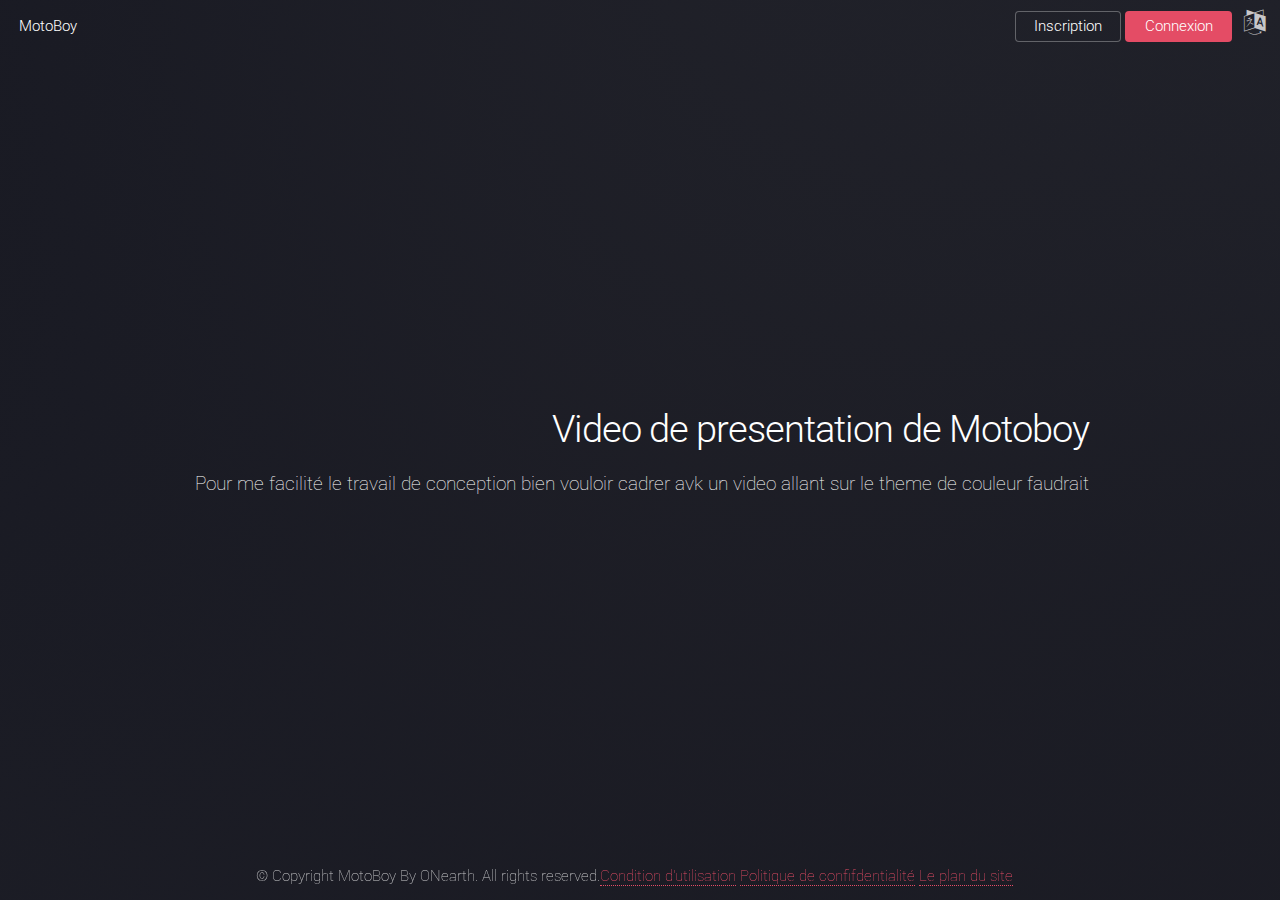
<file: AppWeb/index.html>
<!DOCTYPE HTML>
<html>
	<head>
		<title>MotoBoy</title>
		<meta charset="utf-8" />
		<meta name="viewport" content="width=device-width, initial-scale=1, user-scalable=no" />
		<link rel="stylesheet" href="assets/css/main.css" />
		<noscript><link rel="stylesheet" href="assets/css/noscript.css" /></noscript>
	</head>
	<body class=" landing">
		<div >

			<!-- Header -->
				<header id="header">
					<h1 id="logo"><a href="home.html">MotoBoy</a></h1>
					<nav id="nav">
						<ul>
							
					
							<li><a href="inscription.html" class="button ">Inscription</a> <a href="#" class="button primary ">Connexion</a> &nbsp; <i class="fa fa-language" style="font-size:25px;"></i></li>
							
						</ul>
					</nav>
				</header>

			<!-- Banner -->
				<section id="banner">
					<div class="content">
						<header>
							<h2>Video de presentation de Motoboy</h2>
							<p>Pour me facilité le travail de conception bien vouloir cadrer  avk un video allant sur le theme de couleur
							faudrait</p>
						</header>
						<!--<span class="image"><img src="images/pic01.jpg" alt="" /></span>-->
						<div class="copyright" style="position: fixed; bottom: 10px; left:20%; ">
								&copy; Copyright MotoBoy By ONearth. All rights reserved.<a>Condition d'utilisation</a> <a>Politique de confifdentialité</a> <a>Le plan du site</a>
								
						</div>
						
					</div>	
				</section>	

		</div>

		<!-- Scripts -->
			<script src="assets/js/jquery.min.js"></script>
			<script src="assets/js/jquery.scrolly.min.js"></script>
			<script src="assets/js/jquery.dropotron.min.js"></script>
			<script src="assets/js/jquery.scrollex.min.js"></script>
			<script src="assets/js/browser.min.js"></script>
			<script src="assets/js/breakpoints.min.js"></script>
			<script src="assets/js/util.js"></script>
			<script src="assets/js/main.js"></script>

	</body>
</html>
</file>
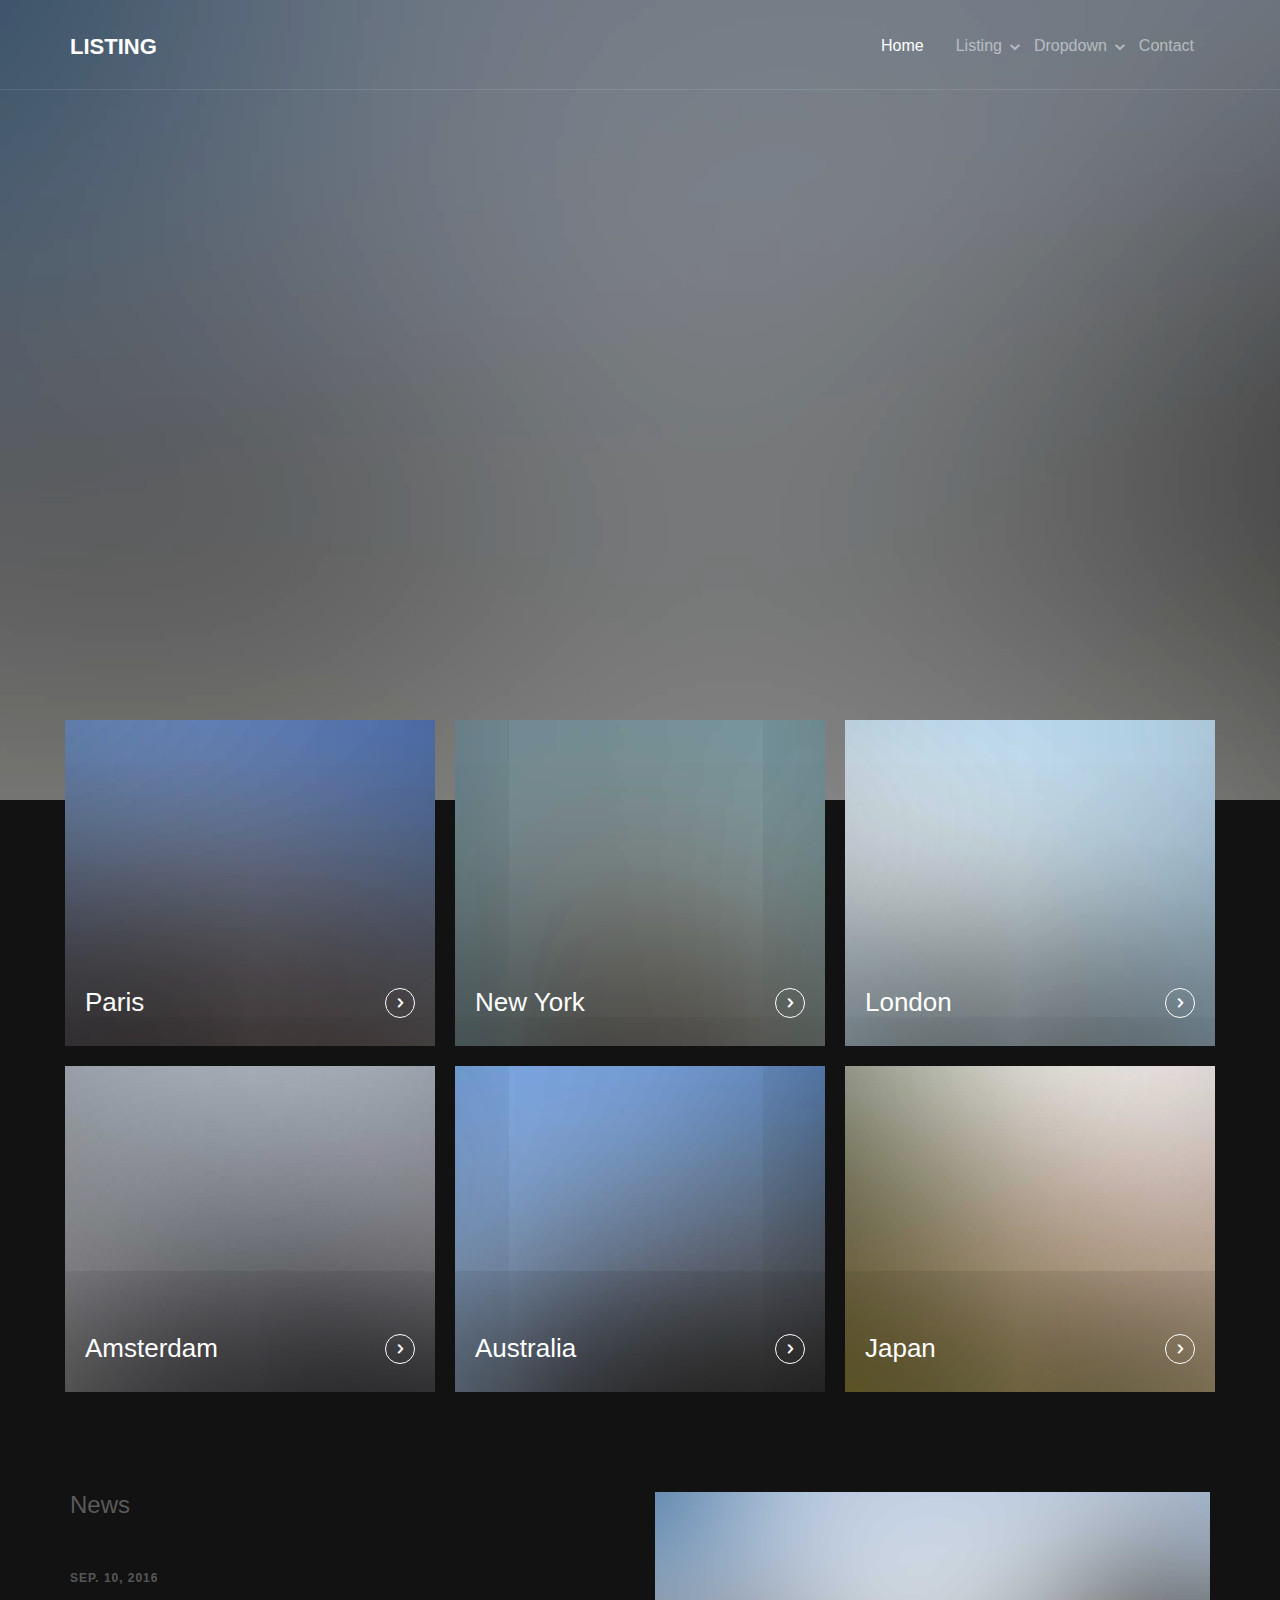
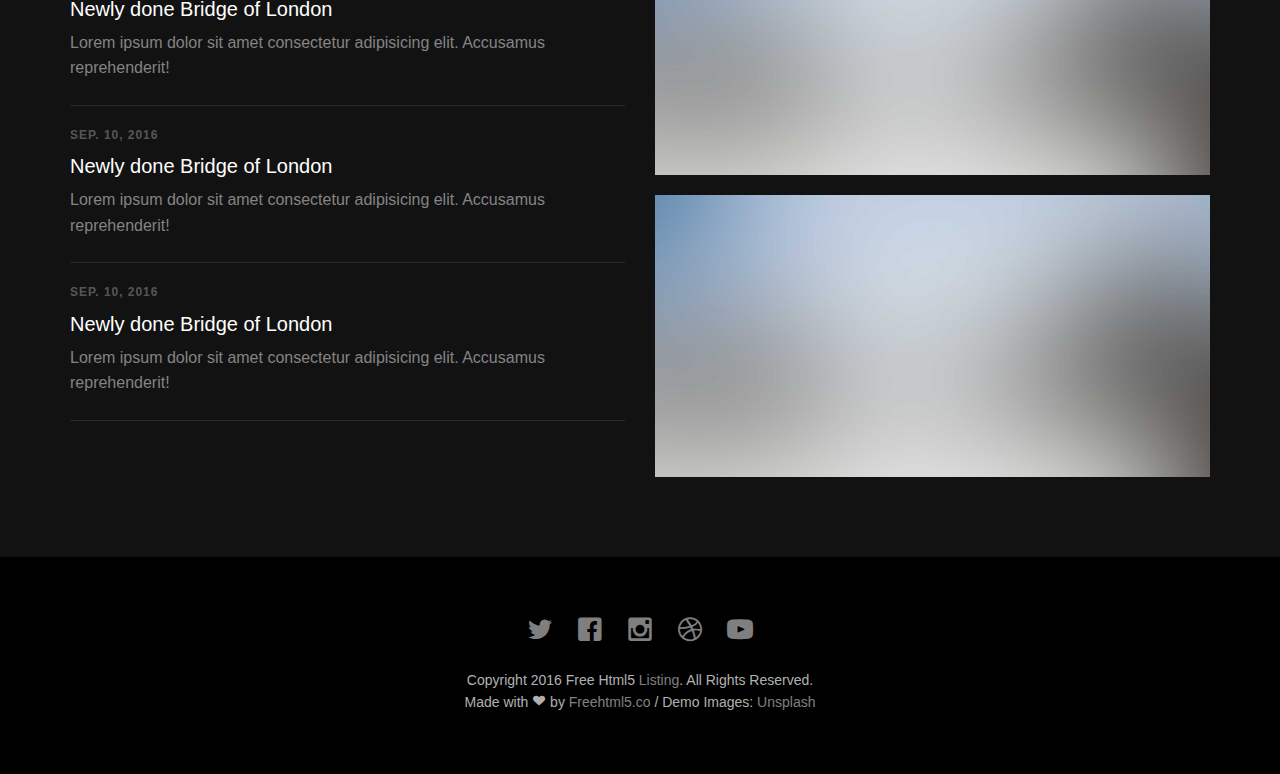
<file: element_de_travail/templete/listing/index.html>
<!DOCTYPE html>
<!--[if lt IE 7]>      <html class="no-js lt-ie9 lt-ie8 lt-ie7"> <![endif]-->
<!--[if IE 7]>         <html class="no-js lt-ie9 lt-ie8"> <![endif]-->
<!--[if IE 8]>         <html class="no-js lt-ie9"> <![endif]-->
<!--[if gt IE 8]><!--> <html class="no-js"> <!--<![endif]-->
	<head>
	<meta charset="utf-8">
	<meta http-equiv="X-UA-Compatible" content="IE=edge">
	<title>Listing &mdash; 100% Free Fully Responsive HTML5 Template by FREEHTML5.co</title>
	<meta name="viewport" content="width=device-width, initial-scale=1">
	<meta name="description" content="Free HTML5 Template by FREEHTML5.CO" />
	<meta name="keywords" content="free html5, free template, free bootstrap, html5, css3, mobile first, responsive" />
	<meta name="author" content="FREEHTML5.CO" />

  <!-- 
	//////////////////////////////////////////////////////

	FREE HTML5 TEMPLATE 
	DESIGNED & DEVELOPED by FREEHTML5.CO
		
	Website: 		http://freehtml5.co/
	Email: 			info@freehtml5.co
	Twitter: 		http://twitter.com/fh5co
	Facebook: 		https://www.facebook.com/fh5co

	//////////////////////////////////////////////////////
	 -->

  	<!-- Facebook and Twitter integration -->
	<meta property="og:title" content=""/>
	<meta property="og:image" content=""/>
	<meta property="og:url" content=""/>
	<meta property="og:site_name" content=""/>
	<meta property="og:description" content=""/>
	<meta name="twitter:title" content="" />
	<meta name="twitter:image" content="" />
	<meta name="twitter:url" content="" />
	<meta name="twitter:card" content="" />

	<!-- Place favicon.ico and apple-touch-icon.png in the root directory -->
	<link rel="shortcut icon" href="favicon.ico">

	<!-- <link href='https://fonts.googleapis.com/css?family=Open+Sans:400,700,300' rel='stylesheet' type='text/css'> -->
	
	<!-- Animate.css -->
	<link rel="stylesheet" href="css/animate.css">
	<!-- Icomoon Icon Fonts-->
	<link rel="stylesheet" href="css/icomoon.css">
	<!-- Bootstrap  -->
	<link rel="stylesheet" href="css/bootstrap.css">
	<!-- Superfish -->
	<link rel="stylesheet" href="css/superfish.css">

	<link rel="stylesheet" href="css/style.css">


	<!-- Modernizr JS -->
	<script src="js/modernizr-2.6.2.min.js"></script>
	<!-- FOR IE9 below -->
	<!--[if lt IE 9]>
	<script src="js/respond.min.js"></script>
	<![endif]-->

	</head>
	<body>
		<div id="fh5co-wrapper">
		<div id="fh5co-page">
		<div id="fh5co-header">
			<header id="fh5co-header-section">
				<div class="container">
					<div class="nav-header">
						<a href="#" class="js-fh5co-nav-toggle fh5co-nav-toggle"><i></i></a>
						<h1 id="fh5co-logo"><a href="index.html">Listing</a></h1>
						<!-- START #fh5co-menu-wrap -->
						<nav id="fh5co-menu-wrap" role="navigation">
							<ul class="sf-menu" id="fh5co-primary-menu">
								<li class="active">
									<a href="index.html">Home</a>
								</li>
								<li>
									<a href="listing.html" class="fh5co-sub-ddown">Listing</a>
									<ul class="fh5co-sub-menu">
										<li><a href="http://freehtml5.co/preview/?item=build-free-html5-bootstrap-template" target="_blank">Build</a></li>
										<li><a href="http://freehtml5.co/preview/?item=work-free-html5-template-bootstrap" target="_blank">Work</a></li>
										<li><a href="http://freehtml5.co/preview/?item=light-free-html5-template-bootstrap" target="_blank">Light</a></li>
										<li><a href="http://freehtml5.co/preview/?item=relic-free-html5-template-using-bootstrap" target="_blank">Relic</a></li>
										<li><a href="http://freehtml5.co/preview/?item=display-free-html5-template-using-bootstrap" target="_blank">Display</a></li>
										<li><a href="http://freehtml5.co/preview/?item=sprint-free-html5-template-bootstrap" target="_blank">Sprint</a></li>
									</ul>
								</li>
								<li>
									<a href="#" class="fh5co-sub-ddown">Dropdown</a>
									 <ul class="fh5co-sub-menu">
									 	<li><a href="left-sidebar.html">Web Development</a></li>
									 	<li><a href="right-sidebar.html">Branding &amp; Identity</a></li>
										<li>
											<a href="#" class="fh5co-sub-ddown">Free HTML5</a>
											<ul class="fh5co-sub-menu">
												<li><a href="http://freehtml5.co/preview/?item=build-free-html5-bootstrap-template" target="_blank">Build</a></li>
												<li><a href="http://freehtml5.co/preview/?item=work-free-html5-template-bootstrap" target="_blank">Work</a></li>
												<li><a href="http://freehtml5.co/preview/?item=light-free-html5-template-bootstrap" target="_blank">Light</a></li>
												<li><a href="http://freehtml5.co/preview/?item=relic-free-html5-template-using-bootstrap" target="_blank">Relic</a></li>
												<li><a href="http://freehtml5.co/preview/?item=display-free-html5-template-using-bootstrap" target="_blank">Display</a></li>
												<li><a href="http://freehtml5.co/preview/?item=sprint-free-html5-template-bootstrap" target="_blank">Sprint</a></li>
											</ul>
										</li>
										<li><a href="#">UI Animation</a></li>
										<li><a href="#">Copywriting</a></li>
										<li><a href="#">Photography</a></li> 
									</ul>
								</li>
								<li><a href="contact.html">Contact</a></li>
							</ul>
						</nav>
					</div>
				</div>
			</header>
			
		</div>
		
		
		<div class="fh5co-hero">
			<div class="fh5co-overlay"></div>
			<div class="fh5co-cover text-center" data-stellar-background-ratio="0.5" style="background-image: url(images/cover_bg_1.jpg);">
				<div class="desc animate-box">
					<h2>Travel Around The World.</h2>
					<!-- <span>Lovely Crafted by <a href="http://frehtml5.co/" target="_blank" class="fh5co-site-name">FREEHTML5.co</a></span> -->
					<span><a class="btn btn-primary btn-lg" href="#">Get Started</a></span>
				</div>
			</div>

		</div>


		<div class="fh5co-listing">
			<div class="container">
				<div class="row">
					<div class="col-md-4 col-sm-4 fh5co-item-wrap">
						<a class="fh5co-listing-item">
							<img src="images/img-1.jpg" alt="Free HTML5 Bootstrap Template by FreeHTML5.co" class="img-responsive">
							<div class="fh5co-listing-copy">
								<h2>Paris</h2>
								<span class="icon">
									<i class="icon-chevron-right"></i>
								</span>
							</div>
						</a>
					</div>
					<div class="col-md-4 col-sm-4 fh5co-item-wrap">
						<a class="fh5co-listing-item">
							<img src="images/img-2.jpg" alt="Free HTML5 Bootstrap Template by FreeHTML5.co" class="img-responsive">
							<div class="fh5co-listing-copy">
								<h2>New York</h2>
								<span class="icon">
									<i class="icon-chevron-right"></i>
								</span>
							</div>
						</a>
					</div>
					<div class="col-md-4 col-sm-4 fh5co-item-wrap">
						<a class="fh5co-listing-item">
							<img src="images/img-3.jpg" alt="Free HTML5 Bootstrap Template by FreeHTML5.co" class="img-responsive">
							<div class="fh5co-listing-copy">
								<h2>London</h2>
								<span class="icon">
									<i class="icon-chevron-right"></i>
								</span>
							</div>
						</a>
					</div>
					<!-- END 3 row -->

					<div class="col-md-4 col-sm-4 fh5co-item-wrap">
						<a class="fh5co-listing-item">
							<img src="images/img-4.jpg" alt="Free HTML5 Bootstrap Template by FreeHTML5.co" class="img-responsive">
							<div class="fh5co-listing-copy">
								<h2>Amsterdam</h2>
								<span class="icon">
									<i class="icon-chevron-right"></i>
								</span>
							</div>
						</a>
					</div>
					<div class="col-md-4 col-sm-4 fh5co-item-wrap">
						<a class="fh5co-listing-item">
							<img src="images/img-5.jpg" alt="Free HTML5 Bootstrap Template by FreeHTML5.co" class="img-responsive">
							<div class="fh5co-listing-copy">
								<h2>Australia</h2>
								<span class="icon">
									<i class="icon-chevron-right"></i>
								</span>
							</div>
						</a>
					</div>
					<div class="col-md-4 col-sm-4 fh5co-item-wrap">
						<a class="fh5co-listing-item">
							<img src="images/img-6.jpg" alt="Free HTML5 Bootstrap Template by FreeHTML5.co" class="img-responsive">
							<div class="fh5co-listing-copy">
								<h2>Japan</h2>
								<span class="icon">
									<i class="icon-chevron-right"></i>
								</span>
							</div>
						</a>
					</div>
					<!-- END 3 row -->


				</div>
			</div>
		</div>


		<div class="fh5co-section">
			<div class="container">
				<div class="row">
					<div class="col-md-6 fh5co-news">
						<h3>News</h3>
						<ul>
							<li>
								<a href="#">
									<span class="fh5co-date">Sep. 10, 2016</span>
									<h3>Newly done Bridge of London</h3>
									<p>Lorem ipsum dolor sit amet consectetur adipisicing elit. Accusamus reprehenderit!</p>
								</a>
							</li>
							<li>
								<a href="#">
									<span class="fh5co-date">Sep. 10, 2016</span>
									<h3>Newly done Bridge of London</h3>
									<p>Lorem ipsum dolor sit amet consectetur adipisicing elit. Accusamus reprehenderit!</p>
								</a>
							</li>
							<li>
								<a href="#">
									<span class="fh5co-date">Sep. 10, 2016</span>
									<h3>Newly done Bridge of London</h3>
									<p>Lorem ipsum dolor sit amet consectetur adipisicing elit. Accusamus reprehenderit!</p>
								</a>
							</li>
						</ul>
					</div>
					<div class="col-md-6 fh5co-testimonial">
						<img src="images/cover_bg_1.jpg" alt="Free HTML5 Bootstrap Template by FreeHTML5.co" class="img-responsive mb20">
						<img src="images/cover_bg_1.jpg" alt="Free HTML5 Bootstrap Template by FreeHTML5.co" class="img-responsive">
					</div>
				</div>
			</div>
		</div>
		
		<footer>
			<div id="footer">
				<div class="container">
					<div class="row">
						<div class="col-md-6 col-md-offset-3 text-center">
							<p class="fh5co-social-icons">
								<a href="#"><i class="icon-twitter2"></i></a>
								<a href="#"><i class="icon-facebook2"></i></a>
								<a href="#"><i class="icon-instagram"></i></a>
								<a href="#"><i class="icon-dribbble2"></i></a>
								<a href="#"><i class="icon-youtube"></i></a>
							</p>
							<p>Copyright 2016 Free Html5 <a href="#">Listing</a>. All Rights Reserved. <br>Made with <i class="icon-heart3"></i> by <a href="http://freehtml5.co/" target="_blank">Freehtml5.co</a> / Demo Images: <a href="https://unsplash.com/" target="_blank">Unsplash</a></p>
						</div>
					</div>
				</div>
			</div>
		</footer>
	

	</div>
	<!-- END fh5co-page -->

	</div>
	<!-- END fh5co-wrapper -->

	<!-- jQuery -->


	<script src="js/jquery.min.js"></script>
	<!-- jQuery Easing -->
	<script src="js/jquery.easing.1.3.js"></script>
	<!-- Bootstrap -->
	<script src="js/bootstrap.min.js"></script>
	<!-- Waypoints -->
	<script src="js/jquery.waypoints.min.js"></script>
	<!-- Stellar -->
	<script src="js/jquery.stellar.min.js"></script>
	<!-- Superfish -->
	<script src="js/hoverIntent.js"></script>
	<script src="js/superfish.js"></script>

	<!-- Main JS -->
	<script src="js/main.js"></script>

	</body>
</html>
</file>
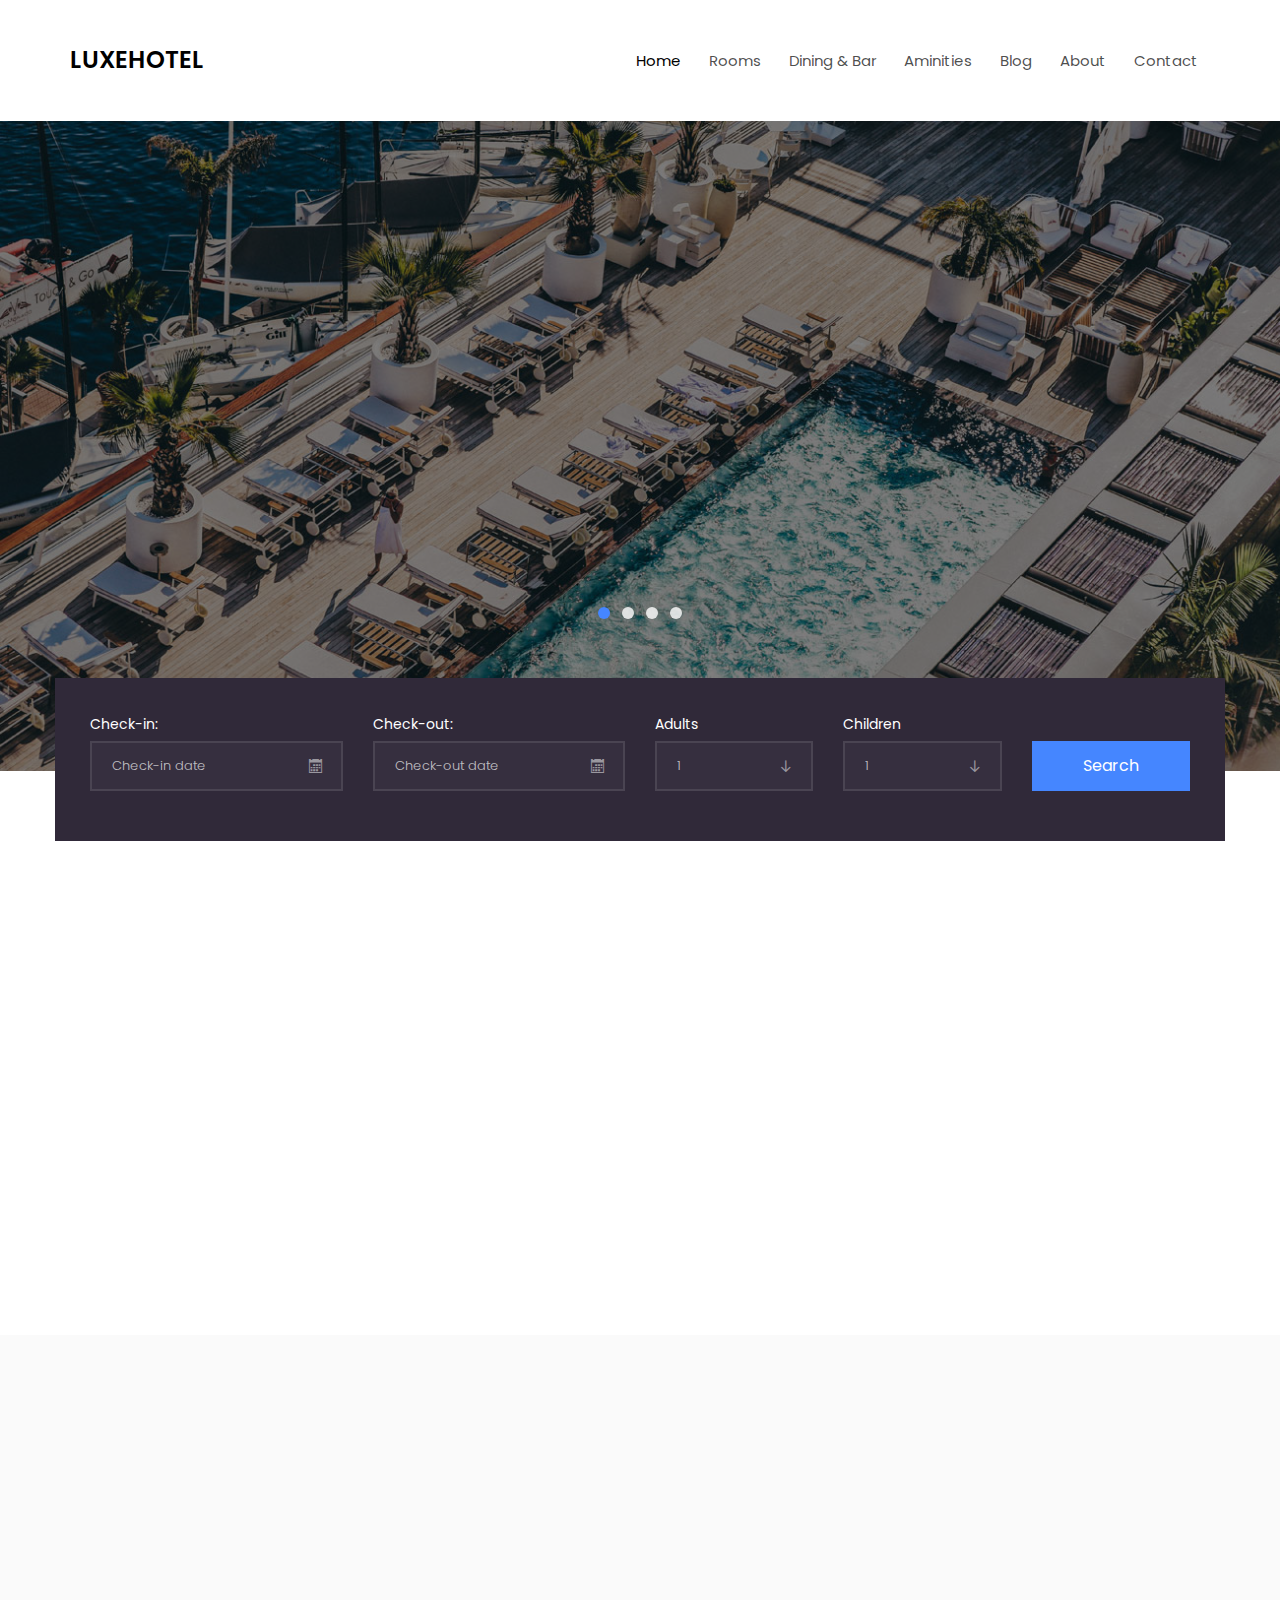
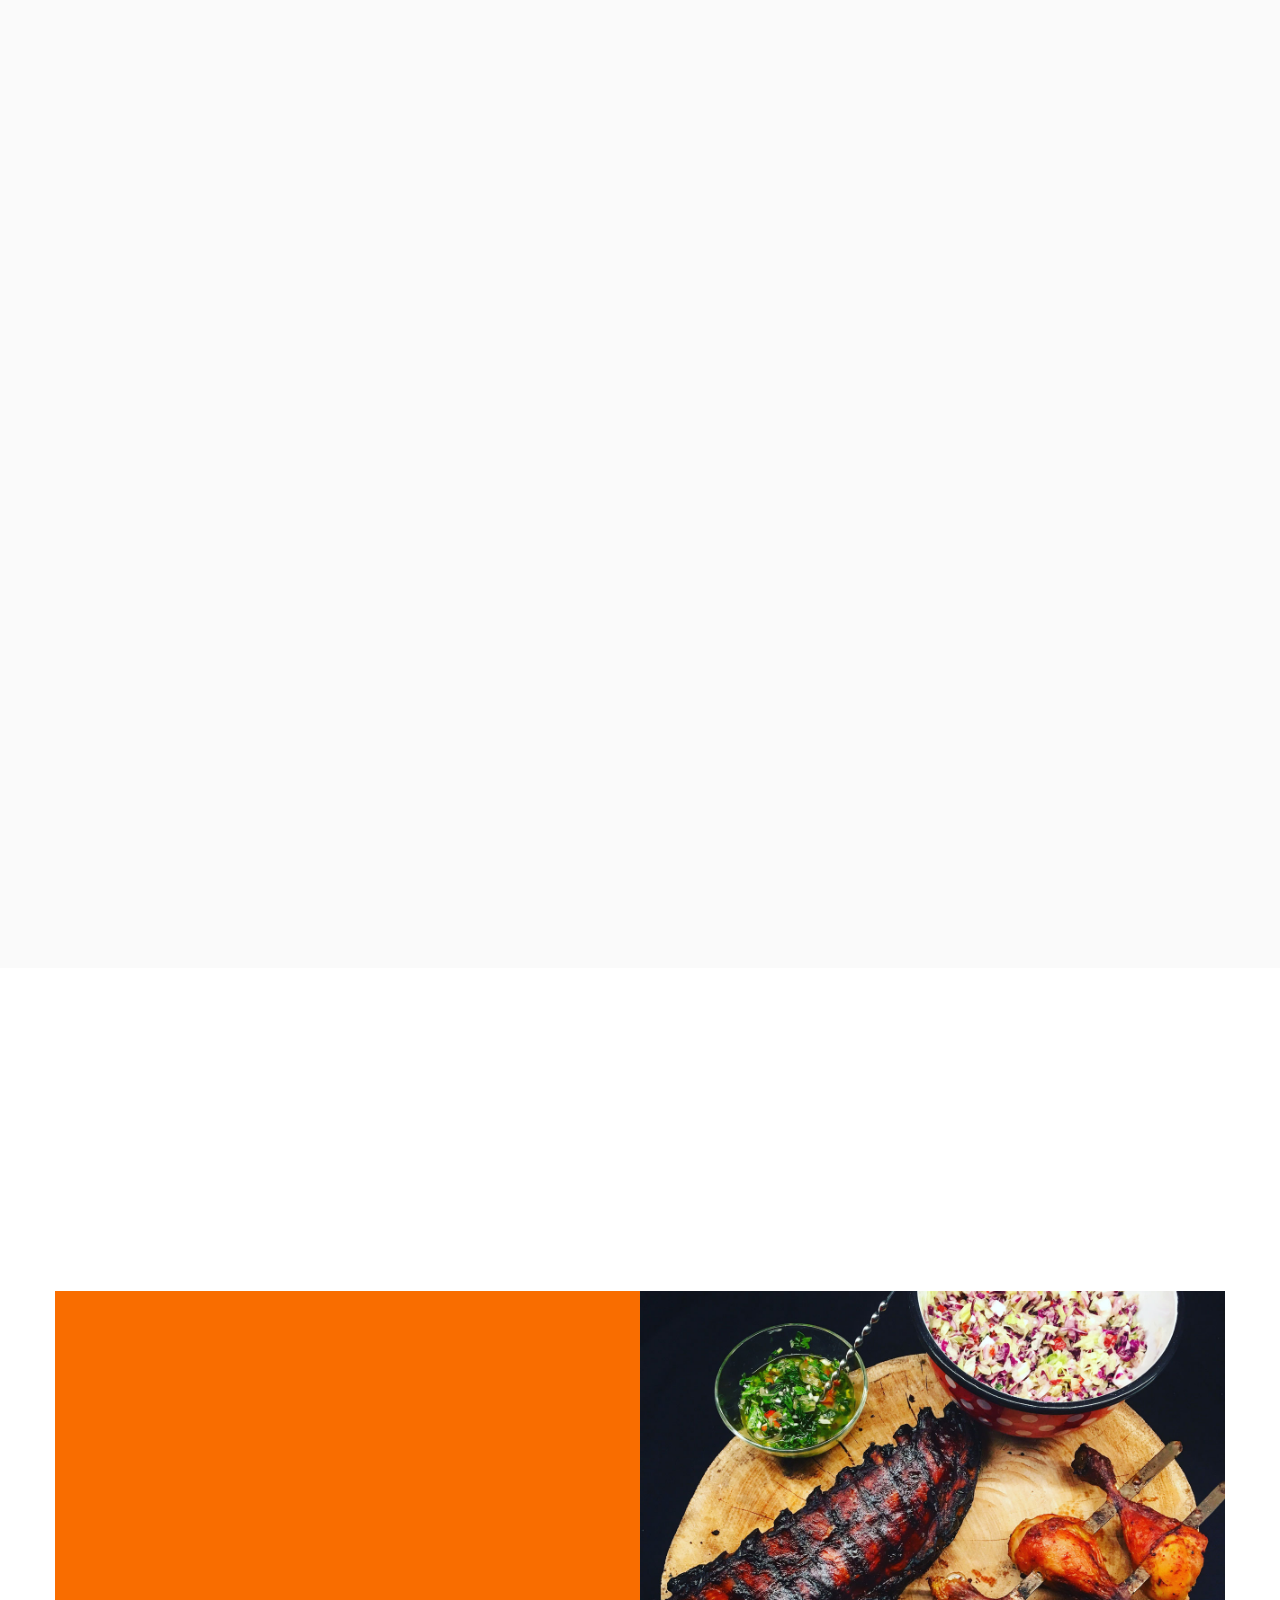
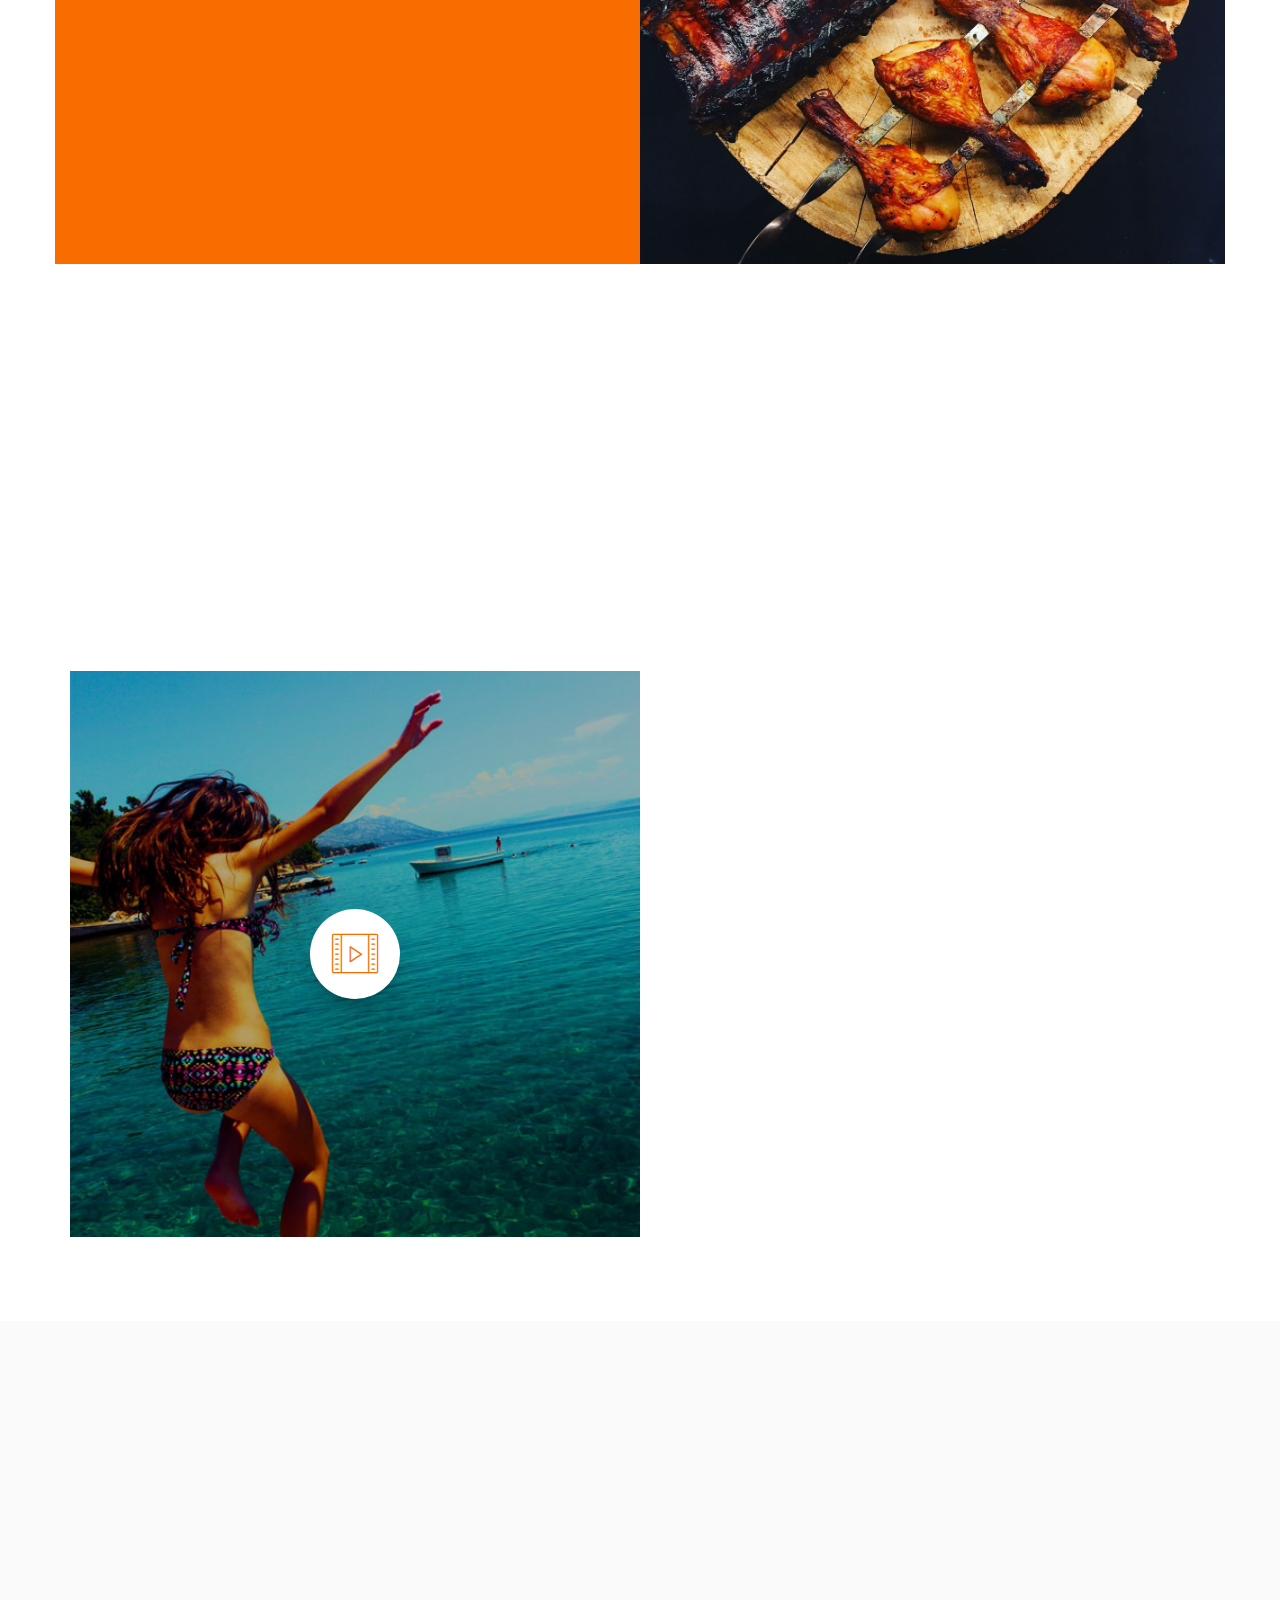
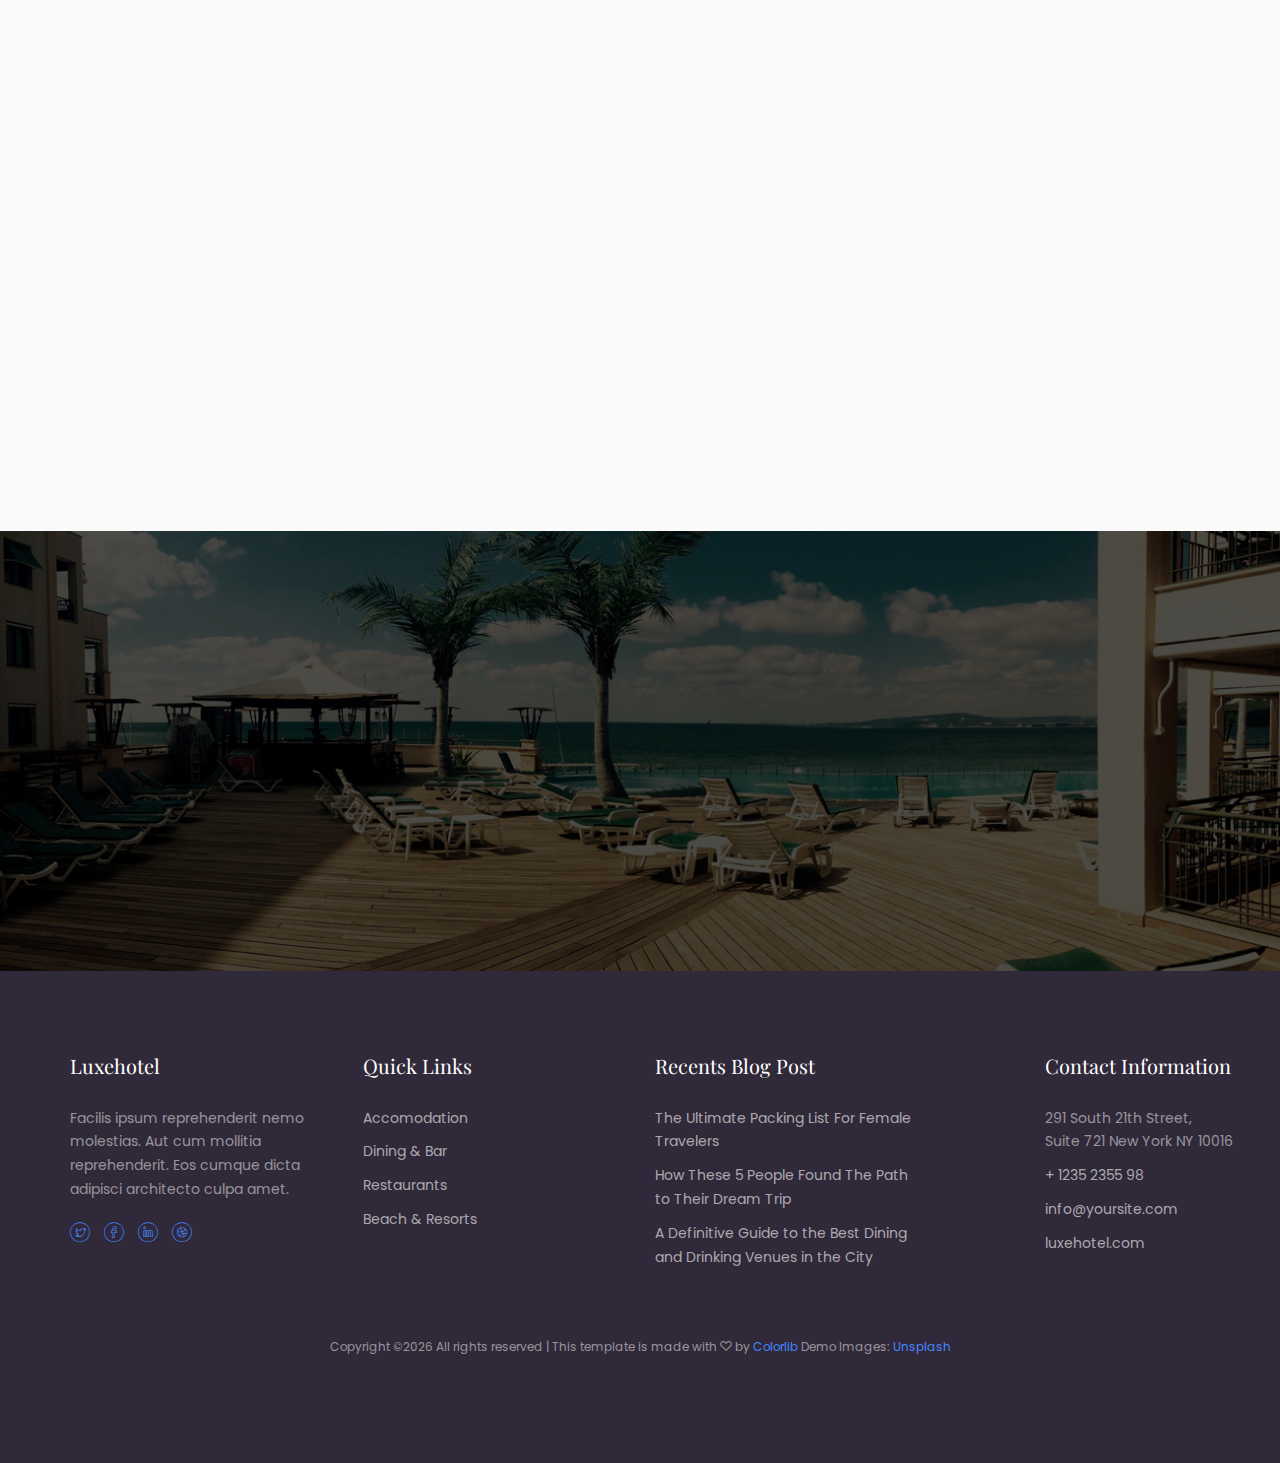
<file: element_de_travail/templete/luxehotel/index.html>
<!DOCTYPE HTML>
<html>
	<head>
	<meta charset="utf-8">
	<meta http-equiv="X-UA-Compatible" content="IE=edge">
	<title>Motoboy</title>
	<meta name="viewport" content="width=device-width, initial-scale=1">
	<meta name="description" content="" />
	<meta name="keywords" content="" />
	<meta name="author" content="" />

  <!-- Facebook and Twitter integration -->
	<meta property="og:title" content=""/>
	<meta property="og:image" content=""/>
	<meta property="og:url" content=""/>
	<meta property="og:site_name" content=""/>
	<meta property="og:description" content=""/>
	<meta name="twitter:title" content="" />
	<meta name="twitter:image" content="" />
	<meta name="twitter:url" content="" />
	<meta name="twitter:card" content="" />

	<link href="https://fonts.googleapis.com/css?family=Poppins:300,400,500,700" rel="stylesheet">
	<link href="https://fonts.googleapis.com/css?family=Playfair+Display:400,700" rel="stylesheet">
	
	<!-- Animate.css -->
	<link rel="stylesheet" href="css/animate.css">
	<!-- Icomoon Icon Fonts-->
	<link rel="stylesheet" href="css/icomoon.css">
	<!-- Bootstrap  -->
	<link rel="stylesheet" href="css/bootstrap.css">

	<!-- Magnific Popup -->
	<link rel="stylesheet" href="css/magnific-popup.css">

	<!-- Flexslider  -->
	<link rel="stylesheet" href="css/flexslider.css">

	<!-- Owl Carousel -->
	<link rel="stylesheet" href="css/owl.carousel.min.css">
	<link rel="stylesheet" href="css/owl.theme.default.min.css">
	
	<!-- Date Picker -->
	<link rel="stylesheet" href="css/bootstrap-datepicker.css">
	<!-- Flaticons  -->
	<link rel="stylesheet" href="fonts/flaticon/font/flaticon.css">

	<!-- Theme style  -->
	<link rel="stylesheet" href="css/style.css">

	<!-- Modernizr JS -->
	<script src="js/modernizr-2.6.2.min.js"></script>
	<!-- FOR IE9 below -->
	<!--[if lt IE 9]>
	<script src="js/respond.min.js"></script>
	<![endif]-->

	</head>
	<body>
		
	<div class="colorlib-loader"></div>

	<div id="page">
		<nav class="colorlib-nav" role="navigation">
			<div class="top-menu">
				<div class="container">
					<div class="row">
						<div class="col-xs-2">
							<div id="colorlib-logo"><a href="index.html">Luxehotel</a></div>
						</div>
						<div class="col-xs-10 text-right menu-1">
							<ul>
								<li class="active"><a href="index.html">Home</a></li>
								<li class="has-dropdown">
									<a href="rooms-suites.html">Rooms</a>
									<ul class="dropdown">
										<li><a href="#">Web Design</a></li>
										<li><a href="#">eCommerce</a></li>
										<li><a href="#">Branding</a></li>
										<li><a href="#">API</a></li>
									</ul>
								</li>
								<li><a href="dining-bar.html">Dining &amp; Bar</a></li>
								<li><a href="aminities.html">Aminities</a></li>
								<li><a href="blog.html">Blog</a></li>
								<li><a href="about.html">About</a></li>
								<li><a href="contact.html">Contact</a></li>
							</ul>
						</div>
					</div>
				</div>
			</div>
		</nav>
		<aside id="colorlib-hero">
			<div class="flexslider">
				<ul class="slides">
			   	<li style="background-image: url(images/img_bg_5.jpg);">
			   		<div class="overlay"></div>
			   		<div class="container-fluid">
			   			<div class="row">
				   			<div class="col-md-6 col-sm-12 col-md-offset-3 slider-text">
				   				<div class="slider-text-inner text-center">
				   					<h2>Welcome to the luxehotel</h2>
				   					<h1>A Luxury Hotel</h1>
										<p><a class="btn btn-primary btn-demo" href="#"></i> View Detail</a> <a class="btn btn-primary btn-learn">Know More</a></p>
				   				</div>
				   			</div>
				   		</div>
			   		</div>
			   	</li>
			   	<li style="background-image: url(images/img_bg_1.jpg);">
			   		<div class="overlay"></div>
			   		<div class="container-fluid">
			   			<div class="row">
				   			<div class="col-md-6 col-sm-12 col-md-offset-3 slider-text">
				   				<div class="slider-text-inner text-center">
				   					<h2>Discover &amp; Enjoy</h2>
				   					<h1>Everything you need in luxehotel</h1>
										<p><a class="btn btn-primary btn-demo" href="#"></i> View Detail</a> <a class="btn btn-primary btn-learn">Know More</a></p>
				   				</div>
				   			</div>
				   		</div>
			   		</div>
			   	</li>
			   	<li style="background-image: url(images/img_bg_3.jpg);">
			   		<div class="overlay"></div>
			   		<div class="container-fluids">
			   			<div class="row">
				   			<div class="col-md-6 col-sm-12 col-md-offset-3 slider-text">
				   				<div class="slider-text-inner text-center">
				   					<h2>You are invited</h2>
				   					<h1>We know how to please you</h1>
										<p><a class="btn btn-primary btn-demo" href="#"></i> View Detail</a> <a class="btn btn-primary btn-learn">Know More</a></p>
				   				</div>
				   			</div>
				   		</div>
			   		</div>
			   	</li>
			   	<li style="background-image: url(images/img_bg_4.jpg);">
			   		<div class="overlay"></div>
			   		<div class="container-fluid">
			   			<div class="row">
				   			<div class="col-md-6 col-sm-12 col-md-offset-3 slider-text">
				   				<div class="slider-text-inner text-center">
				   					<h2>Come &amp; enjoy the unforgetable nights</h2>
				   					<h1>In the heart of luxehotel</h1>
										<p><a class="btn btn-primary btn-demo" href="#"></i> View Detail</a> <a class="btn btn-primary btn-learn">Know More</a></p>
				   				</div>
				   			</div>
				   		</div>
			   		</div>
			   	</li>	   	
			  	</ul>
		  	</div>
		</aside>
		<div id="colorlib-reservation">
			<div class="container">
				<div class="row">
					<div class="col-md-12 search-wrap">
						<form method="post" class="colorlib-form">
		              	<div class="row">
		                <div class="col-md-3">
		                  <div class="form-group">
		                    <label for="date">Check-in:</label>
		                    <div class="form-field">
		                      <i class="icon icon-calendar2"></i>
		                      <input type="text" id="date" class="form-control date" placeholder="Check-in date">
		                    </div>
		                  </div>
		                </div>
		                <div class="col-md-3">
		                  <div class="form-group">
		                    <label for="date">Check-out:</label>
		                    <div class="form-field">
		                      <i class="icon icon-calendar2"></i>
		                      <input type="text" id="date" class="form-control date" placeholder="Check-out date">
		                    </div>
		                  </div>
		                </div>
		                <div class="col-md-2">
		                  <div class="form-group">
		                    <label for="adults">Adults</label>
		                    <div class="form-field">
		                      <i class="icon icon-arrow-down3"></i>
		                      <select name="people" id="people" class="form-control">
		                        <option value="#">1</option>
		                        <option value="#">2</option>
		                        <option value="#">3</option>
		                        <option value="#">4</option>
		                        <option value="#">5+</option>
		                      </select>
		                    </div>
		                  </div>
		                </div>
		                <div class="col-md-2">
		                  <div class="form-group">
		                    <label for="children">Children</label>
		                    <div class="form-field">
		                      <i class="icon icon-arrow-down3"></i>
		                      <select name="people" id="people" class="form-control">
		                        <option value="#">1</option>
		                        <option value="#">2</option>
		                        <option value="#">3</option>
		                        <option value="#">4</option>
		                        <option value="#">5+</option>
		                      </select>
		                    </div>
		                  </div>
		                </div>
		                <div class="col-md-2">
		                  <input type="submit" name="submit" id="submit" value="Search" class="btn btn-primary btn-block">
		                </div>
		              </div>
		            </form>
					</div>
				</div>
			</div>
		</div>

		<div id="colorlib-services">
			<div class="container">
				<div class="row">
					<div class="col-md-3 animate-box text-center">
						<div class="services">
							<span class="icon">
								<i class="flaticon-reception"></i>
							</span>
							<h3>24/7 Front Desk</h3>
							<p>Separated they live in Bookmarksgrove right at the coast of the Semantics, a large language ocean. A small river named Duden flows by their place and supplies</p>
						</div>
					</div>
					<div class="col-md-3 animate-box text-center">
						<div class="services">
							<span class="icon">
								<i class="flaticon-herbs"></i>
							</span>
							<h3>Spa Suites</h3>
							<p>Separated they live in Bookmarksgrove right at the coast of the Semantics, a large language ocean. A small river named Duden flows by their place and supplies</p>
						</div>
					</div>
					<div class="col-md-3 animate-box text-center">
						<div class="services">
							<span class="icon">
								<i class="flaticon-car"></i>
							</span>
							<h3>Transfer Services</h3>
							<p>Separated they live in Bookmarksgrove right at the coast of the Semantics, a large language ocean. A small river named Duden flows by their place and supplies</p>
						</div>
					</div>
					<div class="col-md-3 animate-box text-center">
						<div class="services">
							<span class="icon">
								<i class="flaticon-cheers"></i>
							</span>
							<h3>Restaurant &amp; Bar</h3>
							<p>Separated they live in Bookmarksgrove right at the coast of the Semantics, a large language ocean. A small river named Duden flows by their place and supplies</p>
						</div>
					</div>
				</div>
			</div>
		</div>

		<div id="colorlib-rooms" class="colorlib-light-grey">
			<div class="container">
				<div class="row">
					<div class="col-md-6 col-md-offset-3 text-center colorlib-heading animate-box">
						<span><i class="icon-star-full"></i><i class="icon-star-full"></i><i class="icon-star-full"></i><i class="icon-star-full"></i><i class="icon-star-full"></i></span>
						<h2>Rooms &amp; Suites</h2>
						<p>We love to tell our successful far far away, behind the word mountains, far from the countries Vokalia and Consonantia, there live the blind texts.</p>
					</div>
				</div>
				<div class="row">
					<div class="col-md-12 animate-box">
						<div class="owl-carousel owl-carousel2">
							<div class="item">
								<a href="images/room-1.jpg" class="room image-popup-link" style="background-image: url(images/room-1.jpg);"></a>
								<div class="desc text-center">
									<span class="rate-star"><i class="icon-star-full full"></i><i class="icon-star-full full"></i><i class="icon-star-full full"></i><i class="icon-star-full"></i><i class="icon-star-full"></i></span>
									<h3><a href="rooms-suites.html">Suite</a></h3>
									<p class="price">
										<span class="currency">$</span>
										<span class="price-room">99</span>
										<span class="per">/ per night</span>
									</p>
									<ul>
										<li><i class="icon-check"></i> Only 10 rooms are available</li>
										<li><i class="icon-check"></i> Breakfast included</li>
										<li><i class="icon-check"></i> Price does not include VAT &amp; services fee</li>
									</ul>
									<p><a class="btn btn-primary btn-book">Book now!</a></p>
								</div>
							</div>
							<div class="item">
								<a href="images/room-2.jpg" class="room image-popup-link" style="background-image: url(images/room-2.jpg);"></a>
								<div class="desc text-center">
									<span class="rate-star"><i class="icon-star-full full"></i><i class="icon-star-full full"></i><i class="icon-star-full full"></i><i class="icon-star-full full"></i><i class="icon-star-full"></i></span>
									<h3><a href="rooms-suites.html">Double Room</a></h3>
									<p class="price">
										<span class="currency">$</span>
										<span class="price-room">199</span>
										<span class="per">/ per night</span>
									</p>
									<ul>
										<li><i class="icon-check"></i> Perfect for traveling couples</li>
										<li><i class="icon-check"></i> Breakfast included</li>
										<li><i class="icon-check"></i> Price does not include VAT &amp; services fee</li>
									</ul>
									<p><a class="btn btn-primary btn-book">Book now!</a></p>
								</div>
							</div>
							<div class="item">
								<a href="images/room-3.jpg" class="room image-popup-link" style="background-image: url(images/room-3.jpg);"></a>
								<div class="desc text-center">
									<span class="rate-star"><i class="icon-star-full full"></i><i class="icon-star-full full"></i><i class="icon-star-full full"></i><i class="icon-star-full full"></i><i class="icon-star-full"></i></span>
									<h3><a href="rooms-suites.html">Family Room</a></h3>
									<p class="price">
										<span class="currency">$</span>
										<span class="price-room">249</span>
										<span class="per">/ per night</span>
									</p>
									<ul>
										<li><i class="icon-check"></i> Two double beds</li>
										<li><i class="icon-check"></i> Babysitting facilities</li>
										<li><i class="icon-check"></i> 1 free bed available on request</li>
									</ul>
									<p><a class="btn btn-primary btn-book">Book now!</a></p>
								</div>
							</div>
							<div class="item">
								<a href="images/room-4.jpg" class="room image-popup-link" style="background-image: url(images/room-4.jpg);"></a>
								<div class="desc text-center">
									<span class="rate-star"><i class="icon-star-full full"></i><i class="icon-star-full full"></i><i class="icon-star-full full"></i><i class="icon-star-full full"></i><i class="icon-star-full"></i></span>
									<h3><a href="rooms-suites.html">Classic Double Room</a></h3>
									<p class="price">
										<span class="currency">$</span>
										<span class="price-room">150</span>
										<span class="per">/ per night</span>
									</p>
									<ul>
										<li><i class="icon-check"></i> Only 10 rooms are available</li>
										<li><i class="icon-check"></i> Breakfast included</li>
										<li><i class="icon-check"></i> Price does not include VAT &amp; services fee</li>
									</ul>
									<p><a class="btn btn-primary btn-book">Book now!</a></p>
								</div>
							</div>
							<div class="item">
								<a href="images/room-5.jpg" class="room image-popup-link" style="background-image: url(images/room-5.jpg);"></a>
								<div class="desc text-center">
									<span class="rate-star"><i class="icon-star-full full"></i><i class="icon-star-full full"></i><i class="icon-star-full full"></i><i class="icon-star-full full"></i><i class="icon-star-full"></i></span>
									<h3><a href="rooms-suites.html">Superior Double Room</a></h3>
									<p class="price">
										<span class="currency">$</span>
										<span class="price-room">200</span>
										<span class="per">/ per night</span>
									</p>
									<ul>
										<li><i class="icon-check"></i> Perfect for traveling couples</li>
										<li><i class="icon-check"></i> Breakfast included</li>
										<li><i class="icon-check"></i> Price does not include VAT &amp; services fee</li>
									</ul>
									<p><a class="btn btn-primary btn-book">Book now!</a></p>
								</div>
							</div>
							<div class="item">
								<a href="images/room-6.jpg" class="room image-popup-link" style="background-image: url(images/room-6.jpg);"></a>
								<div class="desc text-center">
									<span class="rate-star"><i class="icon-star-full full"></i><i class="icon-star-full full"></i><i class="icon-star-full full"></i><i class="icon-star-full full"></i><i class="icon-star-full"></i></span>
									<h3><a href="rooms-suites.html">Superior Family Room</a></h3>
									<p class="price">
										<span class="currency"><small>$</small></span>
										<span class="price-room">299</span>
										<span class="per">/ per night</span>
									</p>
									<ul>
										<li><i class="icon-check"></i> Perfect for traveling couples</li>
										<li><i class="icon-check"></i> Breakfast included</li>
										<li><i class="icon-check"></i> Price does not include VAT &amp; services fee</li>
									</ul>
									<p><a class="btn btn-primary btn-book">Book now!</a></p>
								</div>
							</div>
						</div>
					</div>
					<div class="col-md-12 text-center animate-box">
						<a href="#">View all rooms <i class="icon-arrow-right3"></i></a>
					</div>
				</div>
			</div>
		</div>


		<div id="colorlib-dining-bar">
			<div class="container">
				<div class="row">
					<div class="col-md-6 col-md-offset-3 text-center colorlib-heading animate-box">
						<span><i class="icon-star-full"></i><i class="icon-star-full"></i><i class="icon-star-full"></i><i class="icon-star-full"></i><i class="icon-star-full"></i></span>
						<h2>Dining &amp; Bar</h2>
						<p>We love to tell our successful far far away, behind the word mountains, far from the countries Vokalia and Consonantia, there live the blind texts.</p>
					</div>
				</div>
				<div class="row">
					<div class="diningbar-flex">
						<div class="half animate-box">
							<ul class="nav nav-tabs text-center" role="tablist">
								<li role="presentation" class="active"><a href="#mains" aria-controls="mains" role="tab" data-toggle="tab">Mains</a></li>
								<li role="presentation"><a href="#desserts" aria-controls="desserts" role="tab" data-toggle="tab">Desserts</a></li>
								<li role="presentation"><a href="#drinks" aria-controls="drinks" role="tab" data-toggle="tab">Drinks</a></li>
							</ul>
			            <!-- Tab panes -->
			            <div class="tab-content">
								<div role="tabpanel" class="tab-pane active" id="mains">
									<div class="row">
										<div class="col-md-12">
											<ul class="menu-dish">
							              <li>
							                <figure class="image"><img src="images/menu-1.jpg" alt="Free Bootstrap Template by colorlib.com"></figure>
							                <div class="text">
							                  <span class="price">$25.99</span>
							                  <h3>Grilled Pork</h3>
							                  <p class="cat">Meat / Potatoes / Rice</p>
							                </div>
							              </li>
							              <li>
							                <figure class="image"><img src="images/menu-2.jpg" alt="Free Bootstrap Template by colorlib.com"></figure>
							                <div class="text">
							                  <span class="price">$30.99</span>
							                  <h3>Tuna Roast Source</h3>
							                  <p class="cat">Tuna / Potatoes / Rice</p>
							                </div>
							              </li>
							              <li>
							                <figure class="image"><img src="images/menu-3.jpg" alt="Free Bootstrap Template by colorlib.com"></figure>
							                <div class="text">
							                  <span class="price">$40.00</span>
							                  <h3>Roast Beef (4 sticks)</h3>
							                  <p class="cat">Crab / Potatoes / Rice</p>
							                </div>
							              </li>
							              <li>
							                <figure class="image"><img src="images/menu-4.jpg" alt="Free Bootstrap Template by colorlib.com"></figure>
							                <div class="text">
							                  <span class="price">$20.50</span>
							                  <h3>Salted Fried Chicken</h3>
							                  <p class="cat">Crab / Potatoes / Rice</p>
							                </div>
							              </li>
							            </ul>
										</div>
									</div>
								</div>

								<div role="tabpanel" class="tab-pane" id="desserts">
									<div class="row">
										<div class="col-md-12">
											<ul class="menu-dish">
							              <li>
							                <figure class="image"><img src="images/menu-1.jpg" alt="Free Bootstrap Template by colorlib.com"></figure>
							                <div class="text">
							                  <span class="price">$39.90</span>
							                  <h3>Fried Potatoes with Garlic</h3>
							                  <p class="cat">Viggies / Potatoes / Rice</p>
							                </div>
							              </li>
							              <li>
							                <figure class="image"><img src="images/menu-3.jpg" alt="Free Bootstrap Template by colorlib.com"></figure>
							                <div class="text">
							                  <span class="price">$20.99</span>
							                  <h3>Tuna Roast Source</h3>
							                  <p class="cat">Tuna / Potatoes / Rice</p>
							                </div>
							              </li>
							              <li>
							                <figure class="image"><img src="images/menu-3.jpg" alt="Free Bootstrap Template by colorlib.com"></figure>
							                <div class="text">
							                  <span class="price">$50.00</span>
							                  <h3>Roast Beef (4 sticks)</h3>
							                  <p class="cat">Crab / Potatoes / Rice</p>
							                </div>
							              </li>
							              <li>
							                <figure class="image"><img src="images/menu-4.jpg" alt="Free Bootstrap Template by colorlib.com"></figure>
							                <div class="text">
							                  <span class="price">$29.00</span>
							                  <h3>Salted Fried Chicken</h3>
							                  <p class="cat">Crab / Potatoes / Rice</p>
							                </div>
							              </li>
							            </ul>
										</div>
									</div>
								</div>

								<div role="tabpanel" class="tab-pane" id="drinks">
									<div class="row">
										<div class="col-md-12">
											<ul class="menu-dish">
							              <li>
							                <figure class="image"><img src="images/menu-8.jpg" alt="Free Bootstrap Template by colorlib.com"></figure>
							                <div class="text">
							                  <span class="price">$25.00</span>
							                  <h3>Fried Potatoes with Garlic</h3>
							                  <p class="cat">Viggies / Potatoes / Rice</p>
							                </div>
							              </li>
							              <li>
							                <figure class="image"><img src="images/menu-9.jpg" alt="Free Bootstrap Template by colorlib.com"></figure>
							                <div class="text">
							                  <span class="price">$20.50</span>
							                  <h3>Tuna Roast Source</h3>
							                  <p class="cat">Tuna / Potatoes / Rice</p>
							                </div>
							              </li>
							              <li>
							                <figure class="image"><img src="images/menu-3.jpg" alt="Free Bootstrap Template by colorlib.com"></figure>
							                <div class="text">
							                  <span class="price">$30.00</span>
							                  <h3>Roast Beef (4 sticks)</h3>
							                  <p class="cat">Crab / Potatoes / Rice</p>
							                </div>
							              </li>
							              <li>
							                <figure class="image"><img src="images/menu-4.jpg" alt="Free Bootstrap Template by colorlib.com"></figure>
							                <div class="text">
							                  <span class="price">$29.99</span>
							                  <h3>Salted Fried Chicken</h3>
							                  <p class="cat">Crab / Potatoes / Rice</p>
							                </div>
							              </li>
							            </ul>
										</div>
									</div>
								</div>
			            </div>
			         </div><!-- end half -->
			         <div class="half diningbar-img" style="background-image: url(images/cover_img_1.jpg);"></div><!-- end half -->
			      </div>
			   </div>
	      </div>
		</div>

		<div id="colorlib-blog">
			<div class="container">
				<div class="row">
					<div class="col-md-6 col-md-offset-3 text-center colorlib-heading animate-box">
						<span><i class="icon-star-full"></i><i class="icon-star-full"></i><i class="icon-star-full"></i><i class="icon-star-full"></i><i class="icon-star-full"></i></span>
						<h2>Recent Blog</h2>
						<p>We love to tell our successful far far away, behind the word mountains, far from the countries Vokalia and Consonantia, there live the blind texts.</p>
					</div>
				</div>
				<div class="blog-flex">
					<div class="video colorlib-video" style="background-image: url(images/blog-3.jpg);">
						<a href="https://vimeo.com/channels/staffpicks/93951774" class="popup-vimeo"><i class="icon-video"></i></a>
						<div class="overlay"></div>
					</div>
					<div class="blog-entry">
						<div class="row">
							<div class="col-md-12 animate-box">
								<a href="blog.html" class="blog-post">
									<span class="img" style="background-image: url(images/blog-1.jpg);"></span>
									<div class="desc">
										<span class="date">January 14, 2018</span>
										<h3>A Definitive Guide to the Best Dining</h3>
										<span class="cat">Activities</span>
									</div>
								</a>
							</div>
							<div class="col-md-12 animate-box">
								<a href="blog.html" class="blog-post">
									<span class="img" style="background-image: url(images/blog-2.jpg);"></span>
									<div class="desc">
										<span class="date">January 14, 2018</span>
										<h3>How These 5 People Found The Path to Their Dream Trip</h3>
										<span class="cat">Activities</span>
									</div>
								</a>
							</div>
							<div class="col-md-12 animate-box">
								<a href="blog.html" class="blog-post">
									<span class="img" style="background-image: url(images/blog-3.jpg);"></span>
									<div class="desc">
										<span class="date">January 14, 2018</span>
										<h3>Our Secret Island Boat Tour Is just for You</h3>
										<span class="cat">Activities</span>
									</div>
								</a>
							</div>
							<div class="col-md-12 animate-box text-right">
								<a href="#">View all blog post <i class="icon-arrow-right3"></i></a>
							</div>
						</div>
					</div>
				</div>
			</div>
		</div>

		<div id="colorlib-testimony" class="colorlib-light-grey">
			<div class="container">
				<div class="row">
					<div class="col-md-6 col-md-offset-3 text-center colorlib-heading animate-box">
						<span><i class="icon-star-full"></i><i class="icon-star-full"></i><i class="icon-star-full"></i></span>
						<h2>Our Satisfied Guests says</h2>
						<p>We love to tell our successful far far away, behind the word mountains, far from the countries Vokalia and Consonantia, there live the blind texts.</p>
					</div>
				</div>
				<div class="row">
				<div class="col-md-4 animate-box">
					<div class="testimony text-center">
						<span class="img-user" style="background-image: url(images/person2.jpg);"></span>
						<span class="user">Brian Doe</span>
						<small>Satisfied Customer</small>
						<blockquote>
							<p></i> Dignissimos asperiores vitae velit veniam totam fuga molestias accusamus alias autem provident. Odit ab aliquam dolor eius.</p>
						</blockquote>
					</div>
				</div>
				<div class="col-md-4 animate-box">
					<div class="testimony text-center">
						<span class="img-user" style="background-image: url(images/person1.jpg);"></span>
						<span class="user">Nathalie Miller</span>
						<small>Satisfied Customer</small>
						<blockquote>
							<p></i> Dignissimos asperiores vitae velit veniam totam fuga molestias accusamus alias autem provident. Odit ab aliquam dolor eius.</p>
						</blockquote>
					</div>
				</div>
				<div class="col-md-4 animate-box">
					<div class="testimony text-center">
						<span class="img-user" style="background-image: url(images/person3.jpg);"></span>
						<span class="user">Shara Jones</span>
						<small>Satisfied Customer</small>
						<blockquote>
							<p></i> Dignissimos asperiores vitae velit veniam totam fuga molestias accusamus alias autem provident. Odit ab aliquam dolor eius.</p>
						</blockquote>
					</div>
				</div>
			</div>
			</div>
		</div>

	
		<div id="colorlib-subscribe" style="background-image: url(images/img_bg_2.jpg);">
			<div class="overlay"></div>
			<div class="container">
				<div class="row">
					<div class="col-md-6 col-md-offset-3 text-center colorlib-heading animate-box">
						<span><i class="icon-star-full"></i><i class="icon-star-full"></i><i class="icon-star-full"></i><i class="icon-star-full"></i><i class="icon-star-full"></i></span>
						<h2>Sign Up for a Newsletter</h2>
						<p>Get A 50% Discounts in every Rooms, Book now!</p>
						<form class="form-inline qbstp-header-subscribe">
							<div class="row">
								<div class="col-md-12 col-md-offset-0">
									<div class="form-group">
										<input type="text" class="form-control" id="email" placeholder="Enter your email">
										<button type="submit" class="btn btn-primary">Subscribe</button>
									</div>
								</div>
							</div>
						</form>
					</div>
				</div>
			</div>
		</div>
		<footer id="colorlib-footer" role="contentinfo">
			<div class="container">
				<div class="row row-pb-md">
					<div class="col-md-3 colorlib-widget">
						<h4>Luxehotel</h4>
						<p>Facilis ipsum reprehenderit nemo molestias. Aut cum mollitia reprehenderit. Eos cumque dicta adipisci architecto culpa amet.</p>
						<p>
							<ul class="colorlib-social-icons">
								<li><a href="#"><i class="icon-twitter"></i></a></li>
								<li><a href="#"><i class="icon-facebook"></i></a></li>
								<li><a href="#"><i class="icon-linkedin"></i></a></li>
								<li><a href="#"><i class="icon-dribbble"></i></a></li>
							</ul>
						</p>
					</div>
					<div class="col-md-3 colorlib-widget">
						<h4>Quick Links</h4>
						<p>
							<ul class="colorlib-footer-links">
								<li><a href="#">Accomodation</a></li>
								<li><a href="#">Dining &amp; Bar</a></li>
								<li><a href="#">Restaurants</a></li>
								<li><a href="#">Beach &amp; Resorts</a></li>
							</ul>
						</p>
					</div>
					<div class="col-md-3">
						<h4>Recents Blog Post</h4>
						<ul class="colorlib-footer-links">
							<li><a href="#">The Ultimate Packing List For Female Travelers</a></li>
							<li><a href="#">How These 5 People Found The Path to Their Dream Trip</a></li>
							<li><a href="#">A Definitive Guide to the Best Dining and Drinking Venues in the City</a></li>
						</ul>
					</div>

					<div class="col-md-3 col-md-push-1">
						<h4>Contact Information</h4>
						<ul class="colorlib-footer-links">
							<li>291 South 21th Street, <br> Suite 721 New York NY 10016</li>
							<li><a href="tel://1234567920">+ 1235 2355 98</a></li>
							<li><a href="mailto:info@yoursite.com">info@yoursite.com</a></li>
							<li><a href="http://luxehotel.com">luxehotel.com</a></li>
						</ul>
					</div>
				</div>
				<div class="row">
					<div class="col-md-12 text-center">
						<p>
							<small class="block"><!-- Link back to Colorlib can't be removed. Template is licensed under CC BY 3.0. -->
Copyright &copy;<script>document.write(new Date().getFullYear());</script> All rights reserved | This template is made with <i class="icon-heart3" aria-hidden="true"></i> by <a href="https://colorlib.com" target="_blank">Colorlib</a>
<!-- Link back to Colorlib can't be removed. Template is licensed under CC BY 3.0. --></small> 
							<small class="block">Demo Images: <a href="http://unsplash.com/" target="_blank">Unsplash</a></small>
						</p>
					</div>
				</div>
			</div>
		</footer>
	</div>

	<div class="gototop js-top">
		<a href="#" class="js-gotop"><i class="icon-arrow-up2"></i></a>
	</div>
	
	<!-- jQuery -->
	<script src="js/jquery.min.js"></script>
	<!-- jQuery Easing -->
	<script src="js/jquery.easing.1.3.js"></script>
	<!-- Bootstrap -->
	<script src="js/bootstrap.min.js"></script>
	<!-- Waypoints -->
	<script src="js/jquery.waypoints.min.js"></script>
	<!-- Flexslider -->
	<script src="js/jquery.flexslider-min.js"></script>
	<!-- Owl carousel -->
	<script src="js/owl.carousel.min.js"></script>
	<!-- Magnific Popup -->
	<script src="js/jquery.magnific-popup.min.js"></script>
	<script src="js/magnific-popup-options.js"></script>
	<!-- Date Picker -->
	<script src="js/bootstrap-datepicker.js"></script>
	<!-- Main -->
	<script src="js/main.js"></script>

	</body>
</html>
</file>
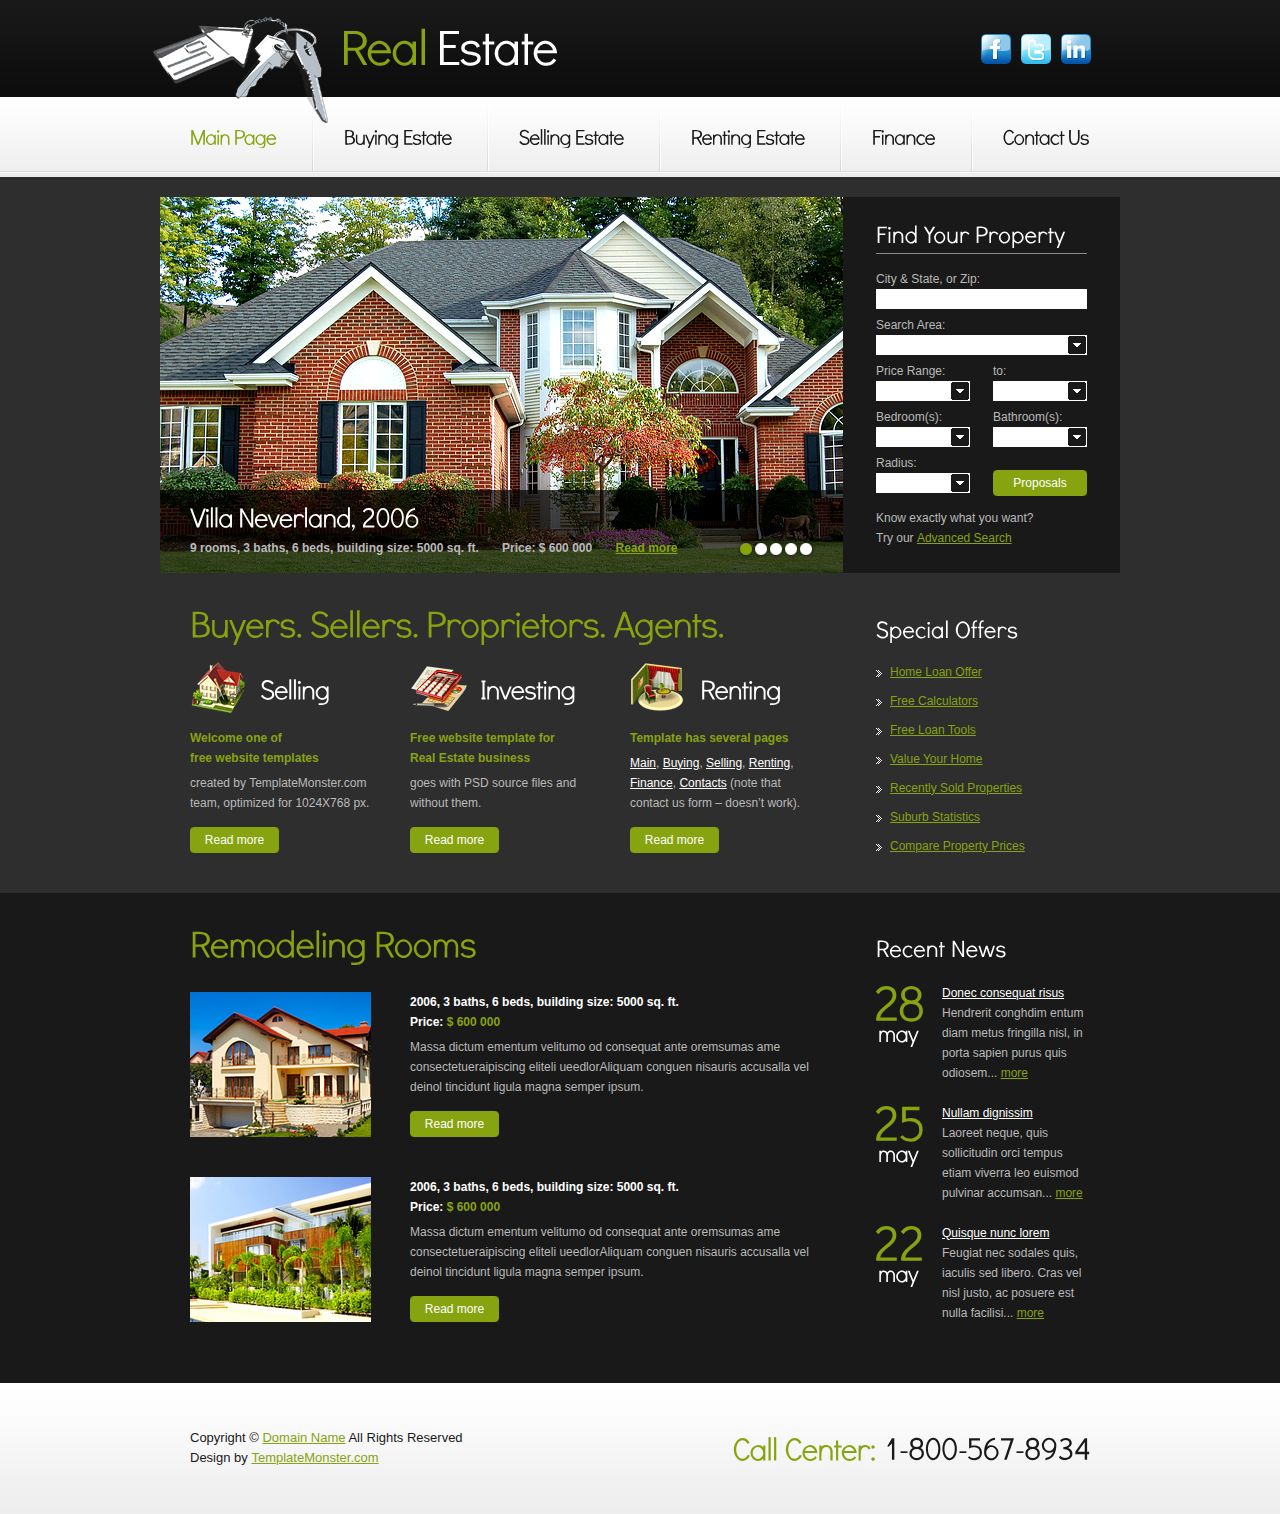
<file: element_de_travail/templete/real-estate/index.html>
<!DOCTYPE html>
<html lang="en">
<head>
<title>Real Estate</title>
<meta charset="utf-8">
<link rel="stylesheet" href="css/reset.css" type="text/css" media="all">
<link rel="stylesheet" href="css/layout.css" type="text/css" media="all">
<link rel="stylesheet" href="css/style.css" type="text/css" media="all">
<script src="js/jquery-1.6.js" ></script>
<script src="js/cufon-yui.js"></script>
<script src="js/cufon-replace.js"></script>
<script src="js/Didact_Gothic_400.font.js"></script>
<script src="js/jquery.nivo.slider.pack.js"></script>
<script src="js/atooltip.jquery.js"></script>
<script src="js/jquery.jqtransform.js" ></script>
<script src="js/script.js"></script>
<script src="js/jquery.easing.1.3.js"></script>
<!--[if lt IE 9]>
<script src="js/html5.js"></script>
<style type="text/css">.bg{behavior:url("js/PIE.htc");}</style>
<![endif]-->
</head>
<body id="page1">
<div class="body1">
  <div class="main">
    <!-- header -->
    <header>
      <h1><a href="index.html" id="logo"></a></h1>
      <div class="wrapper">
        <ul id="icons">
          <li><a href="#" class="normaltip"><img src="images/icon1.jpg" alt=""></a></li>
          <li><a href="#" class="normaltip"><img src="images/icon2.jpg" alt=""></a></li>
          <li><a href="#" class="normaltip"><img src="images/icon3.jpg" alt=""></a></li>
        </ul>
      </div>
      <nav>
        <ul id="menu">
          <li id="menu_active"><a href="index.html">Main Page</a></li>
          <li><a href="buying.html">Buying Estate</a></li>
          <li><a href="selling.html">Selling Estate</a></li>
          <li><a href="renting.html">Renting Estate</a></li>
          <li><a href="finance.html">Finance</a></li>
          <li class="end"><a href="contacts.html">Contact Us</a></li>
        </ul>
      </nav>
    </header>
    <!-- / header -->
  </div>
</div>
<!-- content -->
<div class="body2">
  <div class="main">
    <section id="content">
      <div class="wrapper">
        <article class="col1">
          <div id="slider"> <img src="images/img1.jpg" alt="" title="<strong>Villa Neverland, 2006</strong><span>9 rooms, 3 baths, 6 beds, building size: 5000 sq. ft. &nbsp; &nbsp; &nbsp; Price: $ 600 000 &nbsp; &nbsp; &nbsp; <a href='#'>Read more</a></span>"> <img src="images/img2.jpg" alt="" title="<strong>Villa Lipsum, 2008</strong><span>8 rooms, 4 baths, 4 beds, building size: 4500 sq. ft. &nbsp; &nbsp; &nbsp; Price: $ 500 000 &nbsp; &nbsp; &nbsp; <a href='#'>Read more</a></span>"> <img src="images/img3.jpg" alt="" title="<strong>Villa Dolor Sid, 2007</strong><span>11 rooms, 3 baths, 5 beds, building size: 6000 sq. ft. &nbsp; &nbsp; &nbsp; Price: $ 650 000 &nbsp; &nbsp; &nbsp; <a href='#'>Read more</a></span>"> <img src="images/img4.jpg" alt="" title="<strong>Villa Nemo Enim, 2010</strong><span>5 rooms, 2 baths, 4 beds, building size: 3000 sq. ft. &nbsp; &nbsp; &nbsp; Price: $ 400 000 &nbsp; &nbsp; &nbsp; <a href='#'>Read more</a></span>"> <img src="images/img5.jpg" alt="" title="<strong>Villa Nam Libero, 2003</strong><span>7 rooms, 4 baths, 6 beds, building size: 7000 sq. ft. &nbsp; &nbsp; &nbsp; Price: $ 700 000 &nbsp; &nbsp; &nbsp; <a href='#'>Read more</a></span>"> </div>
        </article>
        <article class="col2">
          <form id="form_1" action="#" method="post">
            <div class="pad1">
              <h3>Find Your Property</h3>
              <div class="row"> City &amp; State, or Zip:<br>
                <input type="text" class="input">
              </div>
              <div class="row_select"> Search Area:<br>
                <select>
                  <option>&nbsp;</option>
                  <option>...</option>
                  <option>...</option>
                </select>
              </div>
              <div class="row_select">
                <div class="cols"> Price Range:<br>
                  <select>
                    <option>&nbsp;</option>
                    <option>...</option>
                    <option>...</option>
                  </select>
                </div>
                <div class="cols pad_left1"> to:<br>
                  <select>
                    <option>&nbsp;</option>
                    <option>...</option>
                    <option>...</option>
                  </select>
                </div>
              </div>
              <div class="row_select">
                <div class="cols"> Bedroom(s):<br>
                  <select>
                    <option>&nbsp;</option>
                    <option>...</option>
                    <option>...</option>
                  </select>
                </div>
                <div class="cols pad_left1"> Bathroom(s):<br>
                  <select>
                    <option>&nbsp;</option>
                    <option>...</option>
                    <option>...</option>
                  </select>
                </div>
              </div>
              <div class="row_select pad_bot1">
                <div class="cols"> Radius:<br>
                  <select>
                    <option>&nbsp;</option>
                    <option>...</option>
                    <option>...</option>
                  </select>
                </div>
                <div class="cols pad_left1"> <a href="#" class="button">Proposals</a> </div>
              </div>
              Know exactly what you want? <br>
              Try our <a href="#">Advanced Search</a> </div>
          </form>
        </article>
      </div>
      <div class="wrapper">
        <article class="col1">
          <div class="pad_left1">
            <h2 class="pad_bot1">Buyers. Sellers. Proprietors. Agents.</h2>
            <div class="wrapper">
              <article class="cols">
                <h4 class="img1">Selling</h4>
                <p class="pad_bot1"><strong class="color1">Welcome one of <br>
                  free website templates</strong></p>
                <p class="pad_bot2"> created by TemplateMonster.com team, optimized for 1024X768 px.</p>
                <a href="#" class="button">Read more</a> </article>
              <article class="cols pad_left1">
                <h4 class="img2">Investing</h4>
                <p class="pad_bot1"><strong class="color1">Free website template for<br>
                  Real Estate business</strong></p>
                <p class="pad_bot2"> goes with PSD source files and without them.</p>
                <a href="#" class="button">Read more</a> </article>
              <article class="cols pad_left1">
                <h4 class="img3">Renting</h4>
                <p class="pad_bot1"><strong class="color1">Template has several pages</strong></p>
                <p class="pad_bot2"> <a href="index.html" class="color2">Main</a>, <a href="buying.html" class="color2">Buying</a>, <a href="selling.html" class="color2">Selling</a>, <a href="renting.html" class="color2">Renting</a>, <a href="finance.html" class="color2">Finance</a>, <a href="contacts.html" class="color2">Contacts</a> (note that contact us form – doesn’t work).</p>
                <a href="#" class="button">Read more</a> </article>
            </div>
          </div>
        </article>
        <article class="col2">
          <div class="pad1">
            <h3>Special Offers</h3>
            <ul class="list1">
              <li><a href="#">Home Loan Offer</a></li>
              <li><a href="#">Free Calculators</a></li>
              <li><a href="#">Free Loan Tools</a></li>
              <li><a href="#">Value Your Home</a></li>
              <li><a href="#">Recently Sold Properties</a></li>
              <li><a href="#">Suburb Statistics</a></li>
              <li><a href="#">Compare Property Prices</a></li>
            </ul>
          </div>
        </article>
      </div>
    </section>
  </div>
</div>
<div class="body3">
  <div class="main">
    <section id="content2">
      <div class="wrapper">
        <article class="col1">
          <div class="pad2">
            <h2>Remodeling Rooms</h2>
            <div class="wrapper pad_bot3">
              <figure class="left marg_right1"><img src="images/page1_img4.jpg" alt=""></figure>
              <p class="pad_bot1"><strong class="color2">2006, 3 baths, 6 beds, building size: 5000 sq. ft.<br>
                Price: <span class="color1">$ 600 000</span></strong></p>
              <p class="pad_bot2"> Massa dictum ementum velitumo od consequat ante oremsumas ame consectetueraipiscing eliteli ueedlorAliquam conguen nisauris accusalla vel deinol tincidunt ligula magna semper ipsum.</p>
              <a href="#" class="button">Read more</a> </div>
            <div class="wrapper">
              <figure class="left marg_right1"><img src="images/page1_img5.jpg" alt=""></figure>
              <p class="pad_bot1"><strong class="color2">2006, 3 baths, 6 beds, building size: 5000 sq. ft.<br>
                Price: <span class="color1">$ 600 000</span></strong></p>
              <p class="pad_bot2"> Massa dictum ementum velitumo od consequat ante oremsumas ame consectetueraipiscing eliteli ueedlorAliquam conguen nisauris accusalla vel deinol tincidunt ligula magna semper ipsum.</p>
              <a href="#" class="button">Read more</a> </div>
          </div>
        </article>
        <article class="col2">
          <div class="pad1">
            <h3>Recent News</h3>
            <div class="wrapper"> <span class="date"><strong>28</strong><span>may</span></span>
              <p><a href="#" class="color2">Donec consequat risus</a><br>
                Hendrerit conghdim entum diam metus fringilla nisl, in porta sapien purus quis odiosem... <a href="#">more</a></p>
            </div>
            <div class="wrapper"> <span class="date"><strong>25</strong><span>may</span></span>
              <p><a href="#" class="color2">Nullam dignissim</a><br>
                Laoreet neque, quis sollicitudin orci tempus etiam viverra leo euismod pulvinar accumsan... <a href="#">more</a></p>
            </div>
            <div class="wrapper"> <span class="date"><strong>22</strong><span>may</span></span>
              <p><a href="#" class="color2">Quisque nunc lorem</a><br>
                Feugiat nec sodales quis, iaculis sed libero. Cras vel nisl justo, ac posuere est nulla facilisi... <a href="#">more</a></p>
            </div>
          </div>
        </article>
      </div>
    </section>
  </div>
</div>
<!-- / content -->
<div class="body4">
  <div class="main">
    <!-- footer -->
    <footer> <span class="call">Call Center: <span>1-800-567-8934</span></span> Copyright &copy; <a href="#">Domain Name</a> All Rights Reserved<br>
      Design by <a target="_blank" href="http://www.templatemonster.com/">TemplateMonster.com</a>
      <!-- {%FOOTER_LINK} -->
    </footer>
    <!-- / footer -->
  </div>
</div>
<script>Cufon.now();</script>
<script>
$(window).load(function () {
    $('#slider').nivoSlider({
        effect: 'sliceUpDown', //Specify sets like: 'fold,fade,sliceDown, sliceDownLeft, sliceUp, sliceUpLeft, sliceUpDown, sliceUpDownLeft'
        slices: 17,
        animSpeed: 500,
        pauseTime: 6000,
        startSlide: 0, //Set starting Slide (0 index)
        directionNav: false, //Next & Prev
        directionNavHide: false, //Only show on hover
        controlNav: true, //1,2,3...
        controlNavThumbs: false, //Use thumbnails for Control Nav
        controlNavThumbsFromRel: false, //Use image rel for thumbs
        controlNavThumbsSearch: '.jpg', //Replace this with...
        controlNavThumbsReplace: '_thumb.jpg', //...this in thumb Image src
        keyboardNav: true, //Use left & right arrows
        pauseOnHover: true, //Stop animation while hovering
        manualAdvance: false, //Force manual transitions
        captionOpacity: 1, //Universal caption opacity
        beforeChange: function () {
            $('.nivo-caption').animate({
                bottom: '-110'
            }, 400, 'easeInBack')
        },
        afterChange: function () {
            Cufon.refresh();
            $('.nivo-caption').animate({
                bottom: '-20'
            }, 400, 'easeOutBack')
        },
        slideshowEnd: function () {} //Triggers after all slides have been shown
    });
    Cufon.refresh();
});
</script>
</body>
</html>
</file>
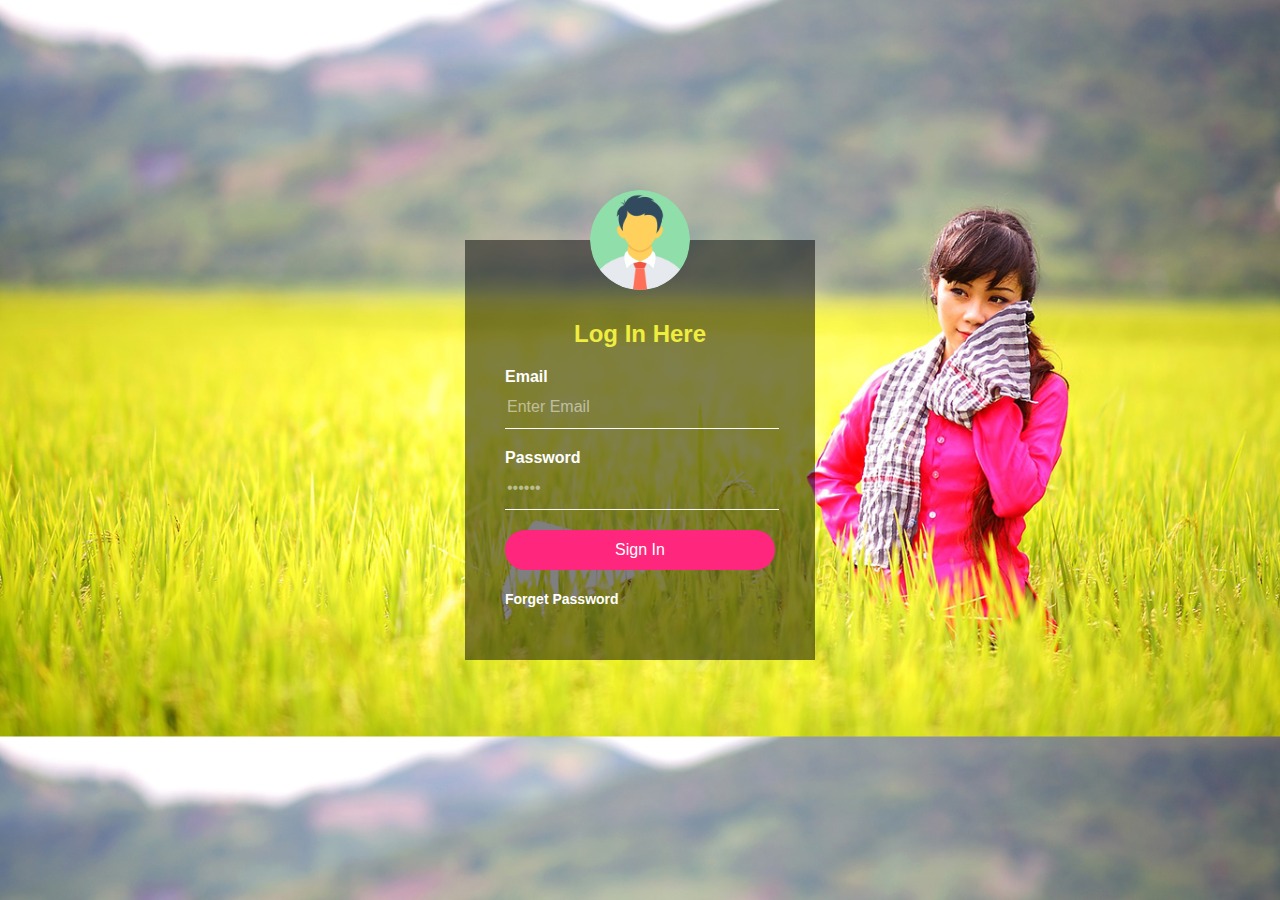
<file: element_de_travail/templete/TransparentLoginForm/index.html>
<!doctype html>
<html>
	<head>
		<meta charset="utf-8">
		<title>Transparent Login Form</title>
		<link rel="stylesheet" href="style.css">
	</head>
	<body>
		<div class="loginBox">
			<img src="user.png" class="user">
			<h2>Log In Here</h2>
			<form>
				<p>Email</p>
				<input type="text" name="" placeholder="Enter Email">
				<p>Password</p>
				<input type="password" name="" placeholder="••••••">
				<input type="submit" name="" value="Sign In">
				<a href="#">Forget Password</a>
			</form>
		</div>
	</body>
</html>
</file>
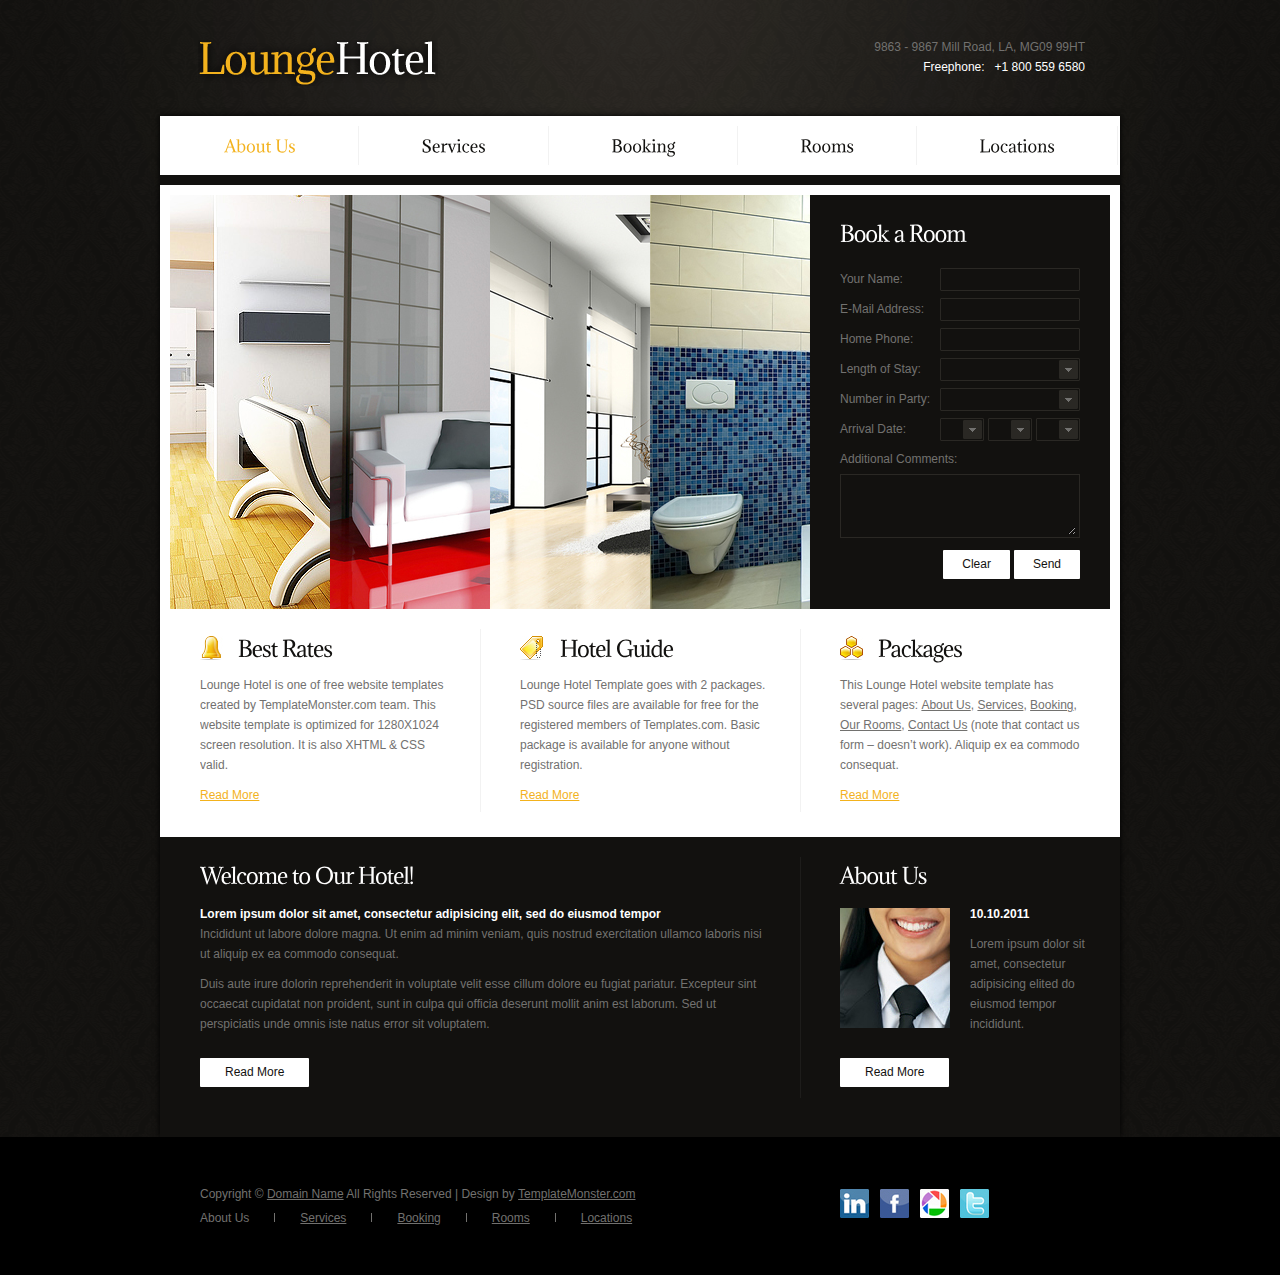
<file: element_de_travail/templete/luxehotel/loungehotel/index.html>
﻿<!DOCTYPE html>
<html lang="en">
<head>
<title>LoungeHotel</title>
<meta charset="utf-8">
<link rel="stylesheet" href="css/reset.css" type="text/css" media="all">
<link rel="stylesheet" href="css/layout.css" type="text/css" media="all">
<link rel="stylesheet" href="css/style.css" type="text/css" media="all">
<script type="text/javascript" src="js/jquery-1.6.js" ></script>
<script type="text/javascript" src="js/cufon-yui.js"></script>
<script type="text/javascript" src="js/cufon-replace.js"></script>
<script type="text/javascript" src="js/Adamina_400.font.js"></script>
<script type="text/javascript" src="js/jquery.jqtransform.js" ></script>
<script type="text/javascript" src="js/script.js" ></script>
<script type="text/javascript" src="js/kwicks-1.5.1.pack.js" ></script>
<script type="text/javascript" src="js/atooltip.jquery.js"></script>
<!--[if lt IE 9]>
<script type="text/javascript" src="js/html5.js"></script>
<link rel="stylesheet" href="css/ie.css" type="text/css" media="all">
<![endif]-->
</head>
<body id="page1">
<div class="bg1">
  <div class="bg2">
    <div class="main">
      <!-- header -->
      <header>
        <h1><a href="index.html" id="logo">LoungeHotel</a></h1>
        <div class="department"> 9863 - 9867 Mill Road, LA, MG09 99HT<br>
          <span>Freephone: &nbsp; +1 800 559 6580</span> </div>
      </header>
      <div class="box">
        <nav>
          <ul id="menu">
            <li class="active"><a href="index.html">About Us</a></li>
            <li><a href="services.html">Services</a></li>
            <li><a href="booking.html">Booking</a></li>
            <li><a href="rooms.html">Rooms</a></li>
            <li><a href="locations.html">Locations</a></li>
          </ul>
        </nav>
        <!-- header end -->
        <!-- content -->
        <article id="content">
          <div class="box1">
            <div class="wrapper">
              <form action="#" id="form1">
                <h2>Book a Room</h2>
                <fieldset>
                  <div class="row">
                    <input type="text" class="input">
                    Your Name: </div>
                  <div class="row">
                    <input type="text" class="input">
                    E-Mail Address: </div>
                  <div class="row">
                    <input type="text" class="input">
                    Home Phone: </div>
                  <div class="row">
                    <div class="select1">
                      <select>
                        <option>&nbsp;</option>
                        <option>...</option>
                      </select>
                    </div>
                    Length of Stay: </div>
                  <div class="row">
                    <div class="select1">
                      <select>
                        <option>&nbsp;</option>
                        <option>...</option>
                      </select>
                    </div>
                    Number in Party: </div>
                  <div class="row">
                    <div class="select2">
                      <select>
                        <option>&nbsp;</option>
                        <option>...</option>
                      </select>
                    </div>
                    <div class="select2">
                      <select>
                        <option>&nbsp;</option>
                        <option>...</option>
                      </select>
                    </div>
                    <div class="select2">
                      <select>
                        <option>&nbsp;</option>
                        <option>...</option>
                      </select>
                    </div>
                    Arrival Date: </div>
                  <div class="row_textarea"> Additional Comments:
                    <textarea cols="1" rows="1"></textarea>
                  </div>
                  <div class="wrapper"> <a href="#" class="button1">Send</a> <a href="#" class="button1">Clear</a> </div>
                </fieldset>
              </form>
              <div class="kwicks-wrapper marg_bot1">
                <ul class="kwicks horizontal">
                  <li><img src="images/img1.jpg" alt=""></li>
                  <li><img src="images/img2.jpg" alt=""></li>
                  <li><img src="images/img3.jpg" alt=""></li>
                  <li><img src="images/img4.jpg" alt=""></li>
                </ul>
              </div>
            </div>
            <div class="pad">
              <div class="line1">
                <div class="wrapper line2">
                  <div class="col1">
                    <h2><img src="images/title_marker1.jpg" alt="">Best Rates</h2>
                    <p class="pad_bot1">Lounge Hotel is one of free website templates created by TemplateMonster.com team. This website template is optimized for 1280X1024 screen resolution. It is also XHTML &amp; CSS valid.</p>
                    <a href="#" class="color1">Read More</a> </div>
                  <div class="col1 pad_left1">
                    <h2><img src="images/title_marker2.jpg" alt="">Hotel Guide</h2>
                    <p class="pad_bot1">Lounge Hotel Template goes with 2 packages. PSD source files are available for free for the registered members of Templates.com. Basic package is available for anyone without registration.</p>
                    <a href="#" class="color1">Read More</a> </div>
                  <div class="col1 pad_left1">
                    <h2><img src="images/title_marker3.jpg" alt="">Packages</h2>
                    <p class="pad_bot1">This Lounge Hotel website template has several pages: <a href="index.html">About Us</a>, <a href="services.html">Services</a>, <a href="booking.html">Booking</a>, <a href="rooms.html">Our Rooms</a>, <a href="locations.html">Contact Us</a> (note that contact us form – doesn’t work). Aliquip ex ea commodo consequat.</p>
                    <a href="#" class="color1">Read More</a> </div>
                </div>
              </div>
            </div>
          </div>
          <div class="pad">
            <div class="wrapper line3">
              <div class="col2">
                <h2>Welcome to Our Hotel!</h2>
                <p class="pad_bot1"><strong class="color2">Lorem ipsum dolor sit amet, consectetur adipisicing elit, sed do eiusmod tempor</strong><br>
                  Incididunt ut labore dolore magna. Ut enim ad minim veniam, quis nostrud exercitation ullamco laboris nisi ut aliquip ex ea commodo consequat. </p>
                <p class="pad_bot2"> Duis aute irure dolorin reprehenderit in voluptate velit esse cillum dolore eu fugiat pariatur. Excepteur sint occaecat cupidatat non proident, sunt in culpa qui officia deserunt mollit anim est laborum. Sed ut perspiciatis unde omnis iste natus error sit voluptatem.</p>
                <a href="#" class="button1">Read More</a> </div>
              <div class="col1 pad_left1">
                <h2>About Us</h2>
                <div class="wrapper">
                  <figure class="left marg_right1"><img src="images/page1_img1.jpg" alt=""></figure>
                  <p class="pad_bot1"><strong class="color2">10.10.2011</strong></p>
                  <p class="pad_bot2"> Lorem ipsum dolor sit amet, consectetur adipisicing elited do eiusmod tempor incididunt.</p>
                </div>
                <a href="#" class="button1">Read More</a> </div>
            </div>
          </div>
        </article>
        <!--content end-->
      </div>
    </div>
  </div>
</div>
<div class="main">
  <!-- footer -->
  <footer>
    <div class="col2">Copyright &copy; <a href="#">Domain Name</a> All Rights Reserved | Design by <a target="_blank" href="http://www.templatemonster.com/">TemplateMonster.com</a>
      <nav>
        <ul id="footer_menu">
          <li class="active"><a href="index.html">About Us</a></li>
          <li><a href="services.html">Services</a></li>
          <li><a href="booking.html">Booking</a></li>
          <li><a href="rooms.html">Rooms</a></li>
          <li class="last"><a href="locations.html">Locations</a></li>
        </ul>
      </nav>
    </div>
    <div class="col1 pad_left1">
      <ul id="icons">
        <li><a href="#" class="normaltip"><img src="images/icon1.jpg" alt=""></a></li>
        <li><a href="#" class="normaltip"><img src="images/icon2.jpg" alt=""></a></li>
        <li><a href="#" class="normaltip"><img src="images/icon3.jpg" alt=""></a></li>
        <li><a href="#" class="normaltip"><img src="images/icon4.jpg" alt=""></a></li>
      </ul>
    </div>
    <!-- {%FOOTER_LINK} -->
  </footer>
  <!-- footer end -->
</div>
<script type="text/javascript">Cufon.now();</script>
<script type="text/javascript">
$(document).ready(function () {
    $('.kwicks').kwicks({
        max: 500,
        spacing: 0,
        event: 'mouseover'
    });
})
</script>
</body>
</html>
</file>
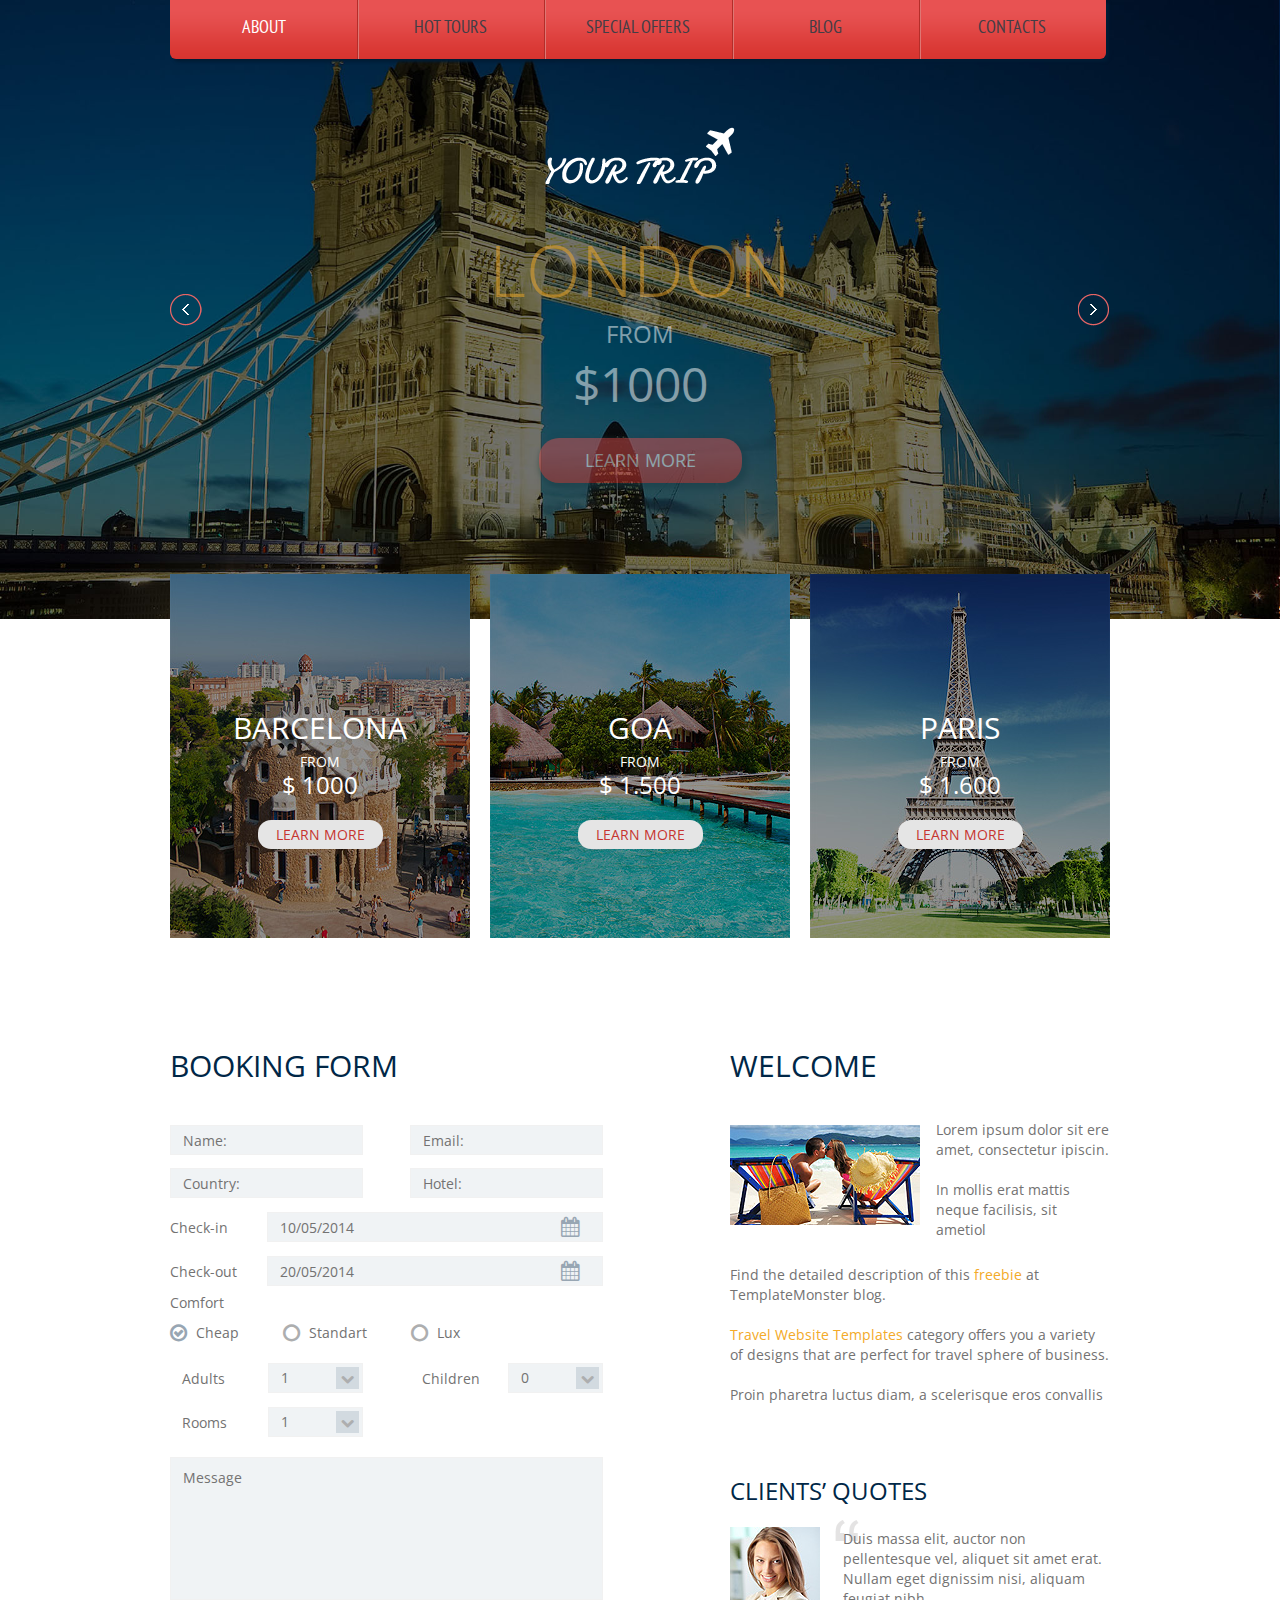
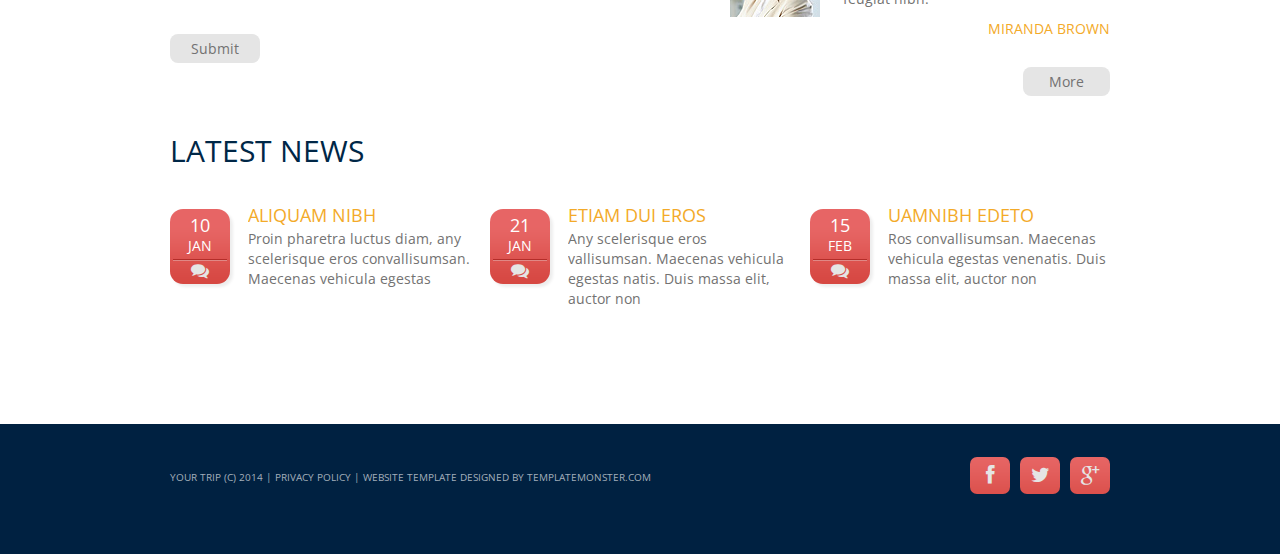
<file: element_de_travail/templete/luxehotel/site/index.html>
<!DOCTYPE html>
<html lang="en">
	<head>
		<title>About</title>
		<meta charset="utf-8">
		<meta name="format-detection" content="telephone=no" />
		<link rel="icon" href="images/favicon.ico">
		<link rel="shortcut icon" href="images/favicon.ico" />
		<link rel="stylesheet" href="booking/css/booking.css">
		<link rel="stylesheet" href="css/camera.css">
		<link rel="stylesheet" href="css/owl.carousel.css">
		<link rel="stylesheet" href="css/style.css">
		<script src="js/jquery.js"></script>
		<script src="js/jquery-migrate-1.2.1.js"></script>
		<script src="js/script.js"></script>
		<script src="js/superfish.js"></script>
		<script src="js/jquery.ui.totop.js"></script>
		<script src="js/jquery.equalheights.js"></script>
		<script src="js/jquery.mobilemenu.js"></script>
		<script src="js/jquery.easing.1.3.js"></script>
		<script src="js/owl.carousel.js"></script>
		<script src="js/camera.js"></script>
		<!--[if (gt IE 9)|!(IE)]><!-->
		<script src="js/jquery.mobile.customized.min.js"></script>
		<!--<![endif]-->
		<script src="booking/js/booking.js"></script>
		<script>
			$(document).ready(function(){
			jQuery('#camera_wrap').camera({
				loader: false,
				pagination: false ,
				minHeight: '444',
				thumbnails: false,
				height: '48.375%',
				caption: true,
				navigation: true,
				fx: 'mosaic'
			});
			/*carousel*/
			var owl=$("#owl");
				owl.owlCarousel({
				items : 2, //10 items above 1000px browser width
				itemsDesktop : [995,2], //5 items between 1000px and 901px
				itemsDesktopSmall : [767, 2], // betweem 900px and 601px
				itemsTablet: [700, 2], //2 items between 600 and 0
				itemsMobile : [479, 1], // itemsMobile disabled - inherit from itemsTablet option
				navigation : true,
				pagination : false
				});
			$().UItoTop({ easingType: 'easeOutQuart' });
			});
		</script>
		<!--[if lt IE 8]>
		<div style=' clear: both; text-align:center; position: relative;'>
			<a href="http://windows.microsoft.com/en-US/internet-explorer/products/ie/home?ocid=ie6_countdown_bannercode">
				<img src="http://storage.ie6countdown.com/assets/100/images/banners/warning_bar_0000_us.jpg" border="0" height="42" width="820" alt="You are using an outdated browser. For a faster, safer browsing experience, upgrade for free today." />
			</a>
		</div>
		<![endif]-->
		<!--[if lt IE 9]>
		<script src="js/html5shiv.js"></script>
		<link rel="stylesheet" media="screen" href="css/ie.css">
		<![endif]-->
	</head>
	<body class="page1" id="top">
<!--==============================header=================================-->
		<header>
			<div class="container_12">
				<div class="grid_12">
					<div class="menu_block">
						<nav class="horizontal-nav full-width horizontalNav-notprocessed">
							<ul class="sf-menu">
								<li class="current"><a href="index.html">ABOUT</a></li>
								<li><a href="index-1.html">HOT TOURS</a></li>
								<li><a href="index-2.html">SPECIAL OFFERS</a></li>
								<li><a href="index-3.html">BLOG</a></li>
								<li><a href="index-4.html">CONTACTS</a></li>
							</ul>
						</nav>
						<div class="clear"></div>
					</div>
				</div>
				<div class="grid_12">
					<h1>
						<a href="index.html">
							<img src="images/logo.png" alt="Your Happy Family">
						</a>
					</h1>
				</div>
			</div>
		</header>
		<div class="slider_wrapper">
			<div id="camera_wrap" class="">
				<div data-src="images/slide.jpg">
					<div class="caption fadeIn">
						<h2>LONDON</h2>
						<div class="price">
							FROM
							<span>$1000</span>
						</div>
						<a href="#">LEARN MORE</a>
					</div>
				</div>
				<div data-src="images/slide1.jpg">
					<div class="caption fadeIn">
						<h2>Maldives</h2>
						<div class="price">
							FROM
							<span>$2000</span>
						</div>
						<a href="#">LEARN MORE</a>
					</div>
				</div>
				<div data-src="images/slide2.jpg">
					<div class="caption fadeIn">
						<h2>Venice</h2>
						<div class="price">
							FROM
							<span>$1600</span>
						</div>
						<a href="#">LEARN MORE</a>
					</div>
				</div>
			</div>
		</div>
<!--==============================Content=================================-->
		<div class="content"><div class="ic">More Website Templates @ TemplateMonster.com - February 10, 2014!</div>
			<div class="container_12">
				<div class="grid_4">
					<div class="banner">
						<img src="images/ban_img1.jpg" alt="">
						<div class="label">
							<div class="title">Barcelona</div>
							<div class="price">FROM<span>$ 1000</span></div>
							<a href="#">LEARN MORE</a>
						</div>
					</div>
				</div>
				<div class="grid_4">
					<div class="banner">
						<img src="images/ban_img2.jpg" alt="">
						<div class="label">
							<div class="title">GOA</div>
							<div class="price">FROM<span>$ 1.500</span></div>
							<a href="#">LEARN MORE</a>
						</div>
					</div>
				</div>
				<div class="grid_4">
					<div class="banner">
						<img src="images/ban_img3.jpg" alt="">
						<div class="label">
							<div class="title">PARIS</div>
							<div class="price">FROM<span>$ 1.600</span></div>
							<a href="#">LEARN MORE</a>
						</div>
					</div>
				</div>
				<div class="clear"></div>
				<div class="grid_6">
					<h3>Booking Form</h3>
					<form id="bookingForm">
						<div class="fl1">
							<div class="tmInput">
								<input name="Name" placeHolder="Name:" type="text" data-constraints='@NotEmpty @Required @AlphaSpecial'>
							</div>
							<div class="tmInput">
								<input name="Country" placeHolder="Country:" type="text" data-constraints="@NotEmpty @Required">
							</div>
						</div>
						<div class="fl1">
							<div class="tmInput">
								<input name="Email" placeHolder="Email:" type="text" data-constraints="@NotEmpty @Required @Email">
							</div>
							<div class="tmInput mr0">
								<input name="Hotel" placeHolder="Hotel:" type="text" data-constraints="@NotEmpty @Required">
							</div>
						</div>
						<div class="clear"></div>
						<strong>Check-in</strong>
						<label class="tmDatepicker">
							<input type="text" name="Check-in" placeHolder='10/05/2014' data-constraints="@NotEmpty @Required @Date">
						</label>
						<div class="clear"></div>
						<strong>Check-out</strong>
						<label class="tmDatepicker">
							<input type="text" name="Check-out" placeHolder='20/05/2014' data-constraints="@NotEmpty @Required @Date">
						</label>
						<div class="clear"></div>
						<div class="tmRadio">
							<p>Comfort</p>
							<input name="Comfort" type="radio" id="tmRadio0" data-constraints='@RadioGroupChecked(name="Comfort", groups=[RadioGroup])' checked/>
							<span>Cheap</span>
							<input name="Comfort" type="radio" id="tmRadio1" data-constraints='@RadioGroupChecked(name="Comfort", groups=[RadioGroup])' />
							<span>Standart</span>
							<input name="Comfort" type="radio" id="tmRadio2" data-constraints='@RadioGroupChecked(name="Comfort", groups=[RadioGroup])' />
							<span>Lux</span>
						</div>
						<div class="clear"></div>
						<div class="fl1 fl2">
							<em>Adults</em>
							<select name="Adults" class="tmSelect auto" data-class="tmSelect tmSelect2" data-constraints="">
								<option>1</option>
								<option>1</option>
								<option>2</option>
								<option>3</option>
							</select>
							<div class="clear"></div>
							<em>Rooms</em>
							<select name="Rooms" class="tmSelect auto" data-class="tmSelect tmSelect2" data-constraints="">
								<option>1</option>
								<option>1</option>
								<option>2</option>
								<option>3</option>
							</select>
						</div>
						<div class="fl1 fl2">
							<em>Children</em>
							<select name="Children" class="tmSelect auto" data-class="tmSelect tmSelect2" data-constraints="">
								<option>0</option>
								<option>0</option>
								<option>1</option>
								<option>2</option>
							</select>
						</div>
						<div class="clear"></div>
						<div class="tmTextarea">
							<textarea name="Message" placeHolder="Message" data-constraints='@NotEmpty @Required @Length(min=20,max=999999)'></textarea>
						</div>
						<a href="#" class="btn" data-type="submit">Submit</a>
					</form>
				</div>
				<div class="grid_5 prefix_1">
					<h3>Welcome</h3>
					<img src="images/page1_img1.jpg" alt="" class="img_inner fleft">
					<div class="extra_wrapper">
						<p>Lorem ipsum dolor sit ere amet, consectetur ipiscin.</p>
						In mollis erat mattis neque facilisis, sit ametiol
					</div>
					<div class="clear cl1"></div>
					<p>Find the detailed description of this <span class="col1"><a href="http://blog.templatemonster.com/free-website-templates/" rel="dofollow">freebie</a></span> at TemplateMonster blog.</p>
					<p><span class="col1"><a href="http://www.templatemonster.com/category/travel-website-templates/" rel="nofollow">Travel Website Templates</a></span> category offers you a variety of designs that are perfect for travel sphere of business.</p>
					Proin pharetra luctus diam, a scelerisque eros convallis
					<h4>Clients’ Quotes</h4>
					<blockquote class="bq1">
						<img src="images/page1_img2.jpg" alt="" class="img_inner noresize fleft">
						<div class="extra_wrapper">
							<p>Duis massa elit, auctor non pellentesque vel, aliquet sit amet erat. Nullam eget dignissim nisi, aliquam feugiat nibh. </p>
							<div class="alright">
								<div class="col1">Miranda Brown</div>
								<a href="#" class="btn">More</a>
							</div>
						</div>
					</blockquote>
				</div>
				<div class="grid_12">
					<h3 class="head1">Latest News</h3>
				</div>
				<div class="grid_4">
					<div class="block1">
						<time datetime="2014-01-01">10<span>Jan</span></time>
						<div class="extra_wrapper">
							<div class="text1 col1"><a href="#">Aliquam nibh</a></div>
							Proin pharetra luctus diam, any scelerisque eros convallisumsan. Maecenas vehicula egestas
						</div>
					</div>
				</div>
				<div class="grid_4">
					<div class="block1">
						<time datetime="2014-01-01">21<span>Jan</span></time>
						<div class="extra_wrapper">
							<div class="text1 col1"><a href="#">Etiam dui eros</a></div>
							Any scelerisque eros vallisumsan. Maecenas vehicula egestas natis. Duis massa elit, auctor non
						</div>
					</div>
				</div>
				<div class="grid_4">
					<div class="block1">
						<time datetime="2014-01-01">15<span>Feb</span></time>
						<div class="extra_wrapper">
							<div class="text1 col1"><a href="#">uamnibh Edeto</a></div>
							Ros convallisumsan. Maecenas vehicula egestas venenatis. Duis massa elit, auctor non
						</div>
					</div>
				</div>
			</div>
		</div>
<!--==============================footer=================================-->
		<footer>
			<div class="container_12">
				<div class="grid_12">
					<div class="socials">
						<a href="#" class="fa fa-facebook"></a>
						<a href="#" class="fa fa-twitter"></a>
						<a href="#" class="fa fa-google-plus"></a>
					</div>
					<div class="copy">
						Your Trip (c) 2014 | <a href="#">Privacy Policy</a> | Website Template Designed by <a href="http://www.templatemonster.com/" rel="nofollow">TemplateMonster.com</a>
					</div>
				</div>
			</div>
		</footer>
		<script>
			$(function (){
				$('#bookingForm').bookingForm({
					ownerEmail: '#'
				});
			})
			$(function() {
				$('#bookingForm input, #bookingForm textarea').placeholder();
			});
		</script>
	</body>
</html>
</file>
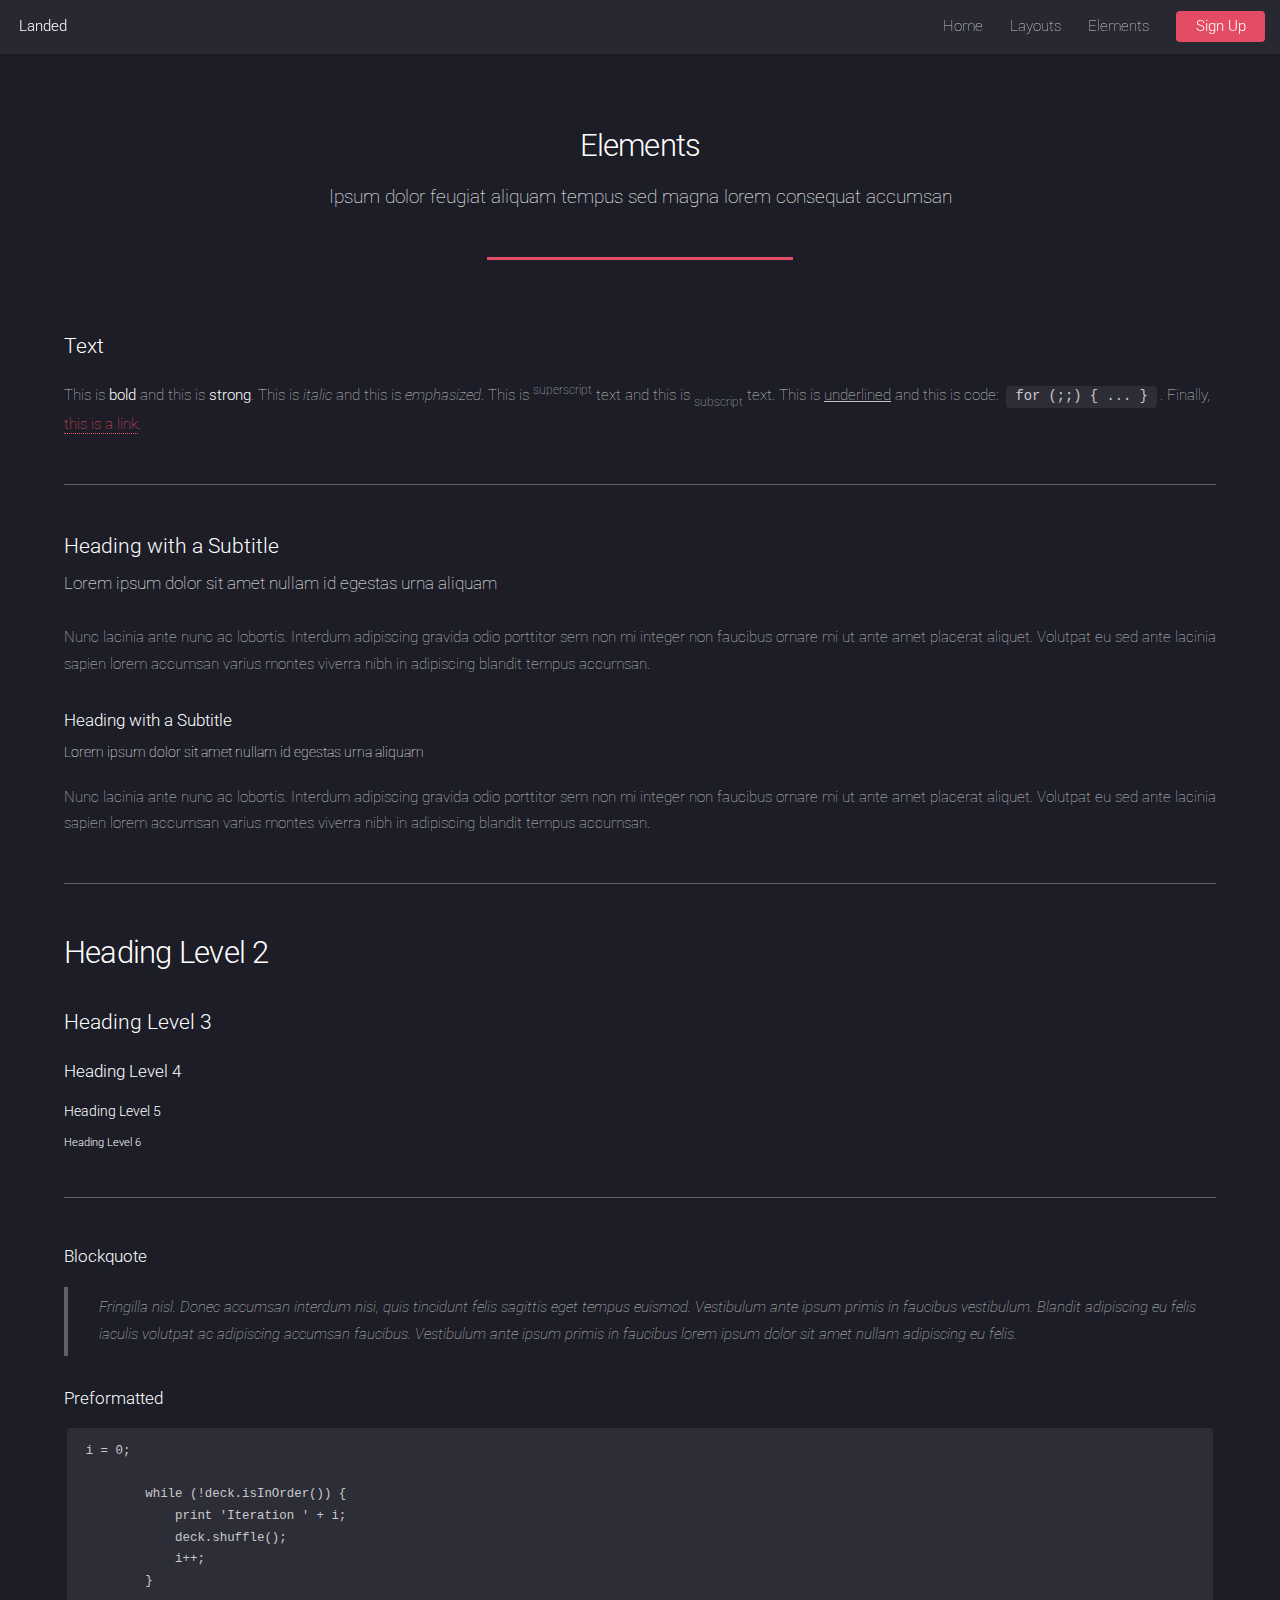
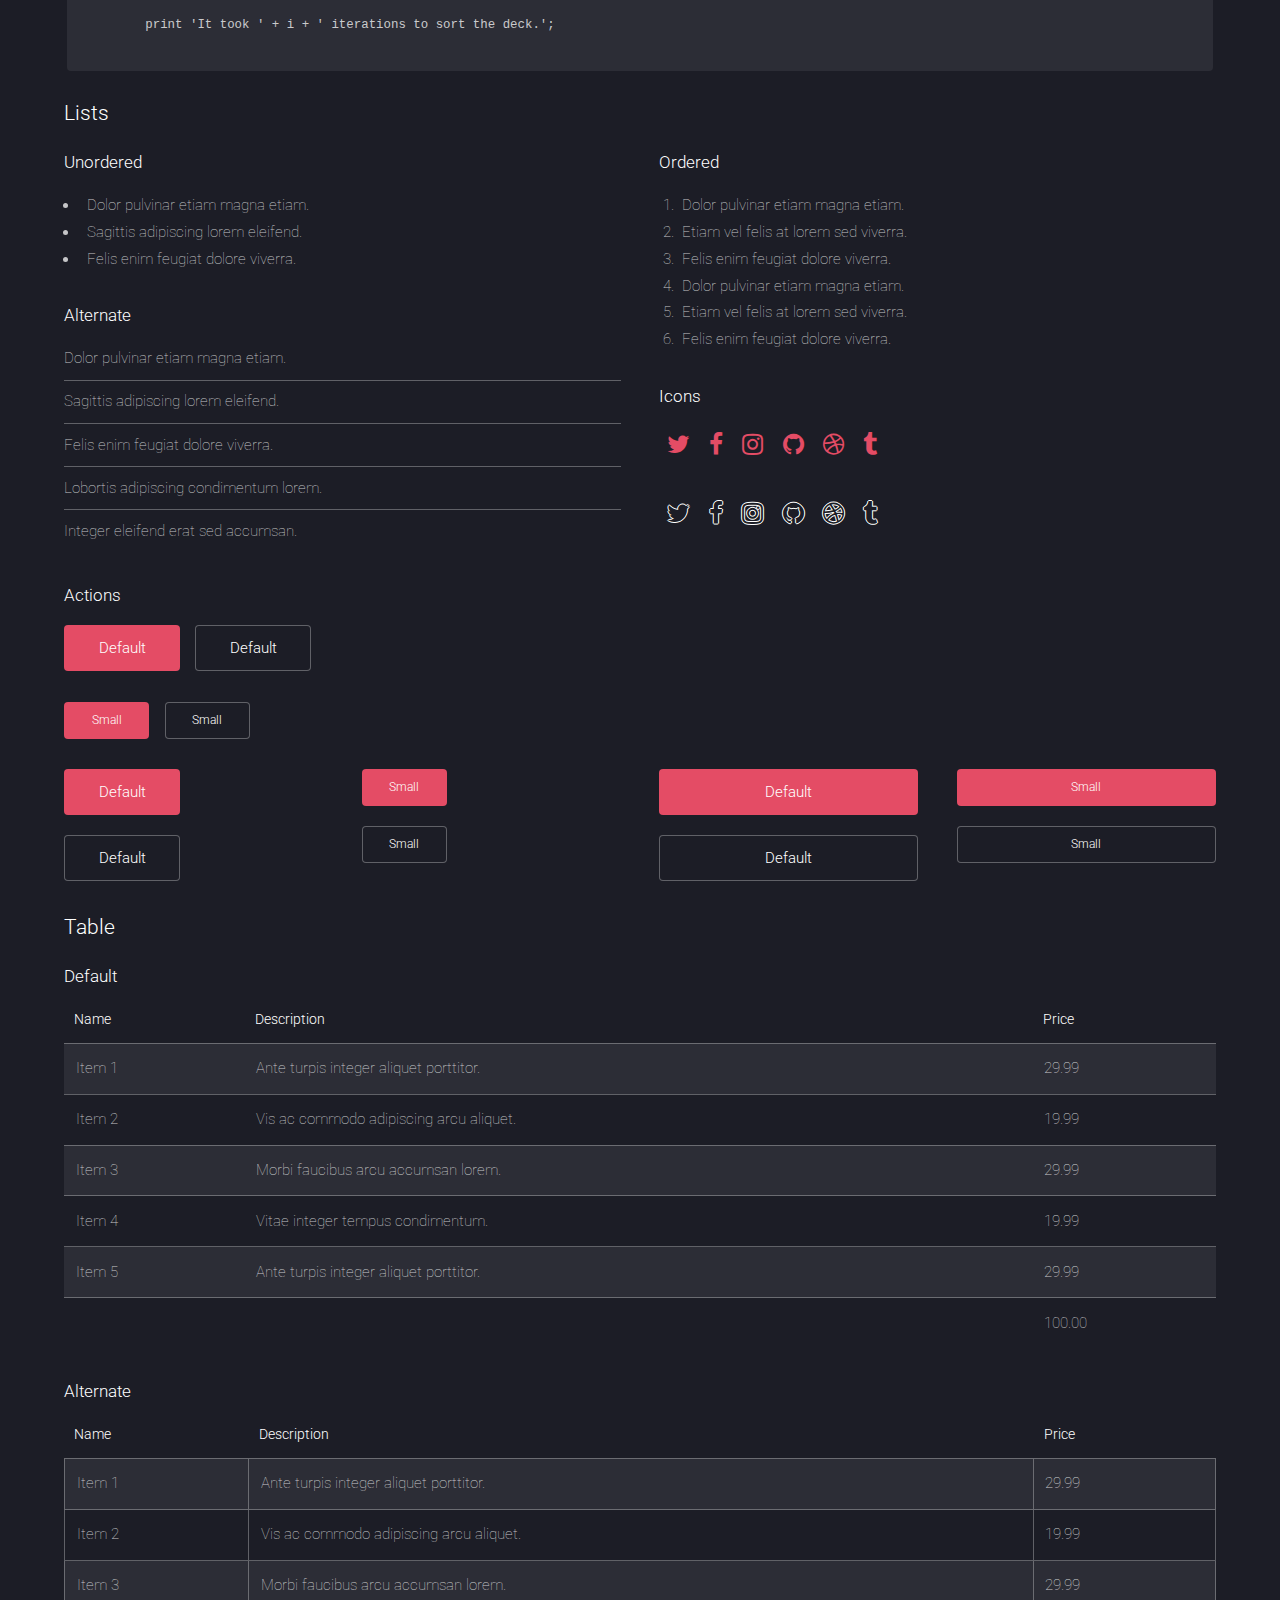
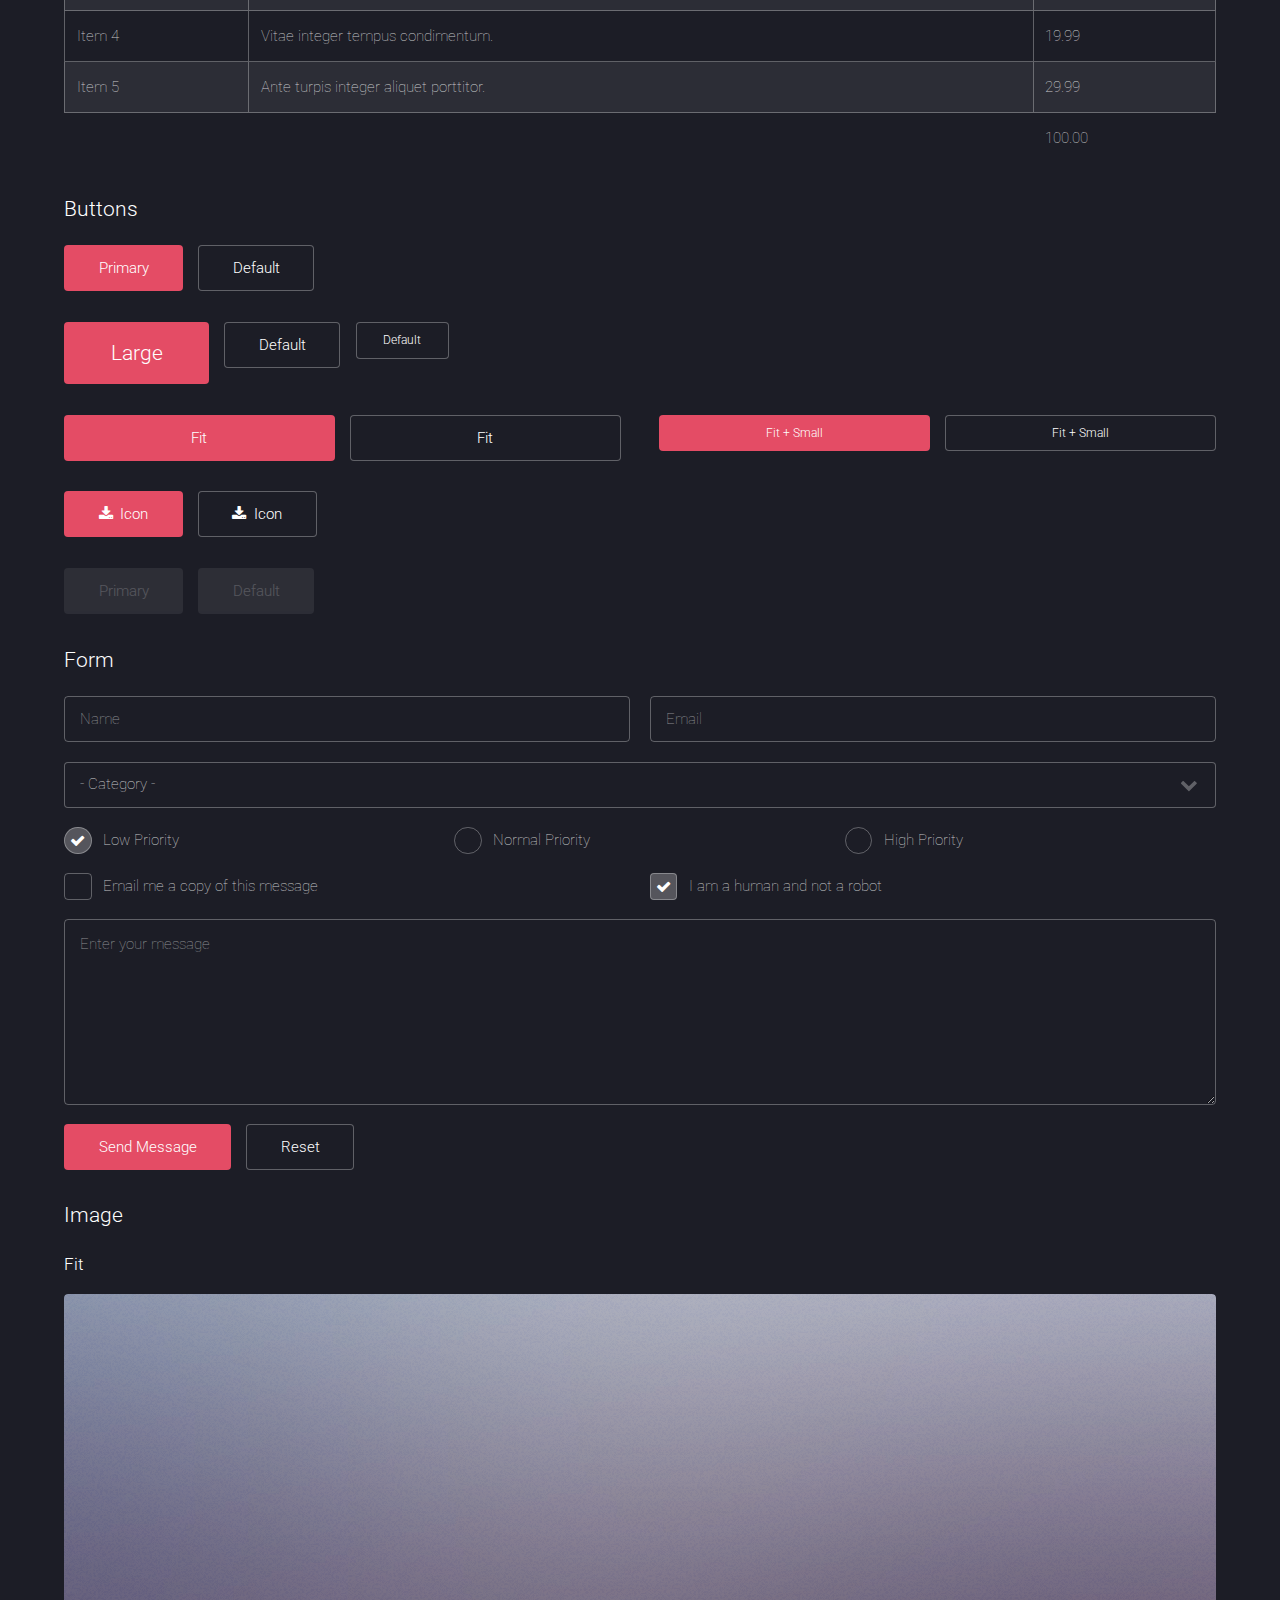
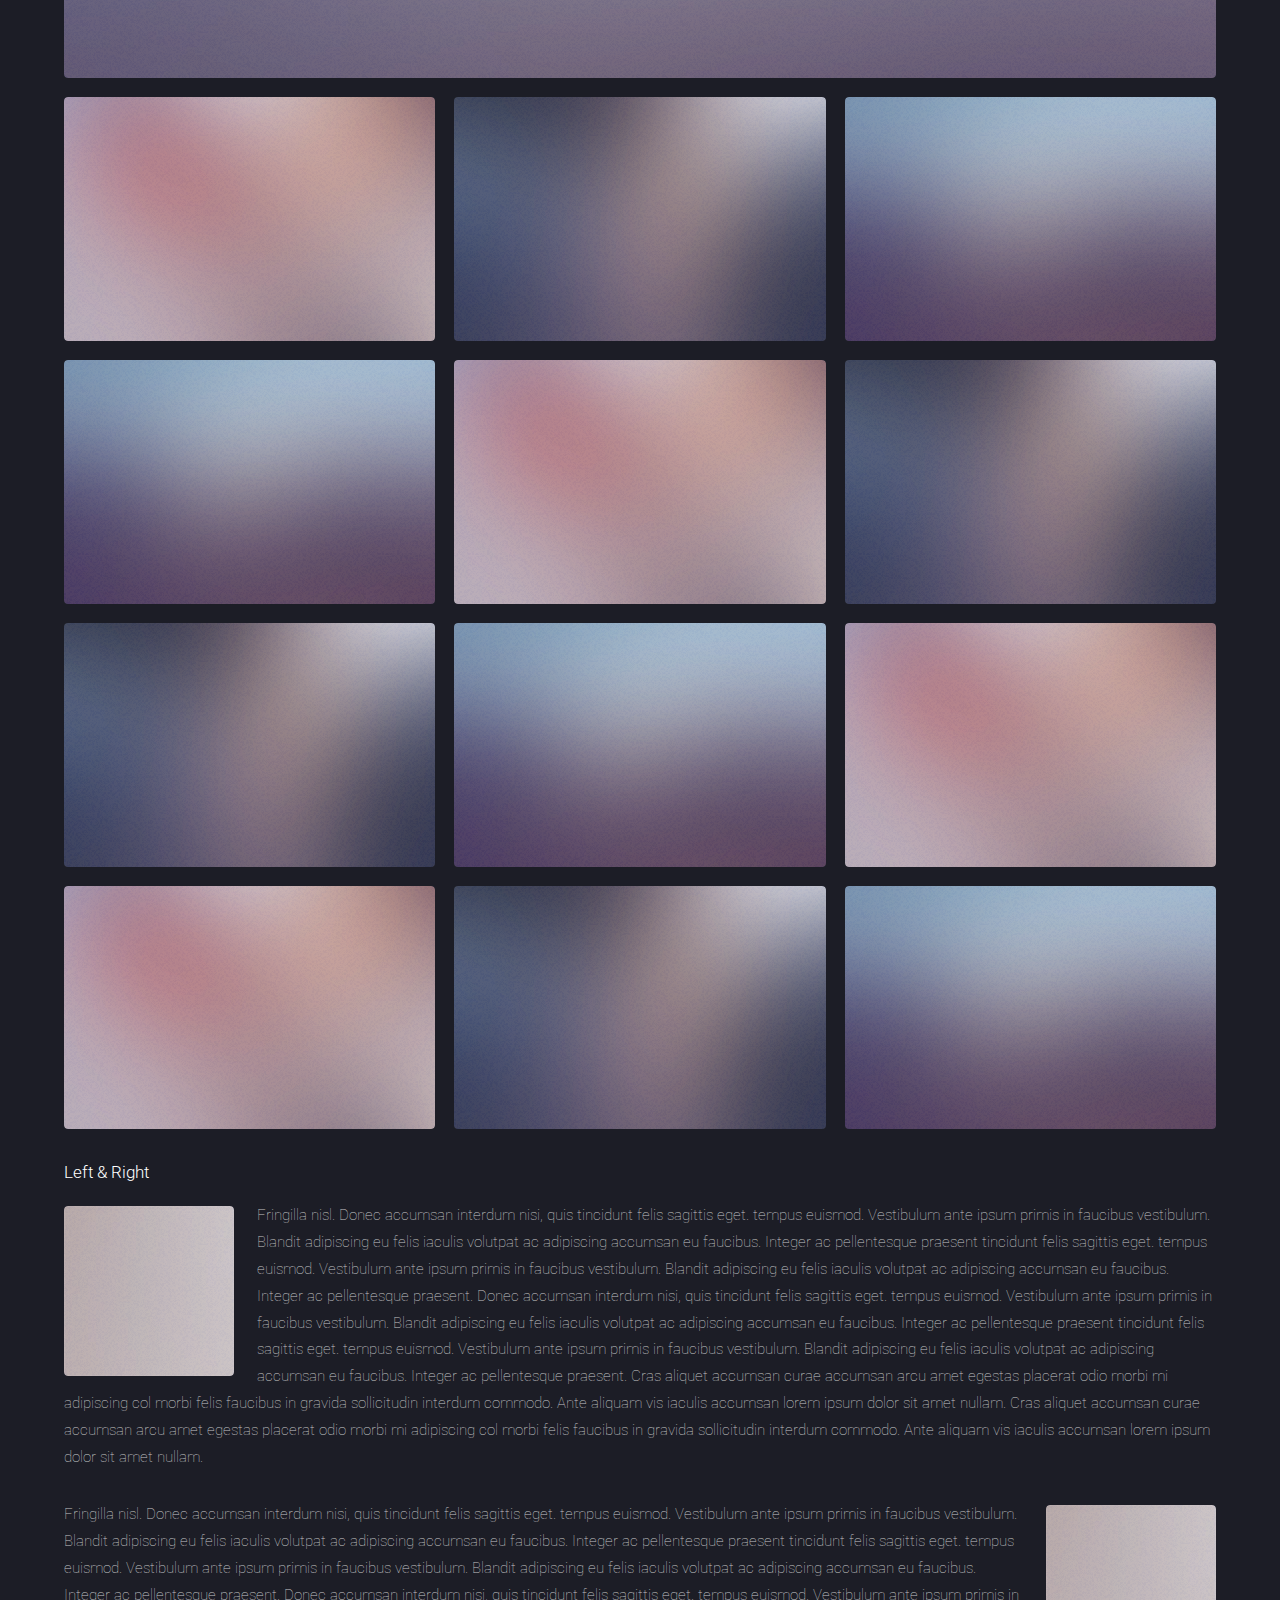
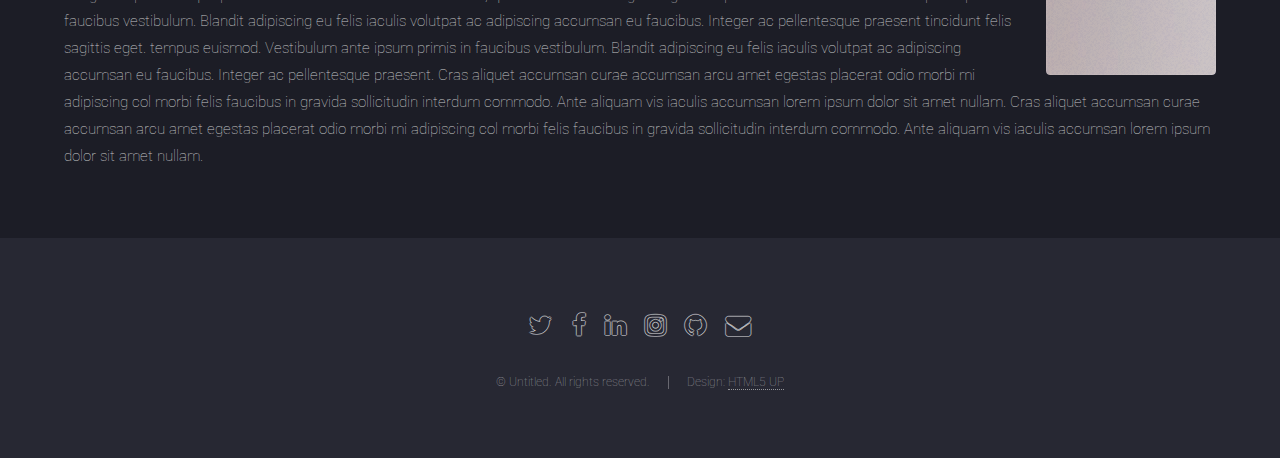
<file: AppWeb/elements.html>
<!DOCTYPE HTML>
<!--
	Landed by HTML5 UP
	html5up.net | @ajlkn
	Free for personal and commercial use under the CCA 3.0 license (html5up.net/license)
-->
<html>
	<head>
		<title>Elements - Landed by HTML5 UP</title>
		<meta charset="utf-8" />
		<meta name="viewport" content="width=device-width, initial-scale=1, user-scalable=no" />
		<link rel="stylesheet" href="assets/css/main.css" />
		<noscript><link rel="stylesheet" href="assets/css/noscript.css" /></noscript>
	</head>
	<body class="is-preload">
		<div id="page-wrapper">

			<!-- Header -->
				<header id="header">
					<h1 id="logo"><a href="index.html">Landed</a></h1>
					<nav id="nav">
						<ul>
							<li><a href="index.html">Home</a></li>
							<li>
								<a href="#">Layouts</a>
								<ul>
									<li><a href="left-sidebar.html">Left Sidebar</a></li>
									<li><a href="right-sidebar.html">Right Sidebar</a></li>
									<li><a href="no-sidebar.html">No Sidebar</a></li>
									<li>
										<a href="#">Submenu</a>
										<ul>
											<li><a href="#">Option 1</a></li>
											<li><a href="#">Option 2</a></li>
											<li><a href="#">Option 3</a></li>
											<li><a href="#">Option 4</a></li>
										</ul>
									</li>
								</ul>
							</li>
							<li><a href="elements.html">Elements</a></li>
							<li><a href="#" class="button primary">Sign Up</a></li>
						</ul>
					</nav>
				</header>

			<!-- Main -->
				<div id="main" class="wrapper style1">
					<div class="container">
						<header class="major">
							<h2>Elements</h2>
							<p>Ipsum dolor feugiat aliquam tempus sed magna lorem consequat accumsan</p>
						</header>

						<!-- Text -->
							<section>
								<h3>Text</h3>
								<p>This is <b>bold</b> and this is <strong>strong</strong>. This is <i>italic</i> and this is <em>emphasized</em>.
								This is <sup>superscript</sup> text and this is <sub>subscript</sub> text.
								This is <u>underlined</u> and this is code: <code>for (;;) { ... }</code>. Finally, <a href="#">this is a link</a>.</p>

								<hr />

								<header>
									<h3>Heading with a Subtitle</h3>
									<p>Lorem ipsum dolor sit amet nullam id egestas urna aliquam</p>
								</header>
								<p>Nunc lacinia ante nunc ac lobortis. Interdum adipiscing gravida odio porttitor sem non mi integer non faucibus ornare mi ut ante amet placerat aliquet. Volutpat eu sed ante lacinia sapien lorem accumsan varius montes viverra nibh in adipiscing blandit tempus accumsan.</p>
								<header>
									<h4>Heading with a Subtitle</h4>
									<p>Lorem ipsum dolor sit amet nullam id egestas urna aliquam</p>
								</header>
								<p>Nunc lacinia ante nunc ac lobortis. Interdum adipiscing gravida odio porttitor sem non mi integer non faucibus ornare mi ut ante amet placerat aliquet. Volutpat eu sed ante lacinia sapien lorem accumsan varius montes viverra nibh in adipiscing blandit tempus accumsan.</p>

								<hr />

								<h2>Heading Level 2</h2>
								<h3>Heading Level 3</h3>
								<h4>Heading Level 4</h4>
								<h5>Heading Level 5</h5>
								<h6>Heading Level 6</h6>

								<hr />

								<h4>Blockquote</h4>
								<blockquote>Fringilla nisl. Donec accumsan interdum nisi, quis tincidunt felis sagittis eget tempus euismod. Vestibulum ante ipsum primis in faucibus vestibulum. Blandit adipiscing eu felis iaculis volutpat ac adipiscing accumsan faucibus. Vestibulum ante ipsum primis in faucibus lorem ipsum dolor sit amet nullam adipiscing eu felis.</blockquote>

								<h4>Preformatted</h4>
								<pre><code>i = 0;

	while (!deck.isInOrder()) {
	    print 'Iteration ' + i;
	    deck.shuffle();
	    i++;
	}

	print 'It took ' + i + ' iterations to sort the deck.';
	</code></pre>
							</section>

						<!-- Lists -->
							<section>
								<h3>Lists</h3>
								<div class="row">
									<div class="col-6 col-12-xsmall">

										<h4>Unordered</h4>
										<ul>
											<li>Dolor pulvinar etiam magna etiam.</li>
											<li>Sagittis adipiscing lorem eleifend.</li>
											<li>Felis enim feugiat dolore viverra.</li>
										</ul>

										<h4>Alternate</h4>
										<ul class="alt">
											<li>Dolor pulvinar etiam magna etiam.</li>
											<li>Sagittis adipiscing lorem eleifend.</li>
											<li>Felis enim feugiat dolore viverra.</li>
											<li>Lobortis adipiscing condimentum lorem.</li>
											<li>Integer eleifend erat sed accumsan.</li>
										</ul>

									</div>
									<div class="col-6 col-12-xsmall">

										<h4>Ordered</h4>
										<ol>
											<li>Dolor pulvinar etiam magna etiam.</li>
											<li>Etiam vel felis at lorem sed viverra.</li>
											<li>Felis enim feugiat dolore viverra.</li>
											<li>Dolor pulvinar etiam magna etiam.</li>
											<li>Etiam vel felis at lorem sed viverra.</li>
											<li>Felis enim feugiat dolore viverra.</li>
										</ol>

										<h4>Icons</h4>
										<ul class="icons">
											<li><a href="#" class="icon fa-twitter"><span class="label">Twitter</span></a></li>
											<li><a href="#" class="icon fa-facebook"><span class="label">Facebook</span></a></li>
											<li><a href="#" class="icon fa-instagram"><span class="label">Instagram</span></a></li>
											<li><a href="#" class="icon fa-github"><span class="label">Github</span></a></li>
											<li><a href="#" class="icon fa-dribbble"><span class="label">Dribbble</span></a></li>
											<li><a href="#" class="icon fa-tumblr"><span class="label">Tumblr</span></a></li>
										</ul>
										<ul class="icons">
											<li><a href="#" class="icon alt fa-twitter"><span class="label">Twitter</span></a></li>
											<li><a href="#" class="icon alt fa-facebook"><span class="label">Facebook</span></a></li>
											<li><a href="#" class="icon alt fa-instagram"><span class="label">Instagram</span></a></li>
											<li><a href="#" class="icon alt fa-github"><span class="label">Github</span></a></li>
											<li><a href="#" class="icon alt fa-dribbble"><span class="label">Dribbble</span></a></li>
											<li><a href="#" class="icon alt fa-tumblr"><span class="label">Tumblr</span></a></li>
										</ul>

									</div>
								</div>

								<h4>Actions</h4>
								<ul class="actions">
									<li><a href="#" class="button primary">Default</a></li>
									<li><a href="#" class="button">Default</a></li>
								</ul>
								<ul class="actions small">
									<li><a href="#" class="button primary small">Small</a></li>
									<li><a href="#" class="button small">Small</a></li>
								</ul>
								<div class="row">
									<div class="col-3 col-6-medium col-12-xsmall">
										<ul class="actions stacked">
											<li><a href="#" class="button primary">Default</a></li>
											<li><a href="#" class="button">Default</a></li>
										</ul>
									</div>
									<div class="col-3 col-6-medium col-12-xsmall">
										<ul class="actions stacked">
											<li><a href="#" class="button primary small">Small</a></li>
											<li><a href="#" class="button small">Small</a></li>
										</ul>
									</div>
									<div class="col-3 col-6-medium col-12-xsmall">
										<ul class="actions stacked">
											<li><a href="#" class="button primary fit">Default</a></li>
											<li><a href="#" class="button fit">Default</a></li>
										</ul>
									</div>
									<div class="col-3 col-6-medium col-12-xsmall">
										<ul class="actions stacked">
											<li><a href="#" class="button primary small fit">Small</a></li>
											<li><a href="#" class="button small fit">Small</a></li>
										</ul>
									</div>
								</div>
							</section>

						<!-- Table -->
							<section>
								<h3>Table</h3>
								<h4>Default</h4>
								<div class="table-wrapper">
									<table>
										<thead>
											<tr>
												<th>Name</th>
												<th>Description</th>
												<th>Price</th>
											</tr>
										</thead>
										<tbody>
											<tr>
												<td>Item 1</td>
												<td>Ante turpis integer aliquet porttitor.</td>
												<td>29.99</td>
											</tr>
											<tr>
												<td>Item 2</td>
												<td>Vis ac commodo adipiscing arcu aliquet.</td>
												<td>19.99</td>
											</tr>
											<tr>
												<td>Item 3</td>
												<td> Morbi faucibus arcu accumsan lorem.</td>
												<td>29.99</td>
											</tr>
											<tr>
												<td>Item 4</td>
												<td>Vitae integer tempus condimentum.</td>
												<td>19.99</td>
											</tr>
											<tr>
												<td>Item 5</td>
												<td>Ante turpis integer aliquet porttitor.</td>
												<td>29.99</td>
											</tr>
										</tbody>
										<tfoot>
											<tr>
												<td colspan="2"></td>
												<td>100.00</td>
											</tr>
										</tfoot>
									</table>
								</div>
								<h4>Alternate</h4>
								<div class="table-wrapper">
									<table class="alt">
										<thead>
											<tr>
												<th>Name</th>
												<th>Description</th>
												<th>Price</th>
											</tr>
										</thead>
										<tbody>
											<tr>
												<td>Item 1</td>
												<td>Ante turpis integer aliquet porttitor.</td>
												<td>29.99</td>
											</tr>
											<tr>
												<td>Item 2</td>
												<td>Vis ac commodo adipiscing arcu aliquet.</td>
												<td>19.99</td>
											</tr>
											<tr>
												<td>Item 3</td>
												<td> Morbi faucibus arcu accumsan lorem.</td>
												<td>29.99</td>
											</tr>
											<tr>
												<td>Item 4</td>
												<td>Vitae integer tempus condimentum.</td>
												<td>19.99</td>
											</tr>
											<tr>
												<td>Item 5</td>
												<td>Ante turpis integer aliquet porttitor.</td>
												<td>29.99</td>
											</tr>
										</tbody>
										<tfoot>
											<tr>
												<td colspan="2"></td>
												<td>100.00</td>
											</tr>
										</tfoot>
									</table>
								</div>
							</section>

						<!-- Buttons -->
							<section>
								<h3>Buttons</h3>
								<ul class="actions">
									<li><a href="#" class="button primary">Primary</a></li>
									<li><a href="#" class="button">Default</a></li>
								</ul>
								<ul class="actions">
									<li><a href="#" class="button primary large">Large</a></li>
									<li><a href="#" class="button">Default</a></li>
									<li><a href="#" class="button small">Default</a></li>
								</ul>
								<div class="row">
									<div class="col-6 col-12-xsmall">
										<ul class="actions fit">
											<li><a href="#" class="button primary fit">Fit</a></li>
											<li><a href="#" class="button fit">Fit</a></li>
										</ul>
									</div>
									<div class="col-6 col-12-xsmall">
										<ul class="actions fit small">
											<li><a href="#" class="button primary fit small">Fit + Small</a></li>
											<li><a href="#" class="button fit small">Fit + Small</a></li>
										</ul>
									</div>
								</div>
								<ul class="actions">
									<li><a href="#" class="button primary icon fa-download">Icon</a></li>
									<li><a href="#" class="button icon fa-download">Icon</a></li>
								</ul>
								<ul class="actions">
									<li><span class="button primary disabled">Primary</span></li>
									<li><span class="button disabled">Default</span></li>
								</ul>
							</section>

						<!-- Form -->
							<section>
								<h3>Form</h3>
								<form method="post" action="#">
									<div class="row gtr-uniform gtr-50">
										<div class="col-6 col-12-xsmall">
											<input type="text" name="name" id="name" value="" placeholder="Name" />
										</div>
										<div class="col-6 col-12-xsmall">
											<input type="email" name="email" id="email" value="" placeholder="Email" />
										</div>
										<div class="col-12">
											<select name="category" id="category">
												<option value="">- Category -</option>
												<option value="1">Manufacturing</option>
												<option value="1">Shipping</option>
												<option value="1">Administration</option>
												<option value="1">Human Resources</option>
											</select>
										</div>
										<div class="col-4 col-12-medium">
											<input type="radio" id="priority-low" name="priority" checked>
											<label for="priority-low">Low Priority</label>
										</div>
										<div class="col-4 col-12-medium">
											<input type="radio" id="priority-normal" name="priority">
											<label for="priority-normal">Normal Priority</label>
										</div>
										<div class="col-4 col-12-medium">
											<input type="radio" id="priority-high" name="priority">
											<label for="priority-high">High Priority</label>
										</div>
										<div class="col-6 col-12-medium">
											<input type="checkbox" id="copy" name="copy">
											<label for="copy">Email me a copy of this message</label>
										</div>
										<div class="col-6 col-12-medium">
											<input type="checkbox" id="human" name="human" checked>
											<label for="human">I am a human and not a robot</label>
										</div>
										<div class="col-12">
											<textarea name="message" id="message" placeholder="Enter your message" rows="6"></textarea>
										</div>
										<div class="col-12">
											<ul class="actions">
												<li><input type="submit" value="Send Message" class="primary" /></li>
												<li><input type="reset" value="Reset" /></li>
											</ul>
										</div>
									</div>
								</form>
							</section>

						<!-- Image -->
							<section>
								<h3>Image</h3>
								<h4>Fit</h4>
								<div class="box alt">
									<div class="row gtr-50 gtr-uniform">
										<div class="col-12"><span class="image fit"><img src="images/pic07.jpg" alt="" /></span></div>
										<div class="col-4 col-6-xsmall"><span class="image fit"><img src="images/pic02.jpg" alt="" /></span></div>
										<div class="col-4 col-6-xsmall"><span class="image fit"><img src="images/pic03.jpg" alt="" /></span></div>
										<div class="col-4 col-6-xsmall"><span class="image fit"><img src="images/pic04.jpg" alt="" /></span></div>
										<div class="col-4 col-6-xsmall"><span class="image fit"><img src="images/pic04.jpg" alt="" /></span></div>
										<div class="col-4 col-6-xsmall"><span class="image fit"><img src="images/pic02.jpg" alt="" /></span></div>
										<div class="col-4 col-6-xsmall"><span class="image fit"><img src="images/pic03.jpg" alt="" /></span></div>
										<div class="col-4 col-6-xsmall"><span class="image fit"><img src="images/pic03.jpg" alt="" /></span></div>
										<div class="col-4 col-6-xsmall"><span class="image fit"><img src="images/pic04.jpg" alt="" /></span></div>
										<div class="col-4 col-6-xsmall"><span class="image fit"><img src="images/pic02.jpg" alt="" /></span></div>
										<div class="col-4 col-6-xsmall"><span class="image fit"><img src="images/pic02.jpg" alt="" /></span></div>
										<div class="col-4 col-6-xsmall"><span class="image fit"><img src="images/pic03.jpg" alt="" /></span></div>
										<div class="col-4 col-6-xsmall"><span class="image fit"><img src="images/pic04.jpg" alt="" /></span></div>
									</div>
								</div>

								<h4>Left &amp; Right</h4>
								<p><span class="image left"><img src="images/pic08.jpg" alt="" /></span>Fringilla nisl. Donec accumsan interdum nisi, quis tincidunt felis sagittis eget. tempus euismod. Vestibulum ante ipsum primis in faucibus vestibulum. Blandit adipiscing eu felis iaculis volutpat ac adipiscing accumsan eu faucibus. Integer ac pellentesque praesent tincidunt felis sagittis eget. tempus euismod. Vestibulum ante ipsum primis in faucibus vestibulum. Blandit adipiscing eu felis iaculis volutpat ac adipiscing accumsan eu faucibus. Integer ac pellentesque praesent. Donec accumsan interdum nisi, quis tincidunt felis sagittis eget. tempus euismod. Vestibulum ante ipsum primis in faucibus vestibulum. Blandit adipiscing eu felis iaculis volutpat ac adipiscing accumsan eu faucibus. Integer ac pellentesque praesent tincidunt felis sagittis eget. tempus euismod. Vestibulum ante ipsum primis in faucibus vestibulum. Blandit adipiscing eu felis iaculis volutpat ac adipiscing accumsan eu faucibus. Integer ac pellentesque praesent. Cras aliquet accumsan curae accumsan arcu amet egestas placerat odio morbi mi adipiscing col morbi felis faucibus in gravida sollicitudin interdum commodo. Ante aliquam vis iaculis accumsan lorem ipsum dolor sit amet nullam. Cras aliquet accumsan curae accumsan arcu amet egestas placerat odio morbi mi adipiscing col morbi felis faucibus in gravida sollicitudin interdum commodo. Ante aliquam vis iaculis accumsan lorem ipsum dolor sit amet nullam.</p>
								<p><span class="image right"><img src="images/pic08.jpg" alt="" /></span>Fringilla nisl. Donec accumsan interdum nisi, quis tincidunt felis sagittis eget. tempus euismod. Vestibulum ante ipsum primis in faucibus vestibulum. Blandit adipiscing eu felis iaculis volutpat ac adipiscing accumsan eu faucibus. Integer ac pellentesque praesent tincidunt felis sagittis eget. tempus euismod. Vestibulum ante ipsum primis in faucibus vestibulum. Blandit adipiscing eu felis iaculis volutpat ac adipiscing accumsan eu faucibus. Integer ac pellentesque praesent. Donec accumsan interdum nisi, quis tincidunt felis sagittis eget. tempus euismod. Vestibulum ante ipsum primis in faucibus vestibulum. Blandit adipiscing eu felis iaculis volutpat ac adipiscing accumsan eu faucibus. Integer ac pellentesque praesent tincidunt felis sagittis eget. tempus euismod. Vestibulum ante ipsum primis in faucibus vestibulum. Blandit adipiscing eu felis iaculis volutpat ac adipiscing accumsan eu faucibus. Integer ac pellentesque praesent. Cras aliquet accumsan curae accumsan arcu amet egestas placerat odio morbi mi adipiscing col morbi felis faucibus in gravida sollicitudin interdum commodo. Ante aliquam vis iaculis accumsan lorem ipsum dolor sit amet nullam. Cras aliquet accumsan curae accumsan arcu amet egestas placerat odio morbi mi adipiscing col morbi felis faucibus in gravida sollicitudin interdum commodo. Ante aliquam vis iaculis accumsan lorem ipsum dolor sit amet nullam.</p>
							</section>

					</div>
				</div>

			<!-- Footer -->
				<footer id="footer">
					<ul class="icons">
						<li><a href="#" class="icon alt fa-twitter"><span class="label">Twitter</span></a></li>
						<li><a href="#" class="icon alt fa-facebook"><span class="label">Facebook</span></a></li>
						<li><a href="#" class="icon alt fa-linkedin"><span class="label">LinkedIn</span></a></li>
						<li><a href="#" class="icon alt fa-instagram"><span class="label">Instagram</span></a></li>
						<li><a href="#" class="icon alt fa-github"><span class="label">GitHub</span></a></li>
						<li><a href="#" class="icon alt fa-envelope"><span class="label">Email</span></a></li>
					</ul>
					<ul class="copyright">
						<li>&copy; Untitled. All rights reserved.</li><li>Design: <a href="http://html5up.net">HTML5 UP</a></li>
					</ul>
				</footer>

		</div>

		<!-- Scripts -->
			<script src="assets/js/jquery.min.js"></script>
			<script src="assets/js/jquery.scrolly.min.js"></script>
			<script src="assets/js/jquery.dropotron.min.js"></script>
			<script src="assets/js/jquery.scrollex.min.js"></script>
			<script src="assets/js/browser.min.js"></script>
			<script src="assets/js/breakpoints.min.js"></script>
			<script src="assets/js/util.js"></script>
			<script src="assets/js/main.js"></script>

	</body>
</html>
</file>
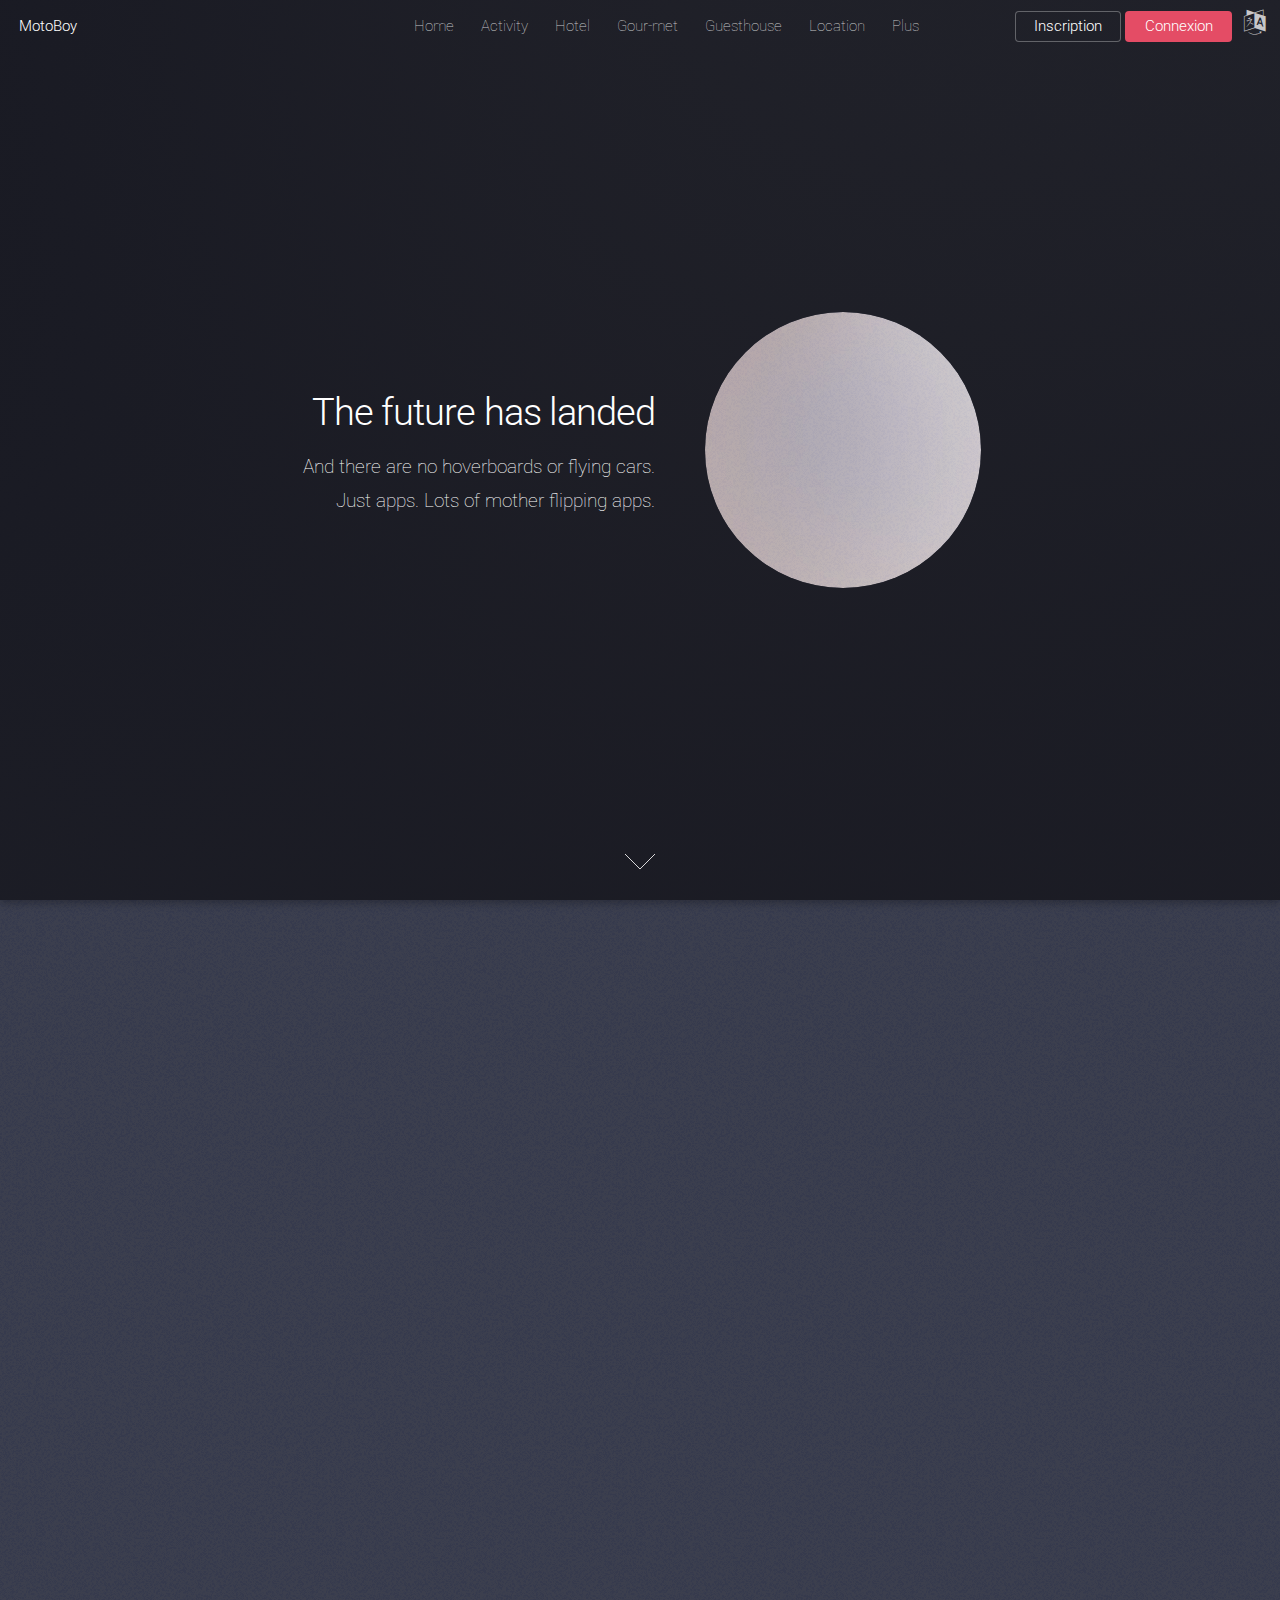
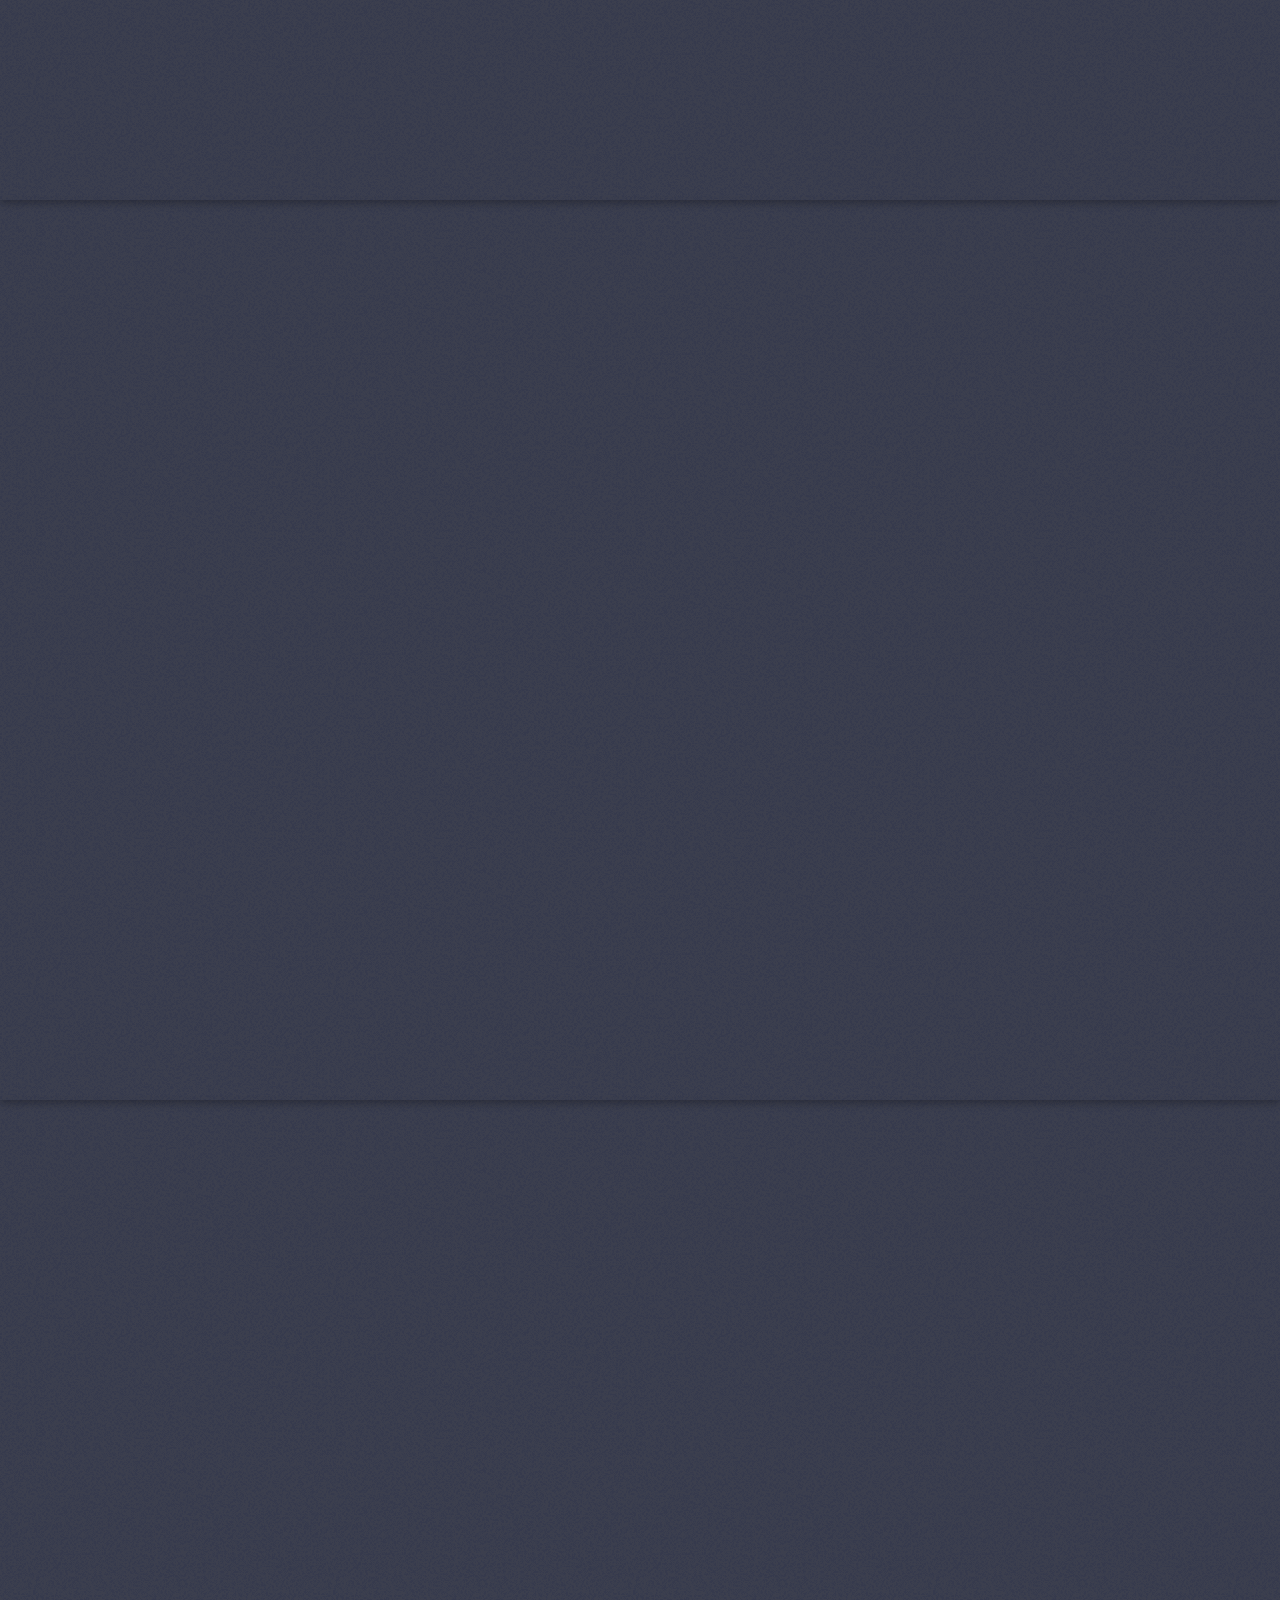
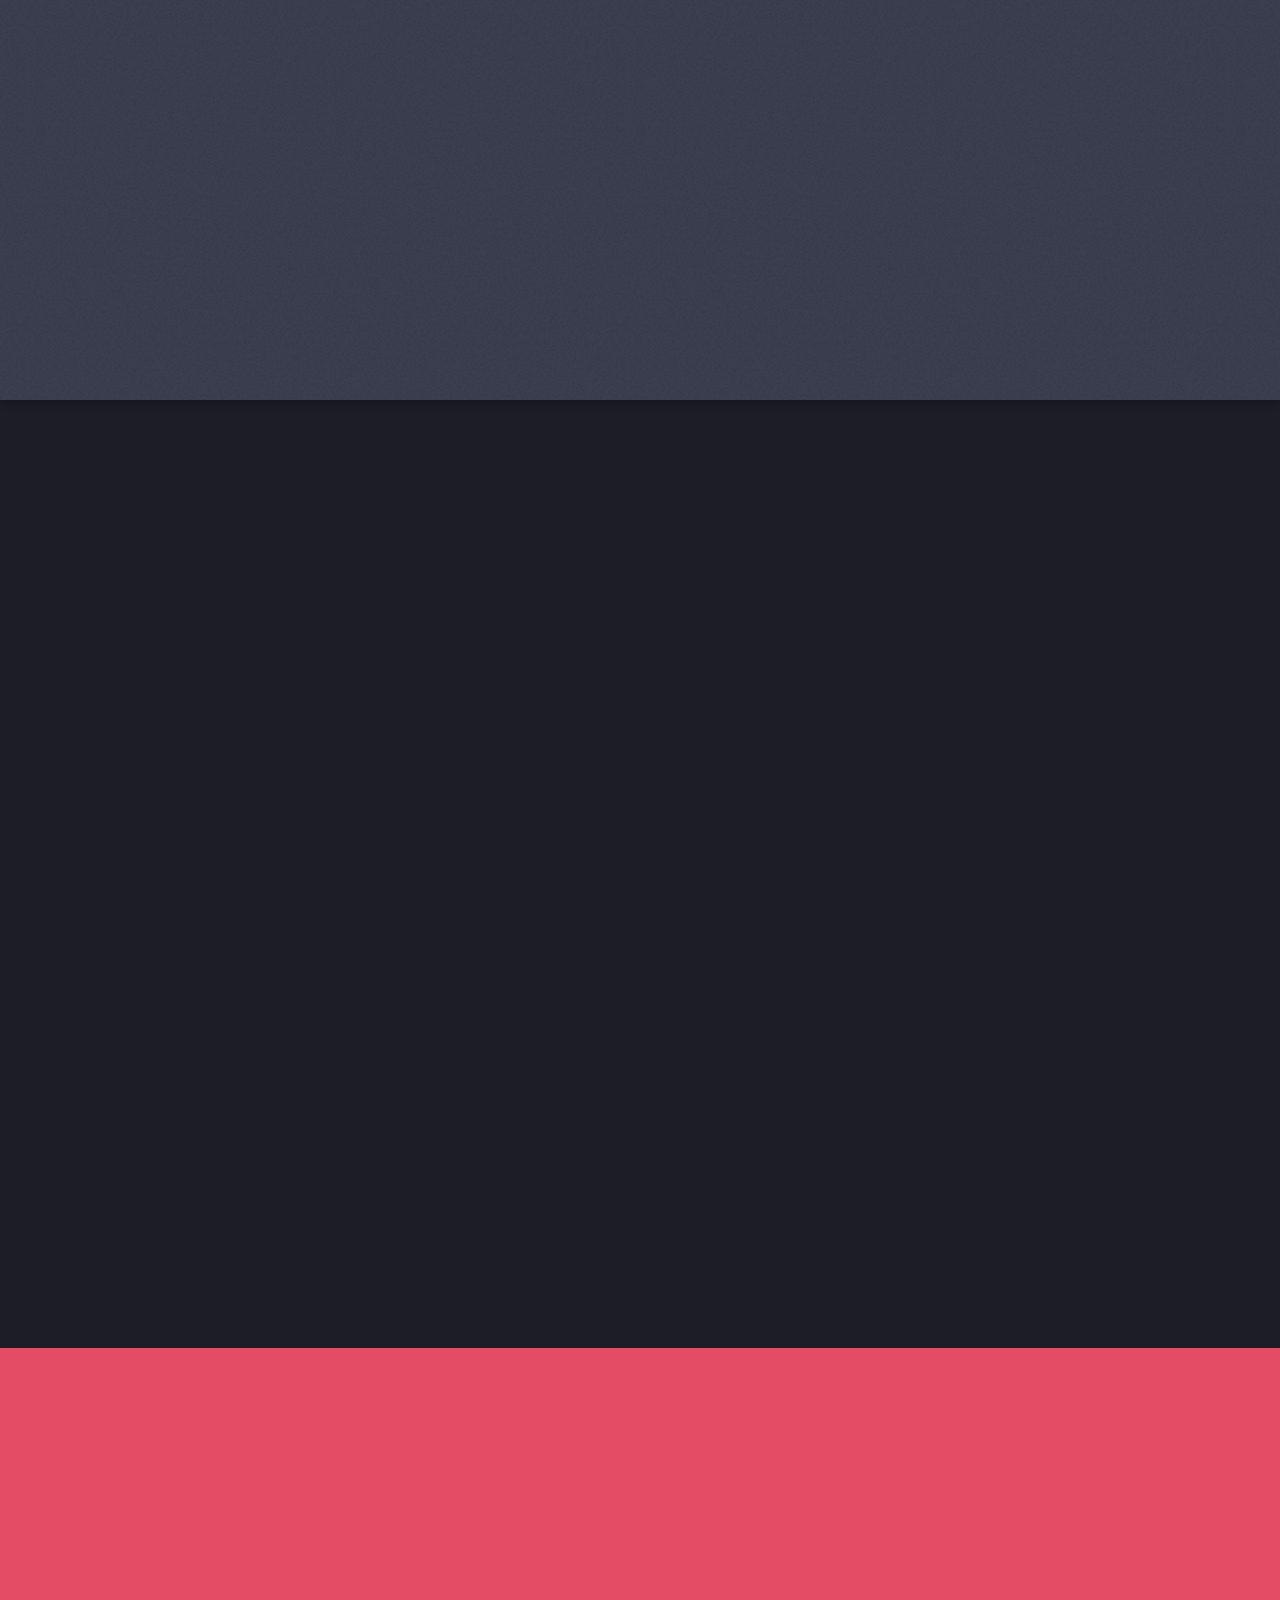
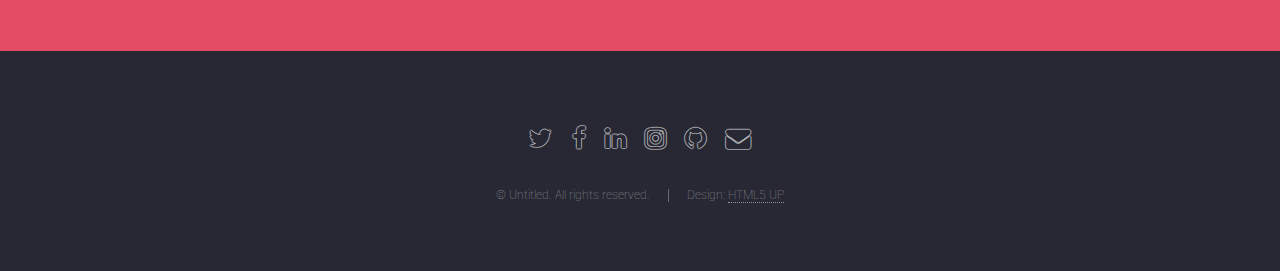
<file: AppWeb/gourmet.html>
<!DOCTYPE HTML>
<html>
	<head>
		<title>MotoBoy</title>
		<meta charset="utf-8" />
		<meta name="viewport" content="width=device-width, initial-scale=1, user-scalable=no" />
		<link rel="stylesheet" href="assets/css/main.css" />
		<noscript><link rel="stylesheet" href="assets/css/noscript.css" /></noscript>
	</head>
	<body class="is-preload landing">
		<div id="page-wrapper">

			<!-- Header -->
				<header id="header">
					<h1 id="logo"><a href="index.html">MotoBoy</a></h1>
					<nav id="nav">
						<ul>
							<li><a href="index.html">Home</a></li>
							<li><a href="index.html">Activity</a></li>
							<li><a href="elements.html">Hotel</a></li>
							<li><a href="elements.html">Gour-met</a></li>
							<li><a href="elements.html">Guesthouse</a></li>
							<li><a href="elements.html">Location</a></li>
							<li>
								<a href="#">Plus</a>
								<ul>
									<li><a href="left-sidebar.html">Left Sidebar</a></li>
									<li><a href="right-sidebar.html">Right Sidebar</a></li>
									<li><a href="no-sidebar.html">No Sidebar</a></li>
									<li>
										<a href="#">Submenu</a>
										<ul>
											<li><a href="#">Option 1</a></li>
											<li><a href="#">Option 2</a></li>
											<li><a href="#">Option 3</a></li>
											<li><a href="#">Option 4</a></li>
										</ul>
									</li>
								</ul>
							</li>
							<li style="width: 50px;"></li>
					
							<li><a href="#" class="button ">Inscription</a> <a href="#" class="button primary ">Connexion</a> &nbsp; <i class="fa fa-language" style="font-size:25px;"></i></li>
							
						</ul>
					</nav>
				</header>

			<!-- Banner -->
				<section id="banner">
					<div class="content">
						<header>
							<h2>The future has landed</h2>
							<p>And there are no hoverboards or flying cars.<br />
							Just apps. Lots of mother flipping apps.</p>
						</header>
						<span class="image"><img src="images/pic01.jpg" alt="" /></span>
					</div>
					<a href="#one" class="goto-next scrolly">Next</a>
				</section>

			<!-- One -->
				<section id="one" class="spotlight style1 bottom">
					<span class="image fit main"><img src="images/pic02.jpg" alt="" /></span>
					<div class="content">
						<div class="container">
							<div class="row">
								<div class="col-4 col-12-medium">
									<header>
										<h2>Odio faucibus ipsum integer consequat</h2>
										<p>Nascetur eu nibh vestibulum amet gravida nascetur praesent</p>
									</header>
								</div>
								<div class="col-4 col-12-medium">
									<p>Feugiat accumsan lorem eu ac lorem amet sed accumsan donec.
									Blandit orci porttitor semper. Arcu phasellus tortor enim mi
									nisi praesent dolor adipiscing. Integer mi sed nascetur cep aliquet
									augue varius tempus lobortis porttitor accumsan consequat
									adipiscing lorem dolor.</p>
								</div>
								<div class="col-4 col-12-medium">
									<p>Morbi enim nascetur et placerat lorem sed iaculis neque ante
									adipiscing adipiscing metus massa. Blandit orci porttitor semper.
									Arcu phasellus tortor enim mi mi nisi praesent adipiscing. Integer
									mi sed nascetur cep aliquet augue varius tempus. Feugiat lorem
									ipsum dolor nullam.</p>
								</div>
							</div>
						</div>
					</div>
					<a href="#two" class="goto-next scrolly">Next</a>
				</section>

			<!-- Two -->
				<section id="two" class="spotlight style2 right">
					<span class="image fit main"><img src="images/pic03.jpg" alt="" /></span>
					<div class="content">
						<header>
							<h2>Interdum amet non magna accumsan</h2>
							<p>Nunc commodo accumsan eget id nisi eu col volutpat magna</p>
						</header>
						<p>Feugiat accumsan lorem eu ac lorem amet ac arcu phasellus tortor enim mi mi nisi praesent adipiscing. Integer mi sed nascetur cep aliquet augue varius tempus lobortis porttitor lorem et accumsan consequat adipiscing lorem.</p>
						<ul class="actions">
							<li><a href="#" class="button">Learn More</a></li>
						</ul>
					</div>
					<a href="#three" class="goto-next scrolly">Next</a>
				</section>

			<!-- Three -->
				<section id="three" class="spotlight style3 left">
					<span class="image fit main bottom"><img src="images/pic04.jpg" alt="" /></span>
					<div class="content">
						<header>
							<h2>Interdum felis blandit praesent sed augue</h2>
							<p>Accumsan integer ultricies aliquam vel massa sapien phasellus</p>
						</header>
						<p>Feugiat accumsan lorem eu ac lorem amet ac arcu phasellus tortor enim mi mi nisi praesent adipiscing. Integer mi sed nascetur cep aliquet augue varius tempus lobortis porttitor lorem et accumsan consequat adipiscing lorem.</p>
						<ul class="actions">
							<li><a href="#" class="button">Learn More</a></li>
						</ul>
					</div>
					<a href="#four" class="goto-next scrolly">Next</a>
				</section>

			<!-- Four -->
				<section id="four" class="wrapper style1 special fade-up">
					<div class="container">
						<header class="major">
							<h2>Accumsan sed tempus adipiscing blandit</h2>
							<p>Iaculis ac volutpat vis non enim gravida nisi faucibus posuere arcu consequat</p>
						</header>
						<div class="box alt">
							<div class="row gtr-uniform">
								<section class="col-4 col-6-medium col-12-xsmall">
									<span class="icon alt major fa-area-chart"></span>
									<h3>Ipsum sed commodo</h3>
									<p>Feugiat accumsan lorem eu ac lorem amet accumsan donec. Blandit orci porttitor.</p>
								</section>
								<section class="col-4 col-6-medium col-12-xsmall">
									<span class="icon alt major fa-comment"></span>
									<h3>Eleifend lorem ornare</h3>
									<p>Feugiat accumsan lorem eu ac lorem amet accumsan donec. Blandit orci porttitor.</p>
								</section>
								<section class="col-4 col-6-medium col-12-xsmall">
									<span class="icon alt major fa-flask"></span>
									<h3>Cubilia cep lobortis</h3>
									<p>Feugiat accumsan lorem eu ac lorem amet accumsan donec. Blandit orci porttitor.</p>
								</section>
								<section class="col-4 col-6-medium col-12-xsmall">
									<span class="icon alt major fa-paper-plane"></span>
									<h3>Non semper interdum</h3>
									<p>Feugiat accumsan lorem eu ac lorem amet accumsan donec. Blandit orci porttitor.</p>
								</section>
								<section class="col-4 col-6-medium col-12-xsmall">
									<span class="icon alt major fa-file"></span>
									<h3>Odio laoreet accumsan</h3>
									<p>Feugiat accumsan lorem eu ac lorem amet accumsan donec. Blandit orci porttitor.</p>
								</section>
								<section class="col-4 col-6-medium col-12-xsmall">
									<span class="icon alt major fa-lock"></span>
									<h3>Massa arcu accumsan</h3>
									<p>Feugiat accumsan lorem eu ac lorem amet accumsan donec. Blandit orci porttitor.</p>
								</section>
							</div>
						</div>
						<footer class="major">
							<ul class="actions special">
								<li><a href="#" class="button">Magna sed feugiat</a></li>
							</ul>
						</footer>
					</div>
				</section>

			<!-- Five -->
				<section id="five" class="wrapper style2 special fade">
					<div class="container">
						<header>
							<h2>Magna faucibus lorem diam</h2>
							<p>Ante metus praesent faucibus ante integer id accumsan eleifend</p>
						</header>
						<form method="post" action="#" class="cta">
							<div class="row gtr-uniform gtr-50">
								<div class="col-8 col-12-xsmall"><input type="email" name="email" id="email" placeholder="Your Email Address" /></div>
								<div class="col-4 col-12-xsmall"><input type="submit" value="Get Started" class="fit primary" /></div>
							</div>
						</form>
					</div>
				</section>

			<!-- Footer -->
				<footer id="footer">
					<ul class="icons">
						<li><a href="#" class="icon alt fa-twitter"><span class="label">Twitter</span></a></li>
						<li><a href="#" class="icon alt fa-facebook"><span class="label">Facebook</span></a></li>
						<li><a href="#" class="icon alt fa-linkedin"><span class="label">LinkedIn</span></a></li>
						<li><a href="#" class="icon alt fa-instagram"><span class="label">Instagram</span></a></li>
						<li><a href="#" class="icon alt fa-github"><span class="label">GitHub</span></a></li>
						<li><a href="#" class="icon alt fa-envelope"><span class="label">Email</span></a></li>
					</ul>
					<ul class="copyright">
						<li>&copy; Untitled. All rights reserved.</li><li>Design: <a href="http://html5up.net">HTML5 UP</a></li>
					</ul>
				</footer>

		</div>

		<!-- Scripts -->
			<script src="assets/js/jquery.min.js"></script>
			<script src="assets/js/jquery.scrolly.min.js"></script>
			<script src="assets/js/jquery.dropotron.min.js"></script>
			<script src="assets/js/jquery.scrollex.min.js"></script>
			<script src="assets/js/browser.min.js"></script>
			<script src="assets/js/breakpoints.min.js"></script>
			<script src="assets/js/util.js"></script>
			<script src="assets/js/main.js"></script>

	</body>
</html>
</file>
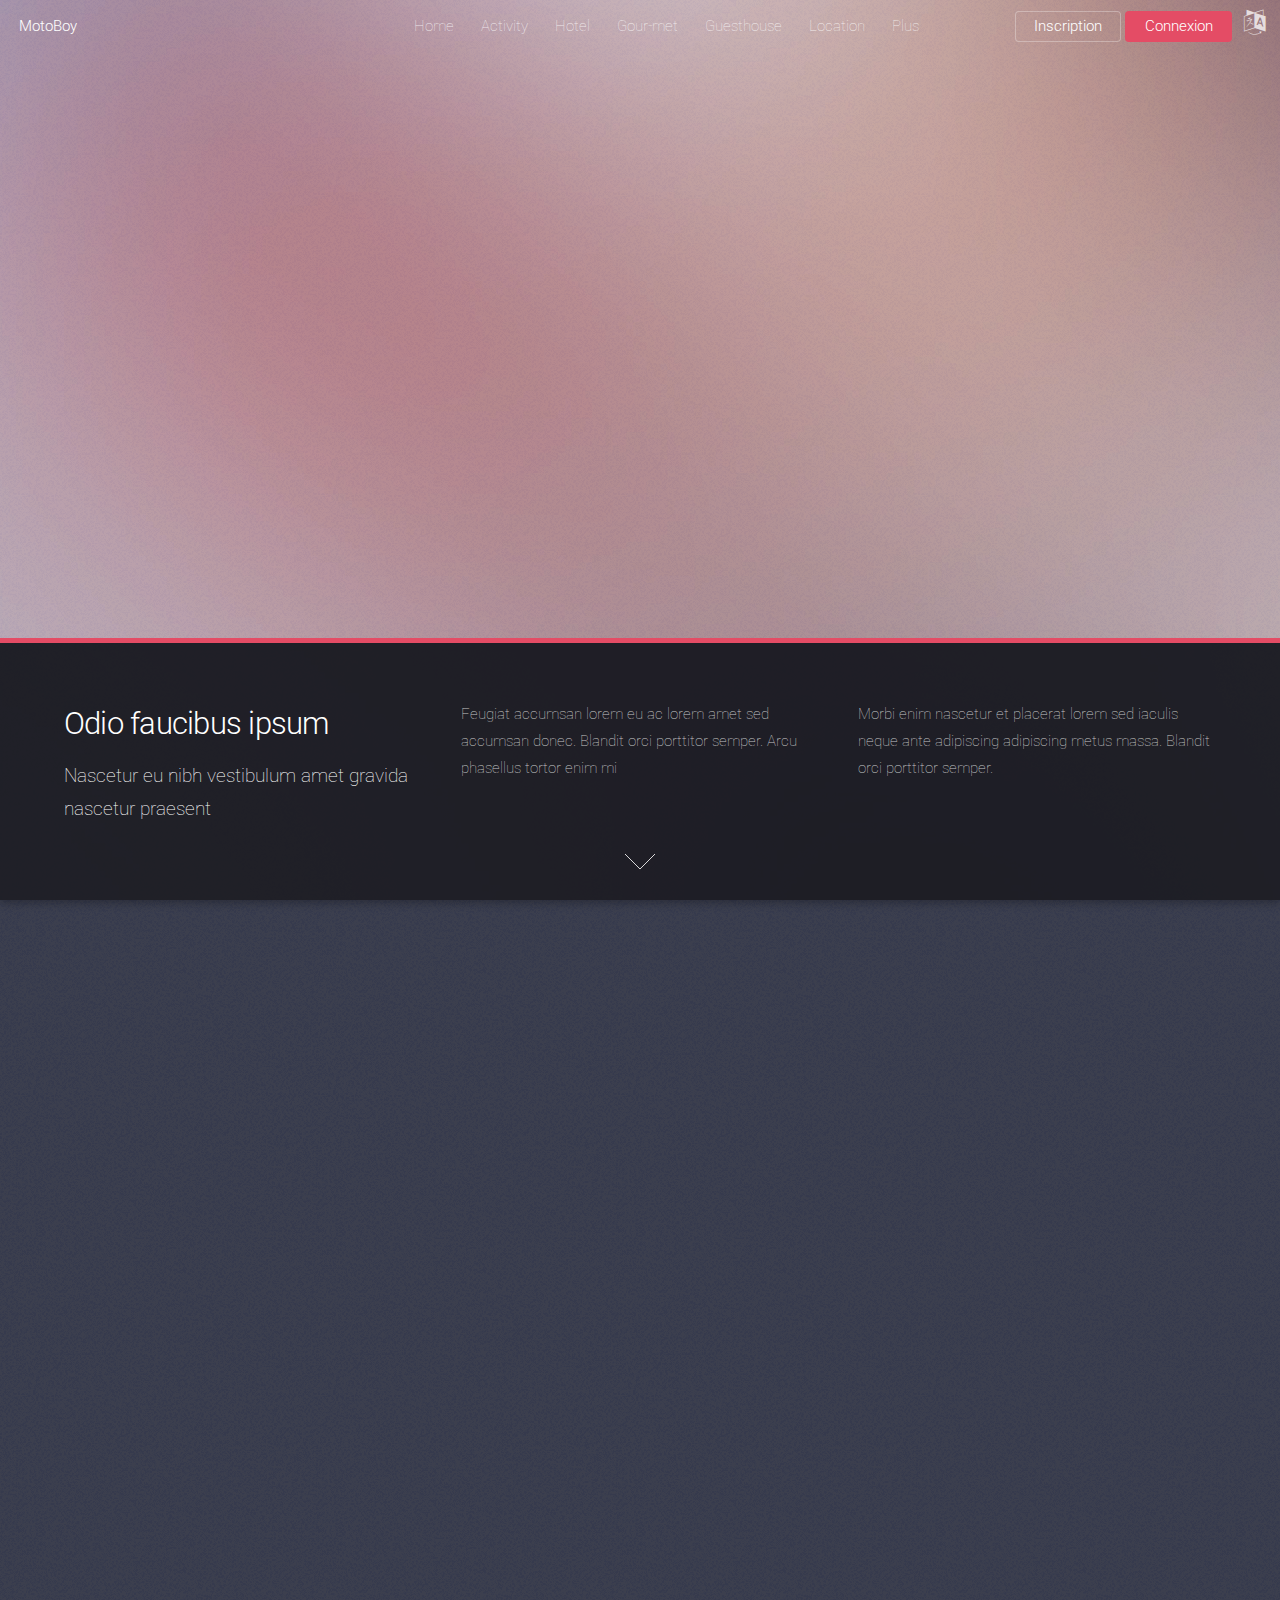
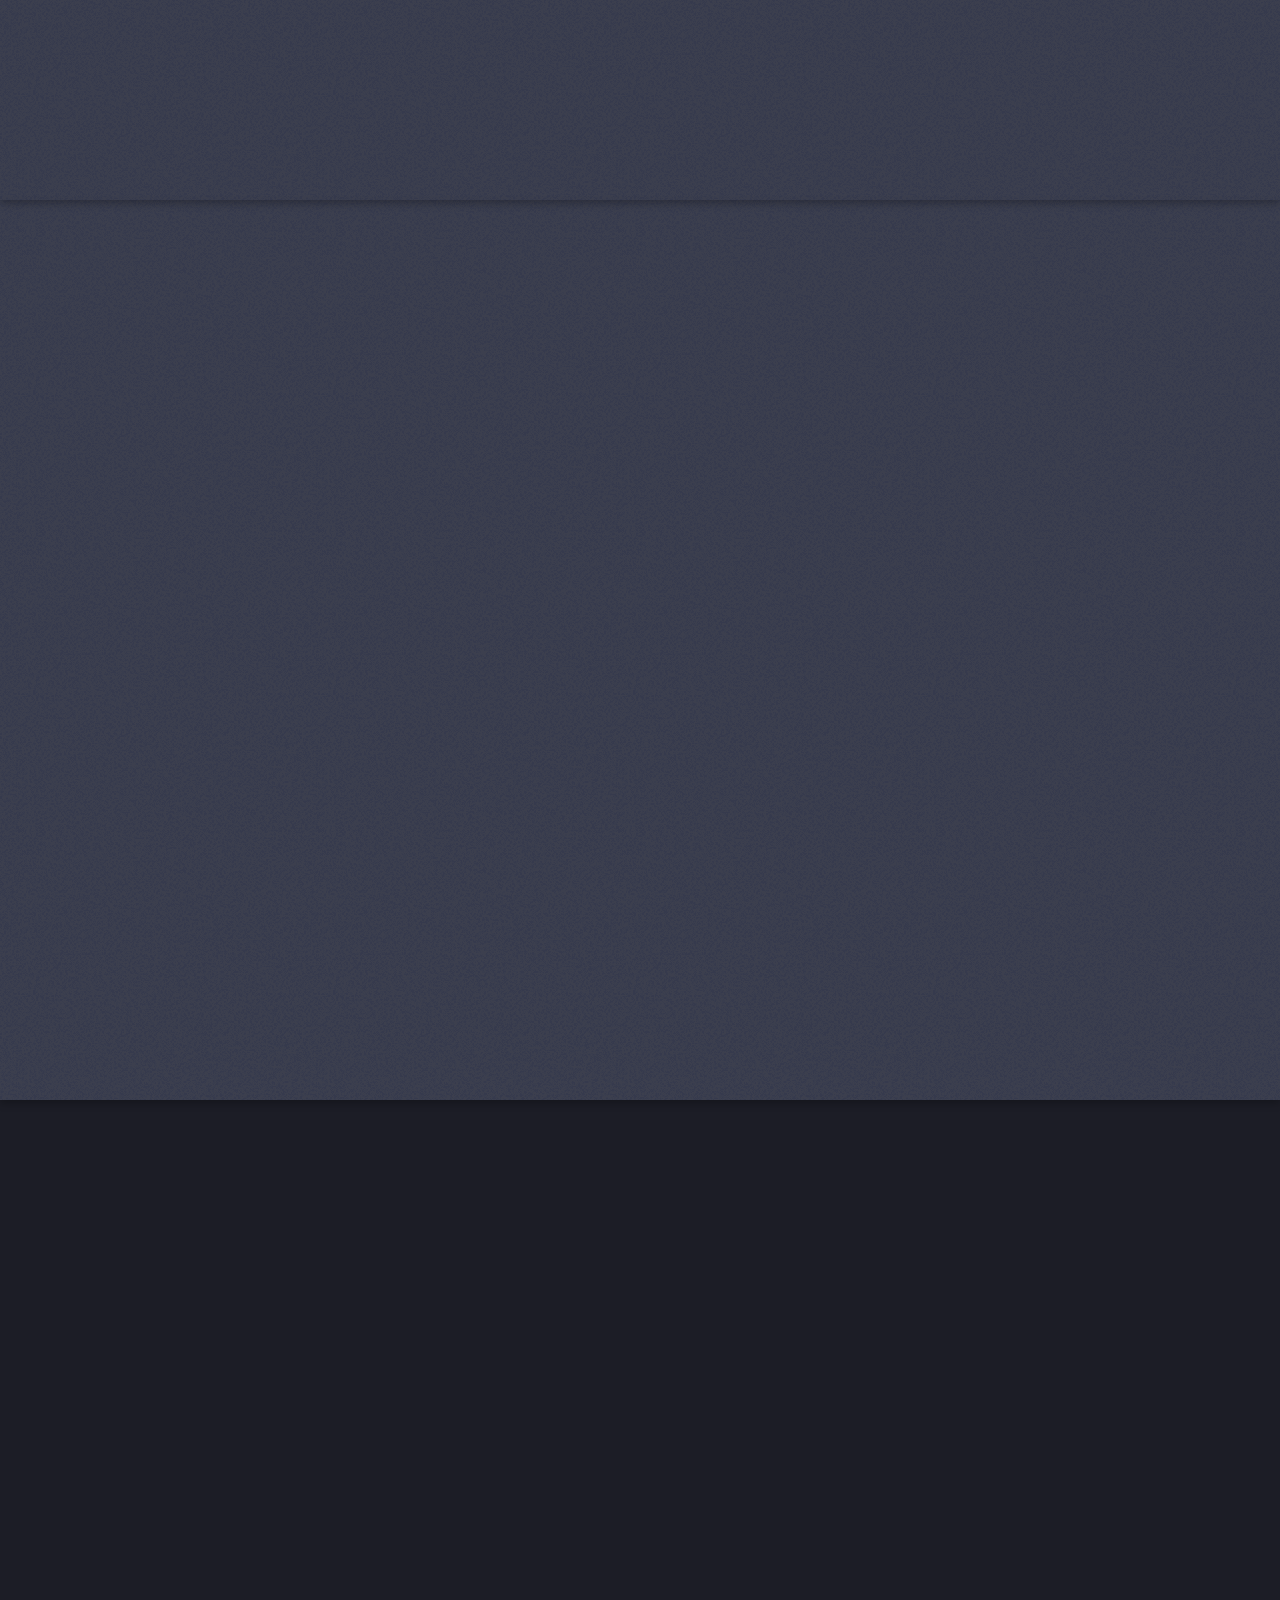
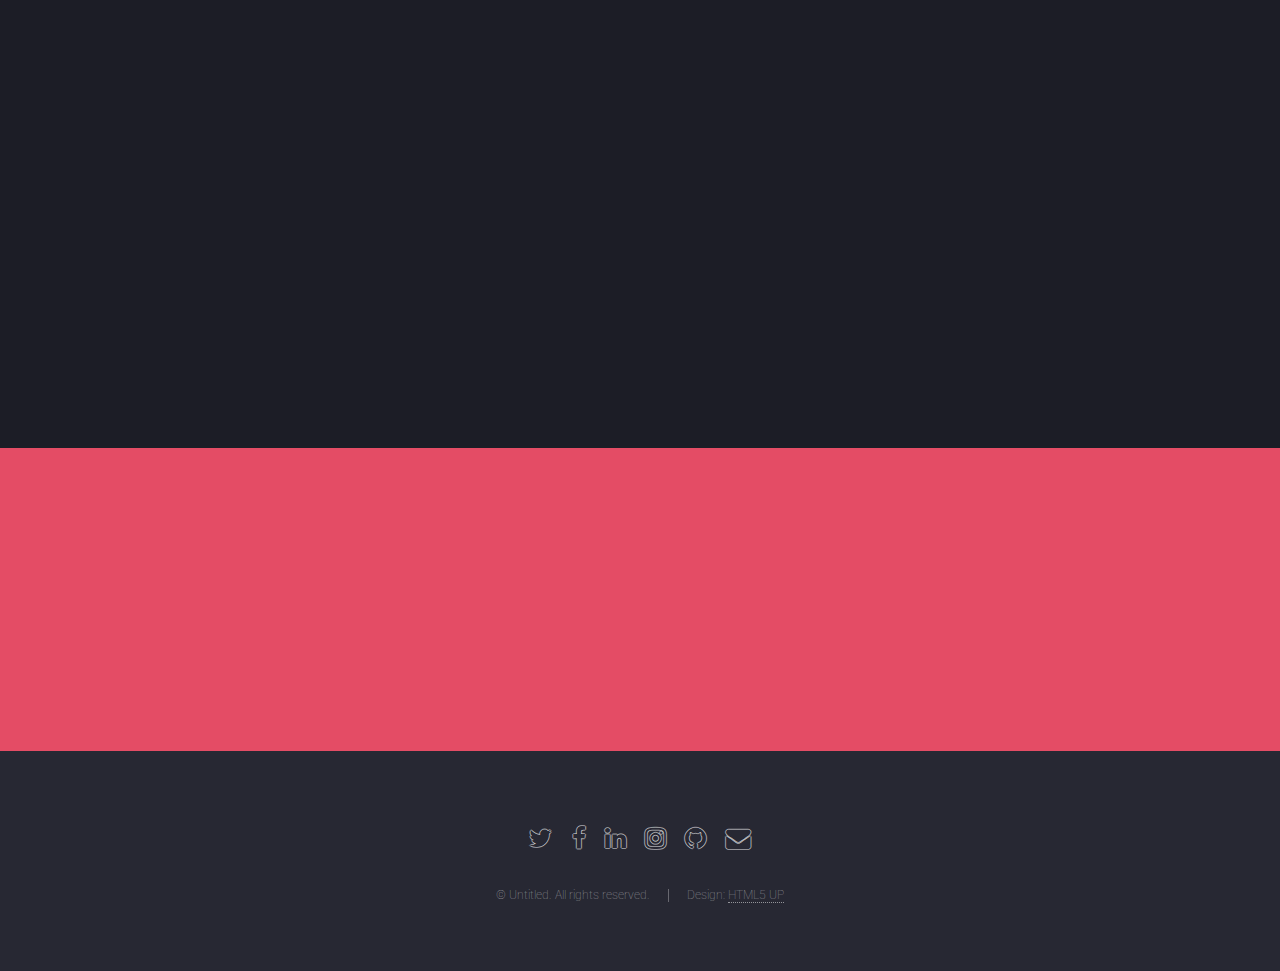
<file: AppWeb/guesthouse.html>
<!DOCTYPE HTML>
<html>
	<head>
		<title>MotoBoy</title>
		<meta charset="utf-8" />
		<meta name="viewport" content="width=device-width, initial-scale=1, user-scalable=no" />
		<link rel="stylesheet" href="assets/css/main.css" />
		<noscript><link rel="stylesheet" href="assets/css/noscript.css" /></noscript>
	</head>
	<body class="is-preload landing">
		<div id="page-wrapper">

			<!-- Header -->
				<header id="header">
					<h1 id="logo"><a href="index.html">MotoBoy</a></h1>
					<nav id="nav">
						<ul>
							<li><a href="index.html">Home</a></li>
							<li><a href="index.html">Activity</a></li>
							<li><a href="elements.html">Hotel</a></li>
							<li><a href="elements.html">Gour-met</a></li>
							<li><a href="elements.html">Guesthouse</a></li>
							<li><a href="elements.html">Location</a></li>
							<li>
								<a href="#">Plus</a>
								<ul>
									<li><a href="left-sidebar.html">Left Sidebar</a></li>
									<li><a href="right-sidebar.html">Right Sidebar</a></li>
									<li><a href="no-sidebar.html">No Sidebar</a></li>
									<li>
										<a href="#">Submenu</a>
										<ul>
											<li><a href="#">Option 1</a></li>
											<li><a href="#">Option 2</a></li>
											<li><a href="#">Option 3</a></li>
											<li><a href="#">Option 4</a></li>
										</ul>
									</li>
								</ul>
							</li>
							<li style="width: 50px;"></li>
					
							<li><a href="#" class="button ">Inscription</a> <a href="#" class="button primary ">Connexion</a> &nbsp; <i class="fa fa-language" style="font-size:25px;"></i></li>
							
						</ul>
					</nav>
				</header>

			<!-- Banner -->
				<section  style="background-color:linear-gradient(90deg,#FAA,#CFF) !important; z-index: 2; width: 100%,hei">

				</section>

			<!-- One -->
				<section id="one" class="spotlight style1 bottom">
					<span class="image fit main"><img src="images/pic02.jpg" alt="" /></span>
					<div class="content">
						<div class="container">
							<div class="row">
								<div class="col-4 col-12-medium">
									<header>
										<h2>Odio faucibus ipsum</h2>
										<p>Nascetur eu nibh vestibulum amet gravida nascetur praesent</p>
									</header>
								</div>
								<div class="col-4 col-12-medium">
									<p>Feugiat accumsan lorem eu ac lorem amet sed accumsan donec.
									Blandit orci porttitor semper. Arcu phasellus tortor enim mi
								</p>
								</div>
								<div class="col-4 col-12-medium">
									<p>Morbi enim nascetur et placerat lorem sed iaculis neque ante
									adipiscing adipiscing metus massa. Blandit orci porttitor semper.
									</p>
								</div>
							</div>
						</div>
					</div>
					<a href="#two" class="goto-next scrolly">Next</a>
				</section>

			<!-- Two -->
				<section id="two" class="spotlight style2 right">
					<span class="image fit main"><img src="images/pic03.jpg" alt="" /></span>
					<div class="content">
						<header>
							<h2>Interdum amet non magna accumsan</h2>
							<p>Nunc commodo accumsan eget id nisi eu col volutpat magna</p>
						</header>
						<p>Feugiat accumsan lorem eu ac lorem amet ac arcu phasellus tortor enim mi mi nisi praesent adipiscing. Integer mi sed nascetur cep aliquet augue varius tempus lobortis porttitor lorem et accumsan consequat adipiscing lorem.</p>
						<ul class="actions">
							<li><a href="#" class="button">Learn More</a></li>
						</ul>
					</div>
					<a href="#three" class="goto-next scrolly">Next</a>
				</section>

			<!-- Three -->
				<section id="three" class="spotlight style3 left">
					<span class="image fit main bottom"><img src="images/pic04.jpg" alt="" /></span>
					<div class="content">
						<header>
							<h2>Interdum felis blandit praesent sed augue</h2>
							<p>Accumsan integer ultricies aliquam vel massa sapien phasellus</p>
						</header>
						<p>Feugiat accumsan lorem eu ac lorem amet ac arcu phasellus tortor enim mi mi nisi praesent adipiscing. Integer mi sed nascetur cep aliquet augue varius tempus lobortis porttitor lorem et accumsan consequat adipiscing lorem.</p>
						<ul class="actions">
							<li><a href="#" class="button">Learn More</a></li>
						</ul>
					</div>
					<a href="#four" class="goto-next scrolly">Next</a>
				</section>

			<!-- Four -->
				<section id="four" class="wrapper style1 special fade-up">
					<div class="container">
						<header class="major">
							<h2>Accumsan sed tempus adipiscing blandit</h2>
							<p>Iaculis ac volutpat vis non enim gravida nisi faucibus posuere arcu consequat</p>
						</header>
						<div class="box alt">
							<div class="row gtr-uniform">
								<section class="col-4 col-6-medium col-12-xsmall">
									<span class="icon alt major fa-area-chart"></span>
									<h3>Ipsum sed commodo</h3>
									<p>Feugiat accumsan lorem eu ac lorem amet accumsan donec. Blandit orci porttitor.</p>
								</section>
								<section class="col-4 col-6-medium col-12-xsmall">
									<span class="icon alt major fa-comment"></span>
									<h3>Eleifend lorem ornare</h3>
									<p>Feugiat accumsan lorem eu ac lorem amet accumsan donec. Blandit orci porttitor.</p>
								</section>
								<section class="col-4 col-6-medium col-12-xsmall">
									<span class="icon alt major fa-flask"></span>
									<h3>Cubilia cep lobortis</h3>
									<p>Feugiat accumsan lorem eu ac lorem amet accumsan donec. Blandit orci porttitor.</p>
								</section>
								<section class="col-4 col-6-medium col-12-xsmall">
									<span class="icon alt major fa-paper-plane"></span>
									<h3>Non semper interdum</h3>
									<p>Feugiat accumsan lorem eu ac lorem amet accumsan donec. Blandit orci porttitor.</p>
								</section>
								<section class="col-4 col-6-medium col-12-xsmall">
									<span class="icon alt major fa-file"></span>
									<h3>Odio laoreet accumsan</h3>
									<p>Feugiat accumsan lorem eu ac lorem amet accumsan donec. Blandit orci porttitor.</p>
								</section>
								<section class="col-4 col-6-medium col-12-xsmall">
									<span class="icon alt major fa-lock"></span>
									<h3>Massa arcu accumsan</h3>
									<p>Feugiat accumsan lorem eu ac lorem amet accumsan donec. Blandit orci porttitor.</p>
								</section>
							</div>
						</div>
						<footer class="major">
							<ul class="actions special">
								<li><a href="#" class="button">Magna sed feugiat</a></li>
							</ul>
						</footer>
					</div>
				</section>

			<!-- Five -->
				<section id="five" class="wrapper style2 special fade">
					<div class="container">
						<header>
							<h2>Magna faucibus lorem diam</h2>
							<p>Ante metus praesent faucibus ante integer id accumsan eleifend</p>
						</header>
						<form method="post" action="#" class="cta">
							<div class="row gtr-uniform gtr-50">
								<div class="col-8 col-12-xsmall"><input type="email" name="email" id="email" placeholder="Your Email Address" /></div>
								<div class="col-4 col-12-xsmall"><input type="submit" value="Get Started" class="fit primary" /></div>
							</div>
						</form>
					</div>
				</section>

			<!-- Footer -->
				<footer id="footer">
					<ul class="icons">
						<li><a href="#" class="icon alt fa-twitter"><span class="label">Twitter</span></a></li>
						<li><a href="#" class="icon alt fa-facebook"><span class="label">Facebook</span></a></li>
						<li><a href="#" class="icon alt fa-linkedin"><span class="label">LinkedIn</span></a></li>
						<li><a href="#" class="icon alt fa-instagram"><span class="label">Instagram</span></a></li>
						<li><a href="#" class="icon alt fa-github"><span class="label">GitHub</span></a></li>
						<li><a href="#" class="icon alt fa-envelope"><span class="label">Email</span></a></li>
					</ul>
					<ul class="copyright">
						<li>&copy; Untitled. All rights reserved.</li><li>Design: <a href="http://html5up.net">HTML5 UP</a></li>
					</ul>
				</footer>

		</div>

		<!-- Scripts -->
			<script src="assets/js/jquery.min.js"></script>
			<script src="assets/js/jquery.scrolly.min.js"></script>
			<script src="assets/js/jquery.dropotron.min.js"></script>
			<script src="assets/js/jquery.scrollex.min.js"></script>
			<script src="assets/js/browser.min.js"></script>
			<script src="assets/js/breakpoints.min.js"></script>
			<script src="assets/js/util.js"></script>
			<script src="assets/js/main.js"></script>

	</body>
</html>
</file>
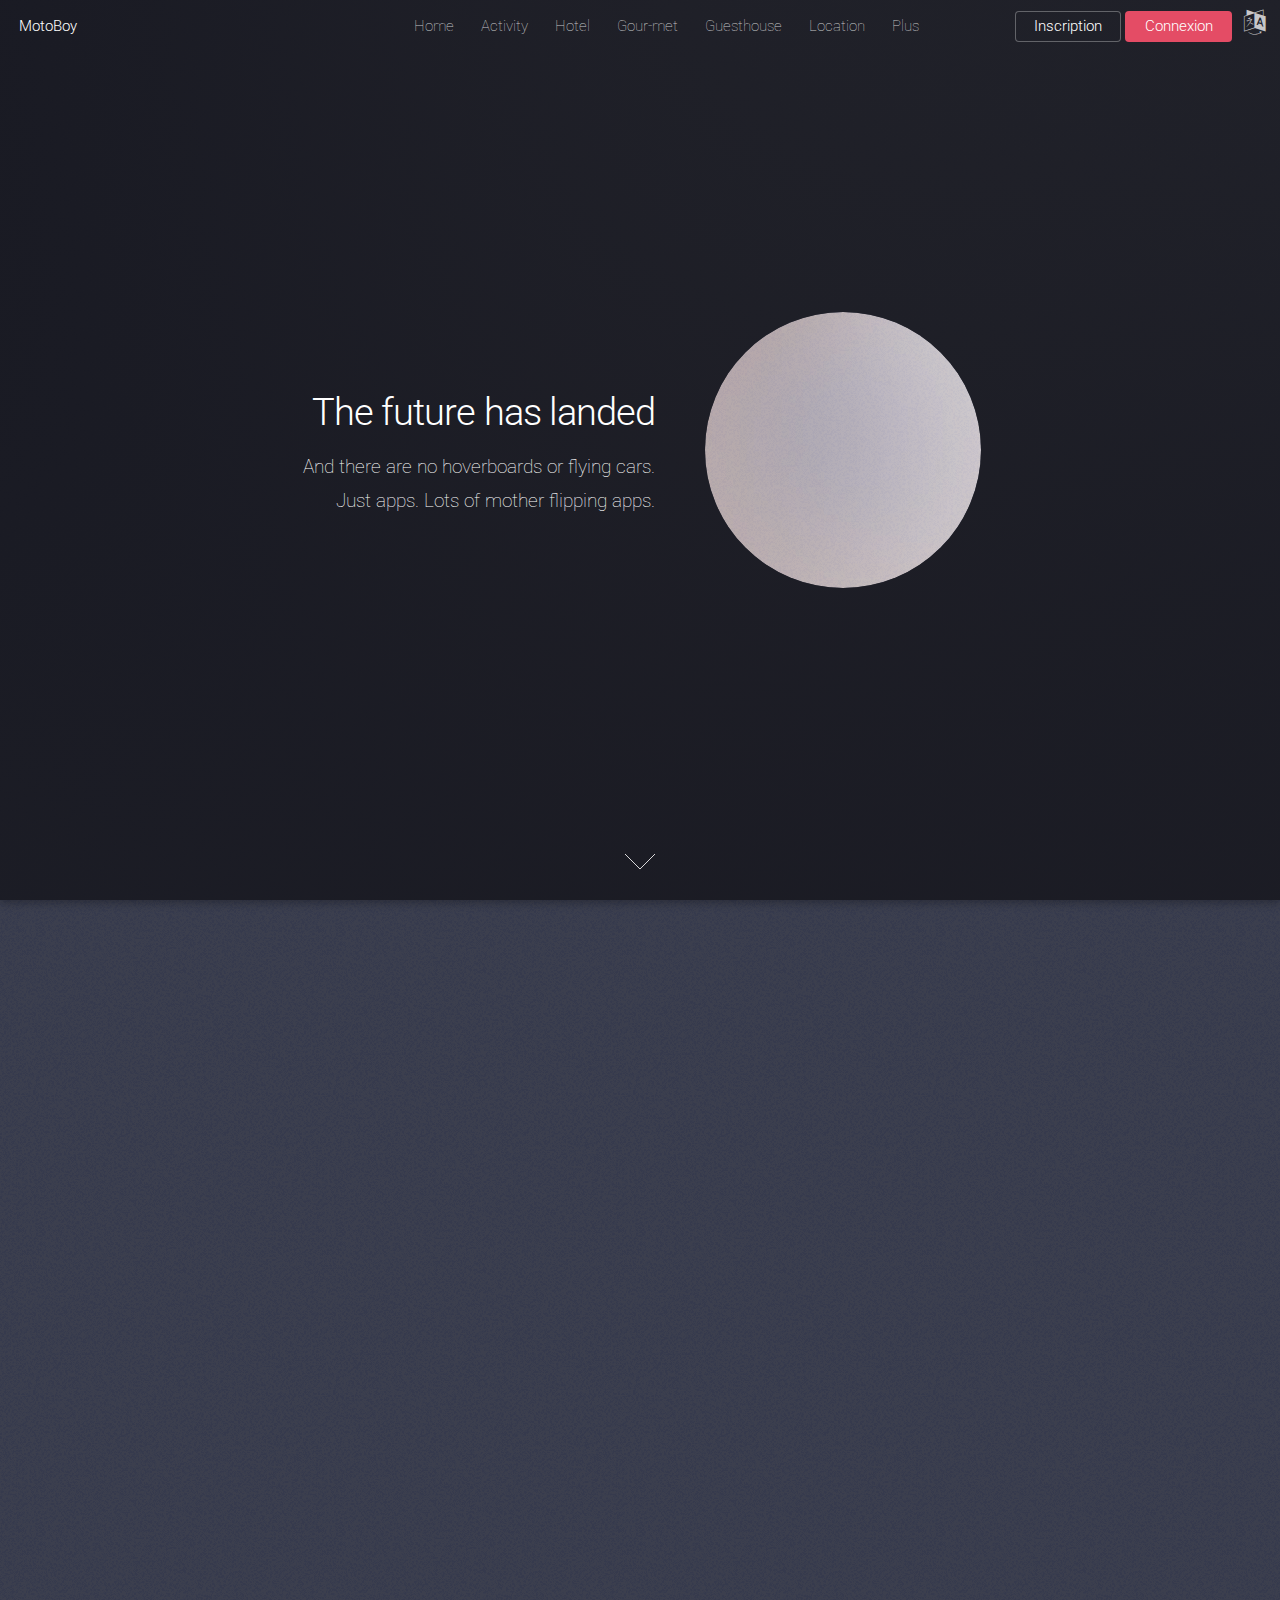
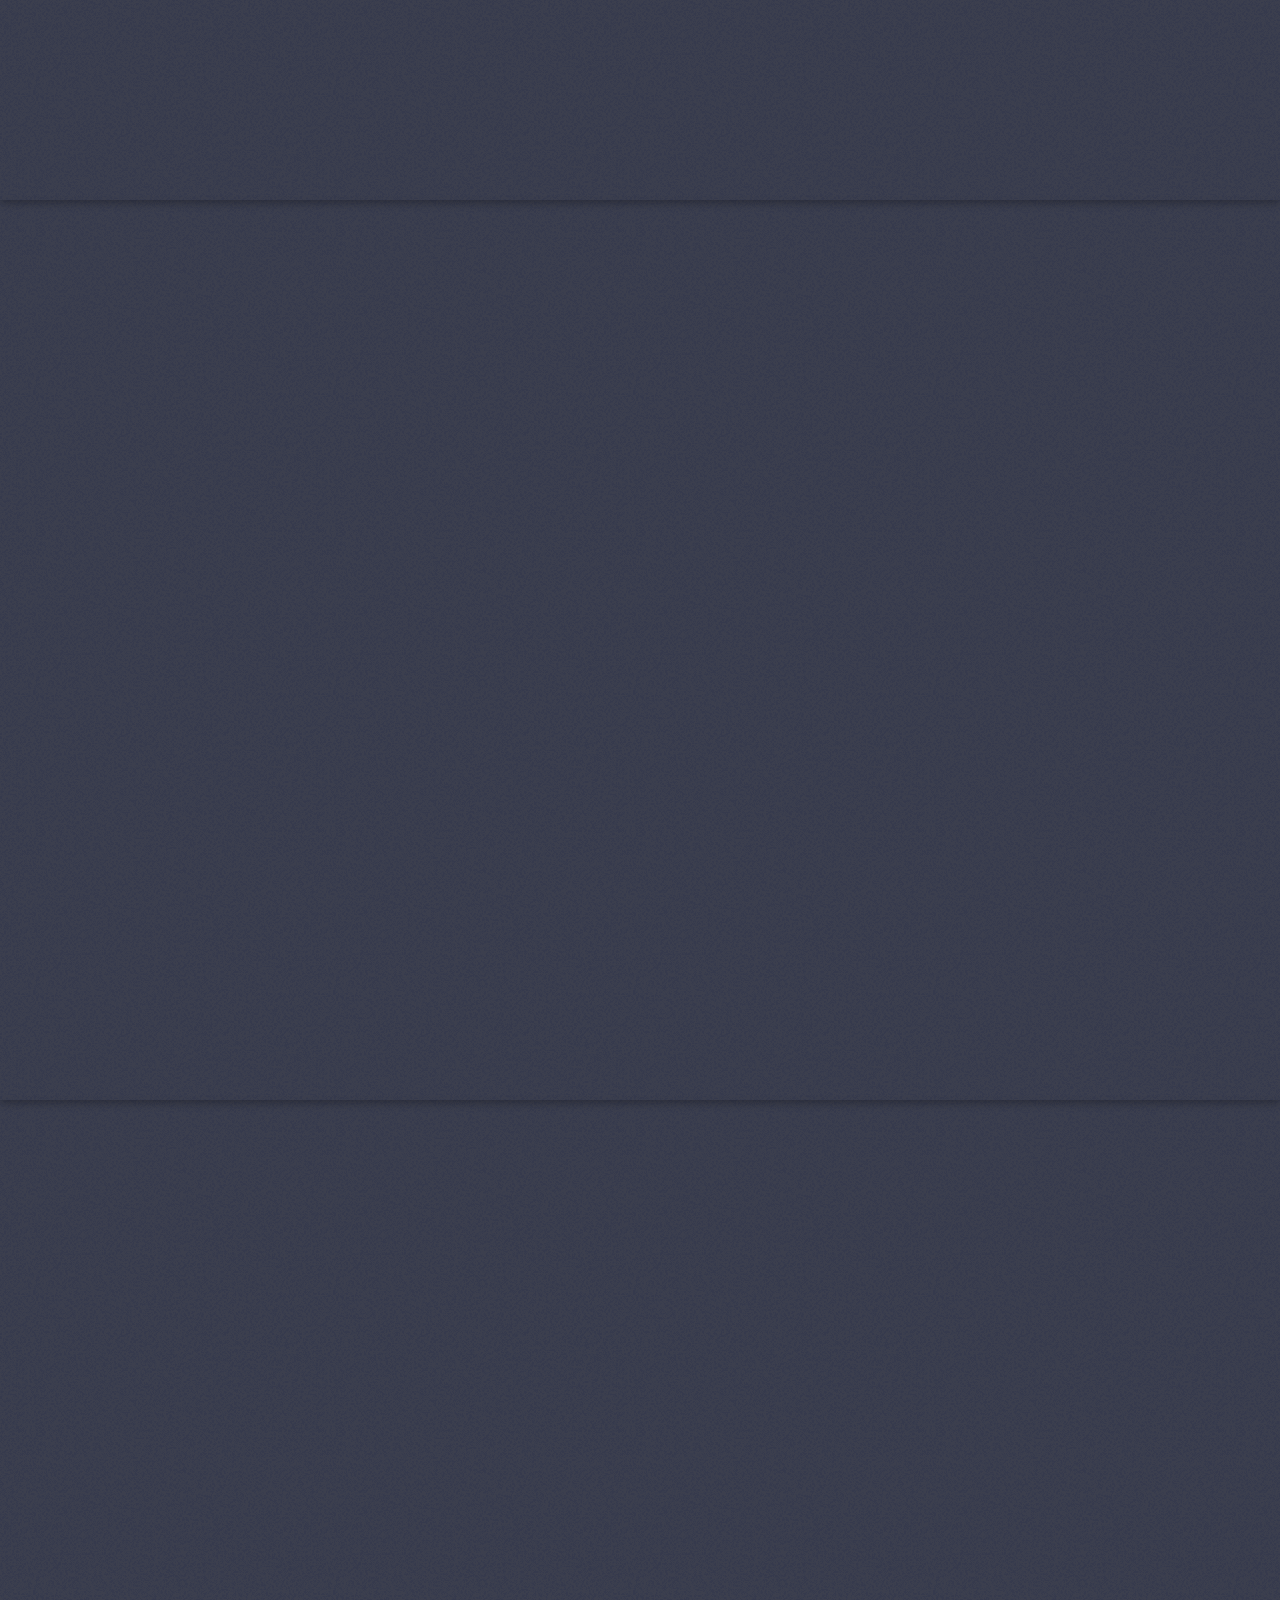
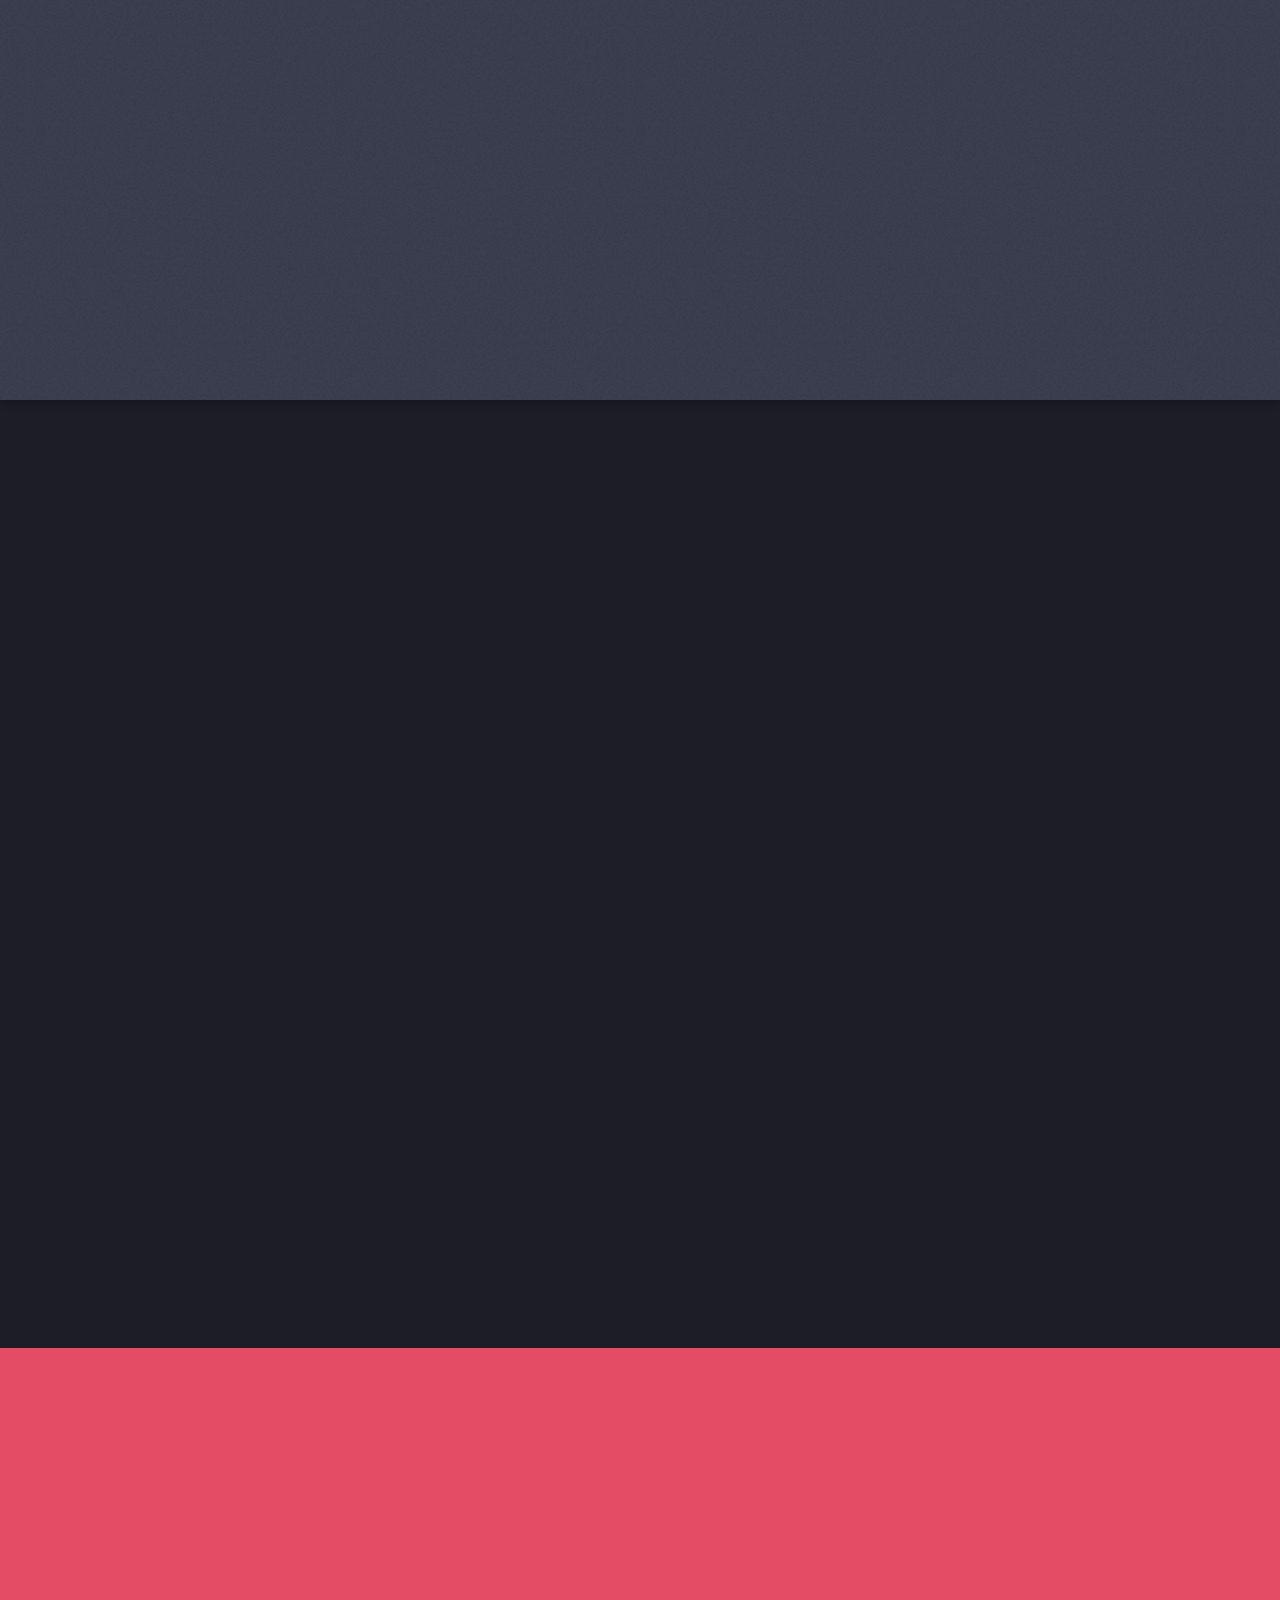
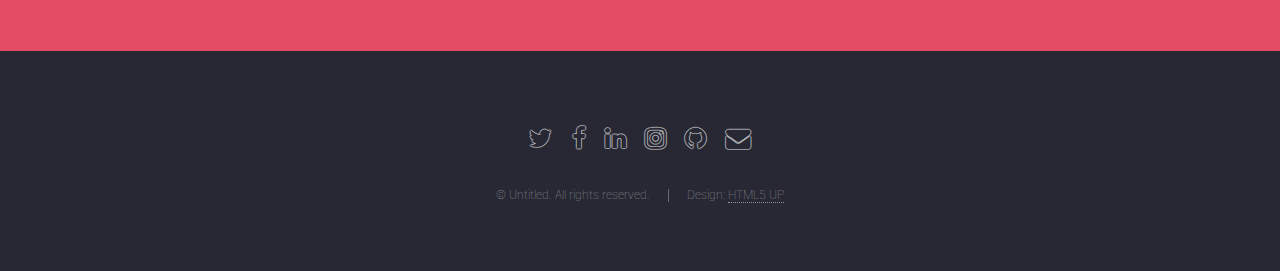
<file: AppWeb/home.html>
<!DOCTYPE HTML>
<html>
	<head>
		<title>MotoBoy</title>
		<meta charset="utf-8" />
		<meta name="viewport" content="width=device-width, initial-scale=1, user-scalable=no" />
		<link rel="stylesheet" href="assets/css/main.css" />
		<noscript><link rel="stylesheet" href="assets/css/noscript.css" /></noscript>
	</head>
	<body class="is-preload landing">
		<div id="page-wrapper">

			<!-- Header -->
				<header id="header">
					<h1 id="logo"><a href="home.html">MotoBoy</a></h1>
					<nav id="nav">
						<ul>
							<li><a href="home.html">Home</a></li>
							<li><a href="activity.html">Activity</a></li>
							<li><a href="hotel.html">Hotel</a></li>
							<li><a href="gourmet.html">Gour-met</a></li>
							<li><a href="guesthouse.html">Guesthouse</a></li>
							<li><a href="location.html">Location</a></li>
							<li>
								<a href="#">Plus</a>
								<ul>
									<li><a href="left-sidebar.html">Left Sidebar</a></li>
									<li><a href="right-sidebar.html">Right Sidebar</a></li>
									<li><a href="no-sidebar.html">No Sidebar</a></li>
									<li>
										<a href="#">Submenu</a>
										<ul>
											<li><a href="#">Option 1</a></li>
											<li><a href="#">Option 2</a></li>
											<li><a href="#">Option 3</a></li>
											<li><a href="#">Option 4</a></li>
										</ul>
									</li>
								</ul>
							</li>
							<li style="width: 50px;"></li>
					
							<li><a href="#" class="button ">Inscription</a> <a href="#" class="button primary ">Connexion</a> &nbsp; <i class="fa fa-language" style="font-size:25px;"></i></li>
							
						</ul>
					</nav>
				</header>

			<!-- Banner -->
				<section id="banner">
					<div class="content">
						<header>
							<h2>The future has landed</h2>
							<p>And there are no hoverboards or flying cars.<br />
							Just apps. Lots of mother flipping apps.</p>
						</header>
						<span class="image"><img src="images/pic01.jpg" alt="" /></span>
					</div>
					<a href="#one" class="goto-next scrolly">Next</a>
				</section>

			<!-- One -->
				<section id="one" class="spotlight style1 bottom">
					<span class="image fit main"><img src="images/pic02.jpg" alt="" /></span>
					<div class="content">
						<div class="container">
							<div class="row">
								<div class="col-4 col-12-medium">
									<header>
										<h2>Odio faucibus ipsum integer consequat</h2>
										<p>Nascetur eu nibh vestibulum amet gravida nascetur praesent</p>
									</header>
								</div>
								<div class="col-4 col-12-medium">
									<p>Feugiat accumsan lorem eu ac lorem amet sed accumsan donec.
									Blandit orci porttitor semper. Arcu phasellus tortor enim mi
									nisi praesent dolor adipiscing. Integer mi sed nascetur cep aliquet
									augue varius tempus lobortis porttitor accumsan consequat
									adipiscing lorem dolor.</p>
								</div>
								<div class="col-4 col-12-medium">
									<p>Morbi enim nascetur et placerat lorem sed iaculis neque ante
									adipiscing adipiscing metus massa. Blandit orci porttitor semper.
									Arcu phasellus tortor enim mi mi nisi praesent adipiscing. Integer
									mi sed nascetur cep aliquet augue varius tempus. Feugiat lorem
									ipsum dolor nullam.</p>
								</div>
							</div>
						</div>
					</div>
					<a href="#two" class="goto-next scrolly">Next</a>
				</section>

			<!-- Two -->
				<section id="two" class="spotlight style2 right">
					<span class="image fit main"><img src="images/pic03.jpg" alt="" /></span>
					<div class="content">
						<header>
							<h2>Interdum amet non magna accumsan</h2>
							<p>Nunc commodo accumsan eget id nisi eu col volutpat magna</p>
						</header>
						<p>Feugiat accumsan lorem eu ac lorem amet ac arcu phasellus tortor enim mi mi nisi praesent adipiscing. Integer mi sed nascetur cep aliquet augue varius tempus lobortis porttitor lorem et accumsan consequat adipiscing lorem.</p>
						<ul class="actions">
							<li><a href="#" class="button">Learn More</a></li>
						</ul>
					</div>
					<a href="#three" class="goto-next scrolly">Next</a>
				</section>

			<!-- Three -->
				<section id="three" class="spotlight style3 left">
					<span class="image fit main bottom"><img src="images/pic04.jpg" alt="" /></span>
					<div class="content">
						<header>
							<h2>Interdum felis blandit praesent sed augue</h2>
							<p>Accumsan integer ultricies aliquam vel massa sapien phasellus</p>
						</header>
						<p>Feugiat accumsan lorem eu ac lorem amet ac arcu phasellus tortor enim mi mi nisi praesent adipiscing. Integer mi sed nascetur cep aliquet augue varius tempus lobortis porttitor lorem et accumsan consequat adipiscing lorem.</p>
						<ul class="actions">
							<li><a href="#" class="button">Learn More</a></li>
						</ul>
					</div>
					<a href="#four" class="goto-next scrolly">Next</a>
				</section>

			<!-- Four -->
				<section id="four" class="wrapper style1 special fade-up">
					<div class="container">
						<header class="major">
							<h2>Accumsan sed tempus adipiscing blandit</h2>
							<p>Iaculis ac volutpat vis non enim gravida nisi faucibus posuere arcu consequat</p>
						</header>
						<div class="box alt">
							<div class="row gtr-uniform">
								<section class="col-4 col-6-medium col-12-xsmall">
									<span class="icon alt major fa-area-chart"></span>
									<h3>Ipsum sed commodo</h3>
									<p>Feugiat accumsan lorem eu ac lorem amet accumsan donec. Blandit orci porttitor.</p>
								</section>
								<section class="col-4 col-6-medium col-12-xsmall">
									<span class="icon alt major fa-comment"></span>
									<h3>Eleifend lorem ornare</h3>
									<p>Feugiat accumsan lorem eu ac lorem amet accumsan donec. Blandit orci porttitor.</p>
								</section>
								<section class="col-4 col-6-medium col-12-xsmall">
									<span class="icon alt major fa-flask"></span>
									<h3>Cubilia cep lobortis</h3>
									<p>Feugiat accumsan lorem eu ac lorem amet accumsan donec. Blandit orci porttitor.</p>
								</section>
								<section class="col-4 col-6-medium col-12-xsmall">
									<span class="icon alt major fa-paper-plane"></span>
									<h3>Non semper interdum</h3>
									<p>Feugiat accumsan lorem eu ac lorem amet accumsan donec. Blandit orci porttitor.</p>
								</section>
								<section class="col-4 col-6-medium col-12-xsmall">
									<span class="icon alt major fa-file"></span>
									<h3>Odio laoreet accumsan</h3>
									<p>Feugiat accumsan lorem eu ac lorem amet accumsan donec. Blandit orci porttitor.</p>
								</section>
								<section class="col-4 col-6-medium col-12-xsmall">
									<span class="icon alt major fa-lock"></span>
									<h3>Massa arcu accumsan</h3>
									<p>Feugiat accumsan lorem eu ac lorem amet accumsan donec. Blandit orci porttitor.</p>
								</section>
							</div>
						</div>
						<footer class="major">
							<ul class="actions special">
								<li><a href="#" class="button">Magna sed feugiat</a></li>
							</ul>
						</footer>
					</div>
				</section>

			<!-- Five -->
				<section id="five" class="wrapper style2 special fade">
					<div class="container">
						<header>
							<h2>Magna faucibus lorem diam</h2>
							<p>Ante metus praesent faucibus ante integer id accumsan eleifend</p>
						</header>
						<form method="post" action="#" class="cta">
							<div class="row gtr-uniform gtr-50">
								<div class="col-8 col-12-xsmall"><input type="email" name="email" id="email" placeholder="Your Email Address" /></div>
								<div class="col-4 col-12-xsmall"><input type="submit" value="Get Started" class="fit primary" /></div>
							</div>
						</form>
					</div>
				</section>

			<!-- Footer -->
				<footer id="footer">
					<ul class="icons">
						<li><a href="#" class="icon alt fa-twitter"><span class="label">Twitter</span></a></li>
						<li><a href="#" class="icon alt fa-facebook"><span class="label">Facebook</span></a></li>
						<li><a href="#" class="icon alt fa-linkedin"><span class="label">LinkedIn</span></a></li>
						<li><a href="#" class="icon alt fa-instagram"><span class="label">Instagram</span></a></li>
						<li><a href="#" class="icon alt fa-github"><span class="label">GitHub</span></a></li>
						<li><a href="#" class="icon alt fa-envelope"><span class="label">Email</span></a></li>
					</ul>
					<ul class="copyright">
						<li>&copy; Untitled. All rights reserved.</li><li>Design: <a href="http://html5up.net">HTML5 UP</a></li>
					</ul>
				</footer>

		</div>

		<!-- Scripts -->
			<script src="assets/js/jquery.min.js"></script>
			<script src="assets/js/jquery.scrolly.min.js"></script>
			<script src="assets/js/jquery.dropotron.min.js"></script>
			<script src="assets/js/jquery.scrollex.min.js"></script>
			<script src="assets/js/browser.min.js"></script>
			<script src="assets/js/breakpoints.min.js"></script>
			<script src="assets/js/util.js"></script>
			<script src="assets/js/main.js"></script>

	</body>
</html>
</file>
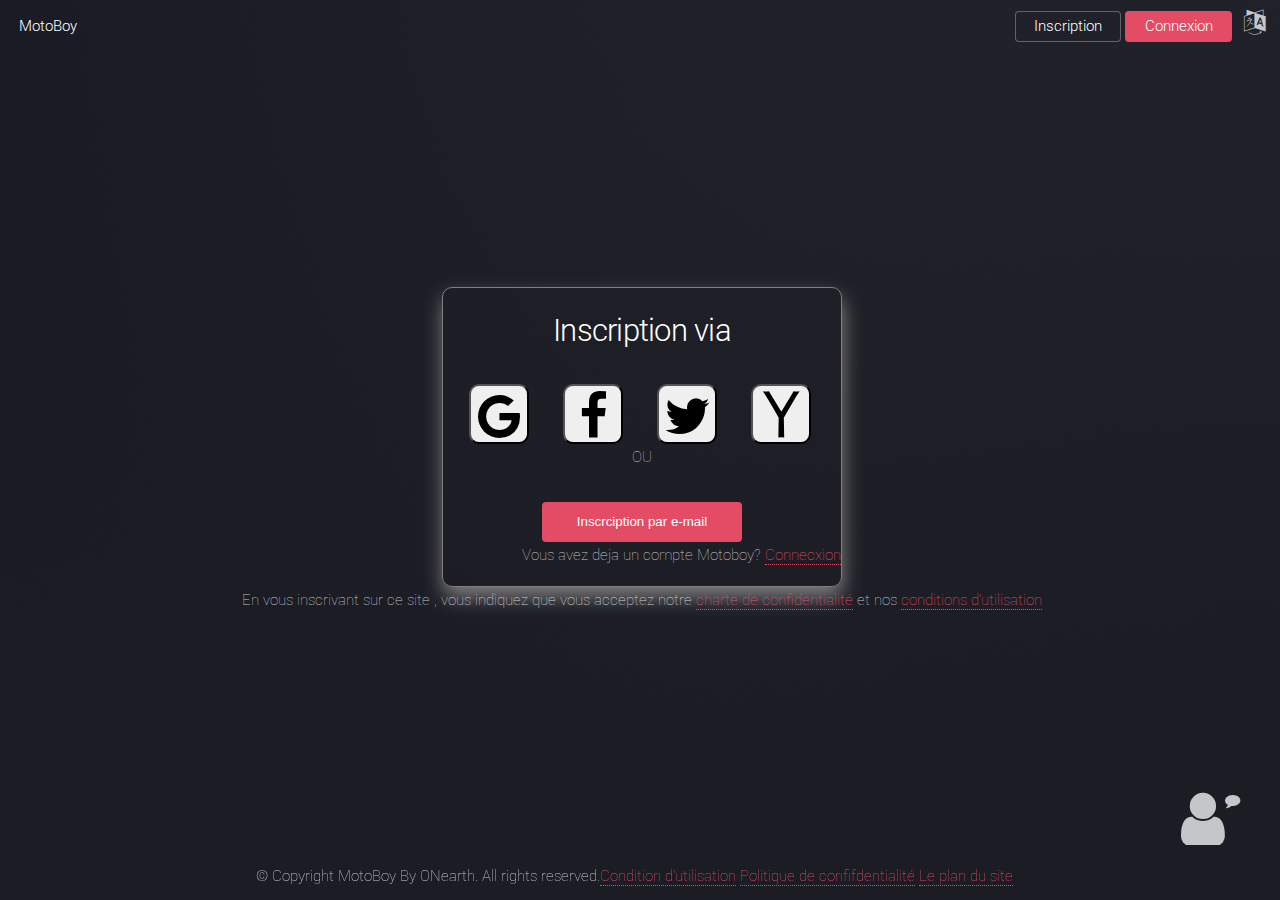
<file: AppWeb/inscription.html>
<!DOCTYPE HTML>
<html>
	<head>
		<title>MotoBoy</title>
		<meta charset="utf-8" />
		<meta name="viewport" content="width=device-width, initial-scale=1, user-scalable=no" />
		<link rel="stylesheet" href="assets/css/main.css" />
		<noscript><link rel="stylesheet" href="assets/css/noscript.css" /></noscript>
		<style>
			@media all and (max-device-width: 480px) {

			}
			.motoboy-inscription{
				border: 1px solid gray;
				box-shadow: 1px 10px 20px gray;
				border-radius: 10px;
				width: 50%;
				height:300px ;
				margin: auto;
			}
			
			.link-form{
				/*background-color: rgb(37, 38, 39);*/
			}
			.link-val{
				width: 60px;
				height: 60px;
				font-size: 50px;
				padding: 2px;
				margin-right: 30px ;
				border-radius: 10px;
			}
			.link-val:hover{
				color: blue;
			}
			.text-center{
				text-align: center;
			}
			.motoboy-messanger{
				position: fixed;
				bottom: 50px;
				right: 40px;
			}
		</style>
	</head>
	<body class="is-preload landing">
		<div id="page-wrapper">

			<!-- Header -->
				<header id="header">
					<h1 id="logo"><a href="home.html">MotoBoy</a></h1>
					<nav id="nav">
						<ul>
							
					
							<li><a href="inscription.html" class="button">Inscription</a> <a href="connexion.html" class="button primary">Connexion</a> &nbsp; <i class="fa fa-language" style="font-size:25px;"></i></li>
							
						</ul>
					</nav>
				</header>
				<section id="banner">
						<div class="content">
								<main id="motoboy-block">
										<div class="motoboy-form">
												<div class="motoboy-inscription">
													<h2 class="text-center" style="margin-top: 20px;">Inscription via</h2>
													<div class="link-form link-inscription">
														<button class="link-val link-google"><i class="fa fa-google"></i> </button>
														<button class="link-val link-facebook"><i class="fa fa-facebook"></i> </button>
														<button class="link-val link-twitter"><i class="fa fa-twitter"></i> </button>
														<button class="link-val link-yahoo"><i class="fa fa-yahoo"></i></button>
													</div>
										
													<p class="text-center">OU</p>
													<button class="button primary " style="display: block; width: 200px; margin: auto;" >Inscrciption par e-mail</button>
										
													<p>Vous avez deja un compte Motoboy?
														<a href="connexion.html">Connecxion</a>
													</p>
												</div>
												<small>En vous inscrivant sur ce site , vous indiquez que vous acceptez notre <a href="#">charte de confidentialité</a> et nos <a href="#" target="_blank" title="use condition">conditions d'utilisation</a></small>
											</div>
											<div class="motoboy-messanger">
													  <span><!--Nous contacter--> <i class="fa fa-4x fa-user"></i><i class="fa fa-comment" style="position: relative;top: -35px;"></i></span>
											</div>
								</main>
								<div class="copyright" style="position: fixed; bottom: 10px; left:20%; ">
										&copy; Copyright MotoBoy By ONearth. All rights reserved.<a>Condition d'utilisation</a> <a>Politique de confifdentialité</a> <a>Le plan du site</a>
										
								</div>
						</div>	
					</section>	
				


			<!-- Footer -->
				<footer>
					
					
				</footer>

		</div>

		<!-- Scripts -->
			<script src="assets/js/jquery.min.js"></script>
			<script src="assets/js/jquery.scrolly.min.js"></script>
			<script src="assets/js/jquery.dropotron.min.js"></script>
			<script src="assets/js/jquery.scrollex.min.js"></script>
			<script src="assets/js/browser.min.js"></script>
			<script src="assets/js/breakpoints.min.js"></script>
			<script src="assets/js/util.js"></script>
			<script src="assets/js/main.js"></script>

	</body>
</html>
</file>
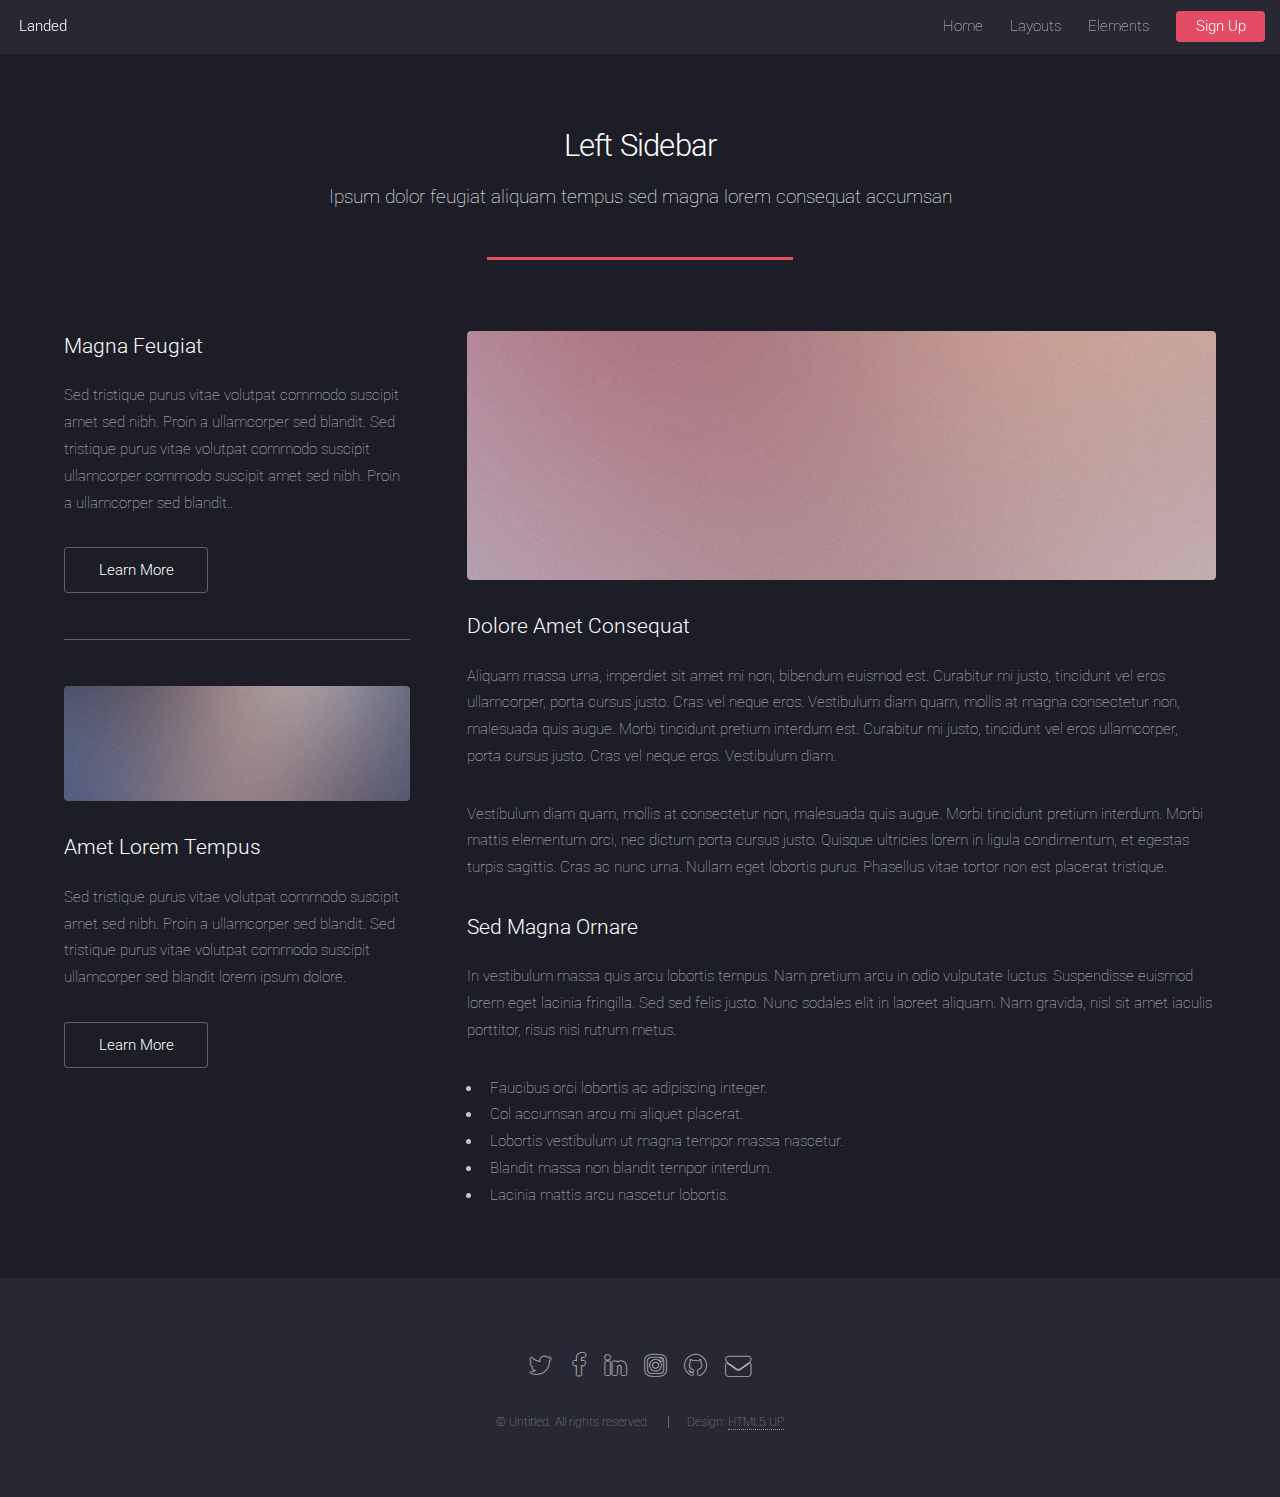
<file: AppWeb/left-sidebar.html>
<!DOCTYPE HTML>
<!--
	Landed by HTML5 UP
	html5up.net | @ajlkn
	Free for personal and commercial use under the CCA 3.0 license (html5up.net/license)
-->
<html>
	<head>
		<title>Left Sidebar - Landed by HTML5 UP</title>
		<meta charset="utf-8" />
		<meta name="viewport" content="width=device-width, initial-scale=1, user-scalable=no" />
		<link rel="stylesheet" href="assets/css/main.css" />
		<noscript><link rel="stylesheet" href="assets/css/noscript.css" /></noscript>
	</head>
	<body class="is-preload">
		<div id="page-wrapper">

			<!-- Header -->
				<header id="header">
					<h1 id="logo"><a href="index.html">Landed</a></h1>
					<nav id="nav">
						<ul>
							<li><a href="index.html">Home</a></li>
							<li>
								<a href="#">Layouts</a>
								<ul>
									<li><a href="left-sidebar.html">Left Sidebar</a></li>
									<li><a href="right-sidebar.html">Right Sidebar</a></li>
									<li><a href="no-sidebar.html">No Sidebar</a></li>
									<li>
										<a href="#">Submenu</a>
										<ul>
											<li><a href="#">Option 1</a></li>
											<li><a href="#">Option 2</a></li>
											<li><a href="#">Option 3</a></li>
											<li><a href="#">Option 4</a></li>
										</ul>
									</li>
								</ul>
							</li>
							<li><a href="elements.html">Elements</a></li>
							<li><a href="#" class="button primary">Sign Up</a></li>
						</ul>
					</nav>
				</header>

			<!-- Main -->
				<div id="main" class="wrapper style1">
					<div class="container">
						<header class="major">
							<h2>Left Sidebar</h2>
							<p>Ipsum dolor feugiat aliquam tempus sed magna lorem consequat accumsan</p>
						</header>
						<div class="row gtr-150">
							<div class="col-4 col-12-medium">

								<!-- Sidebar -->
									<section id="sidebar">
										<section>
											<h3>Magna Feugiat</h3>
											<p>Sed tristique purus vitae volutpat commodo suscipit amet sed nibh. Proin a ullamcorper sed blandit. Sed tristique purus vitae volutpat commodo suscipit ullamcorper commodo suscipit amet sed nibh. Proin a ullamcorper sed blandit..</p>
											<footer>
												<ul class="actions">
													<li><a href="#" class="button">Learn More</a></li>
												</ul>
											</footer>
										</section>
										<hr />
										<section>
											<a href="#" class="image fit"><img src="images/pic06.jpg" alt="" /></a>
											<h3>Amet Lorem Tempus</h3>
											<p>Sed tristique purus vitae volutpat commodo suscipit amet sed nibh. Proin a ullamcorper sed blandit. Sed tristique purus vitae volutpat commodo suscipit ullamcorper sed blandit lorem ipsum dolore.</p>
											<footer>
												<ul class="actions">
													<li><a href="#" class="button">Learn More</a></li>
												</ul>
											</footer>
										</section>
									</section>

							</div>
							<div class="col-8 col-12-medium imp-medium">

								<!-- Content -->
									<section id="content">
										<a href="#" class="image fit"><img src="images/pic05.jpg" alt="" /></a>
										<h3>Dolore Amet Consequat</h3>
										<p>Aliquam massa urna, imperdiet sit amet mi non, bibendum euismod est. Curabitur mi justo, tincidunt vel eros ullamcorper, porta cursus justo. Cras vel neque eros. Vestibulum diam quam, mollis at magna consectetur non, malesuada quis augue. Morbi tincidunt pretium interdum est. Curabitur mi justo, tincidunt vel eros ullamcorper, porta cursus justo. Cras vel neque eros. Vestibulum diam.</p>
										<p>Vestibulum diam quam, mollis at consectetur non, malesuada quis augue. Morbi tincidunt pretium interdum. Morbi mattis elementum orci, nec dictum porta cursus justo. Quisque ultricies lorem in ligula condimentum, et egestas turpis sagittis. Cras ac nunc urna. Nullam eget lobortis purus. Phasellus vitae tortor non est placerat tristique.</p>
										<h3>Sed Magna Ornare</h3>
										<p>In vestibulum massa quis arcu lobortis tempus. Nam pretium arcu in odio vulputate luctus. Suspendisse euismod lorem eget lacinia fringilla. Sed sed felis justo. Nunc sodales elit in laoreet aliquam. Nam gravida, nisl sit amet iaculis porttitor, risus nisi rutrum metus.</p>
										<ul>
											<li>Faucibus orci lobortis ac adipiscing integer.</li>
											<li>Col accumsan arcu mi aliquet placerat.</li>
											<li>Lobortis vestibulum ut magna tempor massa nascetur.</li>
											<li>Blandit massa non blandit tempor interdum.</li>
											<li>Lacinia mattis arcu nascetur lobortis.</li>
										</ul>
									</section>

							</div>
						</div>
					</div>
				</div>

			<!-- Footer -->
				<footer id="footer">
					<ul class="icons">
						<li><a href="#" class="icon alt fa-twitter"><span class="label">Twitter</span></a></li>
						<li><a href="#" class="icon alt fa-facebook"><span class="label">Facebook</span></a></li>
						<li><a href="#" class="icon alt fa-linkedin"><span class="label">LinkedIn</span></a></li>
						<li><a href="#" class="icon alt fa-instagram"><span class="label">Instagram</span></a></li>
						<li><a href="#" class="icon alt fa-github"><span class="label">GitHub</span></a></li>
						<li><a href="#" class="icon alt fa-envelope"><span class="label">Email</span></a></li>
					</ul>
					<ul class="copyright">
						<li>&copy; Untitled. All rights reserved.</li><li>Design: <a href="http://html5up.net">HTML5 UP</a></li>
					</ul>
				</footer>

		</div>

		<!-- Scripts -->
			<script src="assets/js/jquery.min.js"></script>
			<script src="assets/js/jquery.scrolly.min.js"></script>
			<script src="assets/js/jquery.dropotron.min.js"></script>
			<script src="assets/js/jquery.scrollex.min.js"></script>
			<script src="assets/js/browser.min.js"></script>
			<script src="assets/js/breakpoints.min.js"></script>
			<script src="assets/js/util.js"></script>
			<script src="assets/js/main.js"></script>

	</body>
</html>
</file>
<file: AppWeb/assets/css/noscript.css>
body.landing.is-preload:before {
		display: none;
	}

	body.landing.is-preload:after {
		display: none;
	}
</file>
<file: element_de_travail/templete/listing/css/icomoon.css>
@font-face {
    font-family: 'icomoon';
    src:    url('fonts/icomoon.eot?1oniuf');
    src:    url('fonts/icomoon.eot?1oniuf#iefix') format('embedded-opentype'),
        url('fonts/icomoon.ttf?1oniuf') format('truetype'),
        url('fonts/icomoon.woff?1oniuf') format('woff'),
        url('fonts/icomoon.svg?1oniuf#icomoon') format('svg');
    font-weight: normal;
    font-style: normal;
}

[class^="icon-"], [class*=" icon-"] {
    /* use !important to prevent issues with browser extensions that change fonts */
    font-family: 'icomoon' !important;
    speak: none;
    font-style: normal;
    font-weight: normal;
    font-variant: normal;
    text-transform: none;
    line-height: 1;

    /* Better Font Rendering =========== */
    -webkit-font-smoothing: antialiased;
    -moz-osx-font-smoothing: grayscale;
}

.icon-mobile:before {
    content: "\e000";
}
.icon-laptop:before {
    content: "\e001";
}
.icon-desktop:before {
    content: "\e002";
}
.icon-tablet:before {
    content: "\e003";
}
.icon-phone:before {
    content: "\e004";
}
.icon-document:before {
    content: "\e005";
}
.icon-documents:before {
    content: "\e006";
}
.icon-search:before {
    content: "\e007";
}
.icon-clipboard:before {
    content: "\e008";
}
.icon-newspaper:before {
    content: "\e009";
}
.icon-notebook:before {
    content: "\e00a";
}
.icon-book-open:before {
    content: "\e00b";
}
.icon-browser:before {
    content: "\e00c";
}
.icon-calendar:before {
    content: "\e00d";
}
.icon-presentation:before {
    content: "\e00e";
}
.icon-picture:before {
    content: "\e00f";
}
.icon-pictures:before {
    content: "\e010";
}
.icon-video:before {
    content: "\e011";
}
.icon-camera:before {
    content: "\e012";
}
.icon-printer:before {
    content: "\e013";
}
.icon-toolbox:before {
    content: "\e014";
}
.icon-briefcase:before {
    content: "\e015";
}
.icon-wallet:before {
    content: "\e016";
}
.icon-gift:before {
    content: "\e017";
}
.icon-bargraph:before {
    content: "\e018";
}
.icon-grid:before {
    content: "\e019";
}
.icon-expand:before {
    content: "\e01a";
}
.icon-focus:before {
    content: "\e01b";
}
.icon-edit:before {
    content: "\e01c";
}
.icon-adjustments:before {
    content: "\e01d";
}
.icon-ribbon:before {
    content: "\e01e";
}
.icon-hourglass:before {
    content: "\e01f";
}
.icon-lock:before {
    content: "\e020";
}
.icon-megaphone:before {
    content: "\e021";
}
.icon-shield:before {
    content: "\e022";
}
.icon-trophy:before {
    content: "\e023";
}
.icon-flag:before {
    content: "\e024";
}
.icon-map:before {
    content: "\e025";
}
.icon-puzzle:before {
    content: "\e026";
}
.icon-basket:before {
    content: "\e027";
}
.icon-envelope:before {
    content: "\e028";
}
.icon-streetsign:before {
    content: "\e029";
}
.icon-telescope:before {
    content: "\e02a";
}
.icon-gears:before {
    content: "\e02b";
}
.icon-key:before {
    content: "\e02c";
}
.icon-paperclip:before {
    content: "\e02d";
}
.icon-attachment:before {
    content: "\e02e";
}
.icon-pricetags:before {
    content: "\e02f";
}
.icon-lightbulb:before {
    content: "\e030";
}
.icon-layers:before {
    content: "\e031";
}
.icon-pencil:before {
    content: "\e032";
}
.icon-tools:before {
    content: "\e033";
}
.icon-tools-2:before {
    content: "\e034";
}
.icon-scissors:before {
    content: "\e035";
}
.icon-paintbrush:before {
    content: "\e036";
}
.icon-magnifying-glass:before {
    content: "\e037";
}
.icon-circle-compass:before {
    content: "\e038";
}
.icon-linegraph:before {
    content: "\e039";
}
.icon-mic:before {
    content: "\e03a";
}
.icon-strategy:before {
    content: "\e03b";
}
.icon-beaker:before {
    content: "\e03c";
}
.icon-caution:before {
    content: "\e03d";
}
.icon-recycle:before {
    content: "\e03e";
}
.icon-anchor:before {
    content: "\e03f";
}
.icon-profile-male:before {
    content: "\e040";
}
.icon-profile-female:before {
    content: "\e041";
}
.icon-bike:before {
    content: "\e042";
}
.icon-wine:before {
    content: "\e043";
}
.icon-hotairballoon:before {
    content: "\e044";
}
.icon-globe:before {
    content: "\e045";
}
.icon-genius:before {
    content: "\e046";
}
.icon-map-pin:before {
    content: "\e047";
}
.icon-dial:before {
    content: "\e048";
}
.icon-chat:before {
    content: "\e049";
}
.icon-heart:before {
    content: "\e04a";
}
.icon-cloud:before {
    content: "\e04b";
}
.icon-upload:before {
    content: "\e04c";
}
.icon-download:before {
    content: "\e04d";
}
.icon-target:before {
    content: "\e04e";
}
.icon-hazardous:before {
    content: "\e04f";
}
.icon-piechart:before {
    content: "\e050";
}
.icon-speedometer:before {
    content: "\e051";
}
.icon-global:before {
    content: "\e052";
}
.icon-compass:before {
    content: "\e053";
}
.icon-lifesaver:before {
    content: "\e054";
}
.icon-clock:before {
    content: "\e055";
}
.icon-aperture:before {
    content: "\e056";
}
.icon-quote:before {
    content: "\e057";
}
.icon-scope:before {
    content: "\e058";
}
.icon-alarmclock:before {
    content: "\e059";
}
.icon-refresh:before {
    content: "\e05a";
}
.icon-happy:before {
    content: "\e05b";
}
.icon-sad:before {
    content: "\e05c";
}
.icon-facebook:before {
    content: "\e05d";
}
.icon-twitter:before {
    content: "\e05e";
}
.icon-googleplus:before {
    content: "\e05f";
}
.icon-rss:before {
    content: "\e060";
}
.icon-tumblr:before {
    content: "\e061";
}
.icon-linkedin:before {
    content: "\e062";
}
.icon-dribbble:before {
    content: "\e063";
}
.icon-box2:before {
    content: "\ea82";
}
.icon-write:before {
    content: "\ea83";
}
.icon-clock2:before {
    content: "\ea84";
}
.icon-reply2:before {
    content: "\ea85";
}
.icon-reply-all2:before {
    content: "\ea86";
}
.icon-forward2:before {
    content: "\ea87";
}
.icon-flag2:before {
    content: "\ea88";
}
.icon-search2:before {
    content: "\ea89";
}
.icon-trash2:before {
    content: "\ea8a";
}
.icon-envelope2:before {
    content: "\ea8b";
}
.icon-bubble:before {
    content: "\ea8c";
}
.icon-bubbles:before {
    content: "\ea8d";
}
.icon-user2:before {
    content: "\ea8e";
}
.icon-users2:before {
    content: "\ea8f";
}
.icon-cloud2:before {
    content: "\ea90";
}
.icon-download2:before {
    content: "\ea91";
}
.icon-upload2:before {
    content: "\ea92";
}
.icon-rain:before {
    content: "\ea93";
}
.icon-sun:before {
    content: "\ea94";
}
.icon-moon2:before {
    content: "\ea95";
}
.icon-bell2:before {
    content: "\ea96";
}
.icon-folder2:before {
    content: "\ea97";
}
.icon-pin2:before {
    content: "\ea98";
}
.icon-sound2:before {
    content: "\ea99";
}
.icon-microphone:before {
    content: "\ea9a";
}
.icon-camera2:before {
    content: "\ea9b";
}
.icon-image2:before {
    content: "\ea9c";
}
.icon-cog2:before {
    content: "\ea9d";
}
.icon-calendar2:before {
    content: "\ea9e";
}
.icon-book2:before {
    content: "\ea9f";
}
.icon-map-marker:before {
    content: "\eaa0";
}
.icon-store:before {
    content: "\eaa1";
}
.icon-support:before {
    content: "\eaa2";
}
.icon-tag2:before {
    content: "\eaa3";
}
.icon-heart2:before {
    content: "\eaa4";
}
.icon-video-camera:before {
    content: "\eaa5";
}
.icon-trophy2:before {
    content: "\eaa6";
}
.icon-cart:before {
    content: "\eaa7";
}
.icon-eye2:before {
    content: "\eaa8";
}
.icon-cancel:before {
    content: "\eaa9";
}
.icon-chart:before {
    content: "\eaaa";
}
.icon-target2:before {
    content: "\eaab";
}
.icon-printer2:before {
    content: "\eaac";
}
.icon-location2:before {
    content: "\eaad";
}
.icon-bookmark2:before {
    content: "\eaae";
}
.icon-monitor:before {
    content: "\eaaf";
}
.icon-cross2:before {
    content: "\eab0";
}
.icon-plus2:before {
    content: "\eab1";
}
.icon-left:before {
    content: "\eab2";
}
.icon-up:before {
    content: "\eab3";
}
.icon-browser2:before {
    content: "\eab4";
}
.icon-windows:before {
    content: "\eab5";
}
.icon-switch2:before {
    content: "\eab6";
}
.icon-dashboard:before {
    content: "\eab7";
}
.icon-play:before {
    content: "\eab8";
}
.icon-fast-forward:before {
    content: "\eab9";
}
.icon-next:before {
    content: "\eaba";
}
.icon-refresh2:before {
    content: "\eabb";
}
.icon-film:before {
    content: "\eabc";
}
.icon-home2:before {
    content: "\eabd";
}
.icon-add-to-list:before {
    content: "\e901";
}
.icon-classic-computer:before {
    content: "\e902";
}
.icon-controller-fast-backward:before {
    content: "\e903";
}
.icon-creative-commons-attribution:before {
    content: "\e904";
}
.icon-creative-commons-noderivs:before {
    content: "\e905";
}
.icon-creative-commons-noncommercial-eu:before {
    content: "\e906";
}
.icon-creative-commons-noncommercial-us:before {
    content: "\e907";
}
.icon-creative-commons-public-domain:before {
    content: "\e908";
}
.icon-creative-commons-remix:before {
    content: "\e909";
}
.icon-creative-commons-share:before {
    content: "\e90a";
}
.icon-creative-commons-sharealike:before {
    content: "\e90b";
}
.icon-creative-commons:before {
    content: "\e90c";
}
.icon-document-landscape:before {
    content: "\e90d";
}
.icon-remove-user:before {
    content: "\e90e";
}
.icon-warning:before {
    content: "\e90f";
}
.icon-arrow-bold-down:before {
    content: "\e910";
}
.icon-arrow-bold-left:before {
    content: "\e911";
}
.icon-arrow-bold-right:before {
    content: "\e912";
}
.icon-arrow-bold-up:before {
    content: "\e913";
}
.icon-arrow-down:before {
    content: "\e914";
}
.icon-arrow-left:before {
    content: "\e915";
}
.icon-arrow-long-down:before {
    content: "\e916";
}
.icon-arrow-long-left:before {
    content: "\e917";
}
.icon-arrow-long-right:before {
    content: "\e918";
}
.icon-arrow-long-up:before {
    content: "\e919";
}
.icon-arrow-right:before {
    content: "\e91a";
}
.icon-arrow-up:before {
    content: "\e91b";
}
.icon-arrow-with-circle-down:before {
    content: "\e91c";
}
.icon-arrow-with-circle-left:before {
    content: "\e91d";
}
.icon-arrow-with-circle-right:before {
    content: "\e91e";
}
.icon-arrow-with-circle-up:before {
    content: "\e91f";
}
.icon-bookmark:before {
    content: "\e920";
}
.icon-bookmarks:before {
    content: "\e921";
}
.icon-chevron-down:before {
    content: "\e922";
}
.icon-chevron-left:before {
    content: "\e923";
}
.icon-chevron-right:before {
    content: "\e924";
}
.icon-chevron-small-down:before {
    content: "\e925";
}
.icon-chevron-small-left:before {
    content: "\e926";
}
.icon-chevron-small-right:before {
    content: "\e927";
}
.icon-chevron-small-up:before {
    content: "\e928";
}
.icon-chevron-thin-down:before {
    content: "\e929";
}
.icon-chevron-thin-left:before {
    content: "\e92a";
}
.icon-chevron-thin-right:before {
    content: "\e92b";
}
.icon-chevron-thin-up:before {
    content: "\e92c";
}
.icon-chevron-up:before {
    content: "\e92d";
}
.icon-chevron-with-circle-down:before {
    content: "\e92e";
}
.icon-chevron-with-circle-left:before {
    content: "\e92f";
}
.icon-chevron-with-circle-right:before {
    content: "\e930";
}
.icon-chevron-with-circle-up:before {
    content: "\e931";
}
.icon-cloud3:before {
    content: "\e932";
}
.icon-controller-fast-forward:before {
    content: "\e933";
}
.icon-controller-jump-to-start:before {
    content: "\e934";
}
.icon-controller-next:before {
    content: "\e935";
}
.icon-controller-paus:before {
    content: "\e936";
}
.icon-controller-play:before {
    content: "\e937";
}
.icon-controller-record:before {
    content: "\e938";
}
.icon-controller-stop:before {
    content: "\e939";
}
.icon-controller-volume:before {
    content: "\e93a";
}
.icon-dot-single:before {
    content: "\e93b";
}
.icon-dots-three-horizontal:before {
    content: "\e93c";
}
.icon-dots-three-vertical:before {
    content: "\e93d";
}
.icon-dots-two-horizontal:before {
    content: "\e93e";
}
.icon-dots-two-vertical:before {
    content: "\e93f";
}
.icon-download3:before {
    content: "\e940";
}
.icon-emoji-flirt:before {
    content: "\e941";
}
.icon-flow-branch:before {
    content: "\e942";
}
.icon-flow-cascade:before {
    content: "\e943";
}
.icon-flow-line:before {
    content: "\e944";
}
.icon-flow-parallel:before {
    content: "\e945";
}
.icon-flow-tree:before {
    content: "\e946";
}
.icon-install:before {
    content: "\e947";
}
.icon-layers2:before {
    content: "\e948";
}
.icon-open-book:before {
    content: "\e949";
}
.icon-resize-100:before {
    content: "\e94a";
}
.icon-resize-full-screen:before {
    content: "\e94b";
}
.icon-save:before {
    content: "\e94c";
}
.icon-select-arrows:before {
    content: "\e94d";
}
.icon-sound-mute:before {
    content: "\e94e";
}
.icon-sound:before {
    content: "\e94f";
}
.icon-trash:before {
    content: "\e950";
}
.icon-triangle-down:before {
    content: "\e951";
}
.icon-triangle-left:before {
    content: "\e952";
}
.icon-triangle-right:before {
    content: "\e953";
}
.icon-triangle-up:before {
    content: "\e954";
}
.icon-uninstall:before {
    content: "\e955";
}
.icon-upload-to-cloud:before {
    content: "\e956";
}
.icon-upload3:before {
    content: "\e957";
}
.icon-add-user:before {
    content: "\e958";
}
.icon-address:before {
    content: "\e959";
}
.icon-adjust:before {
    content: "\e95a";
}
.icon-air:before {
    content: "\e95b";
}
.icon-aircraft-landing:before {
    content: "\e95c";
}
.icon-aircraft-take-off:before {
    content: "\e95d";
}
.icon-aircraft:before {
    content: "\e95e";
}
.icon-align-bottom:before {
    content: "\e95f";
}
.icon-align-horizontal-middle:before {
    content: "\e960";
}
.icon-align-left:before {
    content: "\e961";
}
.icon-align-right:before {
    content: "\e962";
}
.icon-align-top:before {
    content: "\e963";
}
.icon-align-vertical-middle:before {
    content: "\e964";
}
.icon-archive:before {
    content: "\e965";
}
.icon-area-graph:before {
    content: "\e966";
}
.icon-attachment2:before {
    content: "\e967";
}
.icon-awareness-ribbon:before {
    content: "\e968";
}
.icon-back-in-time:before {
    content: "\e969";
}
.icon-back:before {
    content: "\e96a";
}
.icon-bar-graph:before {
    content: "\e96b";
}
.icon-battery:before {
    content: "\e96c";
}
.icon-beamed-note:before {
    content: "\e96d";
}
.icon-bell:before {
    content: "\e96e";
}
.icon-blackboard:before {
    content: "\e96f";
}
.icon-block:before {
    content: "\e970";
}
.icon-book:before {
    content: "\e971";
}
.icon-bowl:before {
    content: "\e972";
}
.icon-box:before {
    content: "\e973";
}
.icon-briefcase2:before {
    content: "\e974";
}
.icon-browser3:before {
    content: "\e975";
}
.icon-brush:before {
    content: "\e976";
}
.icon-bucket:before {
    content: "\e977";
}
.icon-cake:before {
    content: "\e978";
}
.icon-calculator:before {
    content: "\e979";
}
.icon-calendar3:before {
    content: "\e97a";
}
.icon-camera3:before {
    content: "\e97b";
}
.icon-ccw:before {
    content: "\e97c";
}
.icon-chat2:before {
    content: "\e97d";
}
.icon-check:before {
    content: "\e97e";
}
.icon-circle-with-cross:before {
    content: "\e97f";
}
.icon-circle-with-minus:before {
    content: "\e980";
}
.icon-circle-with-plus:before {
    content: "\e981";
}
.icon-circle:before {
    content: "\e982";
}
.icon-circular-graph:before {
    content: "\e983";
}
.icon-clapperboard:before {
    content: "\e984";
}
.icon-clipboard2:before {
    content: "\e985";
}
.icon-clock3:before {
    content: "\e986";
}
.icon-code:before {
    content: "\e987";
}
.icon-cog:before {
    content: "\e988";
}
.icon-colours:before {
    content: "\e989";
}
.icon-compass2:before {
    content: "\e98a";
}
.icon-copy:before {
    content: "\e98b";
}
.icon-credit-card:before {
    content: "\e98c";
}
.icon-credit:before {
    content: "\e98d";
}
.icon-cross:before {
    content: "\e98e";
}
.icon-cup:before {
    content: "\e98f";
}
.icon-cw:before {
    content: "\e990";
}
.icon-cycle:before {
    content: "\e991";
}
.icon-database:before {
    content: "\e992";
}
.icon-dial-pad:before {
    content: "\e993";
}
.icon-direction:before {
    content: "\e994";
}
.icon-document2:before {
    content: "\e995";
}
.icon-documents2:before {
    content: "\e996";
}
.icon-drink:before {
    content: "\e997";
}
.icon-drive:before {
    content: "\e998";
}
.icon-drop:before {
    content: "\e999";
}
.icon-edit2:before {
    content: "\e99a";
}
.icon-email:before {
    content: "\e99b";
}
.icon-emoji-happy:before {
    content: "\e99c";
}
.icon-emoji-neutral:before {
    content: "\e99d";
}
.icon-emoji-sad:before {
    content: "\e99e";
}
.icon-erase:before {
    content: "\e99f";
}
.icon-eraser:before {
    content: "\e9a0";
}
.icon-export:before {
    content: "\e9a1";
}
.icon-eye:before {
    content: "\e9a2";
}
.icon-feather:before {
    content: "\e9a3";
}
.icon-flag3:before {
    content: "\e9a4";
}
.icon-flash:before {
    content: "\e9a5";
}
.icon-flashlight:before {
    content: "\e9a6";
}
.icon-flat-brush:before {
    content: "\e9a7";
}
.icon-folder-images:before {
    content: "\e9a8";
}
.icon-folder-music:before {
    content: "\e9a9";
}
.icon-folder-video:before {
    content: "\e9aa";
}
.icon-folder:before {
    content: "\e9ab";
}
.icon-forward:before {
    content: "\e9ac";
}
.icon-funnel:before {
    content: "\e9ad";
}
.icon-game-controller:before {
    content: "\e9ae";
}
.icon-gauge:before {
    content: "\e9af";
}
.icon-globe2:before {
    content: "\e9b0";
}
.icon-graduation-cap:before {
    content: "\e9b1";
}
.icon-grid2:before {
    content: "\e9b2";
}
.icon-hair-cross:before {
    content: "\e9b3";
}
.icon-hand:before {
    content: "\e9b4";
}
.icon-heart-outlined:before {
    content: "\e9b5";
}
.icon-heart3:before {
    content: "\e9b6";
}
.icon-help-with-circle:before {
    content: "\e9b7";
}
.icon-help:before {
    content: "\e9b8";
}
.icon-home:before {
    content: "\e9b9";
}
.icon-hour-glass:before {
    content: "\e9ba";
}
.icon-image-inverted:before {
    content: "\e9bb";
}
.icon-image:before {
    content: "\e9bc";
}
.icon-images:before {
    content: "\e9bd";
}
.icon-inbox:before {
    content: "\e9be";
}
.icon-infinity:before {
    content: "\e9bf";
}
.icon-info-with-circle:before {
    content: "\e9c0";
}
.icon-info:before {
    content: "\e9c1";
}
.icon-key2:before {
    content: "\e9c2";
}
.icon-keyboard:before {
    content: "\e9c3";
}
.icon-lab-flask:before {
    content: "\e9c4";
}
.icon-landline:before {
    content: "\e9c5";
}
.icon-language:before {
    content: "\e9c6";
}
.icon-laptop2:before {
    content: "\e9c7";
}
.icon-leaf:before {
    content: "\e9c8";
}
.icon-level-down:before {
    content: "\e9c9";
}
.icon-level-up:before {
    content: "\e9ca";
}
.icon-lifebuoy:before {
    content: "\e9cb";
}
.icon-light-bulb:before {
    content: "\e9cc";
}
.icon-light-down:before {
    content: "\e9cd";
}
.icon-light-up:before {
    content: "\e9ce";
}
.icon-line-graph:before {
    content: "\e9cf";
}
.icon-link:before {
    content: "\e9d0";
}
.icon-list:before {
    content: "\e9d1";
}
.icon-location-pin:before {
    content: "\e9d2";
}
.icon-location:before {
    content: "\e9d3";
}
.icon-lock-open:before {
    content: "\e9d4";
}
.icon-lock2:before {
    content: "\e9d5";
}
.icon-log-out:before {
    content: "\e9d6";
}
.icon-login:before {
    content: "\e9d7";
}
.icon-loop:before {
    content: "\e9d8";
}
.icon-magnet:before {
    content: "\e9d9";
}
.icon-magnifying-glass2:before {
    content: "\e9da";
}
.icon-mail:before {
    content: "\e9db";
}
.icon-man:before {
    content: "\e9dc";
}
.icon-map2:before {
    content: "\e9dd";
}
.icon-mask:before {
    content: "\e9de";
}
.icon-medal:before {
    content: "\e9df";
}
.icon-megaphone2:before {
    content: "\e9e0";
}
.icon-menu:before {
    content: "\e9e1";
}
.icon-message:before {
    content: "\e9e2";
}
.icon-mic2:before {
    content: "\e9e3";
}
.icon-minus:before {
    content: "\e9e4";
}
.icon-mobile2:before {
    content: "\e9e5";
}
.icon-modern-mic:before {
    content: "\e9e6";
}
.icon-moon:before {
    content: "\e9e7";
}
.icon-mouse:before {
    content: "\e9e8";
}
.icon-music:before {
    content: "\e9e9";
}
.icon-network:before {
    content: "\e9ea";
}
.icon-new-message:before {
    content: "\e9eb";
}
.icon-new:before {
    content: "\e9ec";
}
.icon-news:before {
    content: "\e9ed";
}
.icon-note:before {
    content: "\e9ee";
}
.icon-notification:before {
    content: "\e9ef";
}
.icon-old-mobile:before {
    content: "\e9f0";
}
.icon-old-phone:before {
    content: "\e9f1";
}
.icon-palette:before {
    content: "\e9f2";
}
.icon-paper-plane:before {
    content: "\e9f3";
}
.icon-pencil2:before {
    content: "\e9f4";
}
.icon-phone2:before {
    content: "\e9f5";
}
.icon-pie-chart:before {
    content: "\e9f6";
}
.icon-pin:before {
    content: "\e9f7";
}
.icon-plus:before {
    content: "\e9f8";
}
.icon-popup:before {
    content: "\e9f9";
}
.icon-power-plug:before {
    content: "\e9fa";
}
.icon-price-ribbon:before {
    content: "\e9fb";
}
.icon-price-tag:before {
    content: "\e9fc";
}
.icon-print:before {
    content: "\e9fd";
}
.icon-progress-empty:before {
    content: "\e9fe";
}
.icon-progress-full:before {
    content: "\e9ff";
}
.icon-progress-one:before {
    content: "\ea00";
}
.icon-progress-two:before {
    content: "\ea01";
}
.icon-publish:before {
    content: "\ea02";
}
.icon-quote2:before {
    content: "\ea03";
}
.icon-radio:before {
    content: "\ea04";
}
.icon-reply-all:before {
    content: "\ea05";
}
.icon-reply:before {
    content: "\ea06";
}
.icon-retweet:before {
    content: "\ea07";
}
.icon-rocket:before {
    content: "\ea08";
}
.icon-round-brush:before {
    content: "\ea09";
}
.icon-rss2:before {
    content: "\ea0a";
}
.icon-ruler:before {
    content: "\ea0b";
}
.icon-scissors2:before {
    content: "\ea0c";
}
.icon-share-alternitive:before {
    content: "\ea0d";
}
.icon-share:before {
    content: "\ea0e";
}
.icon-shareable:before {
    content: "\ea0f";
}
.icon-shield2:before {
    content: "\ea10";
}
.icon-shop:before {
    content: "\ea11";
}
.icon-shopping-bag:before {
    content: "\ea12";
}
.icon-shopping-basket:before {
    content: "\ea13";
}
.icon-shopping-cart:before {
    content: "\ea14";
}
.icon-shuffle:before {
    content: "\ea15";
}
.icon-signal:before {
    content: "\ea16";
}
.icon-sound-mix:before {
    content: "\ea17";
}
.icon-sports-club:before {
    content: "\ea18";
}
.icon-spreadsheet:before {
    content: "\ea19";
}
.icon-squared-cross:before {
    content: "\ea1a";
}
.icon-squared-minus:before {
    content: "\ea1b";
}
.icon-squared-plus:before {
    content: "\ea1c";
}
.icon-star-outlined:before {
    content: "\ea1d";
}
.icon-star:before {
    content: "\ea1e";
}
.icon-stopwatch:before {
    content: "\ea1f";
}
.icon-suitcase:before {
    content: "\ea20";
}
.icon-swap:before {
    content: "\ea21";
}
.icon-sweden:before {
    content: "\ea22";
}
.icon-switch:before {
    content: "\ea23";
}
.icon-tablet2:before {
    content: "\ea24";
}
.icon-tag:before {
    content: "\ea25";
}
.icon-text-document-inverted:before {
    content: "\ea26";
}
.icon-text-document:before {
    content: "\ea27";
}
.icon-text:before {
    content: "\ea28";
}
.icon-thermometer:before {
    content: "\ea29";
}
.icon-thumbs-down:before {
    content: "\ea2a";
}
.icon-thumbs-up:before {
    content: "\ea2b";
}
.icon-thunder-cloud:before {
    content: "\ea2c";
}
.icon-ticket:before {
    content: "\ea2d";
}
.icon-time-slot:before {
    content: "\ea2e";
}
.icon-tools2:before {
    content: "\ea2f";
}
.icon-traffic-cone:before {
    content: "\ea30";
}
.icon-tree:before {
    content: "\ea31";
}
.icon-trophy3:before {
    content: "\ea32";
}
.icon-tv:before {
    content: "\ea33";
}
.icon-typing:before {
    content: "\ea34";
}
.icon-unread:before {
    content: "\ea35";
}
.icon-untag:before {
    content: "\ea36";
}
.icon-user:before {
    content: "\ea37";
}
.icon-users:before {
    content: "\ea38";
}
.icon-v-card:before {
    content: "\ea39";
}
.icon-video2:before {
    content: "\ea3a";
}
.icon-vinyl:before {
    content: "\ea3b";
}
.icon-voicemail:before {
    content: "\ea3c";
}
.icon-wallet2:before {
    content: "\ea3d";
}
.icon-water:before {
    content: "\ea3e";
}
.icon-500px-with-circle:before {
    content: "\ea3f";
}
.icon-500px:before {
    content: "\ea40";
}
.icon-basecamp:before {
    content: "\ea41";
}
.icon-behance:before {
    content: "\ea42";
}
.icon-creative-cloud:before {
    content: "\ea43";
}
.icon-dropbox:before {
    content: "\ea44";
}
.icon-evernote:before {
    content: "\ea45";
}
.icon-flattr:before {
    content: "\ea46";
}
.icon-foursquare:before {
    content: "\ea47";
}
.icon-google-drive:before {
    content: "\ea48";
}
.icon-google-hangouts:before {
    content: "\ea49";
}
.icon-grooveshark:before {
    content: "\ea4a";
}
.icon-icloud:before {
    content: "\ea4b";
}
.icon-mixi:before {
    content: "\ea4c";
}
.icon-onedrive:before {
    content: "\ea4d";
}
.icon-paypal:before {
    content: "\ea4e";
}
.icon-picasa:before {
    content: "\ea4f";
}
.icon-qq:before {
    content: "\ea50";
}
.icon-rdio-with-circle:before {
    content: "\ea51";
}
.icon-renren:before {
    content: "\ea52";
}
.icon-scribd:before {
    content: "\ea53";
}
.icon-sina-weibo:before {
    content: "\ea54";
}
.icon-skype-with-circle:before {
    content: "\ea55";
}
.icon-skype:before {
    content: "\ea56";
}
.icon-slideshare:before {
    content: "\ea57";
}
.icon-smashing:before {
    content: "\ea58";
}
.icon-soundcloud:before {
    content: "\ea59";
}
.icon-spotify-with-circle:before {
    content: "\ea5a";
}
.icon-spotify:before {
    content: "\ea5b";
}
.icon-swarm:before {
    content: "\ea5c";
}
.icon-vine-with-circle:before {
    content: "\ea5d";
}
.icon-vine:before {
    content: "\ea5e";
}
.icon-vk-alternitive:before {
    content: "\ea5f";
}
.icon-vk-with-circle:before {
    content: "\ea60";
}
.icon-vk:before {
    content: "\ea61";
}
.icon-xing-with-circle:before {
    content: "\ea62";
}
.icon-xing:before {
    content: "\ea63";
}
.icon-yelp:before {
    content: "\ea64";
}
.icon-dribbble-with-circle:before {
    content: "\ea65";
}
.icon-dribbble2:before {
    content: "\ea66";
}
.icon-facebook-with-circle:before {
    content: "\ea67";
}
.icon-facebook2:before {
    content: "\ea68";
}
.icon-flickr-with-circle:before {
    content: "\ea69";
}
.icon-flickr:before {
    content: "\ea6a";
}
.icon-github-with-circle:before {
    content: "\ea6b";
}
.icon-github:before {
    content: "\ea6c";
}
.icon-google-with-circle:before {
    content: "\ea6d";
}
.icon-google:before {
    content: "\ea6e";
}
.icon-instagram-with-circle:before {
    content: "\ea6f";
}
.icon-instagram:before {
    content: "\ea70";
}
.icon-lastfm-with-circle:before {
    content: "\ea71";
}
.icon-lastfm:before {
    content: "\ea72";
}
.icon-linkedin-with-circle:before {
    content: "\ea73";
}
.icon-linkedin2:before {
    content: "\ea74";
}
.icon-pinterest-with-circle:before {
    content: "\ea75";
}
.icon-pinterest:before {
    content: "\ea76";
}
.icon-rdio:before {
    content: "\ea77";
}
.icon-stumbleupon-with-circle:before {
    content: "\ea78";
}
.icon-stumbleupon:before {
    content: "\ea79";
}
.icon-tumblr-with-circle:before {
    content: "\ea7a";
}
.icon-tumblr2:before {
    content: "\ea7b";
}
.icon-twitter-with-circle:before {
    content: "\ea7c";
}
.icon-twitter2:before {
    content: "\ea7d";
}
.icon-vimeo-with-circle:before {
    content: "\ea7e";
}
.icon-vimeo:before {
    content: "\ea7f";
}
.icon-youtube-with-circle:before {
    content: "\ea80";
}
.icon-youtube:before {
    content: "\ea81";
}
.icon-home3:before {
    content: "\eabe";
}
.icon-home22:before {
    content: "\eabf";
}
.icon-home32:before {
    content: "\eac0";
}
.icon-office:before {
    content: "\eac1";
}
.icon-newspaper2:before {
    content: "\eac2";
}
.icon-pencil3:before {
    content: "\eac3";
}
.icon-pencil22:before {
    content: "\eac4";
}
.icon-quill:before {
    content: "\eac5";
}
.icon-pen:before {
    content: "\eac6";
}
.icon-blog:before {
    content: "\eac7";
}
.icon-eyedropper:before {
    content: "\eac8";
}
.icon-droplet:before {
    content: "\eac9";
}
.icon-paint-format:before {
    content: "\eaca";
}
.icon-image3:before {
    content: "\eacb";
}
.icon-images2:before {
    content: "\eacc";
}
.icon-camera4:before {
    content: "\eacd";
}
.icon-headphones:before {
    content: "\eace";
}
.icon-music2:before {
    content: "\eacf";
}
.icon-play2:before {
    content: "\ead0";
}
.icon-film2:before {
    content: "\ead1";
}
.icon-video-camera2:before {
    content: "\ead2";
}
.icon-dice:before {
    content: "\ead3";
}
.icon-pacman:before {
    content: "\ead4";
}
.icon-spades:before {
    content: "\ead5";
}
.icon-clubs:before {
    content: "\ead6";
}
.icon-diamonds:before {
    content: "\ead7";
}
.icon-bullhorn:before {
    content: "\ead8";
}
.icon-connection:before {
    content: "\ead9";
}
.icon-podcast:before {
    content: "\eada";
}
.icon-feed:before {
    content: "\eadb";
}
.icon-mic3:before {
    content: "\eadc";
}
.icon-book3:before {
    content: "\eadd";
}
.icon-books:before {
    content: "\eade";
}
.icon-library:before {
    content: "\eadf";
}
.icon-file-text:before {
    content: "\eae0";
}
.icon-profile:before {
    content: "\eae1";
}
.icon-file-empty:before {
    content: "\eae2";
}
.icon-files-empty:before {
    content: "\eae3";
}
.icon-file-text2:before {
    content: "\eae4";
}
.icon-file-picture:before {
    content: "\eae5";
}
.icon-file-music:before {
    content: "\eae6";
}
.icon-file-play:before {
    content: "\eae7";
}
.icon-file-video:before {
    content: "\eae8";
}
.icon-file-zip:before {
    content: "\eae9";
}
.icon-copy2:before {
    content: "\eaea";
}
.icon-paste:before {
    content: "\eaeb";
}
.icon-stack:before {
    content: "\eaec";
}
.icon-folder3:before {
    content: "\eaed";
}
.icon-folder-open:before {
    content: "\eaee";
}
.icon-folder-plus:before {
    content: "\eaef";
}
.icon-folder-minus:before {
    content: "\eaf0";
}
.icon-folder-download:before {
    content: "\eaf1";
}
.icon-folder-upload:before {
    content: "\eaf2";
}
.icon-price-tag2:before {
    content: "\eaf3";
}
.icon-price-tags:before {
    content: "\eaf4";
}
.icon-barcode:before {
    content: "\eaf5";
}
.icon-qrcode:before {
    content: "\eaf6";
}
.icon-ticket2:before {
    content: "\eaf7";
}
.icon-cart2:before {
    content: "\eaf8";
}
.icon-coin-dollar:before {
    content: "\eaf9";
}
.icon-coin-euro:before {
    content: "\eafa";
}
.icon-coin-pound:before {
    content: "\eafb";
}
.icon-coin-yen:before {
    content: "\eafc";
}
.icon-credit-card2:before {
    content: "\eafd";
}
.icon-calculator2:before {
    content: "\eafe";
}
.icon-lifebuoy2:before {
    content: "\eaff";
}
.icon-phone3:before {
    content: "\eb00";
}
.icon-phone-hang-up:before {
    content: "\eb01";
}
.icon-address-book:before {
    content: "\eb02";
}
.icon-envelop:before {
    content: "\eb03";
}
.icon-pushpin:before {
    content: "\eb04";
}
.icon-location3:before {
    content: "\eb05";
}
.icon-location22:before {
    content: "\eb06";
}
.icon-compass3:before {
    content: "\eb07";
}
.icon-compass22:before {
    content: "\eb08";
}
.icon-map3:before {
    content: "\eb09";
}
.icon-map22:before {
    content: "\eb0a";
}
.icon-history:before {
    content: "\eb0b";
}
.icon-clock4:before {
    content: "\eb0c";
}
.icon-clock22:before {
    content: "\eb0d";
}
.icon-alarm:before {
    content: "\eb0e";
}
.icon-bell3:before {
    content: "\eb0f";
}
.icon-stopwatch2:before {
    content: "\eb10";
}
.icon-calendar4:before {
    content: "\eb11";
}
.icon-printer3:before {
    content: "\eb12";
}
.icon-keyboard2:before {
    content: "\eb13";
}
.icon-display:before {
    content: "\eb14";
}
.icon-laptop3:before {
    content: "\eb15";
}
.icon-mobile3:before {
    content: "\eb16";
}
.icon-mobile22:before {
    content: "\eb17";
}
.icon-tablet3:before {
    content: "\eb18";
}
.icon-tv2:before {
    content: "\eb19";
}
.icon-drawer:before {
    content: "\eb1a";
}
.icon-drawer2:before {
    content: "\eb1b";
}
.icon-box-add:before {
    content: "\eb1c";
}
.icon-box-remove:before {
    content: "\eb1d";
}
.icon-download4:before {
    content: "\eb1e";
}
.icon-upload4:before {
    content: "\eb1f";
}
.icon-floppy-disk:before {
    content: "\eb20";
}
.icon-drive2:before {
    content: "\eb21";
}
.icon-database2:before {
    content: "\eb22";
}
.icon-undo:before {
    content: "\eb23";
}
.icon-redo:before {
    content: "\eb24";
}
.icon-undo2:before {
    content: "\eb25";
}
.icon-redo2:before {
    content: "\eb26";
}
.icon-forward3:before {
    content: "\eb27";
}
.icon-reply3:before {
    content: "\eb28";
}
.icon-bubble2:before {
    content: "\eb29";
}
.icon-bubbles2:before {
    content: "\eb2a";
}
.icon-bubbles22:before {
    content: "\eb2b";
}
.icon-bubble22:before {
    content: "\eb2c";
}
.icon-bubbles3:before {
    content: "\eb2d";
}
.icon-bubbles4:before {
    content: "\eb2e";
}
.icon-user3:before {
    content: "\eb2f";
}
.icon-users3:before {
    content: "\eb30";
}
.icon-user-plus:before {
    content: "\eb31";
}
.icon-user-minus:before {
    content: "\eb32";
}
.icon-user-check:before {
    content: "\eb33";
}
.icon-user-tie:before {
    content: "\eb34";
}
.icon-quotes-left:before {
    content: "\eb35";
}
.icon-quotes-right:before {
    content: "\eb36";
}
.icon-hour-glass2:before {
    content: "\eb37";
}
.icon-spinner:before {
    content: "\eb38";
}
.icon-spinner2:before {
    content: "\eb39";
}
.icon-spinner3:before {
    content: "\eb3a";
}
.icon-spinner4:before {
    content: "\eb3b";
}
.icon-spinner5:before {
    content: "\eb3c";
}
.icon-spinner6:before {
    content: "\eb3d";
}
.icon-spinner7:before {
    content: "\eb3e";
}
.icon-spinner8:before {
    content: "\eb3f";
}
.icon-spinner9:before {
    content: "\eb40";
}
.icon-spinner10:before {
    content: "\eb41";
}
.icon-spinner11:before {
    content: "\eb42";
}
.icon-binoculars:before {
    content: "\eb43";
}
.icon-search3:before {
    content: "\eb44";
}
.icon-zoom-in:before {
    content: "\eb45";
}
.icon-zoom-out:before {
    content: "\eb46";
}
.icon-enlarge:before {
    content: "\eb47";
}
.icon-shrink:before {
    content: "\eb48";
}
.icon-enlarge2:before {
    content: "\eb49";
}
.icon-shrink2:before {
    content: "\eb4a";
}
.icon-key3:before {
    content: "\eb4b";
}
.icon-key22:before {
    content: "\eb4c";
}
.icon-lock3:before {
    content: "\eb4d";
}
.icon-unlocked:before {
    content: "\eb4e";
}
.icon-wrench:before {
    content: "\eb4f";
}
.icon-equalizer:before {
    content: "\eb50";
}
.icon-equalizer2:before {
    content: "\eb51";
}
.icon-cog3:before {
    content: "\eb52";
}
.icon-cogs:before {
    content: "\eb53";
}
.icon-hammer:before {
    content: "\eb54";
}
.icon-magic-wand:before {
    content: "\eb55";
}
.icon-aid-kit:before {
    content: "\eb56";
}
.icon-bug:before {
    content: "\eb57";
}
.icon-pie-chart2:before {
    content: "\eb58";
}
.icon-stats-dots:before {
    content: "\eb59";
}
.icon-stats-bars:before {
    content: "\eb5a";
}
.icon-stats-bars2:before {
    content: "\eb5b";
}
.icon-trophy4:before {
    content: "\eb5c";
}
.icon-gift2:before {
    content: "\eb5d";
}
.icon-glass:before {
    content: "\eb5e";
}
.icon-glass2:before {
    content: "\eb5f";
}
.icon-mug:before {
    content: "\eb60";
}
.icon-spoon-knife:before {
    content: "\eb61";
}
.icon-leaf2:before {
    content: "\eb62";
}
.icon-rocket2:before {
    content: "\eb63";
}
.icon-meter:before {
    content: "\eb64";
}
.icon-meter2:before {
    content: "\eb65";
}
.icon-hammer2:before {
    content: "\eb66";
}
.icon-fire:before {
    content: "\eb67";
}
.icon-lab:before {
    content: "\eb68";
}
.icon-magnet2:before {
    content: "\eb69";
}
.icon-bin:before {
    content: "\eb6a";
}
.icon-bin2:before {
    content: "\eb6b";
}
.icon-briefcase3:before {
    content: "\eb6c";
}
.icon-airplane:before {
    content: "\eb6d";
}
.icon-truck:before {
    content: "\eb6e";
}
.icon-road:before {
    content: "\eb6f";
}
.icon-accessibility:before {
    content: "\eb70";
}
.icon-target3:before {
    content: "\eb71";
}
.icon-shield3:before {
    content: "\eb72";
}
.icon-power:before {
    content: "\eb73";
}
.icon-switch3:before {
    content: "\eb74";
}
.icon-power-cord:before {
    content: "\eb75";
}
.icon-clipboard3:before {
    content: "\eb76";
}
.icon-list-numbered:before {
    content: "\eb77";
}
.icon-list2:before {
    content: "\eb78";
}
.icon-list22:before {
    content: "\eb79";
}
.icon-tree2:before {
    content: "\eb7a";
}
.icon-menu2:before {
    content: "\eb7b";
}
.icon-menu22:before {
    content: "\eb7c";
}
.icon-menu3:before {
    content: "\eb7d";
}
.icon-menu4:before {
    content: "\eb7e";
}
.icon-cloud4:before {
    content: "\eb7f";
}
.icon-cloud-download:before {
    content: "\eb80";
}
.icon-cloud-upload:before {
    content: "\eb81";
}
.icon-cloud-check:before {
    content: "\eb82";
}
.icon-download22:before {
    content: "\eb83";
}
.icon-upload22:before {
    content: "\eb84";
}
.icon-download32:before {
    content: "\eb85";
}
.icon-upload32:before {
    content: "\eb86";
}
.icon-sphere:before {
    content: "\eb87";
}
.icon-earth:before {
    content: "\eb88";
}
.icon-link2:before {
    content: "\eb89";
}
.icon-flag4:before {
    content: "\eb8a";
}
.icon-attachment3:before {
    content: "\eb8b";
}
.icon-eye3:before {
    content: "\eb8c";
}
.icon-eye-plus:before {
    content: "\eb8d";
}
.icon-eye-minus:before {
    content: "\eb8e";
}
.icon-eye-blocked:before {
    content: "\eb8f";
}
.icon-bookmark3:before {
    content: "\eb90";
}
.icon-bookmarks2:before {
    content: "\eb91";
}
.icon-sun2:before {
    content: "\eb92";
}
.icon-contrast:before {
    content: "\eb93";
}
.icon-brightness-contrast:before {
    content: "\eb94";
}
.icon-star-empty:before {
    content: "\eb95";
}
.icon-star-half:before {
    content: "\eb96";
}
.icon-star-full:before {
    content: "\eb97";
}
.icon-heart4:before {
    content: "\eb98";
}
.icon-heart-broken:before {
    content: "\eb99";
}
.icon-man2:before {
    content: "\eb9a";
}
.icon-woman:before {
    content: "\eb9b";
}
.icon-man-woman:before {
    content: "\eb9c";
}
.icon-happy2:before {
    content: "\eb9d";
}
.icon-happy22:before {
    content: "\eb9e";
}
.icon-smile:before {
    content: "\eb9f";
}
.icon-smile2:before {
    content: "\eba0";
}
.icon-tongue:before {
    content: "\eba1";
}
.icon-tongue2:before {
    content: "\eba2";
}
.icon-sad2:before {
    content: "\eba3";
}
.icon-sad22:before {
    content: "\eba4";
}
.icon-wink:before {
    content: "\eba5";
}
.icon-wink2:before {
    content: "\eba6";
}
.icon-grin:before {
    content: "\eba7";
}
.icon-grin2:before {
    content: "\eba8";
}
.icon-cool:before {
    content: "\eba9";
}
.icon-cool2:before {
    content: "\ebaa";
}
.icon-angry:before {
    content: "\ebab";
}
.icon-angry2:before {
    content: "\ebac";
}
.icon-evil:before {
    content: "\ebad";
}
.icon-evil2:before {
    content: "\ebae";
}
.icon-shocked:before {
    content: "\ebaf";
}
.icon-shocked2:before {
    content: "\ebb0";
}
.icon-baffled:before {
    content: "\ebb1";
}
.icon-baffled2:before {
    content: "\ebb2";
}
.icon-confused:before {
    content: "\ebb3";
}
.icon-confused2:before {
    content: "\ebb4";
}
.icon-neutral:before {
    content: "\ebb5";
}
.icon-neutral2:before {
    content: "\ebb6";
}
.icon-hipster:before {
    content: "\ebb7";
}
.icon-hipster2:before {
    content: "\ebb8";
}
.icon-wondering:before {
    content: "\ebb9";
}
.icon-wondering2:before {
    content: "\ebba";
}
.icon-sleepy:before {
    content: "\ebbb";
}
.icon-sleepy2:before {
    content: "\ebbc";
}
.icon-frustrated:before {
    content: "\ebbd";
}
.icon-frustrated2:before {
    content: "\ebbe";
}
.icon-crying:before {
    content: "\ebbf";
}
.icon-crying2:before {
    content: "\ebc0";
}
.icon-point-up:before {
    content: "\ebc1";
}
.icon-point-right:before {
    content: "\ebc2";
}
.icon-point-down:before {
    content: "\ebc3";
}
.icon-point-left:before {
    content: "\ebc4";
}
.icon-warning2:before {
    content: "\ebc5";
}
.icon-notification2:before {
    content: "\ebc6";
}
.icon-question:before {
    content: "\ebc7";
}
.icon-plus3:before {
    content: "\ebc8";
}
.icon-minus2:before {
    content: "\ebc9";
}
.icon-info2:before {
    content: "\ebca";
}
.icon-cancel-circle:before {
    content: "\ebcb";
}
.icon-blocked:before {
    content: "\ebcc";
}
.icon-cross3:before {
    content: "\ebcd";
}
.icon-checkmark:before {
    content: "\ebce";
}
.icon-checkmark2:before {
    content: "\ebcf";
}
.icon-spell-check:before {
    content: "\ebd0";
}
.icon-enter:before {
    content: "\ebd1";
}
.icon-exit:before {
    content: "\ebd2";
}
.icon-play22:before {
    content: "\ebd3";
}
.icon-pause:before {
    content: "\ebd4";
}
.icon-stop:before {
    content: "\ebd5";
}
.icon-previous:before {
    content: "\ebd6";
}
.icon-next2:before {
    content: "\ebd7";
}
.icon-backward:before {
    content: "\ebd8";
}
.icon-forward22:before {
    content: "\ebd9";
}
.icon-play3:before {
    content: "\ebda";
}
.icon-pause2:before {
    content: "\ebdb";
}
.icon-stop2:before {
    content: "\ebdc";
}
.icon-backward2:before {
    content: "\ebdd";
}
.icon-forward32:before {
    content: "\ebde";
}
.icon-first:before {
    content: "\ebdf";
}
.icon-last:before {
    content: "\ebe0";
}
.icon-previous2:before {
    content: "\ebe1";
}
.icon-next22:before {
    content: "\ebe2";
}
.icon-eject:before {
    content: "\ebe3";
}
.icon-volume-high:before {
    content: "\ebe4";
}
.icon-volume-medium:before {
    content: "\ebe5";
}
.icon-volume-low:before {
    content: "\ebe6";
}
.icon-volume-mute:before {
    content: "\ebe7";
}
.icon-volume-mute2:before {
    content: "\ebe8";
}
.icon-volume-increase:before {
    content: "\ebe9";
}
.icon-volume-decrease:before {
    content: "\ebea";
}
.icon-loop2:before {
    content: "\ebeb";
}
.icon-loop22:before {
    content: "\ebec";
}
.icon-infinite:before {
    content: "\ebed";
}
.icon-shuffle2:before {
    content: "\ebee";
}
.icon-arrow-up-left:before {
    content: "\ebef";
}
.icon-arrow-up2:before {
    content: "\ebf0";
}
.icon-arrow-up-right:before {
    content: "\ebf1";
}
.icon-arrow-right2:before {
    content: "\ebf2";
}
.icon-arrow-down-right:before {
    content: "\ebf3";
}
.icon-arrow-down2:before {
    content: "\ebf4";
}
.icon-arrow-down-left:before {
    content: "\ebf5";
}
.icon-arrow-left2:before {
    content: "\ebf6";
}
.icon-arrow-up-left2:before {
    content: "\ebf7";
}
.icon-arrow-up22:before {
    content: "\ebf8";
}
.icon-arrow-up-right2:before {
    content: "\ebf9";
}
.icon-arrow-right22:before {
    content: "\ebfa";
}
.icon-arrow-down-right2:before {
    content: "\ebfb";
}
.icon-arrow-down22:before {
    content: "\ebfc";
}
.icon-arrow-down-left2:before {
    content: "\ebfd";
}
.icon-arrow-left22:before {
    content: "\ebfe";
}
.icon-circle-up:before {
    content: "\e900";
}
.icon-circle-right:before {
    content: "\ebff";
}
.icon-circle-down:before {
    content: "\ec00";
}
.icon-circle-left:before {
    content: "\ec01";
}
.icon-tab:before {
    content: "\ec02";
}
.icon-move-up:before {
    content: "\ec03";
}
.icon-move-down:before {
    content: "\ec04";
}
.icon-sort-alpha-asc:before {
    content: "\ec05";
}
.icon-sort-alpha-desc:before {
    content: "\ec06";
}
.icon-sort-numeric-asc:before {
    content: "\ec07";
}
.icon-sort-numberic-desc:before {
    content: "\ec08";
}
.icon-sort-amount-asc:before {
    content: "\ec09";
}
.icon-sort-amount-desc:before {
    content: "\ec0a";
}
.icon-command:before {
    content: "\ec0b";
}
.icon-shift:before {
    content: "\ec0c";
}
.icon-ctrl:before {
    content: "\ec0d";
}
.icon-opt:before {
    content: "\ec0e";
}
.icon-checkbox-checked:before {
    content: "\ec0f";
}
.icon-checkbox-unchecked:before {
    content: "\ec10";
}
.icon-radio-checked:before {
    content: "\ec11";
}
.icon-radio-checked2:before {
    content: "\ec12";
}
.icon-radio-unchecked:before {
    content: "\ec13";
}
.icon-crop:before {
    content: "\ec14";
}
.icon-make-group:before {
    content: "\ec15";
}
.icon-ungroup:before {
    content: "\ec16";
}
.icon-scissors3:before {
    content: "\ec17";
}
.icon-filter:before {
    content: "\ec18";
}
.icon-font:before {
    content: "\ec19";
}
.icon-ligature:before {
    content: "\ec1a";
}
.icon-ligature2:before {
    content: "\ec1b";
}
.icon-text-height:before {
    content: "\ec1c";
}
.icon-text-width:before {
    content: "\ec1d";
}
.icon-font-size:before {
    content: "\ec1e";
}
.icon-bold:before {
    content: "\ec1f";
}
.icon-underline:before {
    content: "\ec20";
}
.icon-italic:before {
    content: "\ec21";
}
.icon-strikethrough:before {
    content: "\ec22";
}
.icon-omega:before {
    content: "\ec23";
}
.icon-sigma:before {
    content: "\ec24";
}
.icon-page-break:before {
    content: "\ec25";
}
.icon-superscript:before {
    content: "\ec26";
}
.icon-subscript:before {
    content: "\ec27";
}
.icon-superscript2:before {
    content: "\ec28";
}
.icon-subscript2:before {
    content: "\ec29";
}
.icon-text-color:before {
    content: "\ec2a";
}
.icon-pagebreak:before {
    content: "\ec2b";
}
.icon-clear-formatting:before {
    content: "\ec2c";
}
.icon-table:before {
    content: "\ec2d";
}
.icon-table2:before {
    content: "\ec2e";
}
.icon-insert-template:before {
    content: "\ec2f";
}
.icon-pilcrow:before {
    content: "\ec30";
}
.icon-ltr:before {
    content: "\ec31";
}
.icon-rtl:before {
    content: "\ec32";
}
.icon-section:before {
    content: "\ec33";
}
.icon-paragraph-left:before {
    content: "\ec34";
}
.icon-paragraph-center:before {
    content: "\ec35";
}
.icon-paragraph-right:before {
    content: "\ec36";
}
.icon-paragraph-justify:before {
    content: "\ec37";
}
.icon-indent-increase:before {
    content: "\ec38";
}
.icon-indent-decrease:before {
    content: "\ec39";
}
.icon-share2:before {
    content: "\ec3a";
}
.icon-new-tab:before {
    content: "\ec3b";
}
.icon-embed:before {
    content: "\ec3c";
}
.icon-embed2:before {
    content: "\ec3d";
}
.icon-terminal:before {
    content: "\ec3e";
}
.icon-share22:before {
    content: "\ec3f";
}
.icon-mail2:before {
    content: "\ec40";
}
.icon-mail22:before {
    content: "\ec41";
}
.icon-mail3:before {
    content: "\ec42";
}
.icon-mail4:before {
    content: "\ec43";
}
.icon-amazon:before {
    content: "\ec44";
}
.icon-google2:before {
    content: "\ec45";
}
.icon-google22:before {
    content: "\ec46";
}
.icon-google3:before {
    content: "\ec47";
}
.icon-google-plus:before {
    content: "\ec48";
}
.icon-google-plus2:before {
    content: "\ec49";
}
.icon-google-plus3:before {
    content: "\ec4a";
}
.icon-hangouts:before {
    content: "\ec4b";
}
.icon-google-drive2:before {
    content: "\ec4c";
}
.icon-facebook3:before {
    content: "\ec4d";
}
.icon-facebook22:before {
    content: "\ec4e";
}
.icon-instagram2:before {
    content: "\ec4f";
}
.icon-whatsapp:before {
    content: "\ec50";
}
.icon-spotify2:before {
    content: "\ec51";
}
.icon-telegram:before {
    content: "\ec52";
}
.icon-twitter3:before {
    content: "\ec53";
}
.icon-vine2:before {
    content: "\ec54";
}
.icon-vk2:before {
    content: "\ec55";
}
.icon-renren2:before {
    content: "\ec56";
}
.icon-sina-weibo2:before {
    content: "\ec57";
}
.icon-rss3:before {
    content: "\ec58";
}
.icon-rss22:before {
    content: "\ec59";
}
.icon-youtube2:before {
    content: "\ec5a";
}
.icon-youtube22:before {
    content: "\ec5b";
}
.icon-twitch:before {
    content: "\ec5c";
}
.icon-vimeo2:before {
    content: "\ec5d";
}
.icon-vimeo22:before {
    content: "\ec5e";
}
.icon-lanyrd:before {
    content: "\ec5f";
}
.icon-flickr2:before {
    content: "\ec60";
}
.icon-flickr22:before {
    content: "\ec61";
}
.icon-flickr3:before {
    content: "\ec62";
}
.icon-flickr4:before {
    content: "\ec63";
}
.icon-dribbble3:before {
    content: "\ec64";
}
.icon-behance2:before {
    content: "\ec65";
}
.icon-behance22:before {
    content: "\ec66";
}
.icon-deviantart:before {
    content: "\ec67";
}
.icon-500px2:before {
    content: "\ec68";
}
.icon-steam:before {
    content: "\ec69";
}
.icon-steam2:before {
    content: "\ec6a";
}
.icon-dropbox2:before {
    content: "\ec6b";
}
.icon-onedrive2:before {
    content: "\ec6c";
}
.icon-github2:before {
    content: "\ec6d";
}
.icon-npm:before {
    content: "\ec6e";
}
.icon-basecamp2:before {
    content: "\ec6f";
}
.icon-trello:before {
    content: "\ec70";
}
.icon-wordpress:before {
    content: "\ec71";
}
.icon-joomla:before {
    content: "\ec72";
}
.icon-ello:before {
    content: "\ec73";
}
.icon-blogger:before {
    content: "\ec74";
}
.icon-blogger2:before {
    content: "\ec75";
}
.icon-tumblr3:before {
    content: "\ec76";
}
.icon-tumblr22:before {
    content: "\ec77";
}
.icon-yahoo:before {
    content: "\ec78";
}
.icon-yahoo2:before {
    content: "\ec79";
}
.icon-tux:before {
    content: "\ec7a";
}
.icon-appleinc:before {
    content: "\ec7b";
}
.icon-finder:before {
    content: "\ec7c";
}
.icon-android:before {
    content: "\ec7d";
}
.icon-windows2:before {
    content: "\ec7e";
}
.icon-windows8:before {
    content: "\ec7f";
}
.icon-soundcloud2:before {
    content: "\ec80";
}
.icon-soundcloud22:before {
    content: "\ec81";
}
.icon-skype2:before {
    content: "\ec82";
}
.icon-reddit:before {
    content: "\ec83";
}
.icon-hackernews:before {
    content: "\ec84";
}
.icon-wikipedia:before {
    content: "\ec85";
}
.icon-linkedin3:before {
    content: "\ec86";
}
.icon-linkedin22:before {
    content: "\ec87";
}
.icon-lastfm2:before {
    content: "\ec88";
}
.icon-lastfm22:before {
    content: "\ec89";
}
.icon-delicious:before {
    content: "\ec8a";
}
.icon-stumbleupon2:before {
    content: "\ec8b";
}
.icon-stumbleupon22:before {
    content: "\ec8c";
}
.icon-stackoverflow:before {
    content: "\ec8d";
}
.icon-pinterest2:before {
    content: "\ec8e";
}
.icon-pinterest22:before {
    content: "\ec8f";
}
.icon-xing2:before {
    content: "\ec90";
}
.icon-xing22:before {
    content: "\ec91";
}
.icon-flattr2:before {
    content: "\ec92";
}
.icon-foursquare2:before {
    content: "\ec93";
}
.icon-yelp2:before {
    content: "\ec94";
}
.icon-paypal2:before {
    content: "\ec95";
}
.icon-chrome:before {
    content: "\ec96";
}
.icon-firefox:before {
    content: "\ec97";
}
.icon-IE:before {
    content: "\ec98";
}
.icon-edge:before {
    content: "\ec99";
}
.icon-safari:before {
    content: "\ec9a";
}
.icon-opera:before {
    content: "\ec9b";
}
.icon-file-pdf:before {
    content: "\ec9c";
}
.icon-file-openoffice:before {
    content: "\ec9d";
}
.icon-file-word:before {
    content: "\ec9e";
}
.icon-file-excel:before {
    content: "\ec9f";
}
.icon-libreoffice:before {
    content: "\eca0";
}
.icon-html-five:before {
    content: "\eca1";
}
.icon-html-five2:before {
    content: "\eca2";
}
.icon-css3:before {
    content: "\eca3";
}
.icon-git:before {
    content: "\eca4";
}
.icon-codepen:before {
    content: "\eca5";
}
.icon-svg:before {
    content: "\eca6";
}
.icon-IcoMoon:before {
    content: "\eca7";
}
</file>
<file: element_de_travail/templete/listing/css/superfish.css>
/*** ESSENTIAL STYLES ***/
.sf-menu, .sf-menu * {
	margin: 0;
	padding: 0;
	list-style: none;
}
.sf-menu li {
	position: relative;
}
.sf-menu ul {
	position: absolute;
	display: none;
	top: 100%;
	right: 0;
	
	z-index: 99;
}
.sf-menu > li {
	float: left;
}
.sf-menu li:hover > ul,
.sf-menu li.sfHover > ul {
	display: block;
}

.sf-menu a {
	display: block;
	position: relative;
}
.sf-menu ul ul {
	top: 0;
	left: 100%;
}


/*** DEMO SKIN ***/
.sf-menu {
	float: left;
	margin-bottom: 1em;
}
.sf-menu ul {
	box-shadow: 2px 2px 6px rgba(0,0,0,.2);
	min-width: 12em; /* allow long menu items to determine submenu width */
	*width: 12em; /* no auto sub width for IE7, see white-space comment below */
}
.sf-menu a {
	border-left: 1px solid #fff;
	border-top: 1px solid #dFeEFF; /* fallback colour must use full shorthand */
	border-top: 1px solid rgba(255,255,255,.5);
	padding: .75em 1em;
	text-decoration: none;
	zoom: 1; /* IE7 */
}
.sf-menu a {
	color: #13a;
}
.sf-menu li {
	background: #BDD2FF;
	white-space: nowrap; /* no need for Supersubs plugin */
	*white-space: normal; /* ...unless you support IE7 (let it wrap) */
	-webkit-transition: background .2s;
	transition: background .2s;
}
.sf-menu ul li {
	background: #AABDE6;
}
.sf-menu ul ul li {
	background: #9AAEDB;
}
.sf-menu li:hover,
.sf-menu li.sfHover {
	background: #CFDEFF;
	/* only transition out, not in */
	-webkit-transition: none;
	transition: none;
}

/*** arrows (for all except IE7) **/
.sf-arrows .sf-with-ul {
	padding-right: 2.5em;
	*padding-right: 1em; /* no CSS arrows for IE7 (lack pseudo-elements) */
}
/* styling for both css and generated arrows */
.sf-arrows .sf-with-ul:after {
	content: '';
	position: absolute;
	top: 50%;
	right: 1em;
	margin-top: -3px;
	height: 0;
	width: 0;
	/* order of following 3 rules important for fallbacks to work */
	border: 5px solid transparent;
	border-top-color: #dFeEFF; /* edit this to suit design (no rgba in IE8) */
	border-top-color: rgba(255,255,255,.5);
}
.sf-arrows > li > .sf-with-ul:focus:after,
.sf-arrows > li:hover > .sf-with-ul:after,
.sf-arrows > .sfHover > .sf-with-ul:after {
	border-top-color: white; /* IE8 fallback colour */
}
/* styling for right-facing arrows */
.sf-arrows ul .sf-with-ul:after {
	margin-top: -5px;
	/*margin-right: -3px;*/
	border-color: transparent;
	border-left-color: #dFeEFF; /* edit this to suit design (no rgba in IE8) */
	border-left-color: rgba(255,255,255,.5);
}
.sf-arrows ul li > .sf-with-ul:focus:after,
.sf-arrows ul li:hover > .sf-with-ul:after,
.sf-arrows ul .sfHover > .sf-with-ul:after {
	border-left-color: white;
}
</file>
<file: element_de_travail/templete/listing/css/style.css>
@font-face {
  font-family: 'icomoon';
  src: url("../fonts/icomoon/icomoon.eot?srf3rx");
  src: url("../fonts/icomoon/icomoon.eot?srf3rx#iefix") format("embedded-opentype"), url("../fonts/icomoon/icomoon.ttf?srf3rx") format("truetype"), url("../fonts/icomoon/icomoon.woff?srf3rx") format("woff"), url("../fonts/icomoon/icomoon.svg?srf3rx#icomoon") format("svg");
  font-weight: normal;
  font-style: normal;
}
/* =======================================================
*
* 	Template Style 
*	Edit this section
*
* ======================================================= */
body {
  font-family: "Raleway", Arial, sans-serif;
  line-height: 1.6;
  font-size: 16px;
  background: #121212;
  color: #848484;
  font-weight: 300;
  overflow-x: hidden;
}
body.fh5co-offcanvas {
  overflow: hidden;
}

a {
  color: #fff;
  -webkit-transition: 0.5s;
  -o-transition: 0.5s;
  transition: 0.5s;
}
a:hover {
  text-decoration: none !important;
  color: #fff !important;
}

p, ul, ol {
  margin-bottom: 1.5em;
  font-size: 16px;
  color: #848484;
  font-family: "Raleway", Arial, sans-serif;
}

h1, h2, h3, h4, h5, h6 {
  color: #5a5a5a;
  font-family: "Raleway", Arial, sans-serif;
  font-weight: 400;
  margin: 0 0 30px 0;
}

figure {
  margin-bottom: 2em;
}

::-webkit-selection {
  color: #fcfcfc;
  background: #264E86;
}

::-moz-selection {
  color: #fcfcfc;
  background: #264E86;
}

::selection {
  color: #fcfcfc;
  background: #264E86;
}

#fh5co-header {
  position: relative;
  margin-bottom: 0;
  z-index: 9999999;
}

.fh5co-cover,
.fh5co-hero {
  position: relative;
  height: 800px;
}
@media screen and (max-width: 768px) {
  .fh5co-cover,
  .fh5co-hero {
    height: 700px;
  }
}
.fh5co-cover.fh5co-hero-2,
.fh5co-hero.fh5co-hero-2 {
  height: 600px;
}
.fh5co-cover.fh5co-hero-2 .fh5co-overlay,
.fh5co-hero.fh5co-hero-2 .fh5co-overlay {
  position: absolute !important;
  width: 100%;
  top: 0;
  left: 0;
  bottom: 0;
  right: 0;
  z-index: 1;
  background: rgba(0, 0, 0, 0.8);
}

.fh5co-overlay {
  position: absolute !important;
  width: 100%;
  top: 0;
  left: 0;
  bottom: 0;
  right: 0;
  z-index: 1;
  background: rgba(0, 0, 0, 0.4);
}

.fh5co-cover {
  background-size: cover;
  position: relative;
}
@media screen and (max-width: 768px) {
  .fh5co-cover {
    heifght: inherit;
    padding: 3em 0;
  }
}
.fh5co-cover .btn {
  padding: 1em 3em;
  opacity: .9;
  background: #83CC61 !important;
}
.fh5co-cover.fh5co-cover_2 {
  height: 600px;
}
@media screen and (max-width: 768px) {
  .fh5co-cover.fh5co-cover_2 {
    heifght: inherit;
    padding: 3em 0;
  }
}
.fh5co-cover .desc {
  top: 50%;
  position: absolute;
  width: 100%;
  margin-top: -80px;
  z-index: 2;
  color: #fff;
}
@media screen and (max-width: 768px) {
  .fh5co-cover .desc {
    padding-left: 15px;
    padding-right: 15px;
  }
}
.fh5co-cover .desc h2 {
  color: #fff;
  text-transform: uppercase;
  font-size: 60px;
  margin-bottom: 30px;
  font-weight: 300 !important;
}
.fh5co-cover .desc h2 strong {
  font-weight: 700;
}
@media screen and (max-width: 768px) {
  .fh5co-cover .desc h2 {
    font-size: 40px;
  }
}
.fh5co-cover .desc span {
  display: block;
  margin-bottom: 30px;
  font-size: 28px;
  letter-spacing: 1px;
}
.fh5co-cover .desc span a {
  color: #fff;
}
.fh5co-cover .desc span a:hover, .fh5co-cover .desc span a:focus {
  color: #fff !important;
}
.fh5co-cover .desc span a:hover.btn, .fh5co-cover .desc span a:focus.btn {
  border: 2px solid #fff !important;
  background: transparent !important;
}
.fh5co-cover .desc span a.fh5co-site-name {
  padding-bottom: 2px;
  border-bottom: 1px solid rgba(255, 255, 255, 0.7);
}

.fh5co-section {
  padding: 5em 0;
}
@media screen and (max-width: 768px) {
  .fh5co-section {
    padding: 3em 0;
  }
}

.fh5co-listing {
  float: left;
  position: relative;
  width: 100%;
  margin-top: -5em;
  padding-bottom: 5em;
}
.fh5co-listing .fh5co-item-wrap {
  padding-left: 10px;
  padding-right: 10px;
  margin-bottom: 20px;
  position: relative;
}
.fh5co-listing .fh5co-item-wrap .fh5co-listing-item {
  background: #fff;
  position: relative;
  display: block;
  width: 100%;
  height: 100%;
  cursor: pointer;
  overflow: hidden;
}
.fh5co-listing .fh5co-item-wrap .fh5co-listing-item:after {
  position: absolute;
  content: "";
  height: 100%;
  width: 100%;
  top: 0;
  z-index: 12;
  -webkit-box-shadow: inset 0px -126px 211px -69px rgba(0, 0, 0, 0.75);
  -moz-box-shadow: inset 0px -126px 211px -69px rgba(0, 0, 0, 0.75);
  box-shadow: inset 0px -126px 211px -69px rgba(0, 0, 0, 0.75);
  -webkit-transition: 0.3s;
  -o-transition: 0.3s;
  transition: 0.3s;
}
.fh5co-listing .fh5co-item-wrap .fh5co-listing-item img {
  position: relative;
  z-index: 10;
  -webkit-transition: 0.3s;
  -o-transition: 0.3s;
  transition: 0.3s;
}
.fh5co-listing .fh5co-item-wrap .fh5co-listing-item .fh5co-listing-copy {
  position: absolute;
  bottom: 0;
  left: 20px;
  right: 20px;
  z-index: 15;
  font-size: 16px;
}
.fh5co-listing .fh5co-item-wrap .fh5co-listing-item .fh5co-listing-copy h2 {
  color: #fff;
  font-size: 26px;
  -webkit-transition: 0.2s;
  -o-transition: 0.2s;
  transition: 0.2s;
}
.fh5co-listing .fh5co-item-wrap .fh5co-listing-item .fh5co-listing-copy .icon {
  display: block;
  position: absolute;
  right: 0;
  top: 0;
  bottom: 20px;
  width: 30px;
  height: 30px;
  border: 1px solid #fff;
  line-height: 32px;
  font-size: 16px;
  text-align: center;
  -webkit-border-radius: 50%;
  -moz-border-radius: 50%;
  -ms-border-radius: 50%;
  border-radius: 50%;
  -webkit-transition: 0.2s;
  -o-transition: 0.2s;
  transition: 0.2s;
}
.fh5co-listing .fh5co-item-wrap .fh5co-listing-item .fh5co-listing-copy .icon i {
  color: #fff;
}
.fh5co-listing .fh5co-item-wrap .fh5co-listing-item:hover img {
  -webkit-transform: scale(1.1);
  -moz-transform: scale(1.1);
  -ms-transform: scale(1.1);
  -o-transform: scale(1.1);
  transform: scale(1.1);
}
.fh5co-listing .fh5co-item-wrap .fh5co-listing-item:hover:after {
  -webkit-box-shadow: inset 0px -126px 311px -69px rgba(0, 0, 0, 0.95);
  -moz-box-shadow: inset 0px -126px 311px -69px rgba(0, 0, 0, 0.95);
  box-shadow: inset 0px -126px 311px -69px rgba(0, 0, 0, 0.95);
}
.fh5co-listing .fh5co-item-wrap .fh5co-listing-item:hover .fh5co-listing-copy h2 {
  margin-left: 10px;
}
.fh5co-listing .fh5co-item-wrap .fh5co-listing-item:hover .fh5co-listing-copy .icon {
  margin-right: 10px;
}

.fh5co-news ul {
  padding: 0;
  margin: 0;
}
.fh5co-news ul li {
  padding: 0;
  margin: 0;
  list-style: none;
}
.fh5co-news ul li a {
  display: block;
  border-bottom: 1px solid rgba(255, 255, 255, 0.1);
  padding-top: 20px;
}
.fh5co-news ul li a .fh5co-date {
  font-family: Arial, sans-serif;
  color: rgba(255, 255, 255, 0.3);
  text-transform: uppercase;
  font-size: 12px;
  font-weight: bold;
  letter-spacing: .08em;
  display: block;
  margin-bottom: 10px;
}
.fh5co-news ul li a h3 {
  margin-bottom: 10px;
  font-size: 20px;
  color: #fff;
}
.fh5co-news ul li a:hover {
  background: #000;
  padding-left: 30px;
}

/* Superfish Override Menu */
.sf-menu {
  margin: 0.4em 0 0 0 !important;
}

.sf-menu {
  float: right;
}

.sf-menu ul {
  box-shadow: none;
  border: transparent;
  min-width: 10em;
  *width: 10em;
}

.sf-menu a {
  color: rgba(255, 255, 255, 0.5);
  padding: 0.75em 1em !important;
  font-weight: normal;
  border-left: none;
  border-top: none;
  border-top: none;
  text-decoration: none;
  zoom: 1;
  font-size: 16px;
  border-bottom: none !important;
}
.sf-menu a:hover, .sf-menu a:focus {
  color: #fff !important;
}

.sf-menu li.active a:hover, .sf-menu li.active a:focus {
  color: #fff;
}

.sf-menu li,
.sf-menu ul li,
.sf-menu ul ul li,
.sf-menu li:hover,
.sf-menu li.sfHover {
  background: transparent;
}

.sf-menu ul li a,
.sf-menu ul ul li a {
  text-transform: none;
  padding: 0.2em 1em !important;
  letter-spacing: 1px;
  font-size: 14px !important;
}

.sf-menu li:hover a,
.sf-menu li.sfHover a,
.sf-menu ul li:hover a,
.sf-menu ul li.sfHover a,
.sf-menu li.active a {
  color: #fff;
}

.sf-menu ul li:hover,
.sf-menu ul li.sfHover {
  background: transparent;
}

.sf-menu ul li {
  background: transparent;
}

.sf-arrows .sf-with-ul {
  padding-right: 2.5em;
  *padding-right: 1em;
}

.sf-arrows .sf-with-ul:after {
  content: '';
  position: absolute;
  top: 50%;
  right: 1em;
  margin-top: -3px;
  height: 0;
  width: 0;
  border: 5px solid transparent;
  border-top-color: #ccc;
}

.sf-arrows > li > .sf-with-ul:focus:after,
.sf-arrows > li:hover > .sf-with-ul:after,
.sf-arrows > .sfHover > .sf-with-ul:after {
  border-top-color: #ccc;
}

.sf-arrows ul .sf-with-ul:after {
  margin-top: -5px;
  margin-right: -3px;
  border-color: transparent;
  border-left-color: #ccc;
}

.sf-arrows ul li > .sf-with-ul:focus:after,
.sf-arrows ul li:hover > .sf-with-ul:after,
.sf-arrows ul .sfHover > .sf-with-ul:after {
  border-left-color: #ccc;
}

#fh5co-header-section {
  padding: 0;
  position: absolute;
  top: 0;
  left: 0;
  width: 100%;
  z-index: 2;
  border-bottom: 1px solid rgba(255, 255, 255, 0.1);
}

.nav-header {
  position: relative;
  float: left;
  width: 100%;
}

#fh5co-logo {
  position: relative;
  z-index: 2;
  font-size: 22px;
  text-transform: uppercase;
  margin-top: 35px;
  font-weight: 700;
  float: left;
}
#fh5co-logo span {
  font-weight: 700;
}
@media screen and (max-width: 768px) {
  #fh5co-logo {
    width: 100%;
    float: none;
    text-align: center;
  }
}
#fh5co-logo a {
  color: #fff;
}
#fh5co-logo a:hover, #fh5co-logo a:focus {
  color: #fff !important;
}

#fh5co-menu-wrap {
  position: relative;
  z-index: 2;
  display: block;
  float: right;
  margin-top: 15px;
}
#fh5co-menu-wrap .sf-menu a {
  padding: 1em .75em;
}

#fh5co-primary-menu > li > ul li.active > a {
  color: #264E86 !important;
}
#fh5co-primary-menu > li > .sf-with-ul:after {
  border: none !important;
  font-family: 'icomoon';
  speak: none;
  font-style: normal;
  font-weight: normal;
  font-variant: normal;
  text-transform: none;
  line-height: 1;
  /* Better Font Rendering =========== */
  -webkit-font-smoothing: antialiased;
  -moz-osx-font-smoothing: grayscale;
  position: absolute;
  float: right;
  margin-right: -5px;
  top: 50%;
  margin-top: -7px;
  content: "\e922";
  color: rgba(255, 255, 255, 0.5);
}
#fh5co-primary-menu > li > ul li {
  position: relative;
}
#fh5co-primary-menu > li > ul li > .sf-with-ul:after {
  border: none !important;
  font-family: 'icomoon';
  speak: none;
  font-style: normal;
  font-weight: normal;
  font-variant: normal;
  text-transform: none;
  line-height: 1;
  /* Better Font Rendering =========== */
  -webkit-font-smoothing: antialiased;
  -moz-osx-font-smoothing: grayscale;
  position: absolute;
  float: right;
  margin-right: 10px;
  top: 20px;
  font-size: 16px;
  content: "\e924";
  color: rgba(0, 0, 0, 0.5);
}

#fh5co-primary-menu .fh5co-sub-menu {
  padding: 10px 7px 10px;
  background: #fff;
  left: 0;
  -webkit-border-radius: 5px;
  -moz-border-radius: 5px;
  -ms-border-radius: 5px;
  border-radius: 5px;
  -webkit-box-shadow: 0 5px 15px rgba(0, 0, 0, 0.15);
  -moz-box-shadow: 0 5px 15px rgba(0, 0, 0, 0.15);
  -ms-box-shadow: 0 5px 15px rgba(0, 0, 0, 0.15);
  -o-box-shadow: 0 5px 15px rgba(0, 0, 0, 0.15);
  box-shadow: 0 5px 15px rgba(0, 0, 0, 0.15);
}
#fh5co-primary-menu .fh5co-sub-menu > li > .fh5co-sub-menu {
  left: 100%;
}

#fh5co-primary-menu .fh5co-sub-menu:before {
  position: absolute;
  top: -9px;
  left: 20px;
  width: 0;
  height: 0;
  content: '';
}

#fh5co-primary-menu .fh5co-sub-menu:after {
  position: absolute;
  top: -8px;
  left: 21px;
  width: 0;
  height: 0;
  border-right: 8px solid transparent;
  border-bottom: 8px solid #fff;
  border-bottom: 8px solid white;
  border-left: 8px solid transparent;
  content: '';
}

#fh5co-primary-menu .fh5co-sub-menu .fh5co-sub-menu:before {
  top: 6px;
  left: 100%;
}

#fh5co-primary-menu .fh5co-sub-menu .fh5co-sub-menu:after {
  top: 7px;
  right: 100%;
  border: none !important;
}

.site-header.has-image #primary-menu .sub-menu {
  border-color: #ebebeb;
  -webkit-box-shadow: 0 5px 15px 4px rgba(0, 0, 0, 0.09);
  -moz-box-shadow: 0 5px 15px 4px rgba(0, 0, 0, 0.09);
  -ms-box-shadow: 0 5px 15px 4px rgba(0, 0, 0, 0.09);
  -o-box-shadow: 0 5px 15px 4px rgba(0, 0, 0, 0.09);
  box-shadow: 0 5px 15px 4px rgba(0, 0, 0, 0.09);
}
.site-header.has-image #primary-menu .sub-menu:before {
  display: none;
}

#fh5co-primary-menu .fh5co-sub-menu a {
  letter-spacing: 0;
  padding: 0 15px;
  font-size: 18px;
  line-height: 34px;
  color: #575757 !important;
  text-transform: none;
  background: none;
}
#fh5co-primary-menu .fh5co-sub-menu a:hover {
  color: #264E86 !important;
}

.heading-section {
  padding-bottom: 1em;
  margin-bottom: 5em;
}
.heading-section:after {
  position: absolute;
  content: '';
  bottom: 0;
  left: 50%;
  width: 100px;
  margin-left: -50px;
  height: 2px;
  background: #264E86;
}
.heading-section h3 {
  font-size: 40px;
  font-weight: 300;
  position: relative;
}
.heading-section p {
  font-size: 20px;
}

#fh5co-contact .contact-info {
  margin: 0;
  padding: 0;
}
#fh5co-contact .contact-info li {
  list-style: none;
  margin: 0 0 20px 0;
  position: relative;
  padding-left: 40px;
}
#fh5co-contact .contact-info li i {
  position: absolute;
  top: .3em;
  left: 0;
  font-size: 22px;
  color: rgba(255, 255, 255, 0.3);
}
#fh5co-contact .contact-info li a {
  font-weight: 400 !important;
  color: rgba(255, 255, 255, 0.5);
}
#fh5co-contact .form-control {
  -webkit-box-shadow: none;
  -moz-box-shadow: none;
  -ms-box-shadow: none;
  -o-box-shadow: none;
  box-shadow: none;
  border: none;
  border: 1px solid rgba(255, 255, 255, 0.1);
  font-size: 18px;
  background: transparent;
  font-weight: 400;
  -webkit-border-radius: 0px;
  -moz-border-radius: 0px;
  -ms-border-radius: 0px;
  border-radius: 0px;
}
#fh5co-contact .form-control:focus, #fh5co-contact .form-control:active {
  border: 1px solid rgba(255, 255, 255, 0.5);
}
#fh5co-contact input[type="text"] {
  height: 50px;
}
#fh5co-contact .form-group {
  margin-bottom: 30px;
}
#fh5co-contact .btn {
  background: #83CC61;
}

#map {
  width: 100%;
  height: 500px;
  position: relative;
}
@media screen and (max-width: 768px) {
  #map {
    height: 200px;
  }
}

.fh5co-social-icons > a {
  padding: 4px 10px;
  color: #264E86;
}
.fh5co-social-icons > a i {
  font-size: 26px;
}
.fh5co-social-icons > a:hover, .fh5co-social-icons > a:focus, .fh5co-social-icons > a:active {
  text-decoration: none;
  color: #5a5a5a;
}

#footer {
  float: left;
  width: 100%;
  clear: both;
  background: #000;
  padding: 60px 0 40px;
}
#footer p {
  color: rgba(255, 255, 255, 0.7);
  font-size: 14px;
}
#footer p a {
  color: rgba(255, 255, 255, 0.5);
}
#footer p a:hover, #footer p a:active, #footer p a:focus {
  color: rgba(255, 255, 255, 0.9) !important;
}

.btn {
  -webkit-transition: 0.3s;
  -o-transition: 0.3s;
  transition: 0.3s;
}

.btn {
  text-transform: uppercase;
  letter-spacing: 2px;
  -webkit-transition: 0.3s;
  -o-transition: 0.3s;
  transition: 0.3s;
}
.btn.btn-primary {
  background: #264E86;
  color: #fff;
  border: none !important;
  border: 2px solid transparent !important;
}
.btn.btn-primary:hover, .btn.btn-primary:active, .btn.btn-primary:focus {
  box-shadow: none;
  background: #264E86;
  color: #fff !important;
}
.btn:hover, .btn:active, .btn:focus {
  background: #393e46 !important;
  color: #fff;
  outline: none !important;
}
.btn.btn-default:hover, .btn.btn-default:focus, .btn.btn-default:active {
  border-color: transparent;
}

.js .animate-box {
  opacity: 0;
}

#fh5co-wrapper {
  overflow-x: hidden;
  position: relative;
}

.fh5co-offcanvas {
  overflow: hidden;
}
.fh5co-offcanvas #fh5co-wrapper {
  overflow: hidden !important;
}

#fh5co-page {
  position: relative;
  -webkit-transition: 0.5s;
  -o-transition: 0.5s;
  transition: 0.5s;
}
.fh5co-offcanvas #fh5co-page {
  -moz-transform: translateX(-240px);
  -webkit-transform: translateX(-240px);
  -ms-transform: translateX(-240px);
  -o-transform: translateX(-240px);
  transform: translateX(-240px);
}

@media screen and (max-width: 768px) {
  #fh5co-menu-wrap {
    display: none;
  }
}

#offcanvas-menu {
  position: absolute;
  top: 0;
  bottom: 0;
  z-index: 99;
  background: #222;
  right: -240px;
  width: 240px;
  padding: 20px;
  overflow-y: scroll !important;
}
#offcanvas-menu ul {
  padding: 0;
  margin: 0;
}
#offcanvas-menu ul li {
  padding: 0;
  margin: 0 0 10px 0;
  list-style: none;
}
#offcanvas-menu ul li a {
  font-size: 18px;
  color: rgba(255, 255, 255, 0.4);
}
#offcanvas-menu ul li a:hover {
  color: #fff !important;
}
#offcanvas-menu ul li > .fh5co-sub-menu {
  margin-top: 9px;
  padding-left: 20px;
}
#offcanvas-menu ul li > .fh5co-sub-menu a:hover {
  color: #fff;
}
#offcanvas-menu ul li.active > a {
  color: #fff;
}
#offcanvas-menu ul .fh5co-sub-menu {
  display: block !important;
}

.fh5co-nav-toggle {
  cursor: pointer;
  text-decoration: none;
}
.fh5co-nav-toggle.active i::before, .fh5co-nav-toggle.active i::after {
  background: #fff;
}
.fh5co-nav-toggle.dark.active i::before, .fh5co-nav-toggle.dark.active i::after {
  background: #fff;
}
.fh5co-nav-toggle:hover, .fh5co-nav-toggle:focus, .fh5co-nav-toggle:active {
  outline: none;
  border-bottom: none !important;
}
.fh5co-nav-toggle i {
  position: relative;
  display: -moz-inline-stack;
  display: inline-block;
  zoom: 1;
  *display: inline;
  width: 30px;
  height: 2px;
  color: #fff;
  font: bold 14px/.4 Helvetica;
  text-transform: uppercase;
  text-indent: -55px;
  background: #fff;
  transition: all .2s ease-out;
}
.fh5co-nav-toggle i::before, .fh5co-nav-toggle i::after {
  content: '';
  width: 30px;
  height: 2px;
  background: #fff;
  position: absolute;
  left: 0;
  -webkit-transition: 0.2s;
  -o-transition: 0.2s;
  transition: 0.2s;
}
.fh5co-nav-toggle.dark i {
  position: relative;
  color: #000;
  background: #000;
  transition: all .2s ease-out;
}
.fh5co-nav-toggle.dark i::before, .fh5co-nav-toggle.dark i::after {
  background: #000;
  -webkit-transition: 0.2s;
  -o-transition: 0.2s;
  transition: 0.2s;
}

.fh5co-nav-toggle i::before {
  top: -7px;
}

.fh5co-nav-toggle i::after {
  bottom: -7px;
}

.fh5co-nav-toggle:hover i::before {
  top: -10px;
}

.fh5co-nav-toggle:hover i::after {
  bottom: -10px;
}

.fh5co-nav-toggle.active i {
  background: transparent;
}

.fh5co-nav-toggle.active i::before {
  top: 0;
  -webkit-transform: rotateZ(45deg);
  -moz-transform: rotateZ(45deg);
  -ms-transform: rotateZ(45deg);
  -o-transform: rotateZ(45deg);
  transform: rotateZ(45deg);
}

.fh5co-nav-toggle.active i::after {
  bottom: 0;
  -webkit-transform: rotateZ(-45deg);
  -moz-transform: rotateZ(-45deg);
  -ms-transform: rotateZ(-45deg);
  -o-transform: rotateZ(-45deg);
  transform: rotateZ(-45deg);
}

.fh5co-nav-toggle {
  position: absolute;
  top: 0px;
  right: 0px;
  z-index: 9999;
  display: block;
  margin: 0 auto;
  display: none;
  cursor: pointer;
}
@media screen and (max-width: 768px) {
  .fh5co-nav-toggle {
    display: block;
    top: 0px;
    margin-top: 2em;
  }
}

.mb20 {
  margin-bottom: 20px;
}

@media screen and (max-width: 480px) {
  .col-xxs-12 {
    float: none;
    width: 100%;
  }
}

.row-bottom-padded-lg {
  padding-bottom: 7em;
}
@media screen and (max-width: 768px) {
  .row-bottom-padded-lg {
    padding-bottom: 2em;
  }
}

.row-top-padded-lg {
  padding-top: 7em;
}
@media screen and (max-width: 768px) {
  .row-top-padded-lg {
    padding-top: 2em;
  }
}

.row-bottom-padded-md {
  padding-bottom: 4em;
}
@media screen and (max-width: 768px) {
  .row-bottom-padded-md {
    padding-bottom: 2em;
  }
}

.row-top-padded-md {
  padding-top: 4em;
}
@media screen and (max-width: 768px) {
  .row-top-padded-md {
    padding-top: 2em;
  }
}

.row-bottom-padded-sm {
  padding-bottom: 2em;
}
@media screen and (max-width: 768px) {
  .row-bottom-padded-sm {
    padding-bottom: 2em;
  }
}

.row-top-padded-sm {
  padding-top: 2em;
}
@media screen and (max-width: 768px) {
  .row-top-padded-sm {
    padding-top: 2em;
  }
}

.border-bottom {
  border-bottom: 1px solid rgba(0, 0, 0, 0.06);
}

.lead {
  line-height: 1.8;
}

.no-js #loader {
  display: none;
}

.js #loader {
  display: block;
  position: absolute;
  left: 100px;
  top: 0;
}

.fh5co-loader {
  position: fixed;
  left: 0px;
  top: 0px;
  width: 100%;
  height: 100%;
  z-index: 9999;
  background: url(../images/hourglass.svg) center no-repeat #222222;
}

/*# sourceMappingURL=style.css.map */
</file>
<file: element_de_travail/templete/luxehotel/css/icomoon.css>
@font-face {
  font-family: 'icomoon';
  src:  url('fonts/icomoon.eot?5j2n32');
  src:  url('fonts/icomoon.eot?5j2n32#iefix') format('embedded-opentype'),
    url('fonts/icomoon.ttf?5j2n32') format('truetype'),
    url('fonts/icomoon.woff?5j2n32') format('woff'),
    url('fonts/icomoon.svg?5j2n32#icomoon') format('svg');
  font-weight: normal;
  font-style: normal;
}

[class^="icon-"], [class*=" icon-"] {
  /* use !important to prevent issues with browser extensions that change fonts */
  font-family: 'icomoon' !important;
  speak: none;
  font-style: normal;
  font-weight: normal;
  font-variant: normal;
  text-transform: none;
  line-height: 1;

  /* Better Font Rendering =========== */
  -webkit-font-smoothing: antialiased;
  -moz-osx-font-smoothing: grayscale;
}

.icon-eye2:before {
  content: "\e064";
}
.icon-paper-clip:before {
  content: "\e065";
}
.icon-mail5:before {
  content: "\e066";
}
.icon-toggle:before {
  content: "\e067";
}
.icon-layout:before {
  content: "\e068";
}
.icon-link2:before {
  content: "\e069";
}
.icon-bell2:before {
  content: "\e06a";
}
.icon-lock3:before {
  content: "\e06b";
}
.icon-unlock:before {
  content: "\e06c";
}
.icon-ribbon2:before {
  content: "\e06d";
}
.icon-image2:before {
  content: "\e06e";
}
.icon-signal:before {
  content: "\e06f";
}
.icon-target3:before {
  content: "\e070";
}
.icon-clipboard3:before {
  content: "\e071";
}
.icon-clock3:before {
  content: "\e072";
}
.icon-watch:before {
  content: "\e073";
}
.icon-air-play:before {
  content: "\e074";
}
.icon-camera3:before {
  content: "\e075";
}
.icon-video2:before {
  content: "\e076";
}
.icon-disc:before {
  content: "\e077";
}
.icon-printer3:before {
  content: "\e078";
}
.icon-monitor:before {
  content: "\e079";
}
.icon-server:before {
  content: "\e07a";
}
.icon-cog2:before {
  content: "\e07b";
}
.icon-heart3:before {
  content: "\e07c";
}
.icon-paragraph:before {
  content: "\e07d";
}
.icon-align-justify:before {
  content: "\e07e";
}
.icon-align-left:before {
  content: "\e07f";
}
.icon-align-center:before {
  content: "\e080";
}
.icon-align-right:before {
  content: "\e081";
}
.icon-book2:before {
  content: "\e082";
}
.icon-layers2:before {
  content: "\e083";
}
.icon-stack2:before {
  content: "\e084";
}
.icon-stack-2:before {
  content: "\e085";
}
.icon-paper:before {
  content: "\e086";
}
.icon-paper-stack:before {
  content: "\e087";
}
.icon-search3:before {
  content: "\e088";
}
.icon-zoom-in2:before {
  content: "\e089";
}
.icon-zoom-out2:before {
  content: "\e08a";
}
.icon-reply2:before {
  content: "\e08b";
}
.icon-circle-plus:before {
  content: "\e08c";
}
.icon-circle-minus:before {
  content: "\e08d";
}
.icon-circle-check:before {
  content: "\e08e";
}
.icon-circle-cross:before {
  content: "\e08f";
}
.icon-square-plus:before {
  content: "\e090";
}
.icon-square-minus:before {
  content: "\e091";
}
.icon-square-check:before {
  content: "\e092";
}
.icon-square-cross:before {
  content: "\e093";
}
.icon-microphone:before {
  content: "\e094";
}
.icon-record:before {
  content: "\e095";
}
.icon-skip-back:before {
  content: "\e096";
}
.icon-rewind:before {
  content: "\e097";
}
.icon-play4:before {
  content: "\e098";
}
.icon-pause3:before {
  content: "\e099";
}
.icon-stop3:before {
  content: "\e09a";
}
.icon-fast-forward:before {
  content: "\e09b";
}
.icon-skip-forward:before {
  content: "\e09c";
}
.icon-shuffle2:before {
  content: "\e09d";
}
.icon-repeat:before {
  content: "\e09e";
}
.icon-folder2:before {
  content: "\e09f";
}
.icon-umbrella:before {
  content: "\e0a0";
}
.icon-moon:before {
  content: "\e0a1";
}
.icon-thermometer:before {
  content: "\e0a2";
}
.icon-drop:before {
  content: "\e0a3";
}
.icon-sun2:before {
  content: "\e0a4";
}
.icon-cloud3:before {
  content: "\e0a5";
}
.icon-cloud-upload2:before {
  content: "\e0a6";
}
.icon-cloud-download2:before {
  content: "\e0a7";
}
.icon-upload4:before {
  content: "\e0a8";
}
.icon-download4:before {
  content: "\e0a9";
}
.icon-location3:before {
  content: "\e0aa";
}
.icon-location-2:before {
  content: "\e0ab";
}
.icon-map3:before {
  content: "\e0ac";
}
.icon-battery:before {
  content: "\e0ad";
}
.icon-head:before {
  content: "\e0ae";
}
.icon-briefcase3:before {
  content: "\e0af";
}
.icon-speech-bubble:before {
  content: "\e0b0";
}
.icon-anchor2:before {
  content: "\e0b1";
}
.icon-globe2:before {
  content: "\e0b2";
}
.icon-box:before {
  content: "\e0b3";
}
.icon-reload:before {
  content: "\e0b4";
}
.icon-share3:before {
  content: "\e0b5";
}
.icon-marquee:before {
  content: "\e0b6";
}
.icon-marquee-plus:before {
  content: "\e0b7";
}
.icon-marquee-minus:before {
  content: "\e0b8";
}
.icon-tag:before {
  content: "\e0b9";
}
.icon-power2:before {
  content: "\e0ba";
}
.icon-command2:before {
  content: "\e0bb";
}
.icon-alt:before {
  content: "\e0bc";
}
.icon-esc:before {
  content: "\e0bd";
}
.icon-bar-graph:before {
  content: "\e0be";
}
.icon-bar-graph-2:before {
  content: "\e0bf";
}
.icon-pie-graph:before {
  content: "\e0c0";
}
.icon-star:before {
  content: "\e0c1";
}
.icon-arrow-left3:before {
  content: "\e0c2";
}
.icon-arrow-right3:before {
  content: "\e0c3";
}
.icon-arrow-up3:before {
  content: "\e0c4";
}
.icon-arrow-down3:before {
  content: "\e0c5";
}
.icon-volume:before {
  content: "\e0c6";
}
.icon-mute:before {
  content: "\e0c7";
}
.icon-content-right:before {
  content: "\e100";
}
.icon-content-left:before {
  content: "\e101";
}
.icon-grid2:before {
  content: "\e102";
}
.icon-grid-2:before {
  content: "\e103";
}
.icon-columns:before {
  content: "\e104";
}
.icon-loader:before {
  content: "\e105";
}
.icon-bag:before {
  content: "\e106";
}
.icon-ban:before {
  content: "\e107";
}
.icon-flag3:before {
  content: "\e108";
}
.icon-trash:before {
  content: "\e109";
}
.icon-expand2:before {
  content: "\e110";
}
.icon-contract:before {
  content: "\e111";
}
.icon-maximize:before {
  content: "\e112";
}
.icon-minimize:before {
  content: "\e113";
}
.icon-plus2:before {
  content: "\e114";
}
.icon-minus2:before {
  content: "\e115";
}
.icon-check:before {
  content: "\e116";
}
.icon-cross2:before {
  content: "\e117";
}
.icon-move:before {
  content: "\e118";
}
.icon-delete:before {
  content: "\e119";
}
.icon-menu5:before {
  content: "\e120";
}
.icon-archive:before {
  content: "\e121";
}
.icon-inbox:before {
  content: "\e122";
}
.icon-outbox:before {
  content: "\e123";
}
.icon-file:before {
  content: "\e124";
}
.icon-file-add:before {
  content: "\e125";
}
.icon-file-subtract:before {
  content: "\e126";
}
.icon-help:before {
  content: "\e127";
}
.icon-open:before {
  content: "\e128";
}
.icon-ellipsis:before {
  content: "\e129";
}
.icon-heart4:before {
  content: "\e900";
}
.icon-cloud4:before {
  content: "\e901";
}
.icon-star2:before {
  content: "\e902";
}
.icon-tv2:before {
  content: "\e903";
}
.icon-sound:before {
  content: "\e904";
}
.icon-video3:before {
  content: "\e905";
}
.icon-trash2:before {
  content: "\e906";
}
.icon-user2:before {
  content: "\e907";
}
.icon-key3:before {
  content: "\e908";
}
.icon-search4:before {
  content: "\e909";
}
.icon-settings:before {
  content: "\e90a";
}
.icon-camera4:before {
  content: "\e90b";
}
.icon-tag2:before {
  content: "\e90c";
}
.icon-lock4:before {
  content: "\e90d";
}
.icon-bulb:before {
  content: "\e90e";
}
.icon-pen2:before {
  content: "\e90f";
}
.icon-diamond:before {
  content: "\e910";
}
.icon-display2:before {
  content: "\e911";
}
.icon-location4:before {
  content: "\e912";
}
.icon-eye3:before {
  content: "\e913";
}
.icon-bubble3:before {
  content: "\e914";
}
.icon-stack3:before {
  content: "\e915";
}
.icon-cup:before {
  content: "\e916";
}
.icon-phone3:before {
  content: "\e917";
}
.icon-news:before {
  content: "\e918";
}
.icon-mail6:before {
  content: "\e919";
}
.icon-like:before {
  content: "\e91a";
}
.icon-photo:before {
  content: "\e91b";
}
.icon-note:before {
  content: "\e91c";
}
.icon-clock4:before {
  content: "\e91d";
}
.icon-paperplane:before {
  content: "\e91e";
}
.icon-params:before {
  content: "\e91f";
}
.icon-banknote:before {
  content: "\e920";
}
.icon-data:before {
  content: "\e921";
}
.icon-music2:before {
  content: "\e922";
}
.icon-megaphone2:before {
  content: "\e923";
}
.icon-study:before {
  content: "\e924";
}
.icon-lab2:before {
  content: "\e925";
}
.icon-food:before {
  content: "\e926";
}
.icon-t-shirt:before {
  content: "\e927";
}
.icon-fire2:before {
  content: "\e928";
}
.icon-clip:before {
  content: "\e929";
}
.icon-shop:before {
  content: "\e92a";
}
.icon-calendar3:before {
  content: "\e92b";
}
.icon-wallet2:before {
  content: "\e92c";
}
.icon-vynil:before {
  content: "\e92d";
}
.icon-truck2:before {
  content: "\e92e";
}
.icon-world:before {
  content: "\e92f";
}
.icon-mobile:before {
  content: "\e000";
}
.icon-laptop:before {
  content: "\e001";
}
.icon-desktop:before {
  content: "\e002";
}
.icon-tablet:before {
  content: "\e003";
}
.icon-phone:before {
  content: "\e004";
}
.icon-document:before {
  content: "\e005";
}
.icon-documents:before {
  content: "\e006";
}
.icon-search:before {
  content: "\e007";
}
.icon-clipboard:before {
  content: "\e008";
}
.icon-newspaper:before {
  content: "\e009";
}
.icon-notebook:before {
  content: "\e00a";
}
.icon-book-open:before {
  content: "\e00b";
}
.icon-browser:before {
  content: "\e00c";
}
.icon-calendar:before {
  content: "\e00d";
}
.icon-presentation:before {
  content: "\e00e";
}
.icon-picture:before {
  content: "\e00f";
}
.icon-pictures:before {
  content: "\e010";
}
.icon-video:before {
  content: "\e011";
}
.icon-camera:before {
  content: "\e012";
}
.icon-printer:before {
  content: "\e013";
}
.icon-toolbox:before {
  content: "\e014";
}
.icon-briefcase:before {
  content: "\e015";
}
.icon-wallet:before {
  content: "\e016";
}
.icon-gift:before {
  content: "\e017";
}
.icon-bargraph:before {
  content: "\e018";
}
.icon-grid:before {
  content: "\e019";
}
.icon-expand:before {
  content: "\e01a";
}
.icon-focus:before {
  content: "\e01b";
}
.icon-edit:before {
  content: "\e01c";
}
.icon-adjustments:before {
  content: "\e01d";
}
.icon-ribbon:before {
  content: "\e01e";
}
.icon-hourglass:before {
  content: "\e01f";
}
.icon-lock:before {
  content: "\e020";
}
.icon-megaphone:before {
  content: "\e021";
}
.icon-shield:before {
  content: "\e022";
}
.icon-trophy:before {
  content: "\e023";
}
.icon-flag:before {
  content: "\e024";
}
.icon-map:before {
  content: "\e025";
}
.icon-puzzle:before {
  content: "\e026";
}
.icon-basket:before {
  content: "\e027";
}
.icon-envelope:before {
  content: "\e028";
}
.icon-streetsign:before {
  content: "\e029";
}
.icon-telescope:before {
  content: "\e02a";
}
.icon-gears:before {
  content: "\e02b";
}
.icon-key:before {
  content: "\e02c";
}
.icon-paperclip:before {
  content: "\e02d";
}
.icon-attachment:before {
  content: "\e02e";
}
.icon-pricetags:before {
  content: "\e02f";
}
.icon-lightbulb:before {
  content: "\e030";
}
.icon-layers:before {
  content: "\e031";
}
.icon-pencil:before {
  content: "\e032";
}
.icon-tools:before {
  content: "\e033";
}
.icon-tools-2:before {
  content: "\e034";
}
.icon-scissors:before {
  content: "\e035";
}
.icon-paintbrush:before {
  content: "\e036";
}
.icon-magnifying-glass:before {
  content: "\e037";
}
.icon-circle-compass:before {
  content: "\e038";
}
.icon-linegraph:before {
  content: "\e039";
}
.icon-mic:before {
  content: "\e03a";
}
.icon-strategy:before {
  content: "\e03b";
}
.icon-beaker:before {
  content: "\e03c";
}
.icon-caution:before {
  content: "\e03d";
}
.icon-recycle:before {
  content: "\e03e";
}
.icon-anchor:before {
  content: "\e03f";
}
.icon-profile-male:before {
  content: "\e040";
}
.icon-profile-female:before {
  content: "\e041";
}
.icon-bike:before {
  content: "\e042";
}
.icon-wine:before {
  content: "\e043";
}
.icon-hotairballoon:before {
  content: "\e044";
}
.icon-globe:before {
  content: "\e045";
}
.icon-genius:before {
  content: "\e046";
}
.icon-map-pin:before {
  content: "\e047";
}
.icon-dial:before {
  content: "\e048";
}
.icon-chat:before {
  content: "\e049";
}
.icon-heart:before {
  content: "\e04a";
}
.icon-cloud:before {
  content: "\e04b";
}
.icon-upload:before {
  content: "\e04c";
}
.icon-download:before {
  content: "\e04d";
}
.icon-target:before {
  content: "\e04e";
}
.icon-hazardous:before {
  content: "\e04f";
}
.icon-piechart:before {
  content: "\e050";
}
.icon-speedometer:before {
  content: "\e051";
}
.icon-global:before {
  content: "\e052";
}
.icon-compass:before {
  content: "\e053";
}
.icon-lifesaver:before {
  content: "\e054";
}
.icon-clock:before {
  content: "\e055";
}
.icon-aperture:before {
  content: "\e056";
}
.icon-quote:before {
  content: "\e057";
}
.icon-scope:before {
  content: "\e058";
}
.icon-alarmclock:before {
  content: "\e059";
}
.icon-refresh:before {
  content: "\e05a";
}
.icon-happy:before {
  content: "\e05b";
}
.icon-sad:before {
  content: "\e05c";
}
.icon-facebook:before {
  content: "\e05d";
}
.icon-twitter:before {
  content: "\e05e";
}
.icon-googleplus:before {
  content: "\e05f";
}
.icon-rss:before {
  content: "\e060";
}
.icon-tumblr:before {
  content: "\e061";
}
.icon-linkedin:before {
  content: "\e062";
}
.icon-dribbble:before {
  content: "\e063";
}
.icon-home:before {
  content: "\e930";
}
.icon-home2:before {
  content: "\e931";
}
.icon-home3:before {
  content: "\e932";
}
.icon-office:before {
  content: "\e933";
}
.icon-newspaper2:before {
  content: "\e934";
}
.icon-pencil2:before {
  content: "\e935";
}
.icon-pencil22:before {
  content: "\e936";
}
.icon-quill:before {
  content: "\e937";
}
.icon-pen:before {
  content: "\e938";
}
.icon-blog:before {
  content: "\e939";
}
.icon-eyedropper:before {
  content: "\e93a";
}
.icon-droplet:before {
  content: "\e93b";
}
.icon-paint-format:before {
  content: "\e93c";
}
.icon-image:before {
  content: "\e93d";
}
.icon-images:before {
  content: "\e93e";
}
.icon-camera2:before {
  content: "\e93f";
}
.icon-headphones:before {
  content: "\e940";
}
.icon-music:before {
  content: "\e941";
}
.icon-play:before {
  content: "\e942";
}
.icon-film:before {
  content: "\e943";
}
.icon-video-camera:before {
  content: "\e944";
}
.icon-dice:before {
  content: "\e945";
}
.icon-pacman:before {
  content: "\e946";
}
.icon-spades:before {
  content: "\e947";
}
.icon-clubs:before {
  content: "\e948";
}
.icon-diamonds:before {
  content: "\e949";
}
.icon-bullhorn:before {
  content: "\e94a";
}
.icon-connection:before {
  content: "\e94b";
}
.icon-podcast:before {
  content: "\e94c";
}
.icon-feed:before {
  content: "\e94d";
}
.icon-mic2:before {
  content: "\e94e";
}
.icon-book:before {
  content: "\e94f";
}
.icon-books:before {
  content: "\e950";
}
.icon-library:before {
  content: "\e951";
}
.icon-file-text:before {
  content: "\e952";
}
.icon-profile:before {
  content: "\e953";
}
.icon-file-empty:before {
  content: "\e954";
}
.icon-files-empty:before {
  content: "\e955";
}
.icon-file-text2:before {
  content: "\e956";
}
.icon-file-picture:before {
  content: "\e957";
}
.icon-file-music:before {
  content: "\e958";
}
.icon-file-play:before {
  content: "\e959";
}
.icon-file-video:before {
  content: "\e95a";
}
.icon-file-zip:before {
  content: "\e95b";
}
.icon-copy:before {
  content: "\e95c";
}
.icon-paste:before {
  content: "\e95d";
}
.icon-stack:before {
  content: "\e95e";
}
.icon-folder:before {
  content: "\e95f";
}
.icon-folder-open:before {
  content: "\e960";
}
.icon-folder-plus:before {
  content: "\e961";
}
.icon-folder-minus:before {
  content: "\e962";
}
.icon-folder-download:before {
  content: "\e963";
}
.icon-folder-upload:before {
  content: "\e964";
}
.icon-price-tag:before {
  content: "\e965";
}
.icon-price-tags:before {
  content: "\e966";
}
.icon-barcode:before {
  content: "\e967";
}
.icon-qrcode:before {
  content: "\e968";
}
.icon-ticket:before {
  content: "\e969";
}
.icon-cart:before {
  content: "\e96a";
}
.icon-coin-dollar:before {
  content: "\e96b";
}
.icon-coin-euro:before {
  content: "\e96c";
}
.icon-coin-pound:before {
  content: "\e96d";
}
.icon-coin-yen:before {
  content: "\e96e";
}
.icon-credit-card:before {
  content: "\e96f";
}
.icon-calculator:before {
  content: "\e970";
}
.icon-lifebuoy:before {
  content: "\e971";
}
.icon-phone2:before {
  content: "\e972";
}
.icon-phone-hang-up:before {
  content: "\e973";
}
.icon-address-book:before {
  content: "\e974";
}
.icon-envelop:before {
  content: "\e975";
}
.icon-pushpin:before {
  content: "\e976";
}
.icon-location:before {
  content: "\e977";
}
.icon-location2:before {
  content: "\e978";
}
.icon-compass2:before {
  content: "\e979";
}
.icon-compass22:before {
  content: "\e97a";
}
.icon-map2:before {
  content: "\e97b";
}
.icon-map22:before {
  content: "\e97c";
}
.icon-history:before {
  content: "\e97d";
}
.icon-clock2:before {
  content: "\e97e";
}
.icon-clock22:before {
  content: "\e97f";
}
.icon-alarm:before {
  content: "\e980";
}
.icon-bell:before {
  content: "\e981";
}
.icon-stopwatch:before {
  content: "\e982";
}
.icon-calendar2:before {
  content: "\e983";
}
.icon-printer2:before {
  content: "\e984";
}
.icon-keyboard:before {
  content: "\e985";
}
.icon-display:before {
  content: "\e986";
}
.icon-laptop2:before {
  content: "\e987";
}
.icon-mobile2:before {
  content: "\e988";
}
.icon-mobile22:before {
  content: "\e989";
}
.icon-tablet2:before {
  content: "\e98a";
}
.icon-tv:before {
  content: "\e98b";
}
.icon-drawer:before {
  content: "\e98c";
}
.icon-drawer2:before {
  content: "\e98d";
}
.icon-box-add:before {
  content: "\e98e";
}
.icon-box-remove:before {
  content: "\e98f";
}
.icon-download3:before {
  content: "\e990";
}
.icon-upload2:before {
  content: "\e991";
}
.icon-floppy-disk:before {
  content: "\e992";
}
.icon-drive:before {
  content: "\e993";
}
.icon-database:before {
  content: "\e994";
}
.icon-undo:before {
  content: "\e995";
}
.icon-redo:before {
  content: "\e996";
}
.icon-undo2:before {
  content: "\e997";
}
.icon-redo2:before {
  content: "\e998";
}
.icon-forward:before {
  content: "\e999";
}
.icon-reply:before {
  content: "\e99a";
}
.icon-bubble:before {
  content: "\e99b";
}
.icon-bubbles:before {
  content: "\e99c";
}
.icon-bubbles2:before {
  content: "\e99d";
}
.icon-bubble2:before {
  content: "\e99e";
}
.icon-bubbles3:before {
  content: "\e99f";
}
.icon-bubbles4:before {
  content: "\e9a0";
}
.icon-user:before {
  content: "\e9a1";
}
.icon-users:before {
  content: "\e9a2";
}
.icon-user-plus:before {
  content: "\e9a3";
}
.icon-user-minus:before {
  content: "\e9a4";
}
.icon-user-check:before {
  content: "\e9a5";
}
.icon-user-tie:before {
  content: "\e9a6";
}
.icon-quotes-left:before {
  content: "\e9a7";
}
.icon-quotes-right:before {
  content: "\e9a8";
}
.icon-hour-glass:before {
  content: "\e9a9";
}
.icon-spinner:before {
  content: "\e9aa";
}
.icon-spinner2:before {
  content: "\e9ab";
}
.icon-spinner3:before {
  content: "\e9ac";
}
.icon-spinner4:before {
  content: "\e9ad";
}
.icon-spinner5:before {
  content: "\e9ae";
}
.icon-spinner6:before {
  content: "\e9af";
}
.icon-spinner7:before {
  content: "\e9b0";
}
.icon-spinner8:before {
  content: "\e9b1";
}
.icon-spinner9:before {
  content: "\e9b2";
}
.icon-spinner10:before {
  content: "\e9b3";
}
.icon-spinner11:before {
  content: "\e9b4";
}
.icon-binoculars:before {
  content: "\e9b5";
}
.icon-search2:before {
  content: "\e9b6";
}
.icon-zoom-in:before {
  content: "\e9b7";
}
.icon-zoom-out:before {
  content: "\e9b8";
}
.icon-enlarge:before {
  content: "\e9b9";
}
.icon-shrink:before {
  content: "\e9ba";
}
.icon-enlarge2:before {
  content: "\e9bb";
}
.icon-shrink2:before {
  content: "\e9bc";
}
.icon-key2:before {
  content: "\e9bd";
}
.icon-key22:before {
  content: "\e9be";
}
.icon-lock2:before {
  content: "\e9bf";
}
.icon-unlocked:before {
  content: "\e9c0";
}
.icon-wrench:before {
  content: "\e9c1";
}
.icon-equalizer:before {
  content: "\e9c2";
}
.icon-equalizer2:before {
  content: "\e9c3";
}
.icon-cog:before {
  content: "\e9c4";
}
.icon-cogs:before {
  content: "\e9c5";
}
.icon-hammer:before {
  content: "\e9c6";
}
.icon-magic-wand:before {
  content: "\e9c7";
}
.icon-aid-kit:before {
  content: "\e9c8";
}
.icon-bug:before {
  content: "\e9c9";
}
.icon-pie-chart:before {
  content: "\e9ca";
}
.icon-stats-dots:before {
  content: "\e9cb";
}
.icon-stats-bars:before {
  content: "\e9cc";
}
.icon-stats-bars2:before {
  content: "\e9cd";
}
.icon-trophy2:before {
  content: "\e9ce";
}
.icon-gift2:before {
  content: "\e9cf";
}
.icon-glass:before {
  content: "\e9d0";
}
.icon-glass2:before {
  content: "\e9d1";
}
.icon-mug:before {
  content: "\e9d2";
}
.icon-spoon-knife:before {
  content: "\e9d3";
}
.icon-leaf:before {
  content: "\e9d4";
}
.icon-rocket:before {
  content: "\e9d5";
}
.icon-meter:before {
  content: "\e9d6";
}
.icon-meter2:before {
  content: "\e9d7";
}
.icon-hammer2:before {
  content: "\e9d8";
}
.icon-fire:before {
  content: "\e9d9";
}
.icon-lab:before {
  content: "\e9da";
}
.icon-magnet:before {
  content: "\e9db";
}
.icon-bin:before {
  content: "\e9dc";
}
.icon-bin2:before {
  content: "\e9dd";
}
.icon-briefcase2:before {
  content: "\e9de";
}
.icon-airplane:before {
  content: "\e9df";
}
.icon-truck:before {
  content: "\e9e0";
}
.icon-road:before {
  content: "\e9e1";
}
.icon-accessibility:before {
  content: "\e9e2";
}
.icon-target2:before {
  content: "\e9e3";
}
.icon-shield2:before {
  content: "\e9e4";
}
.icon-power:before {
  content: "\e9e5";
}
.icon-switch:before {
  content: "\e9e6";
}
.icon-power-cord:before {
  content: "\e9e7";
}
.icon-clipboard2:before {
  content: "\e9e8";
}
.icon-list-numbered:before {
  content: "\e9e9";
}
.icon-list:before {
  content: "\e9ea";
}
.icon-list2:before {
  content: "\e9eb";
}
.icon-tree:before {
  content: "\e9ec";
}
.icon-menu:before {
  content: "\e9ed";
}
.icon-menu2:before {
  content: "\e9ee";
}
.icon-menu3:before {
  content: "\e9ef";
}
.icon-menu4:before {
  content: "\e9f0";
}
.icon-cloud2:before {
  content: "\e9f1";
}
.icon-cloud-download:before {
  content: "\e9f2";
}
.icon-cloud-upload:before {
  content: "\e9f3";
}
.icon-cloud-check:before {
  content: "\e9f4";
}
.icon-download2:before {
  content: "\e9f5";
}
.icon-upload22:before {
  content: "\e9f6";
}
.icon-download32:before {
  content: "\e9f7";
}
.icon-upload3:before {
  content: "\e9f8";
}
.icon-sphere:before {
  content: "\e9f9";
}
.icon-earth:before {
  content: "\e9fa";
}
.icon-link:before {
  content: "\e9fb";
}
.icon-flag2:before {
  content: "\e9fc";
}
.icon-attachment2:before {
  content: "\e9fd";
}
.icon-eye:before {
  content: "\e9fe";
}
.icon-eye-plus:before {
  content: "\e9ff";
}
.icon-eye-minus:before {
  content: "\ea00";
}
.icon-eye-blocked:before {
  content: "\ea01";
}
.icon-bookmark:before {
  content: "\ea02";
}
.icon-bookmarks:before {
  content: "\ea03";
}
.icon-sun:before {
  content: "\ea04";
}
.icon-contrast:before {
  content: "\ea05";
}
.icon-brightness-contrast:before {
  content: "\ea06";
}
.icon-star-empty:before {
  content: "\ea07";
}
.icon-star-half:before {
  content: "\ea08";
}
.icon-star-full:before {
  content: "\ea09";
}
.icon-heart2:before {
  content: "\ea0a";
}
.icon-heart-broken:before {
  content: "\ea0b";
}
.icon-man:before {
  content: "\ea0c";
}
.icon-woman:before {
  content: "\ea0d";
}
.icon-man-woman:before {
  content: "\ea0e";
}
.icon-happy3:before {
  content: "\ea0f";
}
.icon-happy2:before {
  content: "\ea10";
}
.icon-smile:before {
  content: "\ea11";
}
.icon-smile2:before {
  content: "\ea12";
}
.icon-tongue:before {
  content: "\ea13";
}
.icon-tongue2:before {
  content: "\ea14";
}
.icon-sad2:before {
  content: "\ea15";
}
.icon-sad22:before {
  content: "\ea16";
}
.icon-wink:before {
  content: "\ea17";
}
.icon-wink2:before {
  content: "\ea18";
}
.icon-grin:before {
  content: "\ea19";
}
.icon-grin2:before {
  content: "\ea1a";
}
.icon-cool:before {
  content: "\ea1b";
}
.icon-cool2:before {
  content: "\ea1c";
}
.icon-angry:before {
  content: "\ea1d";
}
.icon-angry2:before {
  content: "\ea1e";
}
.icon-evil:before {
  content: "\ea1f";
}
.icon-evil2:before {
  content: "\ea20";
}
.icon-shocked:before {
  content: "\ea21";
}
.icon-shocked2:before {
  content: "\ea22";
}
.icon-baffled:before {
  content: "\ea23";
}
.icon-baffled2:before {
  content: "\ea24";
}
.icon-confused:before {
  content: "\ea25";
}
.icon-confused2:before {
  content: "\ea26";
}
.icon-neutral:before {
  content: "\ea27";
}
.icon-neutral2:before {
  content: "\ea28";
}
.icon-hipster:before {
  content: "\ea29";
}
.icon-hipster2:before {
  content: "\ea2a";
}
.icon-wondering:before {
  content: "\ea2b";
}
.icon-wondering2:before {
  content: "\ea2c";
}
.icon-sleepy:before {
  content: "\ea2d";
}
.icon-sleepy2:before {
  content: "\ea2e";
}
.icon-frustrated:before {
  content: "\ea2f";
}
.icon-frustrated2:before {
  content: "\ea30";
}
.icon-crying:before {
  content: "\ea31";
}
.icon-crying2:before {
  content: "\ea32";
}
.icon-point-up:before {
  content: "\ea33";
}
.icon-point-right:before {
  content: "\ea34";
}
.icon-point-down:before {
  content: "\ea35";
}
.icon-point-left:before {
  content: "\ea36";
}
.icon-warning:before {
  content: "\ea37";
}
.icon-notification:before {
  content: "\ea38";
}
.icon-question:before {
  content: "\ea39";
}
.icon-plus:before {
  content: "\ea3a";
}
.icon-minus:before {
  content: "\ea3b";
}
.icon-info:before {
  content: "\ea3c";
}
.icon-cancel-circle:before {
  content: "\ea3d";
}
.icon-blocked:before {
  content: "\ea3e";
}
.icon-cross:before {
  content: "\ea3f";
}
.icon-checkmark:before {
  content: "\ea40";
}
.icon-checkmark2:before {
  content: "\ea41";
}
.icon-spell-check:before {
  content: "\ea42";
}
.icon-enter:before {
  content: "\ea43";
}
.icon-exit:before {
  content: "\ea44";
}
.icon-play2:before {
  content: "\ea45";
}
.icon-pause:before {
  content: "\ea46";
}
.icon-stop:before {
  content: "\ea47";
}
.icon-previous:before {
  content: "\ea48";
}
.icon-next:before {
  content: "\ea49";
}
.icon-backward:before {
  content: "\ea4a";
}
.icon-forward2:before {
  content: "\ea4b";
}
.icon-play3:before {
  content: "\ea4c";
}
.icon-pause2:before {
  content: "\ea4d";
}
.icon-stop2:before {
  content: "\ea4e";
}
.icon-backward2:before {
  content: "\ea4f";
}
.icon-forward3:before {
  content: "\ea50";
}
.icon-first:before {
  content: "\ea51";
}
.icon-last:before {
  content: "\ea52";
}
.icon-previous2:before {
  content: "\ea53";
}
.icon-next2:before {
  content: "\ea54";
}
.icon-eject:before {
  content: "\ea55";
}
.icon-volume-high:before {
  content: "\ea56";
}
.icon-volume-medium:before {
  content: "\ea57";
}
.icon-volume-low:before {
  content: "\ea58";
}
.icon-volume-mute:before {
  content: "\ea59";
}
.icon-volume-mute2:before {
  content: "\ea5a";
}
.icon-volume-increase:before {
  content: "\ea5b";
}
.icon-volume-decrease:before {
  content: "\ea5c";
}
.icon-loop:before {
  content: "\ea5d";
}
.icon-loop2:before {
  content: "\ea5e";
}
.icon-infinite:before {
  content: "\ea5f";
}
.icon-shuffle:before {
  content: "\ea60";
}
.icon-arrow-up-left:before {
  content: "\ea61";
}
.icon-arrow-up:before {
  content: "\ea62";
}
.icon-arrow-up-right:before {
  content: "\ea63";
}
.icon-arrow-right:before {
  content: "\ea64";
}
.icon-arrow-down-right:before {
  content: "\ea65";
}
.icon-arrow-down:before {
  content: "\ea66";
}
.icon-arrow-down-left:before {
  content: "\ea67";
}
.icon-arrow-left:before {
  content: "\ea68";
}
.icon-arrow-up-left2:before {
  content: "\ea69";
}
.icon-arrow-up2:before {
  content: "\ea6a";
}
.icon-arrow-up-right2:before {
  content: "\ea6b";
}
.icon-arrow-right2:before {
  content: "\ea6c";
}
.icon-arrow-down-right2:before {
  content: "\ea6d";
}
.icon-arrow-down2:before {
  content: "\ea6e";
}
.icon-arrow-down-left2:before {
  content: "\ea6f";
}
.icon-arrow-left2:before {
  content: "\ea70";
}
.icon-circle-up:before {
  content: "\ea71";
}
.icon-circle-right:before {
  content: "\ea72";
}
.icon-circle-down:before {
  content: "\ea73";
}
.icon-circle-left:before {
  content: "\ea74";
}
.icon-tab:before {
  content: "\ea75";
}
.icon-move-up:before {
  content: "\ea76";
}
.icon-move-down:before {
  content: "\ea77";
}
.icon-sort-alpha-asc:before {
  content: "\ea78";
}
.icon-sort-alpha-desc:before {
  content: "\ea79";
}
.icon-sort-numeric-asc:before {
  content: "\ea7a";
}
.icon-sort-numberic-desc:before {
  content: "\ea7b";
}
.icon-sort-amount-asc:before {
  content: "\ea7c";
}
.icon-sort-amount-desc:before {
  content: "\ea7d";
}
.icon-command:before {
  content: "\ea7e";
}
.icon-shift:before {
  content: "\ea7f";
}
.icon-ctrl:before {
  content: "\ea80";
}
.icon-opt:before {
  content: "\ea81";
}
.icon-checkbox-checked:before {
  content: "\ea82";
}
.icon-checkbox-unchecked:before {
  content: "\ea83";
}
.icon-radio-checked:before {
  content: "\ea84";
}
.icon-radio-checked2:before {
  content: "\ea85";
}
.icon-radio-unchecked:before {
  content: "\ea86";
}
.icon-crop:before {
  content: "\ea87";
}
.icon-make-group:before {
  content: "\ea88";
}
.icon-ungroup:before {
  content: "\ea89";
}
.icon-scissors2:before {
  content: "\ea8a";
}
.icon-filter:before {
  content: "\ea8b";
}
.icon-font:before {
  content: "\ea8c";
}
.icon-ligature:before {
  content: "\ea8d";
}
.icon-ligature2:before {
  content: "\ea8e";
}
.icon-text-height:before {
  content: "\ea8f";
}
.icon-text-width:before {
  content: "\ea90";
}
.icon-font-size:before {
  content: "\ea91";
}
.icon-bold:before {
  content: "\ea92";
}
.icon-underline:before {
  content: "\ea93";
}
.icon-italic:before {
  content: "\ea94";
}
.icon-strikethrough:before {
  content: "\ea95";
}
.icon-omega:before {
  content: "\ea96";
}
.icon-sigma:before {
  content: "\ea97";
}
.icon-page-break:before {
  content: "\ea98";
}
.icon-superscript:before {
  content: "\ea99";
}
.icon-subscript:before {
  content: "\ea9a";
}
.icon-superscript2:before {
  content: "\ea9b";
}
.icon-subscript2:before {
  content: "\ea9c";
}
.icon-text-color:before {
  content: "\ea9d";
}
.icon-pagebreak:before {
  content: "\ea9e";
}
.icon-clear-formatting:before {
  content: "\ea9f";
}
.icon-table:before {
  content: "\eaa0";
}
.icon-table2:before {
  content: "\eaa1";
}
.icon-insert-template:before {
  content: "\eaa2";
}
.icon-pilcrow:before {
  content: "\eaa3";
}
.icon-ltr:before {
  content: "\eaa4";
}
.icon-rtl:before {
  content: "\eaa5";
}
.icon-section:before {
  content: "\eaa6";
}
.icon-paragraph-left:before {
  content: "\eaa7";
}
.icon-paragraph-center:before {
  content: "\eaa8";
}
.icon-paragraph-right:before {
  content: "\eaa9";
}
.icon-paragraph-justify:before {
  content: "\eaaa";
}
.icon-indent-increase:before {
  content: "\eaab";
}
.icon-indent-decrease:before {
  content: "\eaac";
}
.icon-share:before {
  content: "\eaad";
}
.icon-new-tab:before {
  content: "\eaae";
}
.icon-embed:before {
  content: "\eaaf";
}
.icon-embed2:before {
  content: "\eab0";
}
.icon-terminal:before {
  content: "\eab1";
}
.icon-share2:before {
  content: "\eab2";
}
.icon-mail:before {
  content: "\eab3";
}
.icon-mail2:before {
  content: "\eab4";
}
.icon-mail3:before {
  content: "\eab5";
}
.icon-mail4:before {
  content: "\eab6";
}
.icon-amazon:before {
  content: "\eab7";
}
.icon-google:before {
  content: "\eab8";
}
.icon-google2:before {
  content: "\eab9";
}
.icon-google3:before {
  content: "\eaba";
}
.icon-google-plus:before {
  content: "\eabb";
}
.icon-google-plus2:before {
  content: "\eabc";
}
.icon-google-plus3:before {
  content: "\eabd";
}
.icon-hangouts:before {
  content: "\eabe";
}
.icon-google-drive:before {
  content: "\eabf";
}
.icon-facebook2:before {
  content: "\eac0";
}
.icon-facebook22:before {
  content: "\eac1";
}
.icon-instagram:before {
  content: "\eac2";
}
.icon-whatsapp:before {
  content: "\eac3";
}
.icon-spotify:before {
  content: "\eac4";
}
.icon-telegram:before {
  content: "\eac5";
}
.icon-twitter2:before {
  content: "\eac6";
}
.icon-vine:before {
  content: "\eac7";
}
.icon-vk:before {
  content: "\eac8";
}
.icon-renren:before {
  content: "\eac9";
}
.icon-sina-weibo:before {
  content: "\eaca";
}
.icon-rss2:before {
  content: "\eacb";
}
.icon-rss22:before {
  content: "\eacc";
}
.icon-youtube:before {
  content: "\eacd";
}
.icon-youtube2:before {
  content: "\eace";
}
.icon-twitch:before {
  content: "\eacf";
}
.icon-vimeo:before {
  content: "\ead0";
}
.icon-vimeo2:before {
  content: "\ead1";
}
.icon-lanyrd:before {
  content: "\ead2";
}
.icon-flickr:before {
  content: "\ead3";
}
.icon-flickr2:before {
  content: "\ead4";
}
.icon-flickr3:before {
  content: "\ead5";
}
.icon-flickr4:before {
  content: "\ead6";
}
.icon-dribbble2:before {
  content: "\ead7";
}
.icon-behance:before {
  content: "\ead8";
}
.icon-behance2:before {
  content: "\ead9";
}
.icon-deviantart:before {
  content: "\eada";
}
.icon-500px:before {
  content: "\eadb";
}
.icon-steam:before {
  content: "\eadc";
}
.icon-steam2:before {
  content: "\eadd";
}
.icon-dropbox:before {
  content: "\eade";
}
.icon-onedrive:before {
  content: "\eadf";
}
.icon-github:before {
  content: "\eae0";
}
.icon-npm:before {
  content: "\eae1";
}
.icon-basecamp:before {
  content: "\eae2";
}
.icon-trello:before {
  content: "\eae3";
}
.icon-wordpress:before {
  content: "\eae4";
}
.icon-joomla:before {
  content: "\eae5";
}
.icon-ello:before {
  content: "\eae6";
}
.icon-blogger:before {
  content: "\eae7";
}
.icon-blogger2:before {
  content: "\eae8";
}
.icon-tumblr2:before {
  content: "\eae9";
}
.icon-tumblr22:before {
  content: "\eaea";
}
.icon-yahoo:before {
  content: "\eaeb";
}
.icon-yahoo2:before {
  content: "\eaec";
}
.icon-tux:before {
  content: "\eaed";
}
.icon-appleinc:before {
  content: "\eaee";
}
.icon-finder:before {
  content: "\eaef";
}
.icon-android:before {
  content: "\eaf0";
}
.icon-windows:before {
  content: "\eaf1";
}
.icon-windows8:before {
  content: "\eaf2";
}
.icon-soundcloud:before {
  content: "\eaf3";
}
.icon-soundcloud2:before {
  content: "\eaf4";
}
.icon-skype:before {
  content: "\eaf5";
}
.icon-reddit:before {
  content: "\eaf6";
}
.icon-hackernews:before {
  content: "\eaf7";
}
.icon-wikipedia:before {
  content: "\eaf8";
}
.icon-linkedin2:before {
  content: "\eaf9";
}
.icon-linkedin22:before {
  content: "\eafa";
}
.icon-lastfm:before {
  content: "\eafb";
}
.icon-lastfm2:before {
  content: "\eafc";
}
.icon-delicious:before {
  content: "\eafd";
}
.icon-stumbleupon:before {
  content: "\eafe";
}
.icon-stumbleupon2:before {
  content: "\eaff";
}
.icon-stackoverflow:before {
  content: "\eb00";
}
.icon-pinterest:before {
  content: "\eb01";
}
.icon-pinterest2:before {
  content: "\eb02";
}
.icon-xing:before {
  content: "\eb03";
}
.icon-xing2:before {
  content: "\eb04";
}
.icon-flattr:before {
  content: "\eb05";
}
.icon-foursquare:before {
  content: "\eb06";
}
.icon-yelp:before {
  content: "\eb07";
}
.icon-paypal:before {
  content: "\eb08";
}
.icon-chrome:before {
  content: "\eb09";
}
.icon-firefox:before {
  content: "\eb0a";
}
.icon-IE:before {
  content: "\eb0b";
}
.icon-edge:before {
  content: "\eb0c";
}
.icon-safari:before {
  content: "\eb0d";
}
.icon-opera:before {
  content: "\eb0e";
}
.icon-file-pdf:before {
  content: "\eb0f";
}
.icon-file-openoffice:before {
  content: "\eb10";
}
.icon-file-word:before {
  content: "\eb11";
}
.icon-file-excel:before {
  content: "\eb12";
}
.icon-libreoffice:before {
  content: "\eb13";
}
.icon-html-five:before {
  content: "\eb14";
}
.icon-html-five2:before {
  content: "\eb15";
}
.icon-css3:before {
  content: "\eb16";
}
.icon-git:before {
  content: "\eb17";
}
.icon-codepen:before {
  content: "\eb18";
}
.icon-svg:before {
  content: "\eb19";
}
.icon-IcoMoon:before {
  content: "\eb1a";
}
</file>
<file: element_de_travail/templete/luxehotel/fonts/flaticon/font/flaticon.css>
/*
  	Flaticon icon font: Flaticon
  	Creation date: 07/01/2018 05:23
  	*/

@font-face {
  font-family: "Flaticon";
  src: url("./Flaticon.eot");
  src: url("./Flaticon.eot?#iefix") format("embedded-opentype"),
       url("./Flaticon.woff") format("woff"),
       url("./Flaticon.ttf") format("truetype"),
       url("./Flaticon.svg#Flaticon") format("svg");
  font-weight: normal;
  font-style: normal;
}

@media screen and (-webkit-min-device-pixel-ratio:0) {
  @font-face {
    font-family: "Flaticon";
    src: url("./Flaticon.svg#Flaticon") format("svg");
  }
}

[class^="flaticon-"]:before, [class*=" flaticon-"]:before,
[class^="flaticon-"]:after, [class*=" flaticon-"]:after {   
  font-family: Flaticon;
        /*font-size: 20px;*/
font-style: normal;
/*margin-left: 20px;*/
}

.flaticon-cheers:before { content: "\f100"; }
.flaticon-car:before { content: "\f101"; }
.flaticon-herbs:before { content: "\f102"; }
.flaticon-reception:before { content: "\f103"; }
</file>
<file: element_de_travail/templete/luxehotel/css/style.css>
@font-face {
  font-family: 'icomoon';
  src: url("../fonts/icomoon/icomoon.eot?srf3rx");
  src: url("../fonts/icomoon/icomoon.eot?srf3rx#iefix") format("embedded-opentype"), url("../fonts/icomoon/icomoon.ttf?srf3rx") format("truetype"), url("../fonts/icomoon/icomoon.woff?srf3rx") format("woff"), url("../fonts/icomoon/icomoon.svg?srf3rx#icomoon") format("svg");
  font-weight: normal;
  font-style: normal; }

/* =======================================================
*
* 	Template Style 
*
* ======================================================= */
body {
  font-family: "Poppins", Arial, sans-serif;
  font-weight: 400;
  font-size: 14px;
  line-height: 1.7;
  color: #595959;
  background: #fff; }

#page {
  position: relative;
  overflow-x: hidden;
  width: 100%;
  height: 100%;
  -webkit-transition: 0.5s;
  -o-transition: 0.5s;
  transition: 0.5s; }
  .offcanvas #page {
    overflow: hidden;
    position: absolute; }
    .offcanvas #page:after {
      -webkit-transition: 2s;
      -o-transition: 2s;
      transition: 2s;
      position: absolute;
      top: 0;
      right: 0;
      bottom: 0;
      left: 0;
      z-index: 101;
      background: rgba(0, 0, 0, 0.7);
      content: ""; }

a {
  color: #4586FF;
  -webkit-transition: 0.5s;
  -o-transition: 0.5s;
  transition: 0.5s; }
  a:hover, a:active, a:focus {
    color: #4586FF;
    outline: none;
    text-decoration: none; }

p {
  margin-bottom: 20px; }

h1, h2, h3, h4, h5, h6, figure {
  color: #000;
  font-family: "Playfair Display", Times, serif;
  font-weight: 400;
  margin: 0 0 20px 0; }

::-webkit-selection {
  color: #fff;
  background: #4586FF; }

::-moz-selection {
  color: #fff;
  background: #4586FF; }

::selection {
  color: #fff;
  background: #4586FF; }

.colorlib-nav {
  margin: 0; }
  @media screen and (max-width: 768px) {
    .colorlib-nav {
      margin: 0; } }
  .colorlib-nav .top {
    display: block;
    background: whitesmoke;
    padding: .8em 0; }
    .colorlib-nav .top p {
      color: gray;
      margin: 0; }
    .colorlib-nav .top .num {
      display: inline-block; }
      @media screen and (max-width: 768px) {
        .colorlib-nav .top .num {
          display: none; } }
    .colorlib-nav .top .colorlib-social {
      display: inline-block;
      padding: 0;
      margin: 0 0 0 20px; }
      .colorlib-nav .top .colorlib-social li a {
        color: #4586FF;
        padding: 4px 7px; }
  .colorlib-nav .top-menu {
    padding: 40px 30px; }
    @media screen and (max-width: 768px) {
      .colorlib-nav .top-menu {
        padding: 28px 1em; } }
  .colorlib-nav #colorlib-logo {
    font-size: 24px;
    margin: 0;
    padding: 0;
    text-transform: uppercase;
    font-weight: 600; }
    .colorlib-nav #colorlib-logo a {
      position: relative;
      color: #000; }
      .colorlib-nav #colorlib-logo a i {
        position: absolute;
        top: 4px;
        left: 0;
        color: #4586FF; }
  @media screen and (max-width: 768px) {
    .colorlib-nav .menu-1 {
      display: none; } }
  .colorlib-nav ul {
    padding: 0;
    margin: 8px 0 0 0; }
    .colorlib-nav ul li {
      padding: 0;
      margin: 0;
      list-style: none;
      display: inline;
      font-weight: 400; }
      .colorlib-nav ul li a {
        position: relative;
        font-size: 15px;
        padding: 30px 12px;
        color: rgba(0, 0, 0, 0.7);
        -webkit-transition: 0.5s;
        -o-transition: 0.5s;
        transition: 0.5s; }
        .colorlib-nav ul li a:hover {
          color: #000; }
      .colorlib-nav ul li.has-dropdown {
        position: relative; }
        .colorlib-nav ul li.has-dropdown .dropdown {
          width: 140px;
          -webkit-box-shadow: 0px 14px 33px -9px rgba(0, 0, 0, 0.75);
          -moz-box-shadow: 0px 14px 33px -9px rgba(0, 0, 0, 0.75);
          box-shadow: 0px 14px 33px -9px rgba(0, 0, 0, 0.75);
          z-index: 1002;
          visibility: hidden;
          opacity: 0;
          position: absolute;
          top: 40px;
          left: 0;
          text-align: left;
          background: #000;
          padding: 20px;
          -webkit-border-radius: 4px;
          -moz-border-radius: 4px;
          -ms-border-radius: 4px;
          border-radius: 4px;
          -webkit-transition: 0s;
          -o-transition: 0s;
          transition: 0s; }
          .colorlib-nav ul li.has-dropdown .dropdown:before {
            bottom: 100%;
            left: 40px;
            border: solid transparent;
            content: " ";
            height: 0;
            width: 0;
            position: absolute;
            pointer-events: none;
            border-bottom-color: #000;
            border-width: 8px;
            margin-left: -8px; }
          .colorlib-nav ul li.has-dropdown .dropdown li {
            display: block;
            margin-bottom: 7px; }
            .colorlib-nav ul li.has-dropdown .dropdown li:last-child {
              margin-bottom: 0; }
            .colorlib-nav ul li.has-dropdown .dropdown li a {
              padding: 2px 0;
              display: block;
              color: #999999;
              line-height: 1.2;
              text-transform: none;
              font-size: 13px;
              letter-spacing: 0; }
              .colorlib-nav ul li.has-dropdown .dropdown li a:hover {
                color: #fff; }
        .colorlib-nav ul li.has-dropdown:hover a, .colorlib-nav ul li.has-dropdown:focus a {
          color: #000; }
      .colorlib-nav ul li.btn-cta a {
        padding: 30px 0px !important;
        color: #fff; }
        .colorlib-nav ul li.btn-cta a span {
          background: #4586ff;
          padding: 4px 10px;
          display: -moz-inline-stack;
          display: inline-block;
          zoom: 1;
          *display: inline;
          -webkit-transition: 0.3s;
          -o-transition: 0.3s;
          transition: 0.3s;
          -webkit-border-radius: 100px;
          -moz-border-radius: 100px;
          -ms-border-radius: 100px;
          border-radius: 100px; }
        .colorlib-nav ul li.btn-cta a:hover span {
          -webkit-box-shadow: 0px 14px 20px -9px rgba(0, 0, 0, 0.75);
          -moz-box-shadow: 0px 14px 20px -9px rgba(0, 0, 0, 0.75);
          box-shadow: 0px 14px 20px -9px rgba(0, 0, 0, 0.75); }
      .colorlib-nav ul li.active > a {
        color: #000 !important;
        position: relative; }
        .colorlib-nav ul li.active > a:after {
          opacity: 1;
          -webkit-transform: translate3d(0, 0, 0);
          transform: translate3d(0, 0, 0); }

#colorlib-counter,
.colorlib-bg {
  background-size: cover;
  background-position: top center;
  background-repeat: no-repeat;
  position: relative; }

.colorlib-video {
  overflow: hidden; }
  @media screen and (max-width: 992px) {
    .colorlib-video {
      height: 450px; } }
  .colorlib-video a {
    z-index: 1001;
    position: absolute;
    top: 50%;
    left: 50%;
    margin-top: -45px;
    margin-left: -45px;
    width: 90px;
    height: 90px;
    display: table;
    text-align: center;
    background: #fff;
    -webkit-box-shadow: 0px 14px 30px -15px rgba(0, 0, 0, 0.75);
    -moz-box-shadow: 0px 14px 30px -15px rgba(0, 0, 0, 0.75);
    -ms-box-shadow: 0px 14px 30px -15px rgba(0, 0, 0, 0.75);
    -o-box-shadow: 0px 14px 30px -15px rgba(0, 0, 0, 0.75);
    box-shadow: 0px 14px 30px -15px rgba(0, 0, 0, 0.75);
    -webkit-border-radius: 50%;
    -moz-border-radius: 50%;
    -ms-border-radius: 50%;
    border-radius: 50%; }
    .colorlib-video a i {
      text-align: center;
      display: table-cell;
      vertical-align: middle;
      font-size: 40px;
      color: #F96D00; }
  .colorlib-video .overlay {
    position: absolute;
    top: 0;
    left: 0;
    right: 0;
    bottom: 0;
    background: rgba(0, 0, 0, 0.3);
    -webkit-transition: 0.5s;
    -o-transition: 0.5s;
    transition: 0.5s; }
  .colorlib-video:hover .overlay {
    background: rgba(0, 0, 0, 0.7); }
  .colorlib-video:hover a {
    -webkit-transform: scale(1.1);
    -moz-transform: scale(1.1);
    -ms-transform: scale(1.1);
    -o-transform: scale(1.1);
    transform: scale(1.1); }

#colorlib-hero {
  min-height: 650px;
  background: #fff url(../images/loader.gif) no-repeat center center;
  width: 100%;
  float: left; }
  #colorlib-hero .btn {
    font-size: 24px; }
    #colorlib-hero .btn.btn-primary {
      padding: 14px 30px !important; }
  #colorlib-hero .flexslider {
    border: none;
    z-index: 1;
    margin-bottom: 0; }
    #colorlib-hero .flexslider .slides {
      position: relative;
      overflow: hidden; }
      #colorlib-hero .flexslider .slides li {
        background-repeat: no-repeat;
        background-size: cover;
        background-position: bottom center;
        min-height: 650px;
        position: relative; }
        #colorlib-hero .flexslider .slides li .overlay {
          position: absolute;
          top: 0;
          bottom: 0;
          left: 0;
          right: 0;
          background: rgba(0, 0, 0, 0.5); }
    #colorlib-hero .flexslider .flex-control-nav {
      bottom: 10em;
      z-index: 1000;
      width: 0 auto; }
      #colorlib-hero .flexslider .flex-control-nav li a {
        background: rgba(255, 255, 255, 0.8);
        -webkit-box-shadow: none;
        box-shadow: none;
        width: 12px;
        height: 12px;
        cursor: pointer; }
        #colorlib-hero .flexslider .flex-control-nav li a.flex-active {
          cursor: pointer;
          background: transparent;
          background: #4586FF; }
    #colorlib-hero .flexslider .flex-direction-nav {
      display: none; }
    #colorlib-hero .flexslider .slider-text {
      display: table;
      opacity: 0;
      height: 550px !important;
      z-index: 9; }
      #colorlib-hero .flexslider .slider-text > .slider-text-inner {
        height: 650px !important; }
      #colorlib-hero .flexslider .slider-text > .slider-text-inner {
        display: table-cell;
        vertical-align: middle;
        height: 550px;
        padding: 2em; }
        @media screen and (max-width: 768px) {
          #colorlib-hero .flexslider .slider-text > .slider-text-inner {
            text-align: center; } }
        #colorlib-hero .flexslider .slider-text > .slider-text-inner span i {
          font-size: 24px;
          color: #F7AF1D; }
        #colorlib-hero .flexslider .slider-text > .slider-text-inner h1, #colorlib-hero .flexslider .slider-text > .slider-text-inner h2 {
          margin: 0;
          padding: 0;
          color: white; }
        #colorlib-hero .flexslider .slider-text > .slider-text-inner h1 {
          margin-bottom: 50px;
          font-size: 40px;
          line-height: 1.3;
          font-weight: 300; }
          @media screen and (max-width: 768px) {
            #colorlib-hero .flexslider .slider-text > .slider-text-inner h1 {
              font-size: 28px; } }
        #colorlib-hero .flexslider .slider-text > .slider-text-inner h2 {
          font-size: 18px;
          line-height: 1.5;
          margin-bottom: 10px; }
          #colorlib-hero .flexslider .slider-text > .slider-text-inner h2 a {
            color: #4586ff;
            border-bottom: 1px solid rgba(69, 134, 255, 0.7); }
        #colorlib-hero .flexslider .slider-text > .slider-text-inner .heading-section {
          font-size: 50px; }
          @media screen and (max-width: 768px) {
            #colorlib-hero .flexslider .slider-text > .slider-text-inner .heading-section {
              font-size: 30px; } }
        #colorlib-hero .flexslider .slider-text > .slider-text-inner s
.colorlib-lead {
          font-size: 20px;
          color: #F96D00; }
          #colorlib-hero .flexslider .slider-text > .slider-text-inner s
.colorlib-lead .icon-heart {
            color: #d9534f; }
        #colorlib-hero .flexslider .slider-text > .slider-text-inner .btn {
          font-size: 12px;
          text-transform: uppercase;
          letter-spacing: 2px;
          color: #fff;
          padding: 20px 30px !important;
          border: none; }
          #colorlib-hero .flexslider .slider-text > .slider-text-inner .btn.btn-learn {
            background: #F96D00;
            color: #fff; }
          #colorlib-hero .flexslider .slider-text > .slider-text-inner .btn:hover {
            background: #000 !important; }
          @media screen and (max-width: 480px) {
            #colorlib-hero .flexslider .slider-text > .slider-text-inner .btn {
              width: 100%; } }

.colorlib-light-grey {
  background: #fafafa; }

#colorlib-dining-bar,
#colorlib-about,
#colorlib-services,
#colorlib-contact,
#colorlib-rooms,
#colorlib-testimony,
#colorlib-blog,
#colorlib-amenities,
#colorlib-subscribe,
#colorlib-footer {
  padding: 6em 0;
  clear: both; }
  @media screen and (max-width: 768px) {
    #colorlib-dining-bar,
    #colorlib-about,
    #colorlib-services,
    #colorlib-contact,
    #colorlib-rooms,
    #colorlib-testimony,
    #colorlib-blog,
    #colorlib-amenities,
    #colorlib-subscribe,
    #colorlib-footer {
      padding: 3em 0; } }

.colorlib-services {
  padding: 3em !important; }
  @media screen and (max-width: 768px) {
    .colorlib-services {
      padding: .5em !important; } }

.bg-primary-color {
  background: #4586FF; }
  .bg-primary-color p {
    color: #fff !important; }

#colorlib-reservation {
  clear: both; }
  #colorlib-reservation .search-wrap {
    width: 100%;
    display: block;
    margin-top: -6.66em;
    z-index: 9;
    background: #302939;
    padding: 35px; }

.colorlib-form label {
  font-weight: normal;
  color: white; }

.colorlib-form .form-control {
  height: 50px;
  -webkit-box-shadow: none;
  box-shadow: none;
  font-size: 16px;
  -webkit-appearance: none;
  -moz-appearance: none;
  -ms-appearance: none;
  -o-appearance: none;
  appearance: none;
  background: rgba(255, 255, 255, 0.03);
  border: 2px solid rgba(255, 255, 255, 0.1);
  color: rgba(255, 255, 255, 0.7); }
  .colorlib-form .form-control:active, .colorlib-form .form-control:focus {
    -webkit-box-shadow: none;
    box-shadow: none;
    border-color: #4586FF; }
  .colorlib-form .form-control::-webkit-input-placeholder {
    /* Chrome/Opera/Safari */
    color: rgba(255, 255, 255, 0.7); }
  .colorlib-form .form-control::-moz-placeholder {
    /* Firefox 19+ */
    color: rgba(255, 255, 255, 0.7); }
  .colorlib-form .form-control:-ms-input-placeholder {
    /* IE 10+ */
    color: rgba(255, 255, 255, 0.7); }
  .colorlib-form .form-control:-moz-placeholder {
    /* Firefox 18- */
    color: rgba(255, 255, 255, 0.7); }

.colorlib-form .form-group {
  margin-bottom: 15px; }
  .colorlib-form .form-group .form-field {
    position: relative;
    padding: 0;
    margin: 0; }
    .colorlib-form .form-group .form-field .icon {
      position: absolute;
      top: 50%;
      -webkit-transform: translateY(-50%);
      -moz-transform: translateY(-50%);
      -ms-transform: translateY(-50%);
      -o-transform: translateY(-50%);
      transform: translateY(-50%);
      right: 20px;
      color: rgba(255, 255, 255, 0.5); }
    .colorlib-form .form-group .form-field .form-control {
      padding-right: 50px; }

.colorlib-form textarea.form-control {
  height: inherit;
  resize: vertical; }

.colorlib-form .btn-block {
  margin-top: 28px;
  padding: 12px !important; }

.services .icon {
  margin: 0 auto;
  margin-bottom: 20px;
  background: #f7f7f7;
  width: 120px;
  height: 120px;
  display: table;
  -webkit-border-radius: 50%;
  -moz-border-radius: 50%;
  -ms-border-radius: 50%;
  border-radius: 50%; }
  .services .icon i {
    display: table-cell;
    vertical-align: middle;
    height: 120px;
    font-size: 60px;
    color: #4586FF; }

.owl-carousel {
  margin-bottom: 5em; }

/* Owl Override Style */
.owl-carousel .owl-controls,
.owl-carousel-posts .owl-controls {
  margin-top: 0; }

.owl-carousel .owl-controls .owl-nav .owl-next,
.owl-carousel .owl-controls .owl-nav .owl-prev,
.owl-carousel-posts .owl-controls .owl-nav .owl-next,
.owl-carousel-posts .owl-controls .owl-nav .owl-prev {
  top: -40px;
  z-index: 9999;
  position: absolute;
  -webkit-transition: 0.3s;
  -o-transition: 0.3s;
  transition: 0.3s;
  padding: 0; }

.owl-carousel .owl-controls .owl-nav .owl-next,
.owl-carousel-posts .owl-controls .owl-nav .owl-next {
  right: -5px; }
  .owl-carousel .owl-controls .owl-nav .owl-next:hover,
  .owl-carousel-posts .owl-controls .owl-nav .owl-next:hover {
    margin-right: 5px !important; }

.owl-carousel .owl-controls .owl-nav .owl-prev,
.owl-carousel-posts .owl-controls .owl-nav .owl-prev {
  right: 24px; }
  .owl-carousel .owl-controls .owl-nav .owl-prev:hover,
  .owl-carousel-posts .owl-controls .owl-nav .owl-prev:hover {
    margin-left: 0 !important; }

.owl-carousel-posts .owl-controls .owl-nav .owl-next i,
.owl-carousel-posts .owl-controls .owl-nav .owl-prev i,
.owl-carousel-fullwidth .owl-controls .owl-nav .owl-next i,
.owl-carousel-fullwidth .owl-controls .owl-nav .owl-prev i {
  color: #000; }

.owl-carousel-posts .owl-controls .owl-nav .owl-next:hover i,
.owl-carousel-posts .owl-controls .owl-nav .owl-prev:hover i,
.owl-carousel-fullwidth .owl-controls .owl-nav .owl-next:hover i,
.owl-carousel-fullwidth .owl-controls .owl-nav .owl-prev:hover i {
  color: #000; }

.owl-theme .owl-controls .owl-nav [class*=owl-] {
  padding: 0;
  background: #4586FF;
  border: 1px solid rgba(0, 0, 0, 0.1); }
  .owl-theme .owl-controls .owl-nav [class*=owl-] i {
    border: none; }
  .owl-theme .owl-controls .owl-nav [class*=owl-]:hover {
    background: #4586FF; }

.owl-carousel .owl-controls .owl-nav .owl-next i,
.owl-carousel .owl-controls .owl-nav .owl-prev i {
  font-size: 14px;
  color: rgba(255, 255, 255, 0.7);
  background: #4586FF; }

.owl-carousel .owl-controls .owl-nav .owl-next:hover i,
.owl-carousel .owl-controls .owl-nav .owl-prev:hover i {
  color: white; }

.owl-carousel .owl-dots {
  display: none !important; }
  @media screen and (max-width: 992px) {
    .owl-carousel .owl-dots {
      display: none !important; } }

.item {
  position: relative;
  margin-bottom: 20px; }
  .item .pop-up-overlay {
    position: absolute;
    top: 0;
    bottom: 0;
    left: 0;
    right: 0;
    background: rgba(69, 134, 255, 0.8);
    opacity: 0;
    -webkit-transition: 0.5s;
    -o-transition: 0.5s;
    transition: 0.5s; }
    .item .pop-up-overlay .desc {
      position: absolute;
      top: 50%;
      left: 0;
      bottom: 0;
      right: 0;
      margin-top: -60px;
      padding: 30px; }
      .item .pop-up-overlay .desc h3 {
        color: rgba(255, 255, 255, 0.9);
        margin-bottom: 10px; }
      .item .pop-up-overlay .desc span {
        display: block;
        color: rgba(255, 255, 255, 0.6); }
    .item .pop-up-overlay:hover, .item .pop-up-overlay:focus {
      text-decoration: none; }
  .item:hover .pop-up-overlay, .item:focus .pop-up-overlay {
    opacity: 1; }

#colorlib-rooms .room-wrap {
  margin-bottom: 3em; }

#colorlib-rooms .room {
  background-size: cover;
  background-position: center center;
  background-repeat: no-repeat;
  position: relative;
  height: 300px;
  width: 100%;
  display: table;
  overflow: hidden; }
  @media screen and (max-width: 768px) {
    #colorlib-rooms .room {
      height: 400px; } }
  @media screen and (max-width: 480px) {
    #colorlib-rooms .room {
      height: 270px; } }

#colorlib-rooms .desc {
  -webkit-box-shadow: 0px 15px 18px -17px rgba(0, 0, 0, 0.07);
  -moz-box-shadow: 0px 15px 18px -17px rgba(0, 0, 0, 0.07);
  -ms-box-shadow: 0px 15px 18px -17px rgba(0, 0, 0, 0.07);
  -o-box-shadow: 0px 15px 18px -17px rgba(0, 0, 0, 0.07);
  box-shadow: 0px 15px 18px -17px rgba(0, 0, 0, 0.07);
  background: #fff;
  padding: 20px;
  padding-top: 40px; }
  #colorlib-rooms .desc .rate-star {
    margin-bottom: 20px;
    display: block; }
    #colorlib-rooms .desc .rate-star i {
      color: #fce3b1; }
    #colorlib-rooms .desc .rate-star .full {
      color: #F7AF1D; }
  #colorlib-rooms .desc h3 {
    font-size: 20px;
    margin-bottom: 0; }
    #colorlib-rooms .desc h3 a {
      color: #000; }
  #colorlib-rooms .desc .price {
    font-family: "Playfair Display", Times, serif; }
    #colorlib-rooms .desc .price span {
      color: #000; }
    #colorlib-rooms .desc .price .currency {
      font-size: 20px;
      color: #4586FF; }
      #colorlib-rooms .desc .price .currency.currency-menu {
        color: #F96D00;
        font-size: 16px; }
    #colorlib-rooms .desc .price .price-room {
      font-size: 40px;
      font-weight: 400;
      color: #4586FF; }
      #colorlib-rooms .desc .price .price-room.price-menu {
        color: #F96D00;
        font-size: 30px; }
  #colorlib-rooms .desc ul {
    margin: 0 0 40px 0;
    padding: 0; }
    #colorlib-rooms .desc ul li {
      margin-bottom: 10px;
      list-style: none; }
  #colorlib-rooms .desc .btn-book {
    -webkit-border-radius: 30px;
    -moz-border-radius: 30px;
    -ms-border-radius: 30px;
    border-radius: 30px; }

.testimony {
  position: relative;
  padding: 2em;
  background: #fff;
  -webkit-box-shadow: 0px 15px 18px -17px rgba(0, 0, 0, 0.07);
  -moz-box-shadow: 0px 15px 18px -17px rgba(0, 0, 0, 0.07);
  -ms-box-shadow: 0px 15px 18px -17px rgba(0, 0, 0, 0.07);
  -o-box-shadow: 0px 15px 18px -17px rgba(0, 0, 0, 0.07);
  box-shadow: 0px 15px 18px -17px rgba(0, 0, 0, 0.07); }
  @media screen and (max-width: 768px) {
    .testimony {
      margin-bottom: 70px; } }
  .testimony .img-user {
    background-size: cover;
    background-position: center center;
    background-repeat: no-repeat;
    width: 120px;
    height: 120px;
    display: block;
    margin: 0 auto;
    -webkit-border-radius: 50%;
    -moz-border-radius: 50%;
    -ms-border-radius: 50%;
    border-radius: 50%; }
  .testimony .user {
    display: block;
    margin-top: 10px;
    font-size: 20px;
    margin-bottom: 10px; }
  .testimony small {
    display: block;
    margin-bottom: 20px;
    font-size: 14px;
    color: #999999; }
  .testimony blockquote {
    padding: 0;
    margin: 0 0 20px 0;
    border: none; }
    .testimony blockquote p {
      color: #000;
      font-size: 16px; }

article {
  width: 100%;
  float: left;
  margin-bottom: 2em; }
  article .blog-img {
    height: 400px;
    z-index: -1;
    width: 100%;
    float: left; }
  article .desc {
    padding: 3em;
    width: 90%;
    float: left;
    margin-top: -3em;
    z-index: 1;
    background: #fff; }
    article .desc h2 a {
      color: #000; }
    article .desc .meta span {
      margin-right: 10px; }

.aside {
  margin-bottom: 4em; }
  .aside .blog-entry-side h3 {
    font-size: 20px !important; }
  .aside .category {
    margin: 0;
    padding: 0; }
    .aside .category li {
      margin-bottom: 10px;
      list-style: none; }
      .aside .category li a span {
        color: #999999; }
  .aside .colorlib-form label {
    font-weight: normal;
    color: black; }
  .aside .colorlib-form .form-control {
    height: 50px;
    -webkit-box-shadow: none;
    box-shadow: none;
    font-size: 16px;
    -webkit-appearance: none;
    -moz-appearance: none;
    -ms-appearance: none;
    -o-appearance: none;
    appearance: none;
    background: whitesmoke;
    border: 2px solid rgba(0, 0, 0, 0.05);
    color: rgba(0, 0, 0, 0.7); }
    .aside .colorlib-form .form-control:active, .aside .colorlib-form .form-control:focus {
      -webkit-box-shadow: none;
      box-shadow: none;
      border-color: #4586FF; }
    .aside .colorlib-form .form-control::-webkit-input-placeholder {
      /* Chrome/Opera/Safari */
      color: rgba(0, 0, 0, 0.7); }
    .aside .colorlib-form .form-control::-moz-placeholder {
      /* Firefox 19+ */
      color: rgba(0, 0, 0, 0.7); }
    .aside .colorlib-form .form-control:-ms-input-placeholder {
      /* IE 10+ */
      color: rgba(0, 0, 0, 0.7); }
    .aside .colorlib-form .form-control:-moz-placeholder {
      /* Firefox 18- */
      color: rgba(0, 0, 0, 0.7); }
  .aside .colorlib-form .form-group {
    margin-bottom: 15px; }
    .aside .colorlib-form .form-group .form-field {
      position: relative;
      padding: 0;
      margin: 0; }
      .aside .colorlib-form .form-group .form-field .icon {
        position: absolute;
        top: 50%;
        -webkit-transform: translateY(-50%);
        -moz-transform: translateY(-50%);
        -ms-transform: translateY(-50%);
        -o-transform: translateY(-50%);
        transform: translateY(-50%);
        right: 20px;
        color: rgba(0, 0, 0, 0.5); }
      .aside .colorlib-form .form-group .form-field .form-control {
        padding-right: 50px; }
  .aside .colorlib-form textarea.form-control {
    height: inherit;
    resize: vertical; }
  .aside .colorlib-form .btn-block {
    margin-top: 28px;
    padding: 12px !important; }

.blog-flex {
  display: -webkit-box;
  display: -moz-box;
  display: -ms-flexbox;
  display: -webkit-flex;
  display: flex;
  -ms-flex-wrap: wrap;
  flex-wrap: wrap;
  -webkit-flex-wrap: wrap;
  -moz-flex-wrap: wrap;
  width: 100%;
  padding: 0 !important; }
  .blog-flex .video, .blog-flex .blog-entry {
    width: 50%;
    display: inline-block; }
    @media screen and (max-width: 768px) {
      .blog-flex .video, .blog-flex .blog-entry {
        width: 100%; } }
  .blog-flex .video {
    display: table;
    background-size: cover;
    background-position: left center;
    background-repeat: no-repeat;
    position: relative;
    display: -webkit-box;
    display: -moz-box;
    display: -ms-flexbox;
    display: -webkit-flex;
    display: flex;
    -ms-flex-wrap: wrap;
    flex-wrap: wrap;
    -webkit-flex-wrap: wrap;
    -moz-flex-wrap: wrap; }

.blog-entry {
  padding: 3em 4em; }
  @media screen and (max-width: 768px) {
    .blog-entry {
      padding: 4em 1em; } }

.blog-post {
  margin-bottom: 2.5em;
  display: block;
  position: relative; }
  .blog-post .desc {
    padding-left: 110px; }
    .blog-post .desc h3 {
      font-weight: 400;
      font-size: 24px;
      line-height: 30px;
      margin-bottom: 10px; }
    .blog-post .desc span {
      font-size: 13px;
      color: #b3b3b3; }
  .blog-post .img {
    position: absolute;
    top: 0;
    left: 0;
    display: block;
    width: 90px;
    height: 90px;
    background-size: cover;
    background-position: center center;
    background-repeat: no-repeat;
    border: 4px solid #fff;
    -webkit-border-radius: 50%;
    -moz-border-radius: 50%;
    -ms-border-radius: 50%;
    border-radius: 50%; }

.diningbar-flex {
  display: -webkit-box;
  display: -moz-box;
  display: -ms-flexbox;
  display: -webkit-flex;
  display: flex;
  -ms-flex-wrap: wrap;
  flex-wrap: wrap;
  -webkit-flex-wrap: wrap;
  -moz-flex-wrap: wrap;
  width: 100%;
  background: #f96d00; }
  .diningbar-flex .half {
    width: 50%;
    padding: 2em; }
    @media screen and (max-width: 768px) {
      .diningbar-flex .half {
        width: 100%;
        padding: 1em; } }

@media screen and (max-width: 768px) {
  .diningbar-img {
    display: none; } }

.diningbar-img,
.amenities-img,
.blog-img {
  background-size: cover;
  background-position: center center;
  background-repeat: no-repeat;
  position: relative; }

.menu-dish {
  padding: 0;
  margin: 0; }
  .menu-dish li {
    padding: 0;
    margin: 0;
    list-style: none;
    display: block;
    position: relative;
    padding: 10px;
    -webkit-transition: 0.3s;
    -o-transition: 0.3s;
    transition: 0.3s; }
    .menu-dish li:hover, .menu-dish li:focus, .menu-dish li.active {
      background: rgba(255, 255, 255, 0.1); }
    .menu-dish li .image, .menu-dish li .text {
      display: table-cell;
      vertical-align: top; }
    .menu-dish li .image {
      width: 70px; }
      .menu-dish li .image img {
        max-width: 100%;
        border-radius: 50%; }
    .menu-dish li .text {
      padding-left: 20px; }
      .menu-dish li .text h3 {
        margin: 10px 0 10px 0;
        font-size: 18px;
        color: #fff; }
        @media screen and (max-width: 768px) {
          .menu-dish li .text h3 {
            margin-top: 0px; } }
      .menu-dish li .text .cat {
        color: rgba(255, 255, 255, 0.8); }
      .menu-dish li .text .price {
        position: absolute;
        top: 20px;
        right: 10px;
        font-size: 24px;
        color: #fff;
        font-family: "Playfair Display", Times, serif; }
        @media screen and (max-width: 768px) {
          .menu-dish li .text .price {
            top: 0px;
            position: relative;
            display: block;
            margin-bottom: 0px; } }

.tab-pane {
  padding: 2em 0;
  -webkit-transition: 0.3s;
  -o-transition: 0.3s;
  transition: 0.3s; }

.nav-tabs {
  border: none;
  border-bottom: none;
  -webkit-transition: 0.3s;
  -o-transition: 0.3s;
  transition: 0.3s; }
  .nav-tabs li {
    font-size: 20px; }
    @media screen and (max-width: 768px) {
      .nav-tabs li {
        font-size: 12px; } }
    .nav-tabs li a {
      border: none !important;
      border-bottom: none !important;
      color: #ffa660 !important;
      background: transparent; }
      .nav-tabs li a:first-child {
        padding-left: 0; }
      .nav-tabs li a:hover, .nav-tabs li a:focus {
        background: transparent;
        border: 1px solid red; }
    .nav-tabs li.active a {
      border: none !important;
      border-bottom: none !important;
      color: #fff !important;
      background: transparent !important;
      border: 1px solid red; }

.amenities-flex {
  display: -webkit-box;
  display: -moz-box;
  display: -ms-flexbox;
  display: -webkit-flex;
  display: flex;
  -ms-flex-wrap: wrap;
  flex-wrap: wrap;
  -webkit-flex-wrap: wrap;
  -moz-flex-wrap: wrap;
  width: 100%; }
  .amenities-flex .amenities-img, .amenities-flex .desc {
    width: 50%;
    padding: 5em 4em; }
    @media screen and (max-width: 768px) {
      .amenities-flex .amenities-img, .amenities-flex .desc {
        padding: 1em; } }
  @media screen and (max-width: 768px) {
    .amenities-flex .amenities-img {
      width: 30%; } }
  .amenities-flex .desc {
    background: whitesmoke; }
    @media screen and (max-width: 768px) {
      .amenities-flex .desc {
        width: 70%; } }
    .amenities-flex .desc h2 {
      font-size: 24px; }
      .amenities-flex .desc h2 a {
        color: #000; }
        .amenities-flex .desc h2 a:hover {
          color: #4586FF; }
    .amenities-flex .desc .price {
      position: relative;
      font-family: "Playfair Display", Times, serif; }
      .amenities-flex .desc .price span {
        color: #000; }
      .amenities-flex .desc .price .currency {
        font-size: 30px;
        color: #4586FF; }
      .amenities-flex .desc .price .price-room {
        font-size: 50px;
        font-weight: 400;
        color: #4586FF; }
      .amenities-flex .desc .price .free {
        font-size: 40px;
        color: #F96D00; }

.about {
  margin-bottom: 30px; }

.contact-info-wrap {
  margin-bottom: 3em; }
  .contact-info-wrap p span {
    padding-right: 10px; }
    .contact-info-wrap p span i {
      font-size: 20px;
      color: #4586FF; }

.form-control {
  -webkit-box-shadow: none;
  -moz-box-shadow: none;
  -ms-box-shadow: none;
  -o-box-shadow: none;
  box-shadow: none;
  border: none;
  font-size: 13px !important;
  font-weight: 300;
  -webkit-border-radius: 0px;
  -moz-border-radius: 0px;
  -ms-border-radius: 0px;
  border-radius: 0px; }
  .form-control:focus, .form-control:active {
    -webkit-box-shadow: none;
    box-shadow: none;
    border: 2px solid rgba(0, 0, 0, 0.8); }

input[type="text"] {
  height: 50px; }

.form-group {
  margin-bottom: 30px; }
  .form-group .btn-modify {
    text-transform: uppercase;
    letter-spacing: 1px;
    font-weight: 700;
    font-size: 13px;
    padding: 10px 15px; }

.colorlib-social-icons {
  margin: 0;
  padding: 0; }
  .colorlib-social-icons li {
    margin: 0;
    padding: 0;
    list-style: none;
    display: -moz-inline-stack;
    display: inline-block;
    zoom: 1;
    *display: inline; }
    .colorlib-social-icons li a {
      display: -moz-inline-stack;
      display: inline-block;
      zoom: 1;
      *display: inline;
      color: #4586FF;
      padding-left: 10px;
      padding-right: 10px; }
      .colorlib-social-icons li a i {
        font-size: 20px; }

.head-title {
  font-size: 13px;
  margin-bottom: 30px;
  line-height: 1.5;
  font-weight: 700;
  letter-spacing: 1px;
  text-transform: uppercase;
  color: #000; }

.colorlib-heading {
  margin-bottom: 5em; }
  .colorlib-heading.colorlib-heading-sm {
    margin-bottom: 2em; }
  .colorlib-heading h2 {
    font-size: 34px;
    margin-bottom: 20px;
    line-height: 1.5;
    color: #000;
    position: relative; }
    .colorlib-heading h2:before, .colorlib-heading h2:after {
      position: absolute;
      top: 0;
      left: 0;
      right: 0;
      content: '';
      background: #e6e6e6;
      width: 130px;
      height: 1px;
      margin: 0 auto; }
    .colorlib-heading h2:after {
      top: -7px;
      width: 100px; }
  .colorlib-heading span {
    display: block;
    margin-bottom: 10px;
    text-transform: uppercase;
    font-size: 12px;
    letter-spacing: 2px; }
    .colorlib-heading span i {
      color: #F7AF1D; }

#colorlib-subscribe {
  background-size: cover;
  background-position: center center;
  background-repeat: no-repeat;
  position: relative;
  color: #fff; }
  #colorlib-subscribe .overlay {
    position: absolute;
    top: 0;
    left: 0;
    right: 0;
    bottom: 0;
    background: rgba(0, 0, 0, 0.7);
    font-weight: 700; }
  #colorlib-subscribe .colorlib-heading h2 {
    color: #fff !important;
    font-size: 34px; }
  #colorlib-subscribe .colorlib-heading p {
    font-size: 18px; }

.qbstp-header-subscribe .form-group {
  position: relative;
  width: 60%; }
  @media screen and (max-width: 480px) {
    .qbstp-header-subscribe .form-group {
      width: 100%; } }
  .qbstp-header-subscribe .form-group input::-webkit-input-placeholder {
    color: #333333; }
  .qbstp-header-subscribe .form-group input::-moz-input-placeholder {
    color: #333333; }
  .qbstp-header-subscribe .form-group input::-ms-input-placeholder {
    color: #333333; }
  .qbstp-header-subscribe .form-group input::-o-input-placeholder {
    color: #333333; }
  .qbstp-header-subscribe .form-group input::input-placeholder {
    color: #333333; }

.qbstp-header-subscribe #email {
  font-size: 18px;
  width: 100%;
  padding-right: 3em;
  border: none;
  border: 2px solid #fff;
  background: #fff;
  color: #333333 !important; }

.qbstp-header-subscribe button {
  position: absolute;
  top: 0;
  right: -4px;
  border-top-left-radius: 0px !important;
  border-bottom-left-radius: 0px !important;
  background: #4586FF;
  color: #fff;
  border: none;
  padding: 14px; }

#colorlib-footer {
  background: #302939;
  color: rgba(255, 255, 255, 0.5) !important; }
  #colorlib-footer .colorlib-footer-links {
    padding: 0;
    margin: 0; }
    @media screen and (max-width: 768px) {
      #colorlib-footer .colorlib-footer-links {
        margin-bottom: 30px; } }
    #colorlib-footer .colorlib-footer-links li {
      padding: 0;
      margin: 0 0 10px 0;
      list-style: none;
      display: block; }
      #colorlib-footer .colorlib-footer-links li a {
        color: rgba(255, 255, 255, 0.6);
        text-decoration: none; }
        #colorlib-footer .colorlib-footer-links li a:hover {
          text-decoration: underline; }
  #colorlib-footer .colorlib-social-icons li a {
    padding-left: 10px;
    padding-right: 10px; }
    #colorlib-footer .colorlib-social-icons li a:first-child {
      padding-left: 0; }
  #colorlib-footer h4 {
    margin-bottom: 30px;
    font-size: 20px;
    color: #fff; }

#map {
  width: 100%;
  height: 500px;
  position: relative; }
  @media screen and (max-width: 768px) {
    #map {
      height: 200px; } }

#colorlib-offcanvas {
  position: absolute;
  z-index: 1901;
  width: 270px;
  background: black;
  top: 0;
  right: 0;
  top: 0;
  bottom: 0;
  padding: 75px 40px 40px 40px;
  overflow-y: auto;
  display: none;
  -moz-transform: translateX(270px);
  -webkit-transform: translateX(270px);
  -ms-transform: translateX(270px);
  -o-transform: translateX(270px);
  transform: translateX(270px);
  -webkit-transition: 0.5s;
  -o-transition: 0.5s;
  transition: 0.5s; }
  @media screen and (max-width: 768px) {
    #colorlib-offcanvas {
      display: block; } }
  .offcanvas #colorlib-offcanvas {
    -moz-transform: translateX(0px);
    -webkit-transform: translateX(0px);
    -ms-transform: translateX(0px);
    -o-transform: translateX(0px);
    transform: translateX(0px); }
  #colorlib-offcanvas a {
    color: rgba(255, 255, 255, 0.5); }
    #colorlib-offcanvas a:hover {
      color: rgba(255, 255, 255, 0.8); }
  #colorlib-offcanvas ul {
    padding: 0;
    margin: 0; }
    #colorlib-offcanvas ul li {
      padding: 0;
      margin: 0;
      list-style: none; }
      #colorlib-offcanvas ul li > ul {
        padding-left: 20px;
        display: none; }
      #colorlib-offcanvas ul li.offcanvas-has-dropdown > a {
        display: block;
        position: relative; }
        #colorlib-offcanvas ul li.offcanvas-has-dropdown > a:after {
          position: absolute;
          right: 0px;
          font-family: 'icomoon';
          speak: none;
          font-style: normal;
          font-weight: normal;
          font-variant: normal;
          text-transform: none;
          line-height: 1;
          /* Better Font Rendering =========== */
          -webkit-font-smoothing: antialiased;
          -moz-osx-font-smoothing: grayscale;
          content: "\e0c5";
          font-size: 20px;
          color: rgba(255, 255, 255, 0.2);
          -webkit-transition: 0.5s;
          -o-transition: 0.5s;
          transition: 0.5s; }
      #colorlib-offcanvas ul li.offcanvas-has-dropdown.active a:after {
        -webkit-transform: rotate(-180deg);
        -moz-transform: rotate(-180deg);
        -ms-transform: rotate(-180deg);
        -o-transform: rotate(-180deg);
        transform: rotate(-180deg); }

.gototop {
  position: fixed;
  bottom: 20px;
  right: 20px;
  z-index: 999;
  opacity: 0;
  visibility: hidden;
  -webkit-transition: 0.5s;
  -o-transition: 0.5s;
  transition: 0.5s; }
  .gototop.active {
    opacity: 1;
    visibility: visible; }
  .gototop a {
    width: 50px;
    height: 50px;
    display: table;
    background: #f96d00;
    color: #fff;
    text-align: center;
    -webkit-border-radius: 4px;
    -moz-border-radius: 4px;
    -ms-border-radius: 4px;
    border-radius: 4px; }
    .gototop a i {
      height: 50px;
      display: table-cell;
      vertical-align: middle; }
    .gototop a:hover, .gototop a:active, .gototop a:focus {
      text-decoration: none;
      outline: none; }

.colorlib-nav-toggle {
  width: 25px;
  height: 25px;
  cursor: pointer;
  text-decoration: none;
  top: 5em !important; }
  .colorlib-nav-toggle.active i::before, .colorlib-nav-toggle.active i::after {
    background: #444; }
  .colorlib-nav-toggle:hover, .colorlib-nav-toggle:focus, .colorlib-nav-toggle:active {
    outline: none;
    border-bottom: none !important; }
  .colorlib-nav-toggle i {
    position: relative;
    display: inline-block;
    width: 25px;
    height: 2px;
    color: #252525;
    font: bold 14px/.4 Helvetica;
    text-transform: uppercase;
    text-indent: -55px;
    background: #252525;
    -webkit-transition: all .2s ease-out;
    -o-transition: all .2s ease-out;
    transition: all .2s ease-out; }
    .colorlib-nav-toggle i::before, .colorlib-nav-toggle i::after {
      content: '';
      width: 25px;
      height: 2px;
      background: #252525;
      position: absolute;
      left: 0;
      -webkit-transition: all .2s ease-out;
      -o-transition: all .2s ease-out;
      transition: all .2s ease-out; }
  .colorlib-nav-toggle.colorlib-nav-white > i {
    color: #fff;
    background: #000; }
    .colorlib-nav-toggle.colorlib-nav-white > i::before, .colorlib-nav-toggle.colorlib-nav-white > i::after {
      background: #000; }

.colorlib-nav-toggle i::before {
  top: -7px; }

.colorlib-nav-toggle i::after {
  bottom: -7px; }

.colorlib-nav-toggle:hover i::before {
  top: -10px; }

.colorlib-nav-toggle:hover i::after {
  bottom: -10px; }

.colorlib-nav-toggle.active i {
  background: transparent; }

.colorlib-nav-toggle.active i::before {
  top: 0;
  -webkit-transform: rotateZ(45deg);
  -moz-transform: rotateZ(45deg);
  -ms-transform: rotateZ(45deg);
  -o-transform: rotateZ(45deg);
  transform: rotateZ(45deg);
  background: #fff; }

.colorlib-nav-toggle.active i::after {
  bottom: 0;
  -webkit-transform: rotateZ(-45deg);
  -moz-transform: rotateZ(-45deg);
  -ms-transform: rotateZ(-45deg);
  -o-transform: rotateZ(-45deg);
  transform: rotateZ(-45deg);
  background: #fff; }

.colorlib-nav-toggle {
  position: absolute;
  right: 0px;
  top: 65px;
  z-index: 21;
  padding: 6px 0 0 0;
  display: block;
  margin: 0 auto;
  display: none;
  height: 44px;
  width: 44px;
  z-index: 2001;
  border-bottom: none !important; }
  @media screen and (max-width: 768px) {
    .colorlib-nav-toggle {
      display: block; } }

.btn {
  margin-right: 4px;
  margin-bottom: 4px;
  font-size: 16px;
  font-weight: 400;
  -webkit-border-radius: 0;
  -moz-border-radius: 0;
  -ms-border-radius: 0;
  border-radius: 0;
  -webkit-transition: 0.5s;
  -o-transition: 0.5s;
  transition: 0.5s;
  padding: 8px 20px; }
  .btn.btn-md {
    padding: 8px 20px !important; }
  .btn.btn-lg {
    padding: 18px 36px !important; }
  .btn:hover, .btn:active, .btn:focus {
    -webkit-box-shadow: none !important;
    box-shadow: none !important;
    outline: none !important; }

.btn-primary {
  background: #4586FF;
  color: #fff;
  border: 2px solid #4586FF; }
  .btn-primary:hover, .btn-primary:focus, .btn-primary:active {
    background: #5f97ff !important;
    border-color: #5f97ff !important; }
  .btn-primary.btn-outline {
    background: transparent;
    color: #4586FF;
    border: 2px solid #4586FF; }
    .btn-primary.btn-outline:hover, .btn-primary.btn-outline:focus, .btn-primary.btn-outline:active {
      background: #4586FF;
      color: #fff; }

.btn-success {
  background: #5cb85c;
  color: #fff;
  border: 2px solid #5cb85c; }
  .btn-success:hover, .btn-success:focus, .btn-success:active {
    background: #4cae4c !important;
    border-color: #4cae4c !important; }
  .btn-success.btn-outline {
    background: transparent;
    color: #5cb85c;
    border: 2px solid #5cb85c; }
    .btn-success.btn-outline:hover, .btn-success.btn-outline:focus, .btn-success.btn-outline:active {
      background: #5cb85c;
      color: #fff; }

.btn-info {
  background: #5bc0de;
  color: #fff;
  border: 2px solid #5bc0de; }
  .btn-info:hover, .btn-info:focus, .btn-info:active {
    background: #46b8da !important;
    border-color: #46b8da !important; }
  .btn-info.btn-outline {
    background: transparent;
    color: #5bc0de;
    border: 2px solid #5bc0de; }
    .btn-info.btn-outline:hover, .btn-info.btn-outline:focus, .btn-info.btn-outline:active {
      background: #5bc0de;
      color: #fff; }

.btn-warning {
  background: #f0ad4e;
  color: #fff;
  border: 2px solid #f0ad4e; }
  .btn-warning:hover, .btn-warning:focus, .btn-warning:active {
    background: #eea236 !important;
    border-color: #eea236 !important; }
  .btn-warning.btn-outline {
    background: transparent;
    color: #f0ad4e;
    border: 2px solid #f0ad4e; }
    .btn-warning.btn-outline:hover, .btn-warning.btn-outline:focus, .btn-warning.btn-outline:active {
      background: #f0ad4e;
      color: #fff; }

.btn-danger {
  background: #d9534f;
  color: #fff;
  border: 2px solid #d9534f; }
  .btn-danger:hover, .btn-danger:focus, .btn-danger:active {
    background: #d43f3a !important;
    border-color: #d43f3a !important; }
  .btn-danger.btn-outline {
    background: transparent;
    color: #d9534f;
    border: 2px solid #d9534f; }
    .btn-danger.btn-outline:hover, .btn-danger.btn-outline:focus, .btn-danger.btn-outline:active {
      background: #d9534f;
      color: #fff; }

.btn-outline {
  background: none;
  border: 2px solid gray;
  font-size: 16px;
  -webkit-transition: 0.3s;
  -o-transition: 0.3s;
  transition: 0.3s; }
  .btn-outline:hover, .btn-outline:focus, .btn-outline:active {
    -webkit-box-shadow: none;
    box-shadow: none; }

.btn.with-arrow {
  position: relative;
  -webkit-transition: 0.3s;
  -o-transition: 0.3s;
  transition: 0.3s; }
  .btn.with-arrow i {
    visibility: hidden;
    opacity: 0;
    position: absolute;
    right: 0px;
    top: 50%;
    margin-top: -8px;
    -webkit-transition: 0.2s;
    -o-transition: 0.2s;
    transition: 0.2s; }
  .btn.with-arrow:hover {
    padding-right: 50px; }
    .btn.with-arrow:hover i {
      color: #fff;
      right: 18px;
      visibility: visible;
      opacity: 1; }

.form-control {
  -webkit-box-shadow: none;
  box-shadow: none;
  background: transparent;
  border: 2px solid rgba(0, 0, 0, 0.1);
  height: 54px;
  font-size: 18px;
  font-weight: 300; }
  .form-control:active, .form-control:focus {
    outline: none;
    -webkit-box-shadow: none;
    box-shadow: none;
    border-color: #4586FF; }

.row-pb-lg {
  padding-bottom: 6em !important; }

.row-pb-md {
  padding-bottom: 4em !important; }

.row-pb-sm {
  padding-bottom: 2em !important; }

.nopadding {
  padding: 0 !important;
  margin: 0 !important; }

.colorlib-loader {
  position: fixed;
  left: 0px;
  top: 0px;
  width: 100%;
  height: 100%;
  z-index: 9999;
  background: url(../images/loader.gif) center no-repeat #fff; }

.js .animate-box {
  opacity: 0; }
</file>
<file: element_de_travail/templete/real-estate/css/layout.css>
.col1, .col2, .col3, .cols {
	float:left;
}
.col1 {
	width:683px;
}
.col2 {
	width:277px;
}
.cols {
	width:190px;
}
/*======= index.html =======*/
/*======= index-1.html =======*/
#page2 .marg_right1 {
	margin-right:10px;
}
#page2 .pad_bot3 {
	padding-bottom:20px;
}
#page2 #content {
	padding-bottom:64px;
}
/*======= index-2.html =======*/
#page3 #content {
	padding-bottom:62px;
}
/*======= index-3.html =======*/
#page4 #content {
	padding-bottom:63px;
}
/*======= index-4.html =======*/
#page5 #content {
	padding-bottom:62px;
}
/*======= index-5.html =======*/
#page6 .pad_bot3 {
	padding-bottom:20px;
}
#page6 #content {
	padding-bottom:52px;
}
/*======= index-6.html =======*/
</file>
<file: element_de_travail/templete/real-estate/css/style.css>
/* Getting the new tags to behave */
article, aside, audio, canvas, command, datalist, details, embed, figcaption, figure, footer, header, hgroup, keygen, meter, nav, output, progress, section, source, video {
	display:block
}
mark, rp, rt, ruby, summary, time {
	display:inline
}
/* Left & Right alignment */
.left {
	float:left
}
.right {
	float:right
}
.wrapper {
	width:100%;
	overflow:hidden
}
/* Global properties */
body {
	background:#eee;
	border:0;
	font:12px Arial, Helvetica, sans-serif;
	color:#bababa;
	line-height:20px
}
.ic, .ic a {
	border:0;
	float:right;
	background:#fff;
	color:#f00;
	width:50%;
	line-height:10px;
	font-size:10px;
	margin:-220% 0 0 0;
	overflow:hidden;
	padding:0
}
.css3 {
	border-radius:8px;
	-moz-border-radius:8px;
	-webkit-border-radius:8px;
	box-shadow:0 0 4px rgba(0, 0, 0, .4);
	-moz-box-shadow:0 0 4px rgba(0, 0, 0, .4);
	-webkit-box-shadow:0 0 4px rgba(0, 0, 0, .4);
	position:relative
}
/* Global Structure */
.main {
	margin:0 auto;
	width:960px
}
.body1 {
	background:url(../images/bg_top.gif) top repeat-x
}
.body2 {
	background:#2e2e2e
}
.body3 {
	background:#191919
}
.body4 {
	background:url(../images/bg_footer.gif) top repeat-x
}
/* main layout */
a {
	color:#87a310;
	text-decoration:underline;
	outline:none
}
a:hover {
	text-decoration:none
}
h1 {
	margin-left:-7px;
	position:absolute;
	z-index:2;
	background:url(../images/logo_img.png) 0 0 no-repeat;
	height:95px;
	padding-left:191px;
	padding-top:28px
}
h2 {
	font-size:37px;
	color:#87a310;
	line-height:1.2em;
	padding:28px 0 27px 0;
	letter-spacing:-1px
}
h2.pad_bot1 {
	padding-bottom:17px
}
h2.pad_top1 {
	padding-top:18px
}
h3 {
	font-size:24px;
	color:#fff;
	line-height:1.2em;
	padding:42px 0 19px 0
}
h3.pad_top1 {
	padding-top:22px
}
h4 {
	font-size:27px;
	color:#fff;
	line-height:1.2em;
	padding:10px 0 23px 70px;
	letter-spacing:-1px
}
h4.img1 {
	background:url(../images/page1_img1.jpg) 0 0 no-repeat
}
h4.img2 {
	background:url(../images/page1_img2.jpg) 0 0 no-repeat
}
h4.img3 {
	background:url(../images/page1_img3.jpg) 0 0 no-repeat
}
p {
	padding-bottom:20px
}
/* header */
header {
	position:relative;
	height:177px
}
#logo {
	display:block;
	background:url(../images/logo.gif) 0 0 no-repeat;
	width:213px;
	height:38px;
	text-indent:-9999px
}
#icons {
	float:right;
	padding:34px 29px 0 0
}
#icons li {
	float:left;
	padding-left:10px
}
#menu {
	padding:33px 0 0
}
#menu li {
	padding:26px 37px 23px 30px;
	float:left;
	background:url(../images/menu_line.gif) right 0 no-repeat
}
#menu .end {
	background:none;
	padding-right:0
}
#menu li a {
	display:inline-block;
	overflow:hidden;
	font-size:21px;
	color:#191919;
	line-height:1.2em;
	text-decoration:none;
	letter-spacing:-1px
}
#menu li a:hover, #menu #menu_active a {
	color:#87a310
}
/* Tooltips */
.aToolTip {
	border:1px solid #fff;
	background:#87a310;
	color:#fff;
	margin:0;
	padding:2px 10px;
	font-size:11px
}
.aToolTip .aToolTipContent {
	position:relative;
	margin:0;
	padding:0
}
a.aToolTipCloseBtn {
	display:block;
	height:20px;
	width:20px;
	overflow:hidden;
no-repeat;
	text-indent:-9999px;
	outline:none;
	position:absolute;
	top:-15px;
	right:-20px
}
/* The Nivo Slider styles */
#slider {
	position:relative;
	width:683px;
	height:376px;
	z-index:88;
	overflow:hidden
}
/* If an image is wrapped in a link */
.nivoSlider a.nivo-imageLink {
	position:absolute;
	top:0px;
	left:0px;
	width:100%;
	height:100%;
	border:0;
	padding:0;
	margin:0;
	z-index:60;
	display:none
}
/* The slices in the Slider */
.nivo-slice {
	display:block;
	position:absolute;
	z-index:50;
	height:100%
}
/* Control nav styles (e.g. 1,2,3...) */
.nivo-controlNav {
	position:absolute;
	z-index:99;
	right:26px;
	bottom:13px;
	background:url(../images/buttons_bg.png) 0 0 no-repeat;
	padding:5px;
	padding-right:2px
}
.nivo-controlNav a {
	position:relative;
	z-index:99;
	cursor:pointer;
	text-indent:-5000px;
	width:12px;
	height:12px;
	float:left;
	margin-right:3px;
	background:url(../images/buttons.png) right 0 no-repeat
}
.nivo-controlNav a.active {
	background-position:left
}
/* Caption styles */
.nivo-caption {
	height:103px;
	width:653px;
	padding-left:30px;
	position:absolute;
	bottom:-20px;
	left:0;
	background:url(../images/caption_bg.png) repeat;
	z-index:98
}
.nivo-caption strong {
	display:block;
	font-size:27px;
	color:#fff;
	line-height:1.2em;
	font-weight:normal;
	padding:11px 0 5px 0;
	letter-spacing:-1px
}
.nivo-caption span {
	font-weight:bold
}
.nivo-html-caption {
}
/* content */
#content {
	padding-top:20px;
	padding-bottom:32px
}
#content2 {
	padding-bottom:40px
}
.pad1 {
	padding:0 30px 0 33px
}
.pad2 {
	padding:0 28px 0 30px
}
.pad_left1 {
	padding-left:30px
}
.pad_bot1 {
	padding-bottom:5px
}
.pad_bot2 {
	padding-bottom:14px
}
.pad_bot3 {
	padding-bottom:40px
}
.marg_right1 {
	margin-right:39px
}
.pad_top1 {
	padding-top:14px
}
.button {
	display:inline-block;
	width:89px;
	line-height:26px;
	height:26px;
	color:#fff;
	text-decoration:none;
	background:url(../images/button_bg.png) 0 0 no-repeat;
	text-align:center
}
.button:hover {
	background-position:bottom;
	color:#191919
}
.color1 {
	color:#87a310
}
.color2 {
	color:#fff
}
.list1 {
	margin-top:-5px
}
.list1 li {
	line-height:29px
}
.list1 li a, .list2 li a {
	padding-left:14px;
	background:url(../images/marker_1.gif) 0 5px no-repeat
}
.list1 li a:hover, .list2 li a:hover {
	background-position:0 -24px
}
.list2 {
	margin-top:-2px;
	margin-bottom:-2px
}
.list2 {
	line-height:27px
}
.date {
	float:left;
	width:66px;
	padding-bottom:20px
}
.date strong {
	font-size:50px;
	line-height:1.2em;
	color:#87a310;
	display:block;
	margin-top:-10px;
	margin-left:-3px;
	letter-spacing:-3px
}
.date span {
	font-size:24px;
	color:#fff;
	line-height:1.2em;
	display:block;
	margin-top:-13px;
	margin-left:2px;
	letter-spacing:-1px
}
.address span {
	float:left;
	width:81px
}
/* footer */
footer {
	height:1000px;
	color:#191919;
	padding:45px 30px 20px 30px;
	height:66px;
	font-size:13px
}
footer a {
}
footer a:hover {
}
.call {
	float:right;
	font-size:32px;
	color:#87a310;
	line-height:1.2em;
	letter-spacing:-1px;
	padding-top:2px
}
.call span {
	font-size:31px;
	color:#191919
}
/* forms */
#ContactForm {
}
#ContactForm span {
	float:left;
	width:100px
}
#ContactForm .wrapper {
	min-height:30px
}
#ContactForm .textarea_box {
	min-height:200px;
	width:100%;
	overflow:hidden;
	padding-bottom:10px
}
#ContactForm a {
	margin-right:10px;
	float:left
}
#ContactForm .input {
	width:254px;
	background:#fff;
	padding:3px 10px;
	color:#191919;
	font:12px Arial, Helvetica, sans-serif;
	height:14px
}
#ContactForm textarea {
	overflow:auto;
	width:504px;
	background:#fff;
	padding:3px 10px;
	color:#191919;
	font:12px Arial, Helvetica, sans-serif;
	height:177px;
	margin:0
}
#form_1 {
	background:#191919;
	height:360px;
	padding-bottom:16px;
	color:#bababa
}
#form_1 h3 {
	padding:23px 0 4px 0;
	border-bottom:1px solid #8c8c8c;
	margin-bottom:15px
}
#form_1 .input {
	background:#fff;
	font:12px Arial, Helvetica, sans-serif;
	color:#191919;
	float:left;
	padding:3px 10px;
	height:14px;
	width:191px !important
}
#form_1 .row {
	min-height:46px;
	width:100%;
	overflow:hidden
}
#form_1 .row_select {
	min-height:46px;
	width:100%
}
#form_1 .jqTransformSelectWrapper {
	float:left;
	width:213px !important
}
#form_1 .jqTransformSelectWrapper span {
	float:left;
	width:201px !important
}
#form_1 .cols {
	width:94px
}
#form_1 .cols .jqTransformSelectWrapper {
	float:left;
	width:96px !important
}
#form_1 .cols .jqTransformSelectWrapper span {
	float:left;
	width:84px !important
}
#form_1 .pad_left1 {
	padding-left:23px
}
#form_1 .button {
	margin-top:17px;
	background-image:url(../images/button_bg_form.png);
	width:94px
}
#form_1 .pad_bot1 {
	padding-bottom:9px
}
#form_1 .pad1 {
	padding:0 33px
}
/* -------------
 * Input
 * ------------- */
.jqTransformInputWrapper {
	float:left;
	width:auto !important
}
.jqTransformInputWrapper div {
	float:left
}
/* -------------
 * Selects
 * ------------- */
.jqTransformSelectWrapper {
	position:relative
}
.jqTransformSelectWrapper div {
	float:left;
	font:12px Arial, Helvetica, sans-serif;
	color:#191919;
	display:block;
	position:relative;
	white-space:nowrap;
	height:20px;
	line-height:20px;
	overflow:hidden;
	cursor:pointer;
	background:#fff
}
.jqTransformSelectWrapper div span {
	padding:0 0 0 10px;
	display:block
}
a.jqTransformSelectOpen {
	display:block;
	position:absolute;
	top:1px;
	right:1px;
	width:18px;
	height:18px;
	background:url(../images/select.gif) 0 0 no-repeat
}
.jqTransformSelectWrapper ul {
	position:absolute;
	top:21px;
	left:0px;
	background:#fff;
	font:12px Arial, Helvetica, sans-serif;
	display:none;
	z-index:10;
	padding:5px 0 5px 0;
	height:50px;
	overflow:auto;
	min-height:20px
}
.jqTransformSelectWrapper ul a {
	display:block;
	padding:0 10px;
	text-decoration:none;
	color:#191919
}
.jqTransformSelectWrapper ul a.selected {
	color:#87a310
}
.jqTransformSelectWrapper ul a:hover, .jqTransformSelectWrapper ul a.selected:hover {
	color:#fff;
	background:#87a310;
}
/* -------------
 * Hidden - used to hide the original form elements
 * ------------- */
.jqTransformHidden {
	display:none
}
</file>
<file: element_de_travail/templete/TransparentLoginForm/style.css>
body
{
	margin: 0;
	padding: 0;
	background: url(bg.jpg);
	background-size: cover;
	font-family: sans-serif;
}
.loginBox
{
	position: absolute;
	top: 50%;
	left: 50%;
	transform: translate(-50%,-50%);
	width: 350px;
	height: 420px;
	padding: 80px 40px;
	box-sizing: border-box;
	background: rgba(0,0,0,.5);
}
.user
{
	width: 100px;
	height: 100px;
	border-radius: 50%;
	overflow: hidden;
	position: absolute;
	top: calc(-100px/2);
	left: calc(50% - 50px);
}
h2
{
	margin: 0;
	padding: 0 0 20px;
	color: #efed40;
	text-align: center;
}
.loginBox p
{
	margin: 0;
	padding: 0;
	font-weight: bold;
	color: #fff;
}
.loginBox input
{
	width: 100%;
	margin-bottom: 20px;
}
.loginBox input[type="text"],
.loginBox input[type="password"]
{
	border: none;
	border-bottom: 1px solid #fff;
	background: transparent;
	outline: none;
	height: 40px;
	color: #fff;
	font-size: 16px;
}
::placeholder
{
	color: rgba(255,255,255,.5);
}
.loginBox input[type="submit"]
{
	border: none;
	outline: none;
	height: 40px;
	color: #fff;
	font-size: 16px;
	background: #ff267e;
	cursor: pointer;
	border-radius: 20px;
}
.loginBox input[type="submit"]:hover
{
	background: #efed40;
	color: #262626;
}
.loginBox a
{
	color: #fff;
	font-size: 14px;
	font-weight: bold;
	text-decoration: none;
}
</file>
<file: element_de_travail/templete/luxehotel/loungehotel/css/layout.css>
.col1, .col2, .col3, .cols {
	float:left;
}
.col1 {
	width:250px;
}
.col2 {
	width:570px;
}
.col3 {
	width:240px;
}
.cols {
	width:78px;
	padding-bottom:0
}
#page2 .box1 .pad {
	padding:10px 0 15px 30px;
}
#page2 .box1 figure {
	padding-top:1px
}
#page2 .box1 .pad_bot2 {
	padding-bottom:28px;
}
#page3 .box1 .pad, #page4 .box1 .pad, #page5 .box1 .pad {
	padding:10px 0 15px 30px;
}
#page3 .box1 figure, #page4 .box1 figure {
	padding-top:1px
}
#page3 .line1, #page4 .line1 {
	padding-bottom:10px
}
#page3 .line2 {
	background:url(../images/line_vert2.gif) 280px 0 repeat-y;
	padding-bottom:0;
	padding-top:3px;
}
#page5 .line2 {
	background:url(../images/line_vert2.gif) 280px 0 repeat-y;
	margin-top:6px;
	padding:0
}
#page5 .line3 {
	padding-top:4px;
	padding-bottom:5px;
}
</file>
<file: element_de_travail/templete/luxehotel/loungehotel/css/style.css>
/* Getting the new tags to behave */
article, aside, audio, canvas, command, datalist, details, embed, figcaption, figure, footer, header, hgroup, keygen, meter, nav, output, progress, section, source, video {
	display:block
}
mark, rp, rt, ruby, summary, time {
	display:inline
}
/* Left & Right alignment */
.left {
	float:left
}
.right {
	float:right
}
.wrapper {
	width:100%;
	overflow:hidden
}
/* Global properties ======================================================== */
body {
	background:#000;
	border:0;
	font:12px Arial, Helvetica, sans-serif;
	color:#72716f;
	line-height:20px;
	min-width:980px
}
.ic, .ic a {
	border:0;
	float:right;
	background:#fff;
	color:#f00;
	width:50%;
	line-height:10px;
	font-size:10px;
	margin:-220% 0 0 0;
	overflow:hidden;
	padding:0
}
.css3 {
	border-radius:8px;
	-moz-border-radius:8px;
	-webkit-border-radius:8px;
	box-shadow:0 0 4px rgba(0, 0, 0, .4);
	-moz-box-shadow:0 0 4px rgba(0, 0, 0, .4);
	-webkit-box-shadow:0 0 4px rgba(0, 0, 0, .4);
	position:relative
}
/* Global Structure ============================================================= */
.main {
	margin:0 auto;
	width:960px;
	padding:0 6px
}
.bg1 {
	background:url(../images/bg.gif) top center repeat
}
.bg2 {
	background:url(../images/bg_top.png) top center no-repeat
}
.box {
	background:#12110f;
	box-shadow:0 0 6px #000;
	-moz-box-shadow:0 0 6px #000;
	-webkit-box-shadow:0 0 6px #000;
	position:relative
}
/* ============================= main layout ====================== */
a {
	color:#72716f;
	text-decoration:underline;
	outline:none
}
a:hover {
	text-decoration:none
}
h1 {
	padding:40px 0 0 38px;
	float:left
}
h2 {
	font-size:21px;
	line-height:1.2em;
	padding:6px 0 15px 0;
	color:#fff;
	letter-spacing:-1px
}
h2 img {
	margin-right:15px;
	float:left
}
p {
	padding-bottom:20px
}
/* ============================= header ====================== */
header {
	height:116px
}
#logo {
	display:block;
	text-indent:-9999px;
	background:url(../images/logo.png) 0 0 no-repeat;
	width:240px;
	height:46px
}
.department {
	float:right;
	padding:37px 35px 0 0;
	color:#72716f;
	text-align:right
}
.department span {
	color:#fff
}
#menu {
	background:#fff;
	padding:10px 2px;
	height:39px;
	margin-bottom:10px
}
#menu > li {
	border-right:1px solid #f2f2f2;
	float:left
}
#menu .last {
	border:0
}
#menu > li > a {
	display:block;
	padding:0 62px;
	font-size:16px;
	color:#12110f;
	text-decoration:none;
	line-height:39px
}
#menu > li > a:hover, #menu > .active > a {
	color:#f3b21d
}
/* ============================= content ====================== */
#content {
}
.box1 {
	background:#fff;
	padding:10px
}
.box1 h2 {
	color:#12110f;
	padding:7px 0 14px 0
}
.button1, .button2 {
	display:inline-block;
	background:#fff;
	padding:0 25px;
	color:#12110f;
	line-height:29px;
	position:relative;
	border-radius:1px;
	-moz-border-radius:1px;
	-webkit-border-radius:1px;
	text-decoration:none
}
.button2 {
	background:#12110f;
	color:#fff;
	padding:0 22px
}
.button1:hover {
	background:#2a2824;
	color:#72716f
}
.button2:hover {
	background:#f3b21d
}
/* =========== kwiks slider ========= */
.kwicks-wrapper {
	width:640px;
	overflow:hidden
}
.kwicks {/* recommended styles for kwicks ul container */
	list-style:none;
	position:relative;
	margin:0;
	padding:0 !important;
	overflow:hidden;
	height:414px;
	background:none
}
.kwicks li {/* these are required, but the values are up to you (must be pixel) */
	width:160px;
	height:414px;/*do not change these */
	display:block;
	overflow:hidden;
	padding:0 !important; /* if you need padding, do so with an inner div (or implement your own box-model hack) */
	cursor:pointer;
	background:none !important;
}
.kwicks.horizontal li {/* This is optional and will be disregarded by the script. However, it should be provided for non-JS enabled browsers. */
	margin-right:0;/*Set to same as spacing option. */
	float:left
}
.pad_bot1 {
	padding-bottom:10px
}
.pad_bot2 {
	padding-bottom:24px
}
.pad_bot3 {
	padding-bottom:14px
}
.pad_left1 {
	padding-left:70px
}
.pad_left2 {
	padding-left:80px
}
.pad {
	padding:20px 0 39px 40px
}
.box1 .pad {
	padding:20px 0 15px 30px
}
.marg_right1 {
	margin-right:20px
}
.line1 {
	background:url(../images/line_vert1.gif) 280px 0 repeat-y
}
.line2 {
	background:url(../images/line_vert1.gif) 600px 0 repeat-y;
	padding-bottom:7px
}
.line3 {
	background:url(../images/line_vert2.gif) 600px 0 repeat-y;
	padding-bottom:11px
}
.color1 {
	color:#f3b21d
}
.color2 {
	color:#fff
}
.color3 {
	color:#000
}
figure {
	padding-top:4px
}
.list1 {
}
.list1 li {
	line-height:24px
}
.list1 a {
	color:#f3b21d;
	padding-left:15px;
	background:url(../images/marker_1.gif) 0 5px no-repeat
}
.list2 {
	border-top:1px solid #f2f2f2;
	margin-top:-2px;
	padding-bottom:21px
}
.list2 li {
	line-height:23px;
	border-bottom:1px solid #f2f2f2;
	padding:0 6px;
	color:#000
}
.list2 span {
	float:right
}
/* ============================= footer ====================== */
footer {
	padding:47px 30px 47px 40px;
	height:44px
}
footer a {
}
footer a:hover {
}
#icons {
	padding-top:5px
}
#icons li {
	float:left;
	padding-right:11px
}
#footer_menu {
	padding-top:4px
}
#footer_menu li {
	padding-right:26px;
	background:url(../images/footer_menu_line.gif) right 5px no-repeat;
	margin-right:25px;
	float:left
}
#footer_menu .last {
	padding-right:0;
	margin-right:0;
	background:none
}
#footer_menu .active a {
	text-decoration:none
}
/* Tooltips */
.aToolTip {
	background:#2a2824;
	margin:0;
	padding:2px 10px 3px;
	font-size:11px;
	line-height:1.2em;
	position:absolute
}
.aToolTip .aToolTipContent {
	position:relative;
	margin:0;
	padding:0
}
/* ============================= forms ============================= */
#ContactForm {
	padding:0 10px 0 0;
	margin-top:-2px
}
#ContactForm .wrapper {
	overflow:inherit;
	min-height:30px;
	line-height:24px
}
#ContactForm .textarea_box {
	min-height:216px
}
#ContactForm a {
	margin-left:10px;
	float:right;
	padding:0 20px
}
#ContactForm .input {
	margin:0;
	float:right;
	width:482px;
	height:16px;
	background:#fff;
	border:1px solid #f2f2f2;
	padding:3px 5px;
	color:#72716f;
	font:12px Arial, Helvetica, sans-serif
}
#ContactForm textarea {
	overflow:auto;
	margin:0;
	float:right;
	width:482px;
	height:198px;
	background:#fff;
	border:1px solid #f2f2f2;
	padding:3px 5px;
	color:#72716f;
	font:12px Arial, Helvetica, sans-serif
}
#form1 {
	width:240px;
	float:right;
	padding:30px;
	background:#12110f
}
#form1 h2 {
	padding:0 0 22px 0;
	margin-top:-4px;
	color:#fff
}
#form1 .right {
	width:140px
}
#form1 .row {
	height:30px;
	line-height:22px
}
#form1 .row_textarea {
	height:102px;
	line-height:22px
}
#form1 .input {
	font:12px Arial, Helvetica, sans-serif;
	color:#72716f;
	background:none;
	height:15px;
	padding:3px 5px;
	width:128px;
	margin:0
}
#form1 textarea {
	font:12px Arial, Helvetica, sans-serif;
	color:#72716f;
	background:none;
	height:54px;
	padding:3px 5px;
	width:222px;
	margin:0;
	overflow:auto
}
/* -------------
 * Hidden - used to hide the original form elements
 * ------------- */
.jqTransformHidden {
	display:none
}
/* -------------
 * Inputs
 * ------------- */
.jqTransformInputWrapper {
	border:1px solid #2a2824;
	position:relative;
	border-radius:1px;
	-moz-border-radius:1px;
	-webkit-border-radius:1px;
	float:right;
	height:21px;
	width:138px !important
}
.jqTransformTextarea {
	border:1px solid #2a2824;
	position:relative;
	border-radius:1px;
	-moz-border-radius:1px;
	-webkit-border-radius:1px;
	height:64px;
	width:100%;
	margin-top:4px
}
/* -------------
 * Selects
 * ------------- */
.jqTransformSelectWrapper {
	position:relative;
	float:right
}
.jqTransformSelectWrapper div {
	font:12px Arial, Helvetica, sans-serif;
	color:#72716f;
	display:block;
	position:relative;
	height:21px;
	line-height:21px;
	overflow:hidden;
	cursor:pointer;
	border:1px solid #2a2824;
	background:none;
	border-radius:1px;
	-moz-border-radius:1px;
	-webkit-border-radius:1px
}
.jqTransformSelectWrapper div span {
	padding:0 0 0 5px;
	display:block
}
a.jqTransformSelectOpen {
	display:block;
	position:absolute;
	top:1px;
	right:1px;
	width:19px;
	height:19px;
	background:url(../images/select.gif) no-repeat
}
.jqTransformSelectWrapper ul {
	position:absolute;
	top:24px;
	left:0;
	background:#12110f;
	border:1px solid #2a2824;
	border-radius:1px;
	-moz-border-radius:1px;
	-webkit-border-radius:1px;
	display:none;
	z-index:10;
	padding:5px 0;
	height:50px;
	overflow:auto
}
.jqTransformSelectWrapper ul a {
	display:block;
	padding:0 5px;
	text-decoration:none;
	line-height:20px
}
.jqTransformSelectWrapper ul a.selected {
	color:#fff
}
.jqTransformSelectWrapper ul a:hover, .jqTransformSelectWrapper ul a.selected:hover {
	color:#fff;
	background:#2a2824
}
#form1 .select1 .jqTransformSelectWrapper div, #form1 .select1 .jqTransformSelectWrapper ul {
	width:138px !important
}
#form1 .select2 .jqTransformSelectWrapper div, #form1 .select2 .jqTransformSelectWrapper ul {
	width:42px !important
}
#form1 .select2 {
	float:right;
	width:44px;
	margin-left:4px
}
#form1 .button1 {
	float:right;
	margin-left:4px;
	padding:0 19px
}
</file>
<file: element_de_travail/templete/luxehotel/loungehotel/css/ie.css>
/* -----------------for pie------------------- */

.box, .button1, .button2 {
	behavior: url("../js/PIE.htc");
}
</file>
<file: element_de_travail/templete/luxehotel/site/css/camera.css>
/**************************
*
*	GENERAL
*
**************************/


.slider_wrapper {
	position: relative;
	text-align: left;
}


.camera_target_content {
	overflow: hidden !important;

}

.camera_wrap {
	display: none;
	position: relative;
	overflow: visible !important;
	z-index: 0;
	margin-bottom: 0 !important;
}


.camera_wrap img {
	max-width: 10000px;
}

.camera_fakehover {
	height: 100%;
	min-height: 60px;
	position: relative;
	width: 100%;
}

.camera_src {
	display: none;
}
.cameraCont, .cameraContents {
	height: 100%;
	position: relative;
	width: 100%;
	z-index: 1;
}
.cameraSlide {
	bottom: 0;
	left: 0;
	position: absolute;
	right: 0;
	top: 0;
	width: 100%;
}
.cameraContent {
	bottom: 0;
	display: none;
	left: 0;
	position: absolute;
	right: 0;
	top: 0;
	width: 100%;
}
.camera_target {
	bottom: 0;
	height: 100%;
	left: 0;
	overflow: hidden;
	position: absolute;
	right: 0;
	text-align: left;
	top: 0;
	width: 100%;
	z-index: 0;
}
.camera_overlayer {
	bottom: 0;
	height: 100%;
	left: 0;
	overflow: hidden;
	position: absolute;
	right: 0;
	top: 0;
	width: 100%;
	z-index: 0;
}
.camera_target_content {
	bottom: 0;
	left: 0;
	overflow: hidden;
	position: absolute;
	right: 0;
	top: 0;
	z-index: 2;
}
.camera_target_content .camera_link {
    background: url(../images/blank.gif);
	display: block;
	height: 100%;
	text-decoration: none;
}
.camera_loader {
    background: #fff url(../images/camera-loader.gif) no-repeat center;
	background: rgba(255, 255, 255, 0.9) url(../images/camera-loader.gif) no-repeat center;
	border: 1px solid #ffffff;
	border-radius: 18px;
	height: 36px;
	left: 50%;
	overflow: hidden;
	position: absolute;
	margin: -18px 0 0 -18px;
	top: 50%;
	width: 36px;
	z-index: 3;
}

.camera_nav_cont {
	height: 65px;
	overflow: hidden;
	position: absolute;
	right: 9px;
	top: 15px;
	width: 120px;
	z-index: 4;
}
.camerarelative {
	overflow: hidden;
	position: relative;
}
.imgFake {
	cursor: pointer;
}
.camera_commands > .camera_stop {
	display: none;	
}


.slide_wrapper .camera_prev{
	background: url(../images/prevnext_bg.png) 0 0 repeat;
	width: 70px;	
	top: 0 !important;
	height: auto !important;
	bottom: 0;
	left: -80px;
	display: block;
	position: absolute;
	opacity: 1 !important;
	transition: 0.5s ease;
	-o-transition: 0.5s ease;
	-webkit-transition: 0.5s ease;
}

.slide_wrapper .camera_prev>span {
	background: url(../images/prev.png) center 0 no-repeat;
	top: 50%;
		
	margin-top: -10px;
	position: absolute;
	display: block;
	height: 20px;
	left: 0;
	right: 0;
}

.slide_wrapper .camera_next>span {
	background: url(../images/next.png) center 0 no-repeat;
	top: 50%;
	margin-top: -10px;
	position: absolute;
	display: block;
	left: 0;
	right: 0;
	height: 20px;
}



.slide_wrapper .camera_next {
	background: url(../images/prevnext_bg.png) 0 0 repeat;
	width: 70px;	
	top: 0  !important;
	bottom: 0;
	height: auto !important;

	right: -80px;
	display: block;
	position: absolute;
	opacity: 1 !important;
	transition: 0.5s ease;
	-o-transition: 0.5s ease;
	-webkit-transition: 0.5s ease;
}

.camera_thumbs_cont {
	z-index: 900;
	position: absolute;
	bottom: 0;
	left: 0;
	right: 0;
}


.camera_thumbs_cont > div {
	float: left;
	width: 100%;

}
.camera_thumbs_cont ul {
	background: url(../images/thumb_bg.png) 0 0 repeat;
	overflow: hidden;
	position: relative;
	width: 100% !important;
	margin: 0 !important;
	margin-left: 0px !important;
	left: 0% !important;
	margin-top: 0px !important;
	text-align: center;
	padding: 10px 0 10px;
}
.camera_thumbs_cont ul li {
	background-color: transparent;
	display: inline-block;
	font-size: 0;
	line-height: 0;
	transition: 0.5s ease;
	-o-transition: 0.5s ease;
	-webkit-transition: 0.5s ease;
}

.camera_thumbs_cont ul li+li  {
	margin-left: 11px !important;
}
.camera_thumbs_cont ul li > img {
	cursor: pointer;
	opacity: 1 !important;
	vertical-align:bottom;
	transition: 0.5s ease;
	-o-transition: 0.5s ease;
	-webkit-transition: 0.5s ease;
}





.camera_thumbs_cont ul li:hover, .camera_thumbs_cont ul li.cameracurrent {
	opacity: 0.5;
}
.camera_clear {
	display: block;
	clear: both;
}
.showIt {
	display: none;
}
.camera_clear {
	clear: both;
	display: block;
	height: 1px;
	margin: -1px 0 25px;
	position: relative;
	text-align: right;
}



.caption {

	position: absolute;
	text-align: center;
	font-size: 24px;
	line-height: 60px;
	left: 0;
	right: 0;
	top: 41%;
	color: #fff;
	-moz-box-sizing: border-box;
	-webkit-box-sizing: border-box;
	-o-box-sizing: border-box;
	box-sizing: border-box;
}

.caption .price span {
	display: block;
	font-size: 48px;
	line-height: 48px;
	margin-top: -4px;
}

.caption a {
	margin-top: 30px;
	font: 18px/20px 'Open Sans', sans-serif;
	color: #fff;
	border-radius: 20px;
	text-transform: uppercase;
	padding: 12px 46px 13px;
		box-shadow: 3px 3px 5px 3px #193c46;

	display: inline-block;
	background-color: #7ecefd;
	background: url(../images/capt_a.png) 0 0 repeat-x #c5302c;

}

.caption a:hover {
	color: #fff;
	background-color: #002141;
	background-position: 0 -100px;
}

/**************************
*
*	COLORS & SKINS
*
**************************/


/*
.camera_pag  {
	display: block;
	position: absolute;
	left: 50%;
	margin-left: -40px;
	bottom: -34px;
	overflow: hidden;
	float: left;	
	z-index: 999;
	text-align: left;

}

.camera_pag_ul {
 	overflow: hidden;


}

.camera_pag ul li {
	float: left;
}

.camera_pag ul li+li {
	margin-left: 11px;
}

.camera_pag ul li span {
	background: url(../images/pagination.png) right 0 no-repeat;
	display: block;
	width: 20px;
	height: 20px;
	overflow: hidden;
	color: transparent;
	text-indent: -100px;

}

.camera_pag ul li:hover span, .camera_pag ul li.cameracurrent span {
	cursor: pointer;
	background-position: 0 0;
}*/


.camera_prev, .camera_next {
	display: block;
	position: absolute;
	width: 32px;
	height: 32px;
	left: 50%;
	margin-left: -470px;
	color: #cdcdce;
	cursor: pointer;
	top: 50%;
	margin-top: -16px;
	z-index: 999;
	background: url(../images/prevnext.png) 0 0 no-repeat;
	opacity: 1 !important;
	
}



.camera_next {
	right: 50%;
	margin-right: -470px;
	margin-left: 0;
	left: auto;
	background-position: right 0;
}

.camera_prev:hover {
	background-position: 0 bottom;
}

.camera_next:hover  {
	background-position: right bottom;
}
</file>
<file: element_de_travail/templete/luxehotel/site/css/ie.css>
ul.list1 li .drop, .socials a {
	behavior: url(js/PIE.htc);
	position: relative;
}




.socials a {
	margin-right: 9px;
}


#form .invalid .error-message, #form .empty .empty-message {
	display: block;
}

#form .error-message, #form .empty-message {
	display: none;
}

.cat  strong, a.gal1 strong { 
	filter:progid:DXImageTransform.Microsoft.Alpha(opacity=70);

}
</file>
<file: AppWeb/assets/css/main.css>
@import url("font-awesome.min.css");
@import url("https://fonts.googleapis.com/css?family=Roboto:100,300,100italic,300italic");


html, body, div, span, applet, object,
iframe, h1, h2, h3, h4, h5, h6, p, blockquote,
pre, a, abbr, acronym, address, big, cite,
code, del, dfn, em, img, ins, kbd, q, s, samp,
small, strike, strong, sub, sup, tt, var, b,
u, i, center, dl, dt, dd, ol, ul, li, fieldset,
form, label, legend, table, caption, tbody,
tfoot, thead, tr, th, td, article, aside,
canvas, details, embed, figure, figcaption,
footer, header, hgroup, menu, nav, output, ruby,
section, summary, time, mark, audio, video {
	margin: 0;
	padding: 0;
	border: 0;
	font-size: 100%;
	font: inherit;
	vertical-align: baseline;}

article, aside, details, figcaption, figure,
footer, header, hgroup, menu, nav, section {
	display: block;}

body {
	line-height: 1;
}

ol, ul {
	list-style: none;
}

blockquote, q {
	quotes: none;
}

	blockquote:before, blockquote:after, q:before, q:after {
		content: '';
		content: none;
	}

table {
	border-collapse: collapse;
	border-spacing: 0;
}

body {
	-webkit-text-size-adjust: none;
}

mark {
	background-color: transparent;
	color: inherit;
}

input::-moz-focus-inner {
	border: 0;
	padding: 0;
}

input, select, textarea {
	-moz-appearance: none;
	-webkit-appearance: none;
	-ms-appearance: none;
	appearance: none;
}

/* Basic */

	html {
		box-sizing: border-box;
	}

	*, *:before, *:after {
		box-sizing: inherit;
	}

	html, body {
		background: #1c1d26;
	}

	body.is-preload *, body.is-preload *:before, body.is-preload *:after {
		-moz-animation: none !important;
		-webkit-animation: none !important;
		-ms-animation: none !important;
		animation: none !important;
		-moz-transition: none !important;
		-webkit-transition: none !important;
		-ms-transition: none !important;
		transition: none !important;
	}

	body, input, select, textarea {
		color: rgba(255, 255, 255, 0.75);
		font-family: "Roboto", Helvetica, sans-serif;
		font-size: 15pt;
		font-weight: 100;
		line-height: 1.75em;
	}

	a {
		-moz-transition: border-color 0.2s ease-in-out, color 0.2s ease-in-out;
		-webkit-transition: border-color 0.2s ease-in-out, color 0.2s ease-in-out;
		-ms-transition: border-color 0.2s ease-in-out, color 0.2s ease-in-out;
		transition: border-color 0.2s ease-in-out, color 0.2s ease-in-out;
		border-bottom: dotted 1px;
		color: #e44c65;
		text-decoration: none;
	}

		a:hover {
			color: #e44c65 !important;
			border-bottom-color: transparent;
		}

	strong, b {
		color: #ffffff;
		font-weight: 300;
	}

	em, i {
		font-style: italic;
	}

	p {
		margin: 0 0 2em 0;
	}

	h1, h2, h3, h4, h5, h6 {
		color: #ffffff;
		font-weight: 300;
		line-height: 1em;
		margin: 0 0 1em 0;
	}

		h1 a, h2 a, h3 a, h4 a, h5 a, h6 a {
			color: inherit;
			border: 0;
		}

	h2 {
		font-size: 2em;
		line-height: 1.5em;
		letter-spacing: -0.025em;
	}

	h3 {
		font-size: 1.35em;
		line-height: 1.5em;
	}

	h4 {
		font-size: 1.1em;
		line-height: 1.5em;
	}

	h5 {
		font-size: 0.9em;
		line-height: 1.5em;
	}

	h6 {
		font-size: 0.7em;
		line-height: 1.5em;
	}

	sub {
		font-size: 0.8em;
		position: relative;
		top: 0.5em;
	}

	sup {
		font-size: 0.8em;
		position: relative;
		top: -0.5em;
	}

	hr {
		border: 0;
		border-bottom: solid 1px rgba(255, 255, 255, 0.3);
		margin: 3em 0;
	}

		hr.major {
			margin: 4em 0;
		}

	blockquote {
		border-left: solid 4px rgba(255, 255, 255, 0.3);
		font-style: italic;
		margin: 0 0 2em 0;
		padding: 0.5em 0 0.5em 2em;
	}

	code {
		background: rgba(255, 255, 255, 0.075);
		border-radius: 4px;
		font-family: "Courier New", monospace;
		font-size: 0.9em;
		margin: 0 0.25em;
		padding: 0.25em 0.65em;
	}

	pre {
		-webkit-overflow-scrolling: touch;
		font-family: "Courier New", monospace;
		font-size: 0.9em;
		margin: 0 0 2em 0;
	}

		pre code {
			display: block;
			line-height: 1.75em;
			padding: 1em 1.5em;
			overflow-x: auto;
		}

	.align-left {
		text-align: left;
	}

	.align-center {
		text-align: center;
	}

	.align-right {
		text-align: right;
	}

/* Loader */

	@-moz-keyframes spinner-show {
		0% {
			opacity: 0;
		}

		100% {
			opacity: 1;
		}
	}

	@-webkit-keyframes spinner-show {
		0% {
			opacity: 0;
		}

		100% {
			opacity: 1;
		}
	}

	@-ms-keyframes spinner-show {
		0% {
			opacity: 0;
		}

		100% {
			opacity: 1;
		}
	}

	@keyframes spinner-show {
		0% {
			opacity: 0;
		}

		100% {
			opacity: 1;
		}
	}

	@-moz-keyframes spinner-hide {
		0% {
			color: rgba(255, 255, 255, 0.15);
			z-index: 100001;
			-moz-transform: scale(1) rotate(0deg);
			-webkit-transform: scale(1) rotate(0deg);
			-ms-transform: scale(1) rotate(0deg);
			transform: scale(1) rotate(0deg);
		}

		99% {
			color: #1c1d26;
			z-index: 100001;
			-moz-transform: scale(0.5) rotate(360deg);
			-webkit-transform: scale(0.5) rotate(360deg);
			-ms-transform: scale(0.5) rotate(360deg);
			transform: scale(0.5) rotate(360deg);
		}

		100% {
			color: #1c1d26;
			z-index: -1;
			-moz-transform: scale(0.5) rotate(360deg);
			-webkit-transform: scale(0.5) rotate(360deg);
			-ms-transform: scale(0.5) rotate(360deg);
			transform: scale(0.5) rotate(360deg);
		}
	}

	@-webkit-keyframes spinner-hide {
		0% {
			color: rgba(255, 255, 255, 0.15);
			z-index: 100001;
			-moz-transform: scale(1) rotate(0deg);
			-webkit-transform: scale(1) rotate(0deg);
			-ms-transform: scale(1) rotate(0deg);
			transform: scale(1) rotate(0deg);
		}

		99% {
			color: #1c1d26;
			z-index: 100001;
			-moz-transform: scale(0.5) rotate(360deg);
			-webkit-transform: scale(0.5) rotate(360deg);
			-ms-transform: scale(0.5) rotate(360deg);
			transform: scale(0.5) rotate(360deg);
		}

		100% {
			color: #1c1d26;
			z-index: -1;
			-moz-transform: scale(0.5) rotate(360deg);
			-webkit-transform: scale(0.5) rotate(360deg);
			-ms-transform: scale(0.5) rotate(360deg);
			transform: scale(0.5) rotate(360deg);
		}
	}

	@-ms-keyframes spinner-hide {
		0% {
			color: rgba(255, 255, 255, 0.15);
			z-index: 100001;
			-moz-transform: scale(1) rotate(0deg);
			-webkit-transform: scale(1) rotate(0deg);
			-ms-transform: scale(1) rotate(0deg);
			transform: scale(1) rotate(0deg);
		}

		99% {
			color: #1c1d26;
			z-index: 100001;
			-moz-transform: scale(0.5) rotate(360deg);
			-webkit-transform: scale(0.5) rotate(360deg);
			-ms-transform: scale(0.5) rotate(360deg);
			transform: scale(0.5) rotate(360deg);
		}

		100% {
			color: #1c1d26;
			z-index: -1;
			-moz-transform: scale(0.5) rotate(360deg);
			-webkit-transform: scale(0.5) rotate(360deg);
			-ms-transform: scale(0.5) rotate(360deg);
			transform: scale(0.5) rotate(360deg);
		}
	}

	@keyframes spinner-hide {
		0% {
			color: rgba(255, 255, 255, 0.15);
			z-index: 100001;
			-moz-transform: scale(1) rotate(0deg);
			-webkit-transform: scale(1) rotate(0deg);
			-ms-transform: scale(1) rotate(0deg);
			transform: scale(1) rotate(0deg);
		}

		99% {
			color: #1c1d26;
			z-index: 100001;
			-moz-transform: scale(0.5) rotate(360deg);
			-webkit-transform: scale(0.5) rotate(360deg);
			-ms-transform: scale(0.5) rotate(360deg);
			transform: scale(0.5) rotate(360deg);
		}

		100% {
			color: #1c1d26;
			z-index: -1;
			-moz-transform: scale(0.5) rotate(360deg);
			-webkit-transform: scale(0.5) rotate(360deg);
			-ms-transform: scale(0.5) rotate(360deg);
			transform: scale(0.5) rotate(360deg);
		}
	}

	@-moz-keyframes spinner-rotate {
		0% {
			-moz-transform: scale(1) rotate(0deg);
			-webkit-transform: scale(1) rotate(0deg);
			-ms-transform: scale(1) rotate(0deg);
			transform: scale(1) rotate(0deg);
		}

		100% {
			-moz-transform: scale(1) rotate(360deg);
			-webkit-transform: scale(1) rotate(360deg);
			-ms-transform: scale(1) rotate(360deg);
			transform: scale(1) rotate(360deg);
		}
	}

	@-webkit-keyframes spinner-rotate {
		0% {
			-moz-transform: scale(1) rotate(0deg);
			-webkit-transform: scale(1) rotate(0deg);
			-ms-transform: scale(1) rotate(0deg);
			transform: scale(1) rotate(0deg);
		}

		100% {
			-moz-transform: scale(1) rotate(360deg);
			-webkit-transform: scale(1) rotate(360deg);
			-ms-transform: scale(1) rotate(360deg);
			transform: scale(1) rotate(360deg);
		}
	}

	@-ms-keyframes spinner-rotate {
		0% {
			-moz-transform: scale(1) rotate(0deg);
			-webkit-transform: scale(1) rotate(0deg);
			-ms-transform: scale(1) rotate(0deg);
			transform: scale(1) rotate(0deg);
		}

		100% {
			-moz-transform: scale(1) rotate(360deg);
			-webkit-transform: scale(1) rotate(360deg);
			-ms-transform: scale(1) rotate(360deg);
			transform: scale(1) rotate(360deg);
		}
	}

	@keyframes spinner-rotate {
		0% {
			-moz-transform: scale(1) rotate(0deg);
			-webkit-transform: scale(1) rotate(0deg);
			-ms-transform: scale(1) rotate(0deg);
			transform: scale(1) rotate(0deg);
		}

		100% {
			-moz-transform: scale(1) rotate(360deg);
			-webkit-transform: scale(1) rotate(360deg);
			-ms-transform: scale(1) rotate(360deg);
			transform: scale(1) rotate(360deg);
		}
	}

	@-moz-keyframes overlay-hide {
		0% {
			opacity: 1;
			z-index: 100000;
		}

		15% {
			opacity: 1;
			z-index: 100000;
		}

		99% {
			opacity: 0;
			z-index: 100000;
		}

		100% {
			opacity: 0;
			z-index: -1;
		}
	}

	@-webkit-keyframes overlay-hide {
		0% {
			opacity: 1;
			z-index: 100000;
		}

		15% {
			opacity: 1;
			z-index: 100000;
		}

		99% {
			opacity: 0;
			z-index: 100000;
		}

		100% {
			opacity: 0;
			z-index: -1;
		}
	}

	@-ms-keyframes overlay-hide {
		0% {
			opacity: 1;
			z-index: 100000;
		}

		15% {
			opacity: 1;
			z-index: 100000;
		}

		99% {
			opacity: 0;
			z-index: 100000;
		}

		100% {
			opacity: 0;
			z-index: -1;
		}
	}

	@keyframes overlay-hide {
		0% {
			opacity: 1;
			z-index: 100000;
		}

		15% {
			opacity: 1;
			z-index: 100000;
		}

		99% {
			opacity: 0;
			z-index: 100000;
		}

		100% {
			opacity: 0;
			z-index: -1;
		}
	}

	body.landing {
		text-decoration: none;
	}

		body.landing:before {
			-moz-osx-font-smoothing: grayscale;
			-webkit-font-smoothing: antialiased;
			font-family: FontAwesome;
			font-style: normal;
			font-weight: normal;
			text-transform: none !important;
		}

		body.landing:before {
			-moz-animation: spinner-show 1.5s 1 0.25s ease forwards, spinner-hide 0.25s ease-in-out forwards !important;
			-webkit-animation: spinner-show 1.5s 1 0.25s ease forwards, spinner-hide 0.25s ease-in-out forwards !important;
			-ms-animation: spinner-show 1.5s 1 0.25s ease forwards, spinner-hide 0.25s ease-in-out forwards !important;
			animation: spinner-show 1.5s 1 0.25s ease forwards, spinner-hide 0.25s ease-in-out forwards !important;
			-moz-transform-origin: 50% 50%;
			-webkit-transform-origin: 50% 50%;
			-ms-transform-origin: 50% 50%;
			transform-origin: 50% 50%;
			color: rgba(255, 255, 255, 0.15);
			content: '\f1ce';
			cursor: default;
			display: block;
			font-size: 2em;
			height: 2em;
			left: 50%;
			line-height: 2em;
			margin: -1em 0 0 -1em;
			opacity: 0;
			position: fixed;
			text-align: center;
			top: 50%;
			width: 2em;
			z-index: -1;
		}

		body.landing:after {
			-moz-animation: overlay-hide 1.5s ease-in forwards !important;
			-webkit-animation: overlay-hide 1.5s ease-in forwards !important;
			-ms-animation: overlay-hide 1.5s ease-in forwards !important;
			animation: overlay-hide 1.5s ease-in forwards !important;
			background: #1c1d26;
			content: '';
			display: block;
			height: 100%;
			left: 0;
			opacity: 0;
			position: fixed;
			top: 0;
			width: 100%;
			z-index: -1;
		}

		body.landing.is-preload:before {
			-moz-animation: spinner-show 1.5s 1 0.25s ease forwards, spinner-rotate 0.75s infinite linear !important;
			-webkit-animation: spinner-show 1.5s 1 0.25s ease forwards, spinner-rotate 0.75s infinite linear !important;
			-ms-animation: spinner-show 1.5s 1 0.25s ease forwards, spinner-rotate 0.75s infinite linear !important;
			animation: spinner-show 1.5s 1 0.25s ease forwards, spinner-rotate 0.75s infinite linear !important;
			z-index: 100001;
		}

		body.landing.is-preload:after {
			-moz-animation: none !important;
			-webkit-animation: none !important;
			-ms-animation: none !important;
			animation: none !important;
			opacity: 1;
			z-index: 100000;
		}

	@media (-webkit-min-device-pixel-ratio: 2) {

		body.landing:before {
			line-height: 2.025em;
		}

	}

/* Container */

	.container {
		margin: 0 auto;
		max-width: calc(100% - 4em);
		width: 70em;
	}

		.container.xsmall {
			width: 17.5em;
		}

		.container.small {
			width: 35em;
		}

		.container.medium {
			width: 52.5em;
		}

		.container.large {
			width: 87.5em;
		}

		.container.xlarge {
			width: 105em;
		}

		.container.max {
			width: 100%;
		}

		@media screen and (max-width: 1280px) {

			.container {
				width: 90%;
				max-width: 100%;
			}

		}

		@media screen and (max-width: 980px) {

			.container {
				width: 100% !important;
			}

		}

/* Row */

	.row {
		display: flex;
		flex-wrap: wrap;
		box-sizing: border-box;
		align-items: stretch;
	}

		.row > * {
			box-sizing: border-box;
		}

		.row.gtr-uniform > * > :last-child {
			margin-bottom: 0;
		}

		.row.aln-left {
			justify-content: flex-start;
		}

		.row.aln-center {
			justify-content: center;
		}

		.row.aln-right {
			justify-content: flex-end;
		}

		.row.aln-top {
			align-items: flex-start;
		}

		.row.aln-middle {
			align-items: center;
		}

		.row.aln-bottom {
			align-items: flex-end;
		}

		.row > .imp {
			order: -1;
		}

		.row > .col-1 {
			width: 8.3333333333%;
		}

		.row > .off-1 {
			margin-left: 8.3333333333%;
		}

		.row > .col-2 {
			width: 16.6666666667%;
		}

		.row > .off-2 {
			margin-left: 16.6666666667%;
		}

		.row > .col-3 {
			width: 25%;
		}

		.row > .off-3 {
			margin-left: 25%;
		}

		.row > .col-4 {
			width: 33.3333333333%;
		}

		.row > .off-4 {
			margin-left: 33.3333333333%;
		}

		.row > .col-5 {
			width: 41.6666666667%;
		}

		.row > .off-5 {
			margin-left: 41.6666666667%;
		}

		.row > .col-6 {
			width: 50%;
		}

		.row > .off-6 {
			margin-left: 50%;
		}

		.row > .col-7 {
			width: 58.3333333333%;
		}

		.row > .off-7 {
			margin-left: 58.3333333333%;
		}

		.row > .col-8 {
			width: 66.6666666667%;
		}

		.row > .off-8 {
			margin-left: 66.6666666667%;
		}

		.row > .col-9 {
			width: 75%;
		}

		.row > .off-9 {
			margin-left: 75%;
		}

		.row > .col-10 {
			width: 83.3333333333%;
		}

		.row > .off-10 {
			margin-left: 83.3333333333%;
		}

		.row > .col-11 {
			width: 91.6666666667%;
		}

		.row > .off-11 {
			margin-left: 91.6666666667%;
		}

		.row > .col-12 {
			width: 100%;
		}

		.row > .off-12 {
			margin-left: 100%;
		}

		.row.gtr-0 {
			margin-top: 0;
			margin-left: 0em;
		}

			.row.gtr-0 > * {
				padding: 0 0 0 0em;
			}

			.row.gtr-0.gtr-uniform {
				margin-top: 0em;
			}

				.row.gtr-0.gtr-uniform > * {
					padding-top: 0em;
				}

		.row.gtr-25 {
			margin-top: 0;
			margin-left: -0.625em;
		}

			.row.gtr-25 > * {
				padding: 0 0 0 0.625em;
			}

			.row.gtr-25.gtr-uniform {
				margin-top: -0.625em;
			}

				.row.gtr-25.gtr-uniform > * {
					padding-top: 0.625em;
				}

		.row.gtr-50 {
			margin-top: 0;
			margin-left: -1.25em;
		}

			.row.gtr-50 > * {
				padding: 0 0 0 1.25em;
			}

			.row.gtr-50.gtr-uniform {
				margin-top: -1.25em;
			}

				.row.gtr-50.gtr-uniform > * {
					padding-top: 1.25em;
				}

		.row {
			margin-top: 0;
			margin-left: -2.5em;
		}

			.row > * {
				padding: 0 0 0 2.5em;
			}

			.row.gtr-uniform {
				margin-top: -2.5em;
			}

				.row.gtr-uniform > * {
					padding-top: 2.5em;
				}

		.row.gtr-150 {
			margin-top: 0;
			margin-left: -3.75em;
		}

			.row.gtr-150 > * {
				padding: 0 0 0 3.75em;
			}

			.row.gtr-150.gtr-uniform {
				margin-top: -3.75em;
			}

				.row.gtr-150.gtr-uniform > * {
					padding-top: 3.75em;
				}

		.row.gtr-200 {
			margin-top: 0;
			margin-left: -5em;
		}

			.row.gtr-200 > * {
				padding: 0 0 0 5em;
			}

			.row.gtr-200.gtr-uniform {
				margin-top: -5em;
			}

				.row.gtr-200.gtr-uniform > * {
					padding-top: 5em;
				}

		@media screen and (max-width: 1680px) {

			.row {
				display: flex;
				flex-wrap: wrap;
				box-sizing: border-box;
				align-items: stretch;
			}

				.row > * {
					box-sizing: border-box;
				}

				.row.gtr-uniform > * > :last-child {
					margin-bottom: 0;
				}

				.row.aln-left {
					justify-content: flex-start;
				}

				.row.aln-center {
					justify-content: center;
				}

				.row.aln-right {
					justify-content: flex-end;
				}

				.row.aln-top {
					align-items: flex-start;
				}

				.row.aln-middle {
					align-items: center;
				}

				.row.aln-bottom {
					align-items: flex-end;
				}

				.row > .imp-xlarge {
					order: -1;
				}

				.row > .col-1-xlarge {
					width: 8.3333333333%;
				}

				.row > .off-1-xlarge {
					margin-left: 8.3333333333%;
				}

				.row > .col-2-xlarge {
					width: 16.6666666667%;
				}

				.row > .off-2-xlarge {
					margin-left: 16.6666666667%;
				}

				.row > .col-3-xlarge {
					width: 25%;
				}

				.row > .off-3-xlarge {
					margin-left: 25%;
				}

				.row > .col-4-xlarge {
					width: 33.3333333333%;
				}

				.row > .off-4-xlarge {
					margin-left: 33.3333333333%;
				}

				.row > .col-5-xlarge {
					width: 41.6666666667%;
				}

				.row > .off-5-xlarge {
					margin-left: 41.6666666667%;
				}

				.row > .col-6-xlarge {
					width: 50%;
				}

				.row > .off-6-xlarge {
					margin-left: 50%;
				}

				.row > .col-7-xlarge {
					width: 58.3333333333%;
				}

				.row > .off-7-xlarge {
					margin-left: 58.3333333333%;
				}

				.row > .col-8-xlarge {
					width: 66.6666666667%;
				}

				.row > .off-8-xlarge {
					margin-left: 66.6666666667%;
				}

				.row > .col-9-xlarge {
					width: 75%;
				}

				.row > .off-9-xlarge {
					margin-left: 75%;
				}

				.row > .col-10-xlarge {
					width: 83.3333333333%;
				}

				.row > .off-10-xlarge {
					margin-left: 83.3333333333%;
				}

				.row > .col-11-xlarge {
					width: 91.6666666667%;
				}

				.row > .off-11-xlarge {
					margin-left: 91.6666666667%;
				}

				.row > .col-12-xlarge {
					width: 100%;
				}

				.row > .off-12-xlarge {
					margin-left: 100%;
				}

				.row.gtr-0 {
					margin-top: 0;
					margin-left: 0em;
				}

					.row.gtr-0 > * {
						padding: 0 0 0 0em;
					}

					.row.gtr-0.gtr-uniform {
						margin-top: 0em;
					}

						.row.gtr-0.gtr-uniform > * {
							padding-top: 0em;
						}

				.row.gtr-25 {
					margin-top: 0;
					margin-left: -0.625em;
				}

					.row.gtr-25 > * {
						padding: 0 0 0 0.625em;
					}

					.row.gtr-25.gtr-uniform {
						margin-top: -0.625em;
					}

						.row.gtr-25.gtr-uniform > * {
							padding-top: 0.625em;
						}

				.row.gtr-50 {
					margin-top: 0;
					margin-left: -1.25em;
				}

					.row.gtr-50 > * {
						padding: 0 0 0 1.25em;
					}

					.row.gtr-50.gtr-uniform {
						margin-top: -1.25em;
					}

						.row.gtr-50.gtr-uniform > * {
							padding-top: 1.25em;
						}

				.row {
					margin-top: 0;
					margin-left: -2.5em;
				}

					.row > * {
						padding: 0 0 0 2.5em;
					}

					.row.gtr-uniform {
						margin-top: -2.5em;
					}

						.row.gtr-uniform > * {
							padding-top: 2.5em;
						}

				.row.gtr-150 {
					margin-top: 0;
					margin-left: -3.75em;
				}

					.row.gtr-150 > * {
						padding: 0 0 0 3.75em;
					}

					.row.gtr-150.gtr-uniform {
						margin-top: -3.75em;
					}

						.row.gtr-150.gtr-uniform > * {
							padding-top: 3.75em;
						}

				.row.gtr-200 {
					margin-top: 0;
					margin-left: -5em;
				}

					.row.gtr-200 > * {
						padding: 0 0 0 5em;
					}

					.row.gtr-200.gtr-uniform {
						margin-top: -5em;
					}

						.row.gtr-200.gtr-uniform > * {
							padding-top: 5em;
						}

		}

		@media screen and (max-width: 1280px) {

			.row {
				display: flex;
				flex-wrap: wrap;
				box-sizing: border-box;
				align-items: stretch;
			}

				.row > * {
					box-sizing: border-box;
				}

				.row.gtr-uniform > * > :last-child {
					margin-bottom: 0;
				}

				.row.aln-left {
					justify-content: flex-start;
				}

				.row.aln-center {
					justify-content: center;
				}

				.row.aln-right {
					justify-content: flex-end;
				}

				.row.aln-top {
					align-items: flex-start;
				}

				.row.aln-middle {
					align-items: center;
				}

				.row.aln-bottom {
					align-items: flex-end;
				}

				.row > .imp-large {
					order: -1;
				}

				.row > .col-1-large {
					width: 8.3333333333%;
				}

				.row > .off-1-large {
					margin-left: 8.3333333333%;
				}

				.row > .col-2-large {
					width: 16.6666666667%;
				}

				.row > .off-2-large {
					margin-left: 16.6666666667%;
				}

				.row > .col-3-large {
					width: 25%;
				}

				.row > .off-3-large {
					margin-left: 25%;
				}

				.row > .col-4-large {
					width: 33.3333333333%;
				}

				.row > .off-4-large {
					margin-left: 33.3333333333%;
				}

				.row > .col-5-large {
					width: 41.6666666667%;
				}

				.row > .off-5-large {
					margin-left: 41.6666666667%;
				}

				.row > .col-6-large {
					width: 50%;
				}

				.row > .off-6-large {
					margin-left: 50%;
				}

				.row > .col-7-large {
					width: 58.3333333333%;
				}

				.row > .off-7-large {
					margin-left: 58.3333333333%;
				}

				.row > .col-8-large {
					width: 66.6666666667%;
				}

				.row > .off-8-large {
					margin-left: 66.6666666667%;
				}

				.row > .col-9-large {
					width: 75%;
				}

				.row > .off-9-large {
					margin-left: 75%;
				}

				.row > .col-10-large {
					width: 83.3333333333%;
				}

				.row > .off-10-large {
					margin-left: 83.3333333333%;
				}

				.row > .col-11-large {
					width: 91.6666666667%;
				}

				.row > .off-11-large {
					margin-left: 91.6666666667%;
				}

				.row > .col-12-large {
					width: 100%;
				}

				.row > .off-12-large {
					margin-left: 100%;
				}

				.row.gtr-0 {
					margin-top: 0;
					margin-left: 0em;
				}

					.row.gtr-0 > * {
						padding: 0 0 0 0em;
					}

					.row.gtr-0.gtr-uniform {
						margin-top: 0em;
					}

						.row.gtr-0.gtr-uniform > * {
							padding-top: 0em;
						}

				.row.gtr-25 {
					margin-top: 0;
					margin-left: -0.625em;
				}

					.row.gtr-25 > * {
						padding: 0 0 0 0.625em;
					}

					.row.gtr-25.gtr-uniform {
						margin-top: -0.625em;
					}

						.row.gtr-25.gtr-uniform > * {
							padding-top: 0.625em;
						}

				.row.gtr-50 {
					margin-top: 0;
					margin-left: -1.25em;
				}

					.row.gtr-50 > * {
						padding: 0 0 0 1.25em;
					}

					.row.gtr-50.gtr-uniform {
						margin-top: -1.25em;
					}

						.row.gtr-50.gtr-uniform > * {
							padding-top: 1.25em;
						}

				.row {
					margin-top: 0;
					margin-left: -2.5em;
				}

					.row > * {
						padding: 0 0 0 2.5em;
					}

					.row.gtr-uniform {
						margin-top: -2.5em;
					}

						.row.gtr-uniform > * {
							padding-top: 2.5em;
						}

				.row.gtr-150 {
					margin-top: 0;
					margin-left: -3.75em;
				}

					.row.gtr-150 > * {
						padding: 0 0 0 3.75em;
					}

					.row.gtr-150.gtr-uniform {
						margin-top: -3.75em;
					}

						.row.gtr-150.gtr-uniform > * {
							padding-top: 3.75em;
						}

				.row.gtr-200 {
					margin-top: 0;
					margin-left: -5em;
				}

					.row.gtr-200 > * {
						padding: 0 0 0 5em;
					}

					.row.gtr-200.gtr-uniform {
						margin-top: -5em;
					}

						.row.gtr-200.gtr-uniform > * {
							padding-top: 5em;
						}

		}

		@media screen and (max-width: 980px) {

			.row {
				display: flex;
				flex-wrap: wrap;
				box-sizing: border-box;
				align-items: stretch;
			}

				.row > * {
					box-sizing: border-box;
				}

				.row.gtr-uniform > * > :last-child {
					margin-bottom: 0;
				}

				.row.aln-left {
					justify-content: flex-start;
				}

				.row.aln-center {
					justify-content: center;
				}

				.row.aln-right {
					justify-content: flex-end;
				}

				.row.aln-top {
					align-items: flex-start;
				}

				.row.aln-middle {
					align-items: center;
				}

				.row.aln-bottom {
					align-items: flex-end;
				}

				.row > .imp-medium {
					order: -1;
				}

				.row > .col-1-medium {
					width: 8.3333333333%;
				}

				.row > .off-1-medium {
					margin-left: 8.3333333333%;
				}

				.row > .col-2-medium {
					width: 16.6666666667%;
				}

				.row > .off-2-medium {
					margin-left: 16.6666666667%;
				}

				.row > .col-3-medium {
					width: 25%;
				}

				.row > .off-3-medium {
					margin-left: 25%;
				}

				.row > .col-4-medium {
					width: 33.3333333333%;
				}

				.row > .off-4-medium {
					margin-left: 33.3333333333%;
				}

				.row > .col-5-medium {
					width: 41.6666666667%;
				}

				.row > .off-5-medium {
					margin-left: 41.6666666667%;
				}

				.row > .col-6-medium {
					width: 50%;
				}

				.row > .off-6-medium {
					margin-left: 50%;
				}

				.row > .col-7-medium {
					width: 58.3333333333%;
				}

				.row > .off-7-medium {
					margin-left: 58.3333333333%;
				}

				.row > .col-8-medium {
					width: 66.6666666667%;
				}

				.row > .off-8-medium {
					margin-left: 66.6666666667%;
				}

				.row > .col-9-medium {
					width: 75%;
				}

				.row > .off-9-medium {
					margin-left: 75%;
				}

				.row > .col-10-medium {
					width: 83.3333333333%;
				}

				.row > .off-10-medium {
					margin-left: 83.3333333333%;
				}

				.row > .col-11-medium {
					width: 91.6666666667%;
				}

				.row > .off-11-medium {
					margin-left: 91.6666666667%;
				}

				.row > .col-12-medium {
					width: 100%;
				}

				.row > .off-12-medium {
					margin-left: 100%;
				}

				.row.gtr-0 {
					margin-top: 0;
					margin-left: 0em;
				}

					.row.gtr-0 > * {
						padding: 0 0 0 0em;
					}

					.row.gtr-0.gtr-uniform {
						margin-top: 0em;
					}

						.row.gtr-0.gtr-uniform > * {
							padding-top: 0em;
						}

				.row.gtr-25 {
					margin-top: 0;
					margin-left: -0.625em;
				}

					.row.gtr-25 > * {
						padding: 0 0 0 0.625em;
					}

					.row.gtr-25.gtr-uniform {
						margin-top: -0.625em;
					}

						.row.gtr-25.gtr-uniform > * {
							padding-top: 0.625em;
						}

				.row.gtr-50 {
					margin-top: 0;
					margin-left: -1.25em;
				}

					.row.gtr-50 > * {
						padding: 0 0 0 1.25em;
					}

					.row.gtr-50.gtr-uniform {
						margin-top: -1.25em;
					}

						.row.gtr-50.gtr-uniform > * {
							padding-top: 1.25em;
						}

				.row {
					margin-top: 0;
					margin-left: -2.5em;
				}

					.row > * {
						padding: 0 0 0 2.5em;
					}

					.row.gtr-uniform {
						margin-top: -2.5em;
					}

						.row.gtr-uniform > * {
							padding-top: 2.5em;
						}

				.row.gtr-150 {
					margin-top: 0;
					margin-left: -3.75em;
				}

					.row.gtr-150 > * {
						padding: 0 0 0 3.75em;
					}

					.row.gtr-150.gtr-uniform {
						margin-top: -3.75em;
					}

						.row.gtr-150.gtr-uniform > * {
							padding-top: 3.75em;
						}

				.row.gtr-200 {
					margin-top: 0;
					margin-left: -5em;
				}

					.row.gtr-200 > * {
						padding: 0 0 0 5em;
					}

					.row.gtr-200.gtr-uniform {
						margin-top: -5em;
					}

						.row.gtr-200.gtr-uniform > * {
							padding-top: 5em;
						}

		}

		@media screen and (max-width: 736px) {

			.row {
				display: flex;
				flex-wrap: wrap;
				box-sizing: border-box;
				align-items: stretch;
			}

				.row > * {
					box-sizing: border-box;
				}

				.row.gtr-uniform > * > :last-child {
					margin-bottom: 0;
				}

				.row.aln-left {
					justify-content: flex-start;
				}

				.row.aln-center {
					justify-content: center;
				}

				.row.aln-right {
					justify-content: flex-end;
				}

				.row.aln-top {
					align-items: flex-start;
				}

				.row.aln-middle {
					align-items: center;
				}

				.row.aln-bottom {
					align-items: flex-end;
				}

				.row > .imp-small {
					order: -1;
				}

				.row > .col-1-small {
					width: 8.3333333333%;
				}

				.row > .off-1-small {
					margin-left: 8.3333333333%;
				}

				.row > .col-2-small {
					width: 16.6666666667%;
				}

				.row > .off-2-small {
					margin-left: 16.6666666667%;
				}

				.row > .col-3-small {
					width: 25%;
				}

				.row > .off-3-small {
					margin-left: 25%;
				}

				.row > .col-4-small {
					width: 33.3333333333%;
				}

				.row > .off-4-small {
					margin-left: 33.3333333333%;
				}

				.row > .col-5-small {
					width: 41.6666666667%;
				}

				.row > .off-5-small {
					margin-left: 41.6666666667%;
				}

				.row > .col-6-small {
					width: 50%;
				}

				.row > .off-6-small {
					margin-left: 50%;
				}

				.row > .col-7-small {
					width: 58.3333333333%;
				}

				.row > .off-7-small {
					margin-left: 58.3333333333%;
				}

				.row > .col-8-small {
					width: 66.6666666667%;
				}

				.row > .off-8-small {
					margin-left: 66.6666666667%;
				}

				.row > .col-9-small {
					width: 75%;
				}

				.row > .off-9-small {
					margin-left: 75%;
				}

				.row > .col-10-small {
					width: 83.3333333333%;
				}

				.row > .off-10-small {
					margin-left: 83.3333333333%;
				}

				.row > .col-11-small {
					width: 91.6666666667%;
				}

				.row > .off-11-small {
					margin-left: 91.6666666667%;
				}

				.row > .col-12-small {
					width: 100%;
				}

				.row > .off-12-small {
					margin-left: 100%;
				}

				.row.gtr-0 {
					margin-top: 0;
					margin-left: 0em;
				}

					.row.gtr-0 > * {
						padding: 0 0 0 0em;
					}

					.row.gtr-0.gtr-uniform {
						margin-top: 0em;
					}

						.row.gtr-0.gtr-uniform > * {
							padding-top: 0em;
						}

				.row.gtr-25 {
					margin-top: 0;
					margin-left: -0.625em;
				}

					.row.gtr-25 > * {
						padding: 0 0 0 0.625em;
					}

					.row.gtr-25.gtr-uniform {
						margin-top: -0.625em;
					}

						.row.gtr-25.gtr-uniform > * {
							padding-top: 0.625em;
						}

				.row.gtr-50 {
					margin-top: 0;
					margin-left: -1.25em;
				}

					.row.gtr-50 > * {
						padding: 0 0 0 1.25em;
					}

					.row.gtr-50.gtr-uniform {
						margin-top: -1.25em;
					}

						.row.gtr-50.gtr-uniform > * {
							padding-top: 1.25em;
						}

				.row {
					margin-top: 0;
					margin-left: -2.5em;
				}

					.row > * {
						padding: 0 0 0 2.5em;
					}

					.row.gtr-uniform {
						margin-top: -2.5em;
					}

						.row.gtr-uniform > * {
							padding-top: 2.5em;
						}

				.row.gtr-150 {
					margin-top: 0;
					margin-left: -3.75em;
				}

					.row.gtr-150 > * {
						padding: 0 0 0 3.75em;
					}

					.row.gtr-150.gtr-uniform {
						margin-top: -3.75em;
					}

						.row.gtr-150.gtr-uniform > * {
							padding-top: 3.75em;
						}

				.row.gtr-200 {
					margin-top: 0;
					margin-left: -5em;
				}

					.row.gtr-200 > * {
						padding: 0 0 0 5em;
					}

					.row.gtr-200.gtr-uniform {
						margin-top: -5em;
					}

						.row.gtr-200.gtr-uniform > * {
							padding-top: 5em;
						}

		}

		@media screen and (max-width: 480px) {

			.row {
				display: flex;
				flex-wrap: wrap;
				box-sizing: border-box;
				align-items: stretch;
			}

				.row > * {
					box-sizing: border-box;
				}

				.row.gtr-uniform > * > :last-child {
					margin-bottom: 0;
				}

				.row.aln-left {
					justify-content: flex-start;
				}

				.row.aln-center {
					justify-content: center;
				}

				.row.aln-right {
					justify-content: flex-end;
				}

				.row.aln-top {
					align-items: flex-start;
				}

				.row.aln-middle {
					align-items: center;
				}

				.row.aln-bottom {
					align-items: flex-end;
				}

				.row > .imp-xsmall {
					order: -1;
				}

				.row > .col-1-xsmall {
					width: 8.3333333333%;
				}

				.row > .off-1-xsmall {
					margin-left: 8.3333333333%;
				}

				.row > .col-2-xsmall {
					width: 16.6666666667%;
				}

				.row > .off-2-xsmall {
					margin-left: 16.6666666667%;
				}

				.row > .col-3-xsmall {
					width: 25%;
				}

				.row > .off-3-xsmall {
					margin-left: 25%;
				}

				.row > .col-4-xsmall {
					width: 33.3333333333%;
				}

				.row > .off-4-xsmall {
					margin-left: 33.3333333333%;
				}

				.row > .col-5-xsmall {
					width: 41.6666666667%;
				}

				.row > .off-5-xsmall {
					margin-left: 41.6666666667%;
				}

				.row > .col-6-xsmall {
					width: 50%;
				}

				.row > .off-6-xsmall {
					margin-left: 50%;
				}

				.row > .col-7-xsmall {
					width: 58.3333333333%;
				}

				.row > .off-7-xsmall {
					margin-left: 58.3333333333%;
				}

				.row > .col-8-xsmall {
					width: 66.6666666667%;
				}

				.row > .off-8-xsmall {
					margin-left: 66.6666666667%;
				}

				.row > .col-9-xsmall {
					width: 75%;
				}

				.row > .off-9-xsmall {
					margin-left: 75%;
				}

				.row > .col-10-xsmall {
					width: 83.3333333333%;
				}

				.row > .off-10-xsmall {
					margin-left: 83.3333333333%;
				}

				.row > .col-11-xsmall {
					width: 91.6666666667%;
				}

				.row > .off-11-xsmall {
					margin-left: 91.6666666667%;
				}

				.row > .col-12-xsmall {
					width: 100%;
				}

				.row > .off-12-xsmall {
					margin-left: 100%;
				}

				.row.gtr-0 {
					margin-top: 0;
					margin-left: 0em;
				}

					.row.gtr-0 > * {
						padding: 0 0 0 0em;
					}

					.row.gtr-0.gtr-uniform {
						margin-top: 0em;
					}

						.row.gtr-0.gtr-uniform > * {
							padding-top: 0em;
						}

				.row.gtr-25 {
					margin-top: 0;
					margin-left: -0.625em;
				}

					.row.gtr-25 > * {
						padding: 0 0 0 0.625em;
					}

					.row.gtr-25.gtr-uniform {
						margin-top: -0.625em;
					}

						.row.gtr-25.gtr-uniform > * {
							padding-top: 0.625em;
						}

				.row.gtr-50 {
					margin-top: 0;
					margin-left: -1.25em;
				}

					.row.gtr-50 > * {
						padding: 0 0 0 1.25em;
					}

					.row.gtr-50.gtr-uniform {
						margin-top: -1.25em;
					}

						.row.gtr-50.gtr-uniform > * {
							padding-top: 1.25em;
						}

				.row {
					margin-top: 0;
					margin-left: -2.5em;
				}

					.row > * {
						padding: 0 0 0 2.5em;
					}

					.row.gtr-uniform {
						margin-top: -2.5em;
					}

						.row.gtr-uniform > * {
							padding-top: 2.5em;
						}

				.row.gtr-150 {
					margin-top: 0;
					margin-left: -3.75em;
				}

					.row.gtr-150 > * {
						padding: 0 0 0 3.75em;
					}

					.row.gtr-150.gtr-uniform {
						margin-top: -3.75em;
					}

						.row.gtr-150.gtr-uniform > * {
							padding-top: 3.75em;
						}

				.row.gtr-200 {
					margin-top: 0;
					margin-left: -5em;
				}

					.row.gtr-200 > * {
						padding: 0 0 0 5em;
					}

					.row.gtr-200.gtr-uniform {
						margin-top: -5em;
					}

						.row.gtr-200.gtr-uniform > * {
							padding-top: 5em;
						}

		}

/* Section/Article */

	section.special, article.special {
		text-align: center;
	}

	header p {
		color: #ffffff;
		position: relative;
		margin: 0 0 1.5em 0;
	}

	header h2 + p {
		font-size: 1.25em;
		margin-top: -1em;
		line-height: 1.75em;
	}

	header h3 + p {
		font-size: 1.1em;
		margin-top: -0.8em;
		line-height: 1.75em;
	}

	header h4 + p,
	header h5 + p,
	header h6 + p {
		font-size: 0.9em;
		margin-top: -0.6em;
		line-height: 1.5em;
	}

	header.major {
		margin: 0 0 4em 0;
		position: relative;
		text-align: center;
	}

		header.major:after {
			background: #e44c65;
			content: '';
			display: inline-block;
			height: 0.2em;
			max-width: 20em;
			width: 75%;
		}

	footer.major {
		margin: 4em 0 0 0;
	}

/* Form */

	form {
		margin: 0 0 2em 0;
	}

		form.cta {
			max-width: 35em;
			margin-left: auto;
			margin-right: auto;
		}

	label {
		color: #ffffff;
		display: block;
		font-size: 0.9em;
		font-weight: 300;
		margin: 0 0 1em 0;
	}

	input[type="text"],
	input[type="password"],
	input[type="email"],
	select,
	textarea {
		-moz-appearance: none;
		-webkit-appearance: none;
		-ms-appearance: none;
		appearance: none;
		-moz-transition: border-color 0.2s ease-in-out;
		-webkit-transition: border-color 0.2s ease-in-out;
		-ms-transition: border-color 0.2s ease-in-out;
		transition: border-color 0.2s ease-in-out;
		background: transparent;
		border-radius: 4px;
		border: solid 1px rgba(255, 255, 255, 0.3);
		color: inherit;
		display: block;
		outline: 0;
		padding: 0 1em;
		text-decoration: none;
		width: 100%;
	}

		input[type="text"]:invalid,
		input[type="password"]:invalid,
		input[type="email"]:invalid,
		select:invalid,
		textarea:invalid {
			box-shadow: none;
		}

		input[type="text"]:focus,
		input[type="password"]:focus,
		input[type="email"]:focus,
		select:focus,
		textarea:focus {
			border-color: #e44c65;
		}

	select {
		background-image: url("data:image/svg+xml;charset=utf8,%3Csvg xmlns='http://www.w3.org/2000/svg' width='40' height='40' preserveAspectRatio='none' viewBox='0 0 40 40'%3E%3Cpath d='M9.4,12.3l10.4,10.4l10.4-10.4c0.2-0.2,0.5-0.4,0.9-0.4c0.3,0,0.6,0.1,0.9,0.4l3.3,3.3c0.2,0.2,0.4,0.5,0.4,0.9 c0,0.4-0.1,0.6-0.4,0.9L20.7,31.9c-0.2,0.2-0.5,0.4-0.9,0.4c-0.3,0-0.6-0.1-0.9-0.4L4.3,17.3c-0.2-0.2-0.4-0.5-0.4-0.9 c0-0.4,0.1-0.6,0.4-0.9l3.3-3.3c0.2-0.2,0.5-0.4,0.9-0.4S9.1,12.1,9.4,12.3z' fill='rgba(255, 255, 255, 0.3)' /%3E%3C/svg%3E");
		background-size: 1.25rem;
		background-repeat: no-repeat;
		background-position: calc(100% - 1rem) center;
		height: 3em;
		padding-right: 3em;
		text-overflow: ellipsis;
	}

		select option {
			color: #ffffff;
			background: #1c1d26;
		}

		select:focus::-ms-value {
			background-color: transparent;
		}

		select::-ms-expand {
			display: none;
		}

	input[type="text"],
	input[type="password"],
	input[type="email"],
	select {
		height: 3em;
	}

	textarea {
		padding: 0.75em 1em;
	}

	input[type="checkbox"],
	input[type="radio"] {
		-moz-appearance: none;
		-webkit-appearance: none;
		-ms-appearance: none;
		appearance: none;
		display: block;
		float: left;
		margin-right: -2em;
		opacity: 0;
		width: 1em;
		z-index: -1;
	}

		input[type="checkbox"] + label,
		input[type="radio"] + label {
			text-decoration: none;
			color: rgba(255, 255, 255, 0.75);
			cursor: pointer;
			display: inline-block;
			font-size: 1em;
			font-weight: 100;
			padding-left: 2.55em;
			padding-right: 0.75em;
			position: relative;
		}

			input[type="checkbox"] + label:before,
			input[type="radio"] + label:before {
				-moz-osx-font-smoothing: grayscale;
				-webkit-font-smoothing: antialiased;
				font-family: FontAwesome;
				font-style: normal;
				font-weight: normal;
				text-transform: none !important;
			}

			input[type="checkbox"] + label:before,
			input[type="radio"] + label:before {
				border-radius: 4px;
				border: solid 1px rgba(255, 255, 255, 0.3);
				content: '';
				display: inline-block;
				height: 1.8em;
				left: 0;
				line-height: 1.725em;
				position: absolute;
				text-align: center;
				top: 0;
				width: 1.8em;
			}

		input[type="checkbox"]:checked + label:before,
		input[type="radio"]:checked + label:before {
			background: rgba(255, 255, 255, 0.25);
			color: #ffffff;
			content: '\f00c';
		}

		input[type="checkbox"]:focus + label:before,
		input[type="radio"]:focus + label:before {
			border-color: #e44c65;
		}

	input[type="checkbox"] + label:before {
		border-radius: 4px;
	}

	input[type="radio"] + label:before {
		border-radius: 100%;
	}

	::-webkit-input-placeholder {
		color: rgba(255, 255, 255, 0.5) !important;
		opacity: 1.0;
	}

	:-moz-placeholder {
		color: rgba(255, 255, 255, 0.5) !important;
		opacity: 1.0;
	}

	::-moz-placeholder {
		color: rgba(255, 255, 255, 0.5) !important;
		opacity: 1.0;
	}

	:-ms-input-placeholder {
		color: rgba(255, 255, 255, 0.5) !important;
		opacity: 1.0;
	}

/* Box */

	.box {
		border-radius: 4px;
		border: solid 1px rgba(255, 255, 255, 0.3);
		margin-bottom: 2em;
		padding: 1.5em;
	}

		.box > :last-child,
		.box > :last-child > :last-child,
		.box > :last-child > :last-child > :last-child {
			margin-bottom: 0;
		}

		.box.alt {
			border: 0;
			border-radius: 0;
			padding: 0;
		}

/* Icon */

	.icon {
		text-decoration: none;
		border-bottom: none;
		position: relative;
	}

		.icon:before {
			-moz-osx-font-smoothing: grayscale;
			-webkit-font-smoothing: antialiased;
			font-family: FontAwesome;
			font-style: normal;
			font-weight: normal;
			text-transform: none !important;
		}

		.icon > .label {
			display: none;
		}

		.icon.alt {
			text-decoration: none;
		}

			.icon.alt:before {
				-moz-osx-font-smoothing: grayscale;
				-webkit-font-smoothing: antialiased;
				font-family: FontAwesome;
				font-style: normal;
				font-weight: normal;
				text-transform: none !important;
			}

			.icon.alt:before {
				color: #1c1d26 !important;
				text-shadow: 1px 0 0 #ffffff, -1px 0 0 #ffffff, 0 1px 0 #ffffff, 0 -1px 0 #ffffff;
			}

		.icon.major {
			background: #272833;
			border-radius: 100%;
			cursor: default;
			display: inline-block;
			height: 6em;
			line-height: 6em;
			margin: 0 0 2em 0;
			text-align: center;
			width: 6em;
		}

			.icon.major:before {
				font-size: 2.25em;
			}

			.icon.major.alt {
				text-decoration: none;
			}

				.icon.major.alt:before {
					-moz-osx-font-smoothing: grayscale;
					-webkit-font-smoothing: antialiased;
					font-family: FontAwesome;
					font-style: normal;
					font-weight: normal;
					text-transform: none !important;
				}

				.icon.major.alt:before {
					color: #272833 !important;
					text-shadow: 1px 0 0 #ffffff, -1px 0 0 #ffffff, 0 1px 0 #ffffff, 0 -1px 0 #ffffff;
				}

/* Image */

	.image {
		border-radius: 4px;
		border: 0;
		display: inline-block;
		position: relative;
		overflow: hidden;
	}

		.image:before {
			content: '';
			display: block;
			position: absolute;
			left: 0;
			top: 0;
			background-image: url("images/overlay.png");
			width: 100%;
			height: 100%;
			z-index: 1;
		}

		.image img {
			border-radius: 4px;
			display: block;
		}

		.image.left {
			float: left;
			margin: 0 1.5em 1em 0;
			top: 0.25em;
		}

		.image.right {
			float: right;
			margin: 0 0 1em 1.5em;
			top: 0.25em;
		}

		.image.left, .image.right {
			max-width: 40%;
		}

			.image.left img, .image.right img {
				width: 100%;
			}

		.image.fit {
			display: block;
			margin: 0 0 2em 0;
			width: 100%;
		}

			.image.fit img {
				width: 100%;
			}

/* List */

	ol {
		list-style: decimal;
		margin: 0 0 2em 0;
		padding-left: 1.25em;
	}

		ol li {
			padding-left: 0.25em;
		}

	ul {
		list-style: disc;
		margin: 0 0 2em 0;
		padding-left: 1em;
	}

		ul li {
			padding-left: 0.5em;
		}

		ul.alt {
			list-style: none;
			padding-left: 0;
		}

			ul.alt li {
				border-top: solid 1px rgba(255, 255, 255, 0.3);
				padding: 0.5em 0;
			}

				ul.alt li:first-child {
					border-top: 0;
					padding-top: 0;
				}

	dl {
		margin: 0 0 2em 0;
	}

/* Icons */

	ul.icons {
		cursor: default;
		list-style: none;
		padding-left: 0;
	}

		ul.icons li {
			display: inline-block;
			height: 2.5em;
			line-height: 2.5em;
			padding: 0 0.5em;
		}

			ul.icons li .icon {
				font-size: 0.8em;
			}

				ul.icons li .icon:before {
					font-size: 2em;
				}

/* Actions */

	ul.actions {
		display: -moz-flex;
		display: -webkit-flex;
		display: -ms-flex;
		display: flex;
		cursor: default;
		list-style: none;
		margin-left: -1em;
		padding-left: 0;
	}

		ul.actions li {
			padding: 0 0 0 1em;
			vertical-align: middle;
		}

		ul.actions.special {
			-moz-justify-content: center;
			-webkit-justify-content: center;
			-ms-justify-content: center;
			justify-content: center;
			width: 100%;
			margin-left: 0;
		}

			ul.actions.special li:first-child {
				padding-left: 0;
			}

		ul.actions.stacked {
			-moz-flex-direction: column;
			-webkit-flex-direction: column;
			-ms-flex-direction: column;
			flex-direction: column;
			margin-left: 0;
		}

			ul.actions.stacked li {
				padding: 1.3em 0 0 0;
			}

				ul.actions.stacked li:first-child {
					padding-top: 0;
				}

		ul.actions.fit {
			width: calc(100% + 1em);
		}

			ul.actions.fit li {
				-moz-flex-grow: 1;
				-webkit-flex-grow: 1;
				-ms-flex-grow: 1;
				flex-grow: 1;
				-moz-flex-shrink: 1;
				-webkit-flex-shrink: 1;
				-ms-flex-shrink: 1;
				flex-shrink: 1;
				width: 100%;
			}

				ul.actions.fit li > * {
					width: 100%;
				}

			ul.actions.fit.stacked {
				width: 100%;
			}

		@media screen and (max-width: 480px) {

			ul.actions:not(.fixed) {
				-moz-flex-direction: column;
				-webkit-flex-direction: column;
				-ms-flex-direction: column;
				flex-direction: column;
				margin-left: 0;
				width: 100% !important;
			}

				ul.actions:not(.fixed) li {
					-moz-flex-grow: 1;
					-webkit-flex-grow: 1;
					-ms-flex-grow: 1;
					flex-grow: 1;
					-moz-flex-shrink: 1;
					-webkit-flex-shrink: 1;
					-ms-flex-shrink: 1;
					flex-shrink: 1;
					padding: 1em 0 0 0;
					text-align: center;
					width: 100%;
				}

					ul.actions:not(.fixed) li > * {
						width: 100%;
					}

					ul.actions:not(.fixed) li:first-child {
						padding-top: 0;
					}

					ul.actions:not(.fixed) li input[type="submit"],
					ul.actions:not(.fixed) li input[type="reset"],
					ul.actions:not(.fixed) li input[type="button"],
					ul.actions:not(.fixed) li button,
					ul.actions:not(.fixed) li .button {
						width: 100%;
					}

						ul.actions:not(.fixed) li input[type="submit"].icon:before,
						ul.actions:not(.fixed) li input[type="reset"].icon:before,
						ul.actions:not(.fixed) li input[type="button"].icon:before,
						ul.actions:not(.fixed) li button.icon:before,
						ul.actions:not(.fixed) li .button.icon:before {
							margin-left: -0.5em;
						}

		}

/* Table */

	.table-wrapper {
		-webkit-overflow-scrolling: touch;
		overflow-x: auto;
	}

	table {
		margin: 0 0 2em 0;
		width: 100%;
	}

		table tbody tr {
			border: solid 1px rgba(255, 255, 255, 0.3);
			border-left: 0;
			border-right: 0;
		}

			table tbody tr:nth-child(2n + 1) {
				background-color: rgba(255, 255, 255, 0.075);
			}

		table td {
			padding: 0.75em 0.75em;
		}

		table th {
			color: #ffffff;
			font-size: 0.9em;
			font-weight: 300;
			padding: 0 0.75em 0.75em 0.75em;
			text-align: left;
		}

		table thead {
			border-bottom: solid 1px rgba(255, 255, 255, 0.3);
		}

		table tfoot {
			border-top: solid 1px rgba(255, 255, 255, 0.3);
		}

		table.alt {
			border-collapse: separate;
		}

			table.alt tbody tr td {
				border: solid 1px rgba(255, 255, 255, 0.3);
				border-left-width: 0;
				border-top-width: 0;
			}

				table.alt tbody tr td:first-child {
					border-left-width: 1px;
				}

			table.alt tbody tr:first-child td {
				border-top-width: 1px;
			}

			table.alt thead {
				border-bottom: 0;
			}

			table.alt tfoot {
				border-top: 0;
			}

/* Button */

	input[type="submit"],
	input[type="reset"],
	input[type="button"],
	.button {
		-moz-appearance: none;
		-webkit-appearance: none;
		-ms-appearance: none;
		appearance: none;
		-moz-transition: background-color 0.2s ease-in-out, color 0.2s ease-in-out, box-shadow 0.2s ease-in-out;
		-webkit-transition: background-color 0.2s ease-in-out, color 0.2s ease-in-out, box-shadow 0.2s ease-in-out;
		-ms-transition: background-color 0.2s ease-in-out, color 0.2s ease-in-out, box-shadow 0.2s ease-in-out;
		transition: background-color 0.2s ease-in-out, color 0.2s ease-in-out, box-shadow 0.2s ease-in-out;
		background-color: transparent;
		border-radius: 4px;
		border: 0;
		box-shadow: inset 0 0 0 1px rgba(255, 255, 255, 0.3);
		color: #ffffff !important;
		cursor: pointer;
		display: inline-block;
		font-weight: 300;
		height: 3em;
		line-height: 3em;
		padding: 0 2.25em;
		text-align: center;
		text-decoration: none;
		white-space: nowrap;
	}

		input[type="submit"]:hover, input[type="submit"]:active,
		input[type="reset"]:hover,
		input[type="reset"]:active,
		input[type="button"]:hover,
		input[type="button"]:active,
		.button:hover,
		.button:active {
			box-shadow: inset 0 0 0 1px #e44c65;
			color: #e44c65 !important;
		}

		input[type="submit"]:active,
		input[type="reset"]:active,
		input[type="button"]:active,
		.button:active {
			background-color: rgba(228, 76, 101, 0.15);
		}

		input[type="submit"].icon:before,
		input[type="reset"].icon:before,
		input[type="button"].icon:before,
		.button.icon:before {
			margin-right: 0.5em;
		}

		input[type="submit"].fit,
		input[type="reset"].fit,
		input[type="button"].fit,
		.button.fit {
			width: 100%;
		}

		input[type="submit"].small,
		input[type="reset"].small,
		input[type="button"].small,
		.button.small {
			font-size: 0.8em;
		}

		input[type="submit"].large,
		input[type="reset"].large,
		input[type="button"].large,
		.button.large {
			font-size: 1.35em;
		}

		input[type="submit"].primary,
		input[type="reset"].primary,
		input[type="button"].primary,
		.button.primary {
			background-color: #e44c65;
			box-shadow: none;
			color: #ffffff !important;
		}

			input[type="submit"].primary:hover,
			input[type="reset"].primary:hover,
			input[type="button"].primary:hover,
			.button.primary:hover {
				background-color: #e76278;
			}

			input[type="submit"].primary:active,
			input[type="reset"].primary:active,
			input[type="button"].primary:active,
			.button.primary:active {
				background-color: #e13652;
			}

		input[type="submit"].disabled, input[type="submit"]:disabled,
		input[type="reset"].disabled,
		input[type="reset"]:disabled,
		input[type="button"].disabled,
		input[type="button"]:disabled,
		.button.disabled,
		.button:disabled {
			background-color: rgba(255, 255, 255, 0.3) !important;
			box-shadow: none !important;
			color: #ffffff !important;
			cursor: default;
			opacity: 0.25;
		}

/* Goto Next */

	.goto-next {
		border: 0;
		bottom: 0;
		display: block;
		height: 5em;
		left: 50%;
		margin: 0 0 0 -5em;
		overflow: hidden;
		position: absolute;
		text-indent: 10em;
		white-space: nowrap;
		width: 10em;
		z-index: 1;
	}

		.goto-next:before {
			background-image: url("images/arrow.svg");
			background-position: center center;
			background-repeat: no-repeat;
			background-size: contain;
			content: '';
			display: block;
			height: 1.5em;
			left: 50%;
			margin: -0.75em 0 0 -1em;
			position: absolute;
			top: 50%;
			width: 2em;
			z-index: 1;
		}

/* Spotlight */

	.spotlight {
		background-attachment: fixed;
		background-position: center center;
		background-size: cover;
		box-shadow: 0 0.25em 0.5em 0 rgba(0, 0, 0, 0.25);
		height: 100vh;
		overflow: hidden;
		position: relative;
	}

		.spotlight:nth-last-of-type(1) {
			z-index: 1;
		}

		.spotlight:nth-last-of-type(2) {
			z-index: 2;
		}

		.spotlight:nth-last-of-type(3) {
			z-index: 3;
		}

		.spotlight:nth-last-of-type(4) {
			z-index: 4;
		}

		.spotlight:nth-last-of-type(5) {
			z-index: 5;
		}

		.spotlight:nth-last-of-type(6) {
			z-index: 6;
		}

		.spotlight:nth-last-of-type(7) {
			z-index: 7;
		}

		.spotlight:nth-last-of-type(8) {
			z-index: 8;
		}

		.spotlight:nth-last-of-type(9) {
			z-index: 9;
		}

		.spotlight:nth-last-of-type(10) {
			z-index: 10;
		}

		.spotlight:nth-last-of-type(11) {
			z-index: 11;
		}

		.spotlight:nth-last-of-type(12) {
			z-index: 12;
		}

		.spotlight:nth-last-of-type(13) {
			z-index: 13;
		}

		.spotlight:nth-last-of-type(14) {
			z-index: 14;
		}

		.spotlight:nth-last-of-type(15) {
			z-index: 15;
		}

		.spotlight:nth-last-of-type(16) {
			z-index: 16;
		}

		.spotlight:nth-last-of-type(17) {
			z-index: 17;
		}

		.spotlight:nth-last-of-type(18) {
			z-index: 18;
		}

		.spotlight:nth-last-of-type(19) {
			z-index: 19;
		}

		.spotlight:nth-last-of-type(20) {
			z-index: 20;
		}

		.spotlight:before {
			background-image: url("images/overlay.png");
			content: '';
			display: block;
			height: 100%;
			left: 0;
			top: 0;
			width: 100%;
		}

		.spotlight .image.main {
			display: none;
		}

			.spotlight .image.main img {
				position: relative;
			}

		.spotlight .content {
			-moz-transform: translate(0,0);
			-webkit-transform: translate(0,0);
			-ms-transform: translate(0,0);
			transform: translate(0,0);
			-moz-transition: -moz-transform 1s ease, opacity 1s ease;
			-webkit-transition: -webkit-transform 1s ease, opacity 1s ease;
			-ms-transition: -ms-transform 1s ease, opacity 1s ease;
			transition: transform 1s ease, opacity 1s ease;
			background: rgba(23, 24, 32, 0.95);
			border-style: solid;
			opacity: 1;
			position: absolute;
		}

		.spotlight .goto-next {
			-moz-transform: translate(0,0);
			-webkit-transform: translate(0,0);
			-ms-transform: translate(0,0);
			transform: translate(0,0);
			-moz-transition: -moz-transform 0.75s ease, opacity 1s ease-in;
			-webkit-transition: -webkit-transform 0.75s ease, opacity 1s ease-in;
			-ms-transition: -ms-transform 0.75s ease, opacity 1s ease-in;
			transition: transform 0.75s ease, opacity 1s ease-in;
			-moz-transition-delay: 0.5s;
			-webkit-transition-delay: 0.5s;
			-ms-transition-delay: 0.5s;
			transition-delay: 0.5s;
			opacity: 1;
		}

		.spotlight.top .content, .spotlight.bottom .content {
			left: 0;
			padding: 5.1em 0 3.1em 0;
			width: 100%;
		}

		.spotlight.top .content {
			border-bottom-width: 0.35em;
			top: 0;
		}

		.spotlight.bottom .content {
			border-top-width: 0.35em;
			bottom: 0;
		}

		.spotlight.left .content, .spotlight.right .content {
			height: 101%;
			padding: 6em 3em;
			top: 0;
			width: 28em;
		}

		.spotlight.left .content {
			border-right-width: 0.35em;
			left: 0;
		}

		.spotlight.right .content {
			border-left-width: 0.35em;
			right: 0;
		}

		.spotlight.style1 .content {
			border-color: #e44c65;
		}

		.spotlight.style2 .content {
			border-color: #5480f1;
		}

		.spotlight.style3 .content {
			border-color: #39c088;
		}

		.spotlight.inactive .content {
			opacity: 0;
		}

		.spotlight.inactive .goto-next {
			-moz-transform: translate(0,1.5em);
			-webkit-transform: translate(0,1.5em);
			-ms-transform: translate(0,1.5em);
			transform: translate(0,1.5em);
			opacity: 0;
		}

		.spotlight.inactive.top .content {
			-moz-transform: translate(0,-5em);
			-webkit-transform: translate(0,-5em);
			-ms-transform: translate(0,-5em);
			transform: translate(0,-5em);
		}

		.spotlight.inactive.bottom .content {
			-moz-transform: translate(0,5em);
			-webkit-transform: translate(0,5em);
			-ms-transform: translate(0,5em);
			transform: translate(0,5em);
		}

		.spotlight.inactive.left .content {
			-moz-transform: translate(-5em,0);
			-webkit-transform: translate(-5em,0);
			-ms-transform: translate(-5em,0);
			transform: translate(-5em,0);
		}

		.spotlight.inactive.right .content {
			-moz-transform: translate(5em,0);
			-webkit-transform: translate(5em,0);
			-ms-transform: translate(5em,0);
			transform: translate(5em,0);
		}

	body.is-touch .spotlight {
		background-attachment: scroll;
	}

/* Wrapper */

	.wrapper {
		padding: 6em 0 4em 0;
	}

		.wrapper.style2 {
			background: #e44c65;
		}

			.wrapper.style2 input[type="text"]:focus,
			.wrapper.style2 input[type="password"]:focus,
			.wrapper.style2 input[type="email"]:focus,
			.wrapper.style2 select:focus,
			.wrapper.style2 textarea:focus {
				border-color: rgba(255, 255, 255, 0.5);
			}

			.wrapper.style2 input[type="submit"]:hover, .wrapper.style2 input[type="submit"]:active,
			.wrapper.style2 input[type="reset"]:hover,
			.wrapper.style2 input[type="reset"]:active,
			.wrapper.style2 input[type="button"]:hover,
			.wrapper.style2 input[type="button"]:active,
			.wrapper.style2 .button:hover,
			.wrapper.style2 .button:active {
				background-color: rgba(255, 255, 255, 0.075) !important;
				box-shadow: inset 0 0 0 1px rgba(255, 255, 255, 0.5) !important;
				color: #ffffff !important;
			}

			.wrapper.style2 input[type="submit"]:active,
			.wrapper.style2 input[type="reset"]:active,
			.wrapper.style2 input[type="button"]:active,
			.wrapper.style2 .button:active {
				background-color: rgba(255, 255, 255, 0.25) !important;
			}

			.wrapper.style2 input[type="submit"].primary,
			.wrapper.style2 input[type="reset"].primary,
			.wrapper.style2 input[type="button"].primary,
			.wrapper.style2 .button.primary {
				background-color: #ffffff;
				color: #e44c65 !important;
			}

				.wrapper.style2 input[type="submit"].primary:hover, .wrapper.style2 input[type="submit"].primary:active,
				.wrapper.style2 input[type="reset"].primary:hover,
				.wrapper.style2 input[type="reset"].primary:active,
				.wrapper.style2 input[type="button"].primary:hover,
				.wrapper.style2 input[type="button"].primary:active,
				.wrapper.style2 .button.primary:hover,
				.wrapper.style2 .button.primary:active {
					background-color: rgba(255, 255, 255, 0.075) !important;
					box-shadow: inset 0 0 0 1px rgba(255, 255, 255, 0.5) !important;
					color: #ffffff !important;
				}

				.wrapper.style2 input[type="submit"].primary:active,
				.wrapper.style2 input[type="reset"].primary:active,
				.wrapper.style2 input[type="button"].primary:active,
				.wrapper.style2 .button.primary:active {
					background-color: rgba(255, 255, 255, 0.25) !important;
				}

		.wrapper.fade-down > .container {
			-moz-transform: translate(0,0);
			-webkit-transform: translate(0,0);
			-ms-transform: translate(0,0);
			transform: translate(0,0);
			-moz-transition: -moz-transform 1s ease, opacity 1s ease;
			-webkit-transition: -webkit-transform 1s ease, opacity 1s ease;
			-ms-transition: -ms-transform 1s ease, opacity 1s ease;
			transition: transform 1s ease, opacity 1s ease;
			opacity: 1;
		}

		.wrapper.fade-down.inactive > .container {
			-moz-transform: translate(0,-1em);
			-webkit-transform: translate(0,-1em);
			-ms-transform: translate(0,-1em);
			transform: translate(0,-1em);
			opacity: 0;
		}

		.wrapper.fade-up > .container {
			-moz-transform: translate(0,0);
			-webkit-transform: translate(0,0);
			-ms-transform: translate(0,0);
			transform: translate(0,0);
			-moz-transition: -moz-transform 1s ease, opacity 1s ease;
			-webkit-transition: -webkit-transform 1s ease, opacity 1s ease;
			-ms-transition: -ms-transform 1s ease, opacity 1s ease;
			transition: transform 1s ease, opacity 1s ease;
			opacity: 1;
		}

		.wrapper.fade-up.inactive > .container {
			-moz-transform: translate(0,1em);
			-webkit-transform: translate(0,1em);
			-ms-transform: translate(0,1em);
			transform: translate(0,1em);
			opacity: 0;
		}

		.wrapper.fade > .container {
			-moz-transition: opacity 1s ease;
			-webkit-transition: opacity 1s ease;
			-ms-transition: opacity 1s ease;
			transition: opacity 1s ease;
			opacity: 1;
		}

		.wrapper.fade.inactive > .container {
			opacity: 0;
		}

/* Dropotron */

	.dropotron {
		background: rgba(39, 40, 51, 0.965);
		border-radius: 4px;
		box-shadow: 0 0.075em 0.35em 0 rgba(0, 0, 0, 0.125);
		list-style: none;
		margin-top: calc(-0.25em + 1px);
		min-width: 12em;
		padding: 0.25em 0;
	}

		.dropotron > li {
			border-top: solid 1px rgba(255, 255, 255, 0.035);
			padding: 0;
		}

			.dropotron > li a, .dropotron > li span {
				border: 0;
				color: rgba(255, 255, 255, 0.75);
				display: block;
				padding: 0.1em 1em;
				text-decoration: none;
			}

			.dropotron > li:first-child {
				border-top: 0;
			}

			.dropotron > li.active > a, .dropotron > li.active > span {
				color: #e44c65;
			}

		.dropotron.level-0 {
			font-size: 0.8em;
			margin-top: 1em;
		}

			.dropotron.level-0:before {
				-moz-transform: rotate(45deg);
				-webkit-transform: rotate(45deg);
				-ms-transform: rotate(45deg);
				transform: rotate(45deg);
				background: #272833;
				content: '';
				display: block;
				height: 1em;
				position: absolute;
				right: 1.5em;
				top: -0.5em;
				width: 1em;
			}

	body.landing .dropotron.level-0 {
		margin-top: 0;
	}

/* Header */

	#page-wrapper {
		padding-top: 3.5em;
	}

	#header {
		background: rgba(39, 40, 51, 0.965);
		box-shadow: 0 0 0.25em 0 rgba(0, 0, 0, 0.25);
		cursor: default;
		height: 3.5em;
		left: 0;
		line-height: 3.5em;
		position: fixed;
		top: 0;
		width: 100%;
		z-index: 100;
	}

		#header h1 {
			height: inherit;
			left: 1.25em;
			line-height: inherit;
			margin: 0;
			position: absolute;
			top: 0;
		}

		#header nav {
			position: absolute;
			right: 1em;
			top: 0;
		}

			#header nav ul {
				margin: 0;
			}

				#header nav ul li {
					display: inline-block;
					margin-left: 1em;
				}

					#header nav ul li a, #header nav ul li span {
						border: 0;
						color: inherit;
						display: inline-block;
						height: inherit;
						line-height: inherit;
						outline: 0;
					}

						#header nav ul li a.button, #header nav ul li span.button {
							height: 2em;
							line-height: 2em;
							padding: 0 1.25em;
						}

						#header nav ul li a:not(.button):before, #header nav ul li span:not(.button):before {
							margin-right: 0.5em;
						}

					#header nav ul li.active > a, #header nav ul li.active > span {
						color: #e44c65;
					}

					#header nav ul li > ul {
						display: none;
					}

	body.landing #page-wrapper {
		padding-top: 0;
	}

	body.landing #header {
		background: transparent;
		box-shadow: none;
		position: absolute;
	}

/* Banner */

	#banner {
		background-attachment: fixed;
		background-color: #272833;
		background-image: url("../../images/banner.jpg");
		background-position: center center;
		background-size: cover;
		box-shadow: 0 0.25em 0.5em 0 rgba(0, 0, 0, 0.25);
		min-height: 100vh;
		position: relative;
		text-align: center;
		z-index: 21;
	}

		#banner:before {
			content: '';
			display: inline-block;
			height: 100vh;
			vertical-align: middle;
			width: 1%;
		}

		#banner:after {
			background-image: -moz-linear-gradient(top, rgba(23, 24, 32, 0.95), rgba(23, 24, 32, 0.95)), url("images/overlay.png");;
			background-image: -webkit-linear-gradient(top, rgba(23, 24, 32, 0.95), rgba(23, 24, 32, 0.95)), url("images/overlay.png");;
			background-image: -ms-linear-gradient(top, rgba(23, 24, 32, 0.95), rgba(23, 24, 32, 0.95)), url("images/overlay.png");;
			background-image: linear-gradient(top, rgba(23, 24, 32, 0.95), rgba(23, 24, 32, 0.95)), url("images/overlay.png");;
			content: '';
			display: block;
			height: 100%;
			left: 0;
			position: absolute;
			top: 0;
			width: 100%;
		}

		#banner .content {
			display: inline-block;
			margin-right: 1%;
			max-width: 95%;
			padding: 6em;
			position: relative;
			text-align: right;
			vertical-align: middle;
			z-index: 1;
		}

			#banner .content header {
				display: inline-block;
				vertical-align: middle;
			}

				#banner .content header h2 {
					font-size: 2.5em;
					margin: 0;
				}

				#banner .content header p {
					margin: 0.5em 0 0 0;
					top: 0;
				}

			#banner .content .image {
				border-radius: 100%;
				display: inline-block;
				height: 18em;
				margin-left: 3em;
				vertical-align: middle;
				width: 18em;
			}

				#banner .content .image img {
					border-radius: 100%;
					display: block;
					width: 100%;
				}

	body.is-touch #banner {
		background-attachment: scroll;
	}

/* Footer */

	#footer {
		background: #272833;
		padding: 6em 0;
		text-align: center;
	}

		#footer .icons .icon.alt {
			text-decoration: none;
		}

			#footer .icons .icon.alt:before {
				-moz-osx-font-smoothing: grayscale;
				-webkit-font-smoothing: antialiased;
				font-family: FontAwesome;
				font-style: normal;
				font-weight: normal;
				text-transform: none !important;
			}

			#footer .icons .icon.alt:before {
				color: #272833 !important;
				text-shadow: 1px 0 0 rgba(255, 255, 255, 0.5), -1px 0 0 rgba(255, 255, 255, 0.5), 0 1px 0 rgba(255, 255, 255, 0.5), 0 -1px 0 rgba(255, 255, 255, 0.5);
			}

		#footer .copyright {
			color: rgba(255, 255, 255, 0.5);
			font-size: 0.8em;
			line-height: 1em;
			margin: 2em 0 0 0;
			padding: 0;
			text-align: center;
		}

			#footer .copyright li {
				border-left: solid 1px rgba(255, 255, 255, 0.3);
				display: inline-block;
				list-style: none;
				margin-left: 1.5em;
				padding-left: 1.5em;
			}

				#footer .copyright li:first-child {
					border-left: 0;
					margin-left: 0;
					padding-left: 0;
				}

				#footer .copyright li a {
					color: inherit;
				}

/* XLarge */

	@media screen and (max-width: 1680px) {

		/* Basic */

			body, input, select, textarea {
				font-size: 13pt;
			}

	}

/* Large */

	@media screen and (max-width: 1280px) {

		/* Basic */

			body, input, select, textarea {
				font-size: 11.5pt;
			}

		/* Spotlight */

			.spotlight.top .content {
				padding: 3.825em 0 1.825em 0;
			}

			.spotlight.bottom .content {
				padding: 3.825em 0 2.95em 0;
			}

			.spotlight.left .content, .spotlight.right .content {
				padding: 4.5em 2.5em;
				width: 25em;
			}

		/* Wrapper */

			.wrapper {
				padding: 4.5em 0 2.5em 0;
			}

		/* Dropotron */

			.dropotron.level-0 {
				font-size: 1em;
			}

		/* Banner */

			#banner .content {
				padding: 4.5em;
			}

		/* Footer */

			#footer {
				padding: 4.5em 0;
			}

	}

/* Medium */

	@media screen and (max-width: 980px) {

		/* Basic */

			body, input, select, textarea {
				font-size: 12pt;
			}

		/* Spotlight */

			.spotlight {
				background-attachment: scroll;
				height: auto;
			}

				.spotlight .image.main {
					display: block;
					margin: 0;
					max-height: 40vh;
					overflow: hidden;
				}

				.spotlight .content {
					background-color: #1c1d26;
					border-width: 0 !important;
					border-top-width: 0.35em !important;
					bottom: auto !important;
					left: auto !important;
					padding: 4.5em 2.5em 2.5em 2.5em !important;
					position: relative;
					right: auto !important;
					text-align: center;
					top: auto !important;
					width: 100% !important;
				}

					.spotlight .content ul.actions {
						-moz-justify-content: center;
						-webkit-justify-content: center;
						-ms-justify-content: center;
						justify-content: center;
						width: 100%;
						margin-left: 0;
					}

						.spotlight .content ul.actions li:first-child {
							padding-left: 0;
						}

				.spotlight .goto-next {
					display: none;
				}

		/* Wrapper */

			.wrapper {
				padding: 4.5em 2.5em 2.5em 2.5em;
			}

		/* Banner */

			#banner {
				background-attachment: scroll;
			}

				#banner .goto-next {
					height: 7em;
				}

				#banner .content {
					padding: 9em 0;
					text-align: center;
				}

					#banner .content header {
						display: block;
						margin: 0 0 2em 0;
						text-align: center;
					}

					#banner .content .image {
						margin: 0;
					}

		/* Footer */

			#footer {
				padding: 4.5em 0;
			}

	}

/* Small */

	#navPanel, #titleBar {
		display: none;
	}

	@media screen and (max-width: 736px) {

		/* Basic */

			html, body {
				overflow-x: hidden;
			}

			body, input, select, textarea {
				font-size: 12pt;
			}

			h2 {
				font-size: 1.5em;
			}

			h3 {
				font-size: 1.2em;
			}

			h4 {
				font-size: 1em;
			}

		/* Section/Article */

			header p br {
				display: none;
			}

			header h2 + p {
				font-size: 1em;
			}

			header h3 + p {
				font-size: 1em;
			}

			header h4 + p,
			header h5 + p,
			header h6 + p {
				font-size: 0.9em;
			}

			header.major {
				margin: 0 0 2em 0;
			}

		/* Goto Next */

			.goto-next:before {
				height: 0.8em;
				margin: -0.4em 0 0 -0.6em;
				width: 1.2em;
			}

		/* Spotlight */

			.spotlight {
				box-shadow: 0 0.125em 0.5em 0 rgba(0, 0, 0, 0.25);
			}

				.spotlight .image.main {
					max-height: 60vh;
				}

				.spotlight .content {
					border-top-width: 0.2em !important;
					padding: 3.25em 1.5em 1.25em 1.5em !important;
				}

		/* Wrapper */

			.wrapper {
				padding: 3.25em 1.5em 1.25em 1.5em;
			}

		/* Header */

			#header {
				display: none;
			}

		/* Banner */

			#banner {
				box-shadow: 0 0.125em 0.5em 0 rgba(0, 0, 0, 0.25);
				min-height: calc(100vh - 44px);
			}

				#banner:before {
					height: calc(100vh - 44px);
				}

				#banner .content {
					padding: 4.0625em 1.5em 4.875em 1.5em;
				}

					#banner .content header h2 {
						font-size: 1.5em;
					}

					#banner .content .image {
						height: 9em;
						width: 9em;
					}

		/* Nav */

			#page-wrapper {
				-moz-backface-visibility: hidden;
				-webkit-backface-visibility: hidden;
				-ms-backface-visibility: hidden;
				backface-visibility: hidden;
				-moz-transition: -moz-transform 0.5s ease;
				-webkit-transition: -webkit-transform 0.5s ease;
				-ms-transition: -ms-transform 0.5s ease;
				transition: transform 0.5s ease;
				padding-bottom: 1px;
				padding-top: 44px !important;
			}

			#titleBar {
				-moz-backface-visibility: hidden;
				-webkit-backface-visibility: hidden;
				-ms-backface-visibility: hidden;
				backface-visibility: hidden;
				-moz-transition: -moz-transform 0.5s ease;
				-webkit-transition: -webkit-transform 0.5s ease;
				-ms-transition: -ms-transform 0.5s ease;
				transition: transform 0.5s ease;
				display: block;
				height: 44px;
				left: 0;
				position: fixed;
				top: 0;
				width: 100%;
				z-index: 10001;
				background: #272833;
				box-shadow: 0 0.125em 0.125em 0 rgba(0, 0, 0, 0.125);
			}

				#titleBar .title {
					color: #ffffff;
					display: block;
					font-weight: 300;
					height: 44px;
					line-height: 44px;
					text-align: center;
				}

					#titleBar .title a {
						color: inherit;
						border: 0;
					}

				#titleBar .toggle {
					text-decoration: none;
					height: 60px;
					left: 0;
					position: absolute;
					top: 0;
					width: 90px;
					outline: 0;
					border: 0;
				}

					#titleBar .toggle:before {
						-moz-osx-font-smoothing: grayscale;
						-webkit-font-smoothing: antialiased;
						font-family: FontAwesome;
						font-style: normal;
						font-weight: normal;
						text-transform: none !important;
					}

					#titleBar .toggle:before {
						background: #e44c65;
						color: rgba(255, 255, 255, 0.5);
						content: '\f0c9';
						display: block;
						font-size: 18px;
						height: 44px;
						left: 0;
						line-height: 44px;
						position: absolute;
						text-align: center;
						top: 0;
						width: 54px;
					}

			#navPanel {
				-moz-backface-visibility: hidden;
				-webkit-backface-visibility: hidden;
				-ms-backface-visibility: hidden;
				backface-visibility: hidden;
				-moz-transform: translateX(-275px);
				-webkit-transform: translateX(-275px);
				-ms-transform: translateX(-275px);
				transform: translateX(-275px);
				-moz-transition: -moz-transform 0.5s ease;
				-webkit-transition: -webkit-transform 0.5s ease;
				-ms-transition: -ms-transform 0.5s ease;
				transition: transform 0.5s ease;
				display: block;
				height: 100%;
				left: 0;
				overflow-y: auto;
				position: fixed;
				top: 0;
				width: 275px;
				z-index: 10002;
				background: #181920;
				padding: 0.75em 1.25em;
			}

				#navPanel .link {
					border: 0;
					border-top: solid 1px rgba(255, 255, 255, 0.05);
					color: rgba(255, 255, 255, 0.75);
					display: block;
					height: 3em;
					line-height: 3em;
					text-decoration: none;
				}

					#navPanel .link:hover {
						color: inherit !important;
					}

					#navPanel .link:first-child {
						border-top: 0;
					}

					#navPanel .link.depth-0 {
						color: #ffffff;
						font-weight: 300;
					}

					#navPanel .link .indent-1 {
						display: inline-block;
						width: 1.25em;
					}

					#navPanel .link .indent-2 {
						display: inline-block;
						width: 2.5em;
					}

					#navPanel .link .indent-3 {
						display: inline-block;
						width: 3.75em;
					}

					#navPanel .link .indent-4 {
						display: inline-block;
						width: 5em;
					}

					#navPanel .link .indent-5 {
						display: inline-block;
						width: 6.25em;
					}

			body.navPanel-visible #page-wrapper {
				-moz-transform: translateX(275px);
				-webkit-transform: translateX(275px);
				-ms-transform: translateX(275px);
				transform: translateX(275px);
			}

			body.navPanel-visible #titleBar {
				-moz-transform: translateX(275px);
				-webkit-transform: translateX(275px);
				-ms-transform: translateX(275px);
				transform: translateX(275px);
			}

			body.navPanel-visible #navPanel {
				-moz-transform: translateX(0);
				-webkit-transform: translateX(0);
				-ms-transform: translateX(0);
				transform: translateX(0);
			}

		/* Footer */

			#footer {
				padding: 3.25em 1.5em;
			}

	}

/* XSmall */

	@media screen and (max-width: 480px) {

		/* Basic */

			html, body {
				min-width: 320px;
			}

			body, input, select, textarea {
				font-size: 12pt;
			}

		/* Button */

			input[type="submit"],
			input[type="reset"],
			input[type="button"],
			.button {
				padding: 0;
			}

		/* Spotlight */

			.spotlight .image.main {
				max-height: 50vh;
			}

			.spotlight .content {
				padding: 3em 1.25em 1em 1.25em !important;
			}

		/* Wrapper */

			.wrapper {
				padding: 3em 1.25em 1em 1.25em;
			}

		/* Banner */

			#banner .content {
				padding: 3em 1.5625em 5.25em 1.5625em;
			}

		/* Footer */

			#footer {
				padding: 3em 1.25em;
			}

				#footer .copyright {
					line-height: inherit;
				}

					#footer .copyright li {
						border-left: 0;
						display: block;
						margin: 0;
						padding: 0;
					}

	}
</file>
<file: element_de_travail/templete/luxehotel/site/booking/css/booking.css>
@import '../font/font-awesome.css';
/* CSS for jquery.fancyform.js */
/*custom mixins */
/*end custom mixins */
/* Control Holder */

.tmInput {
  position: relative;
}

.mr0 {
  margin-right: 0;
}

.tmTextarea {
  padding-top: 12px;
}

.fl1 {
  width: 193px;
  float: left;
}

.fl1.fl2 {
  top: 33px;
}

.fl1+.fl1 {
  margin-left: 47px;
}

.fl1 em {
  font-style: normal;
  padding-top: 12px;
  display: block;
  float: left;
  padding-left: 12px;
}

.fl1 em +div {
  float: right;
}

.tmInput {
    width: 100%;
}

#bookingForm textarea {
  min-height: 143px;
  resize: none;
  padding-top: 10px !important;
  color: #737272;
  font: 14px/20px 'Open Sans', sans-serif;

}


.fl1 em +.controlHolder {
  margin-bottom: 0;
}

.tmSelect {
  margin-bottom: 8px !important;
}


.tmInput {
  margin-right: 47px;
}

#bookingForm {
  position: relative;
  display: block;
  padding-top: 5px;
  margin-right: 27px;
  color: #737272;
  font: 14px/20px 'Open Sans', sans-serif;
}
#bookingForm input,
#bookingForm textarea {
  outline: none;
  -webkit-box-sizing: border-box;
  -moz-box-sizing: border-box;
  box-sizing: border-box;

  border: 1px solid #f1f1f1;
  color: #737272;
  background: #f0f3f5;
  padding: 5px 12px;
  width: 100%;
  font: 14px/20px 'Open Sans', sans-serif;
  height: 30px;
 
}


#bookingForm input::-webkit-input-placeholder { 
  color: #737272; 
}

input::-webkit-input-placeholder ,
textarea::-webkit-input-placeholder 
{color:#737272;}

input::-moz-placeholder,
textarea::-moz-placeholder
{color:#737272;}

#bookingForm input:focus,
#bookingForm textarea:focus {
  background: #fff;
}

#bookingForm a.btn {
  margin-top: 16px;
  padding-left: 21px;
  padding-right: 21px;
}
#bookingForm a.btn:hover {
}
.controlHolder {
  position: relative;
  margin-bottom: 13px;
}
/* Messages */
.error-message {
  position: absolute;
  top: 31px;
  white-space: nowrap;
  right: 0px;
  font-weight: normal;
  text-align: right;
  font-size: 10px;
  line-height: 1em;
  color: gray;
  z-index: 4;
  color: #fe5353;
}
.success-message {
  position: relative;
  text-align: left;
  color: gray;
  margin: 5px 0px;
  color: #F3AA29;
}
/* transformSelect CSS */
/* 1st type of select */
.tmSelect,
.tmSelect2 {
  clear: both;
  width: 100%;
  margin: 0px;
}
.tmSelect li,
.tmSelect2 li {
  position: relative;
  list-style: none;

}
.tmSelect span,
.tmSelect2 span,
.tmSelect input[type=text],
.tmSelect2 input[type=text] {
  position: relative;
  cursor: pointer;
  display: block;
  left: 0;
  top: 0;
  margin: 0;
}
.tmSelect:after,
.tmSelect2:after {
  content: '\f002';
  position: absolute;
  top: 8px;
  right: 9px;
  font: normal normal 18px 'FontAwesome';
  color: #ccc;
  z-index: 4;
}
.tmSelect.auto,
.tmSelect2.auto {
  cursor: pointer;
  padding: 0;
  margin: 6px 0 20px 0;
  border: 1px #f1f1f1 solid;
  color: #737272;
  background: #f0f3f5;
  font: 14px/20px 'Open Sans', sans-serif;
  width: 95px;
  height: 30px;
  float: right;
  -webkit-box-sizing: border-box;
  -moz-box-sizing: border-box;
  box-sizing: border-box;
}
.tmSelect.auto span,
.tmSelect2.auto span {
  background: transparent;
}
.tmSelect.auto:focus,
.tmSelect2.auto:focus {
  background: #fff;
}
.tmSelect.auto ul,
.tmSelect2.auto ul {
  margin: 0px 0 0;
  float: right;
  -webkit-box-sizing: border-box;
  -moz-box-sizing: border-box;
  box-sizing: border-box;
  width: 55px;
}
.tmSelect.auto > li:first-child > span,
.tmSelect2.auto > li:first-child > span {
  padding: 4px 12px 6px;
  color: #737272;
  width: 100%;
  z-index: 10;
  position: relative;
  -webkit-box-sizing: border-box;
  -moz-box-sizing: border-box;
  box-sizing: border-box;
}
.tmSelect ul,
.tmSelect2 ul,
.tmSelect .transformSelectDropdown,
.tmSelect2 .transformSelectDropdown {
  position: absolute;
  width: 100%;
  max-height: 210px;
  padding: 0px 0px;
  top: 29px;
  margin: 0px;
  right: 0;
  border: 1px #ccc solid;
  color: #737272;
  min-height: 65px;
  background: #fff;
  font: 12px/18px Arial, sans-serif;
  -webkit-box-sizing: border-box;
  -moz-box-sizing: border-box;
  box-sizing: border-box;
  box-shadow: none;
  z-index: 999;
}
.tmSelect ul:focus,
.tmSelect2 ul:focus,
.tmSelect .transformSelectDropdown:focus,
.tmSelect2 .transformSelectDropdown:focus {
  background: #fff;
}
.tmSelect ul span,
.tmSelect2 ul span,
.tmSelect .transformSelectDropdown span,
.tmSelect2 .transformSelectDropdown span {
  border: 0;
  color: #000;
  padding: 0px 9px;
  line-height: 17px;
}
.tmSelect ul span:hover,
.tmSelect2 ul span:hover,
.tmSelect .transformSelectDropdown span:hover,
.tmSelect2 .transformSelectDropdown span:hover {
  background: #d2dae0;
}
.tmSelect ul li input[type=checkbox],
.tmSelect2 ul li input[type=checkbox] {
  position: relative;
  top: 2px;
  margin: 0 5px 0 0;
  cursor: pointer;
}
/* 2nd type of select */
.tmSelect2:after {
  content: '';
  background-color: #d2dae0;
  width: 23px;
  height: 22px;
  text-align: center;
  color: #adaeaf;
  font-size: 14px;
  line-height: 25px;
  right: 4px;
  margin-top: 2px;
}
/* Radio */
.trans-element-radio {
  display: inline-block;
  display: block;
  zoom: 1;
  width: 15px;
  height: 15px;
  cursor: pointer;
}
.tmRadio {
  padding-left: 0;
}
.tmRadio p {
  padding-bottom: 0;
  margin-bottom: 0;
  padding-top: 0px;
  position: relative;
  top: -6px;
}
.tmRadio p {
  padding-bottom: 0;
  margin-bottom: 3px;
  padding-left: 30px;
}
.tmRadio input {
  margin-right: 5px;
}
.tmRadio .unchecked,
.tmRadio .checked {
  position: relative;
  cursor: pointer;
  margin-right: 5px;
}

.tmRadio strong {
  margin-left: 30px;
}

.tmRadio {
  margin-left: -30px !important;
}
.tmRadio .unchecked:after,
.tmRadio .checked:after {
  content: '\f10c';
  position: relative;
  top: 1px;
  font: normal normal 20px 'FontAwesome';
  color: #adaeaf;
}
.tmRadio .checked:after {
  content: '\f05d';
  color: #98a6b3;
}
/* Checkbox */
.trans-element-checkbox {
  cursor: pointer;
  zoom: 1;
}
.trans-element-checkbox span {
  padding-left: 40px;

}
.trans-element-checkbox.checked:after {
  content: '\f046';
}
.trans-element-checkbox:after {
  content: '\f096';
  position: relative;
  display: inline-block;
  top: 2px;
  width: 17px;
  font: normal normal 18px 'FontAwesome';
  color: #ccc;
}
.trans-element-checkbox.unchecked:after {
  content: '\f096';
}
.tmCheckbox,
.tmRadio {
  margin-left: 0;
  padding-left: 0;
  padding: 0;
}
.tmCheckbox span,
.tmRadio span {
  position: relative;
  margin-right: 10px;
  top: 1px;
}
/* Datepicker */
.tmDatepicker {
  position: relative;
  margin-bottom: 20px;
}

#bookingForm>strong {
  display: block;
  font-weight: normal;
  float: left;
  padding-top: 7px;
}


#bookingForm>strong+.controlHolder {
  width: 336px;
  float: right;
  padding-top: 1px;
}

.tmDatepicker {
  display: block;
  margin-bottom: 0;
}

.tmDatepicker:after {
  content: '\f073';
  position: absolute;
  bottom: 5px;
  right: 23px;
  font: normal normal 20px/20px 'FontAwesome';
  color: #98a6b3;
  z-index: 4;
  cursor: text;
}
.ui-datepicker {
  padding: 10px;
  width: 300px;
  font-size: 13px;
  display: none;
  z-index: 100 !important;
  -webkit-box-sizing: border-box;
  -moz-box-sizing: border-box;
  box-sizing: border-box;
  -webkit-border-radius: 4px;
  -moz-border-radius: 4px;
  border: 1px #ccc solid;
  color: #737272;
  background: #F0F3F5;
}
.ui-datepicker:focus {
  background: #fff;
}
.ui-datepicker a {
  color: #777;
}
.ui-datepicker a:hover {
  color: #000;
  text-decoration: none;
}
.ui-datepicker-prev,
.ui-datepicker-next {
  cursor: pointer;
  float: left;
}
.ui-datepicker-next {
  float: right;
}
.ui-datepicker-title {
  text-align: center;
}
.ui-datepicker-calendar {
  margin: 10px 11px;
}
.ui-datepicker-calendar td {
  padding: 1px 10px;
  text-align: center;
}
.ui-datepicker-calendar .ui-datepicker-current-day,
.ui-datepicker-calendar .ui-datepicker-today {
  -webkit-box-shadow: 0px 0px 5px 0px rgba(0, 0, 0, 0.2);
  -moz-box-shadow: 0px 0px 5px 0px rgba(0, 0, 0, 0.2);
  box-shadow: 0px 0px 5px 0px rgba(0, 0, 0, 0.2);
  -webkit-border-radius: 4px;
  -moz-border-radius: 4px;
  border-radius: 4px;
  padding: 6px 15px;
  border: 1px #ccc solid;
  background: #f5f5f5;
  color: #000;
  font-weight: normal;
  padding: 3px;
}
.ui-datepicker-calendar .ui-datepicker-current-day:hover,
.ui-datepicker-calendar .ui-datepicker-today:hover {
  background: #efefef;
}
.ui-datepicker-calendar .ui-datepicker-today {
  border-color: #fff;
}
button.ui-state-default {
  border: none;
  padding: 3px 7px;
  font: 12px/18px Arial, sans-serif;
  -webkit-box-shadow: 0px 0px 5px 0px rgba(0, 0, 0, 0.2);
  -moz-box-shadow: 0px 0px 5px 0px rgba(0, 0, 0, 0.2);
  box-shadow: 0px 0px 5px 0px rgba(0, 0, 0, 0.2);
  -webkit-border-radius: 4px;
  -moz-border-radius: 4px;
  border-radius: 4px;
  padding: 6px 15px;
  border: 1px #ccc solid;
  background: #f5f5f5;
  color: #000;
  font-weight: normal;
}
button.ui-state-default:hover {
  background: #efefef;
}
.ui-datepicker-close {
  float: right;
}
.clearfix {
  *zoom: 1;
}
.clearfix:before,
.clearfix:after {
  display: table;
  content: "";
  line-height: 0;
}
.clearfix:after {
  clear: both;
}
.hide-text {
  font: 0/0 a;
  color: transparent;
  text-shadow: none;
  background-color: transparent;
  border: 0;
}
</file>
<file: element_de_travail/templete/luxehotel/site/css/style.css>
@import "reset.css";
@import "skeleton.css";
@import "font-awesome.css";
@import "superfish.css";

@import url(//fonts.googleapis.com/css?family=Open+Sans:400);
@import url(//fonts.googleapis.com/css?family=Open+Sans:300);
@import url(//fonts.googleapis.com/css?family=Open+Sans:600);
@import url(//fonts.googleapis.com/css?family=PT+Sans+Narrow);

html {
	width: 100%;

}
a[href^="tel:"] {
 color: inherit;
 text-decoration: none;
}

* {
	-webkit-text-size-adjust: none;
}

body {
	position: relative;
	min-width: 960px;
    background-color: #002141;
    color: #737272;
    font: 14px/20px 'Open Sans', sans-serif;
}

.ic {
	border:0;
	float:right;
	background:#fff;
	color:#f00;
	width:50%;
	line-height:10px;
	font-size:10px;
	margin:-220% 0 0 0;
	overflow:hidden;
	padding:0
}

strong {
	font-weight: 700;
}

address {
	font-style: normal;
}

p {
	margin-bottom: 20px;
}

.p1 {
    margin-bottom: 14px;
}

input {
	border-radius: 0 !important;
	outline: none !important;
}


img {
	max-width: 100%;
}



/****Heads****/


h1, h2, h3, h4, h5, h6 {
    font-weight: normal;
	color: #3e454c;
    text-transform: uppercase;
}


h2 {
    font-size: 72px;
    line-height: 30px;
    color: #f3aa29;
    font-weight: 300;
    margin-bottom: 20px;
}

h3 {
    font-size: 30px;
    line-height: 27px;
    color: #002747;
    padding-top: 116px;
    margin-bottom: 17px;
    font-weight: normal;
}

h3.head1 {
    padding-top: 111px;
    margin-bottom: 33px;
}

h4 {
    font-size: 24px;
    line-height: 27px;
    color: #002747;
    padding-top: 72px;
    margin-bottom: 16px;
}

.page1 h3 {
    padding-top: 69px;
    margin-bottom: 41px;
}

.page1 h3.head1 {
    padding-top: 41px;
}

h5 {
    font-size: 20px;
    padding-top: 115px;
    line-height: 27px;
    color: #002747;
    text-transform: uppercase;
    letter-spacing: -1px;
    margin-bottom: 29px;
}

/****Lists****/


ul {
	padding: 0;
	margin: 0;
	list-style: none;
}

ul.list {
    margin-bottom: 2px;
}


ul.list+h3.head1 {
    padding-top: 79px;
}

ul.list li {
    font-size: 18px;
    padding-left: 21px;
    background: url(../images/marker.png) 0 6px no-repeat;
}

ul.list li+li {
    margin-top: 10px;
}

ul.list + a.link1 {
    padding-left: 25px;
    padding-right: 22px;
    border-radius: 11px;
}

/****Links****/

.low {
    text-transform: none;
}

a {
	text-decoration: none;
	color: inherit;
	outline: none;
	transition: 0.5s ease;
	-o-transition: 0.5s ease;
	-webkit-transition: 0.5s ease;
}

a:hover {
	color: #c73430;
}

a.col1:hover a {
    color: #c73430;
}

a.btn {
    font-size: 14px;
    line-height: 20px;
    color: #737272;
    display: inline-block;
    background-color: #e5e5e5;
    padding: 5px 26px 4px;
    margin-top: 28px;
    border-radius: 8px;
}

a.btn:hover {
    background-color: #c73430;
    color: #fff;
}

/****classes****/

.mb0 {
	margin-bottom: 0px !important;
}
.m0 {
	margin: 0 !important;
}
.pad0 {
	padding: 0 !important;
}

.pad1 {
}


.img_inner {
	max-width: 100%;
	-moz-box-sizing: border-box;
	-webkit-box-sizing: border-box;
	-o-box-sizing: border-box;
	box-sizing: border-box;
	margin-bottom: 17px;
	margin-top: 7px;
}


.fleft {
	float: left;
	width: auto !important;
	margin-right: 20px;
	margin-bottom: 0px;
	margin-top: 4px;
}

.page1 .fleft {
    margin-top: 5px;
}

.page1 .fleft {
    margin-right: 16px;
}

.oh {
	overflow: hidden;
}
.fright {
	float: right !important;
}
.upp {
	text-transform: uppercase;
}

.alright {
	text-align: right;
}
.center {
	text-align: center;
}
.wrapper, .extra_wrapper {
	overflow: hidden;
}
.clear {
	float: none !important;
	clear: both;
}

.nowrap {
    white-space: nowrap;
}
/*header*/

header {
	display: block;
    background: url(../images/slide.jpg) center 0 repeat-x;
    -webkit-background-size: 100% auto;
    -moz-background-size: 100% auto;
    -ms-background-size: 100% auto;
    -o-background-size: 100% auto;
    background-size: 100% auto;
    padding-bottom: 98px;
}

.page1 header {
    background: none;
    position: absolute;
    left: 0;
    z-index: 999;
    right: 0;
    top: 0;
    padding-bottom: 0;
}

header h1 {
	position: relative;
	text-align: center;
}


header h1 a {
	display: inline-block;
	overflow: hidden;
	width: 190px;
    height: 57px;
	font-size: 0;
	line-height: 0;
	
	text-indent: -999px;
	transition: 0s ease;
	-o-transition: 0s ease;
	-webkit-transition: 0s ease;
}
header h1 a img {
	display: block;
}

/**Content**/

.content {
    background-color: #fff;
    padding-bottom: 120px;
}
.page1  .content {
    padding-bottom: 115px;
}

.banner {
    top: -45px;
    position: relative;
}

.banner .label {
    color: #fff;
    position: absolute;
    text-align: center;
    left: 0;
    top: 50%;
    margin-top: -38px;
    right: 0;
    text-transform: uppercase;
}


.banner .label .title {
    font-size: 30px;
    margin-bottom: 14px;
    text-transform: uppercase;
}

.banner .label .price span {
    display: block;
    font-size: 24px;
    padding-top: 3px;
}

.banner a {
    font-size: 14px;
    line-height: 20px;
    color: #c73430;
    text-transform: uppercase;
    display: inline-block;
    background-color: #e5e5e5;
    padding: 5px 18px 4px;
    margin-top: 25px;
    border-radius: 13px;
}

.banner a:hover {
    background-color: #c73430;
    color: #fff;
}

.cl1 {
    height: 25px;
}

.bq1  {
    overflow: hidden;
    padding-top: 9px;
    background: url(../images/quotes.png) 105px 0 no-repeat;
}

.bq1 .fleft {
    margin-top: 0px;
    position: relative;
    top: -2px;
    margin-right: 23px;
}

.bq1 p {
    margin-bottom: 10px;
}

.bq1 .col1 {
    text-transform: uppercase;
}

.block1 {
    overflow: hidden;
}

.block1 time {
    float: left;
    display: block;
    background: url(../images/time_bg.png) 0 0 repeat-x #d64842;
    border-radius: 13px;
    color: #fff;
    width: 60px;
    text-transform: uppercase;
    margin-right: 18px;
    font-size: 18px;
    line-height: 18px;
    text-align: center;
    padding-top: 7px;
    margin-top: 4px;
    padding-bottom: 24px;
    box-shadow: 3px 3px 3px #eeeeee;
    position: relative;
}

.text1 {
    font-size: 18px;
    text-transform: uppercase;
    margin-bottom: 4px;
}

.block1 time  span {
    border-bottom: 1px solid #b42d29;
    margin: 0 3px;
    font-size: 14px;
    display: block;
    padding-top: 3px;
    padding-bottom: 4px;
}

.block1 time:after {
    height: 23px;
    content: '';
    border-top: 1px solid #e08885;
    position: absolute;
    left: 3px;
    right: 3px;
    color: #e5e5e5;
    font-size: 18px;
    line-height: 21px;
    font-family: 'FontAwesome';
    bottom: 0;
}
.banners {
    overflow: hidden;
    padding-top: 100px;
}

.banners .banner {
    top: 0;
    margin-top: 20px;
}

.block2 {
    overflow: hidden;
}

.block2 .text1 {
    margin-bottom: 27px;
}

.block2 +.block2  {
    margin-top: 18px;
}

a.link1 {
    font-size: 14px;
    line-height: 20px;
    color: #c73430;
    text-transform: uppercase;
    display: inline-block;
    background-color: #e5e5e5;
    padding: 5px 18px 4px;
    margin-top: 28px;
    border-radius: 13px;
}

a.link1:hover {
    background-color: #c73430;
    color: #fff;
}

.blog {
    margin-top: -2px;
    overflow: hidden;
}

.blog+.blog {
    margin-top: 84px;
}

.blog .clear {
    height: 14px;
}

.blog .text1 {
    position: relative;
    top: 1px;
}

.blog time {
    box-shadow: 2px 2px 2px #e3e3e3;
    display: block;
    float: left;
    background: url(../images/time_bg.png) 0 center repeat-x;
    color: #fff;
    font-size: 18px;
    padding-bottom: 5px;
    text-align: center;
    border-radius: 11px;
    margin-right: 20px;
    text-transform: uppercase;
    width: 60px;
    margin-top: 5px;
    padding-top: 8px;
}

.blog time span {
    padding-top: 1px;
    font-size: 14px;
    display: block;
}

/**Map**/

.col1 {
    color: #f3aa29;
}

.map {
    overflow: hidden;
    position: relative;
    padding-top: 18px;
}
 

.map figure {
    margin-top: 8px;
    position: relative;
	display: block;
    border: 1px solid #e6e6e6;
	width: 100%;
    margin-bottom: 35px;
	-moz-box-sizing: border-box;
	-webkit-box-sizing: border-box;
	-o-box-sizing: border-box;
	box-sizing: border-box;
}

.map figure iframe {
	width: 100%;
	height: 311px;
	max-width: 100%;
}
.map address {
    margin-top: -7px;
    float: left;
	display: block;
}

.map address dt {
    margin-bottom: 20px;
}

.map address+address {
    margin-left: 34px;
}

 address dd span {
	display: inline-block;
	text-align: left;
}

.map address dd span.col1 {
	min-width: 0;
}

a.link-1 {
   color: #8fbf4d;
}

.map a.link-1 {
    display: inline-block;
    margin-left: 22px;
}

a.link-1:hover {
    color: #3e454c;
}



/**Footer**/

footer {
	display: block;
    padding: 0px 0 60px;
    color: #a3afba;
    font-family: 'Open Sans', sans-serif;
}

.socials {
    padding-top: 33px;
    float: right;
}

.socials a {
    background: url(../images/time_bg.png) 0 center repeat-x;
    float: left;
    display: block;
    font-size: 20px;
    width: 40px;
    height: 37px;
    color: #e5e5e5;
    text-align: center;
    line-height: 37px;
    border-radius: 7px;
}

.socials a:hover {
    background-position: 0 -100px;
    background-color: #F0F3F5;
    color: #d84a45;
}

.socials a +a {
    margin-left: 10px;
}


.copy {
    float: left;
    padding-top: 44px;
    font-size: 10px;
    line-height: 18px;
    text-align: left;
    text-transform: uppercase;
}

#toTop {
    display: none;
    text-decoration: none;
    position: fixed;
    bottom: 40px;
    left: 51%;
    margin-left: 500px;
    overflow: hidden;
    width: 50px;
    height: 49px;
    border: none;
    text-indent: -999px;
    z-index: 20;
    background: url(../images/totop.png) no-repeat left 0;
    transition: 0s ease;
    -o-transition: 0s ease;
    -webkit-transition: 0s ease;
}
#toTop:hover {
    outline: none;
    background-position: right 0;
}

/*==================================RESPONSIVE LAYOUTS===============================================*/


@media only screen and (max-width: 995px) {
 body {
 min-width: 768px;
}


.fl1 {
    float: none;
    margin-left: 0 !important;
    width: auto;
}

 .map figure,  .map figure iframe,  #form input,  #form textarea,  #form .success {
 width: 100% !important;
 float: none !important;
}
 #form .success {
 -moz-box-sizing: border-box;
 -webkit-box-sizing: border-box;
 -o-box-sizing: border-box;
 box-sizing: border-box;
}
 .map figure {
 height: auto !important;
}
 .extra_wrapper {
 overflow: visible;
}

.map figure {
	margin-bottom: 15px;
}

.nowrap {
    white-space: normal;
}


.caption .price {
    display: none;
}

.caption {
    padding-top: 20px;
}


.camera_prev {
    margin-left: -374px;
} 

.camera_next  {
    margin-right: -374px;
}

.fl1.fl2 {
    clear: both;
}



}


@media only screen and (max-width: 767px) {
body {
    min-width: 420px;
}

header {
    -webkit-background-size: auto auto !important;
    -moz-background-size:  auto auto !important;
    -ms-background-size:  auto auto !important;
    -o-background-size:  auto auto !important;
    background-size:  auto auto !important;
}

#bookingForm {
    margin-right: 0;
}

.tmRadio p {
   padding-left: 0;
   padding-top: 10px;
}

.tmRadio {
    margin-left: 0 !important;
}

.tmRadio strong {
    margin-left: 0;
}

#bookingForm > strong + .controlHolder {
    width: 280px;
}

.camera_prev {
    margin-left: 0;
    left: 20px;
    bottom: 60px;
    top: auto;
    margin-top: 0;
} 

.camera_next  {
    margin-right: 0;
    right: 20px;
    bottom: 60px;
    top: auto;
    margin-top: 0;
}


.banner img {
    width: 100%;
}


.banner {
    margin-bottom: 25px;
} 

.block1 {
    margin-bottom: 30px;
}

.map address +address {
    margin-left: 0;
    float: none;
    margin-top: 20px;
}

.socials {
    float: none;
    overflow: hidden;
}

.copy {
    float: none;
    padding-top: 40px;
}

header h1 {
	display: block;
	width: auto;
    position: relative;
	height: auto;
    margin-bottom: 20px;
}

.img_inner {
    width: 100% !important;
    float: none !important;
    margin-right: 0 !important;
    margin-bottom: 20px !important;
}

h1 a {
	max-width: 90%;
}

.img_inner img {
	width: 100%;
}

header h1 {
    float: none;
    text-align: center;
}

header h1 a {
 	width: auto;
 	display: inline-block;
    height: auto;
}


 .map {
 	padding-right: 0px !important;
 }

 .map figure iframe {
 width: 100%;
 height: 300px;
}
 .map address {
 	margin-right: 0;
}

.noresize {
 width: auto !important;
 float: left !important;
 margin-right: 20px !important;
 margin-top: 4px !important;
}

 .img_inner {
 margin-top: 30px;
}

.map address {
    float: none;
}

.ui-datepicker {
    width: 280px;
}

}

@media only screen and (max-width: 479px) {
 body {
 min-width: 300px;
}

#bookingForm > strong + .controlHolder {
    width: 210px;
}

.ui-datepicker {
    left: 50% !important;
    margin-left: -140px;
}

}
</file>
